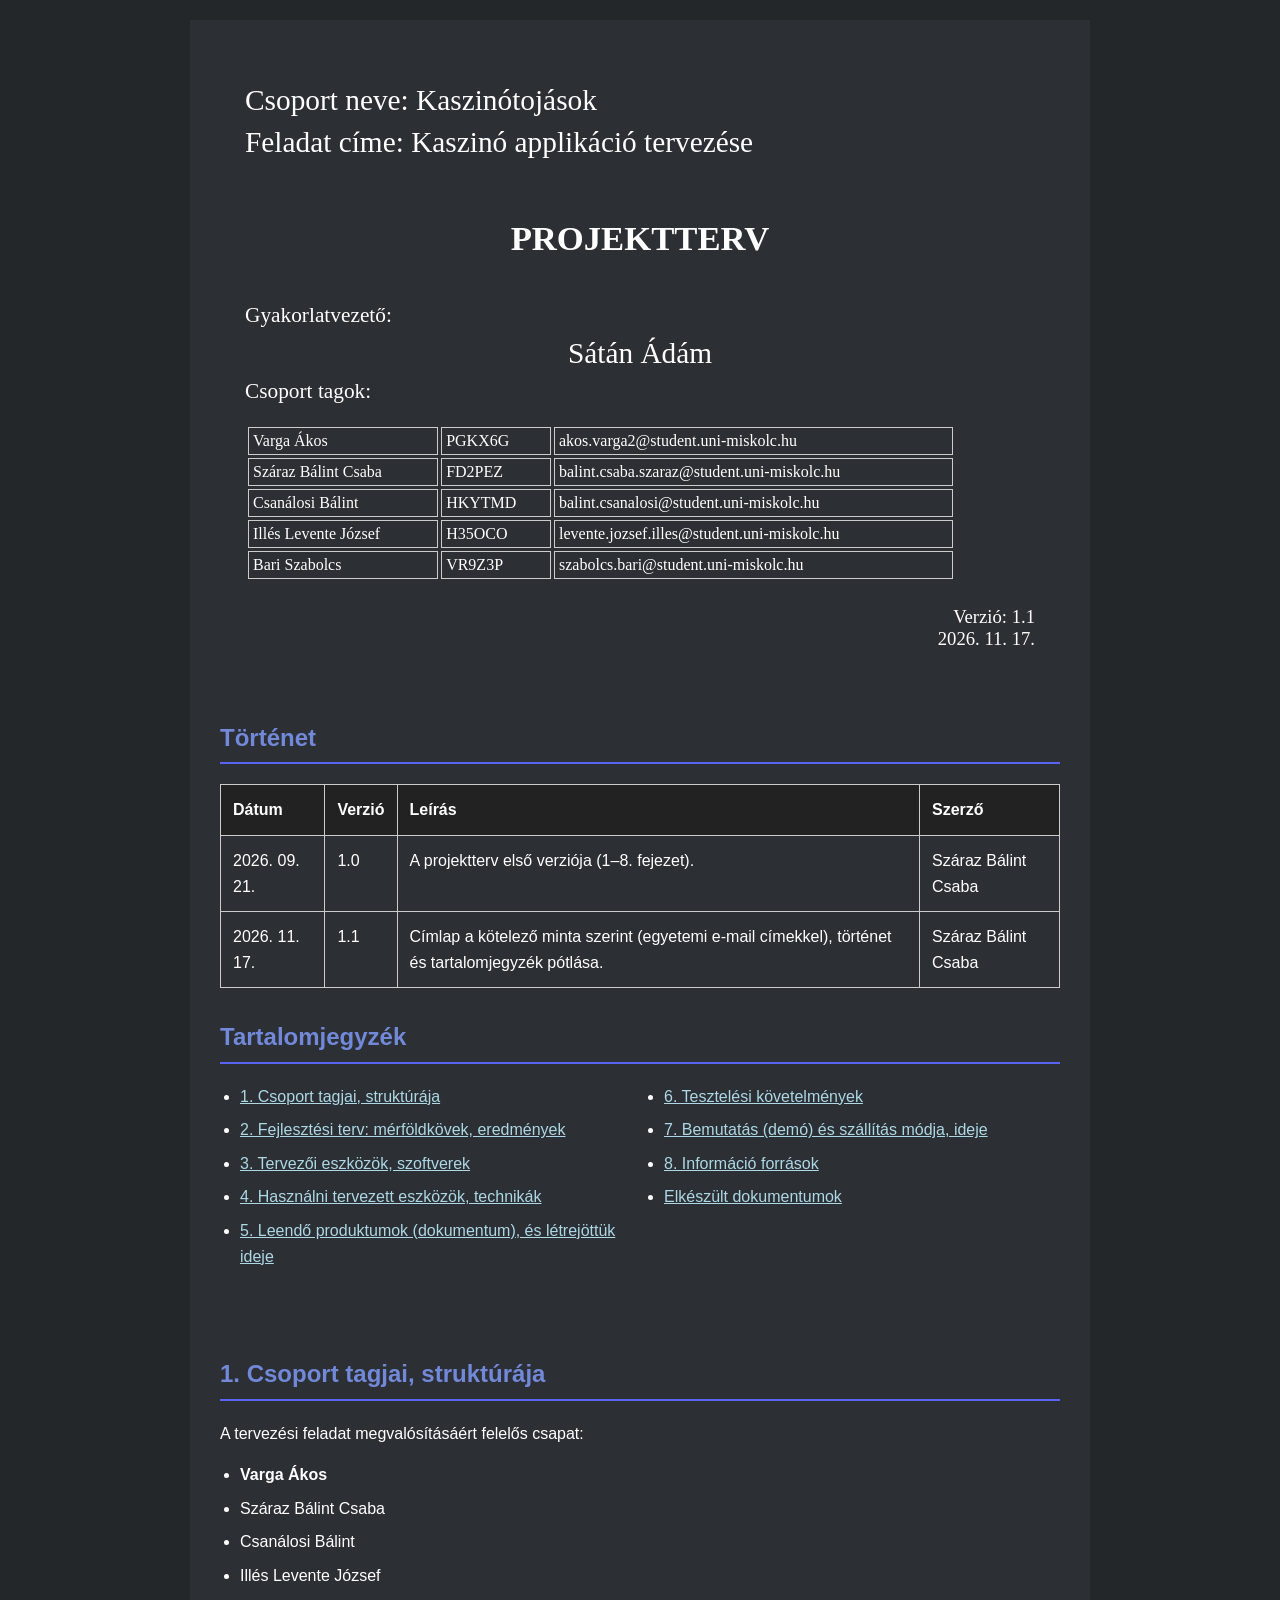
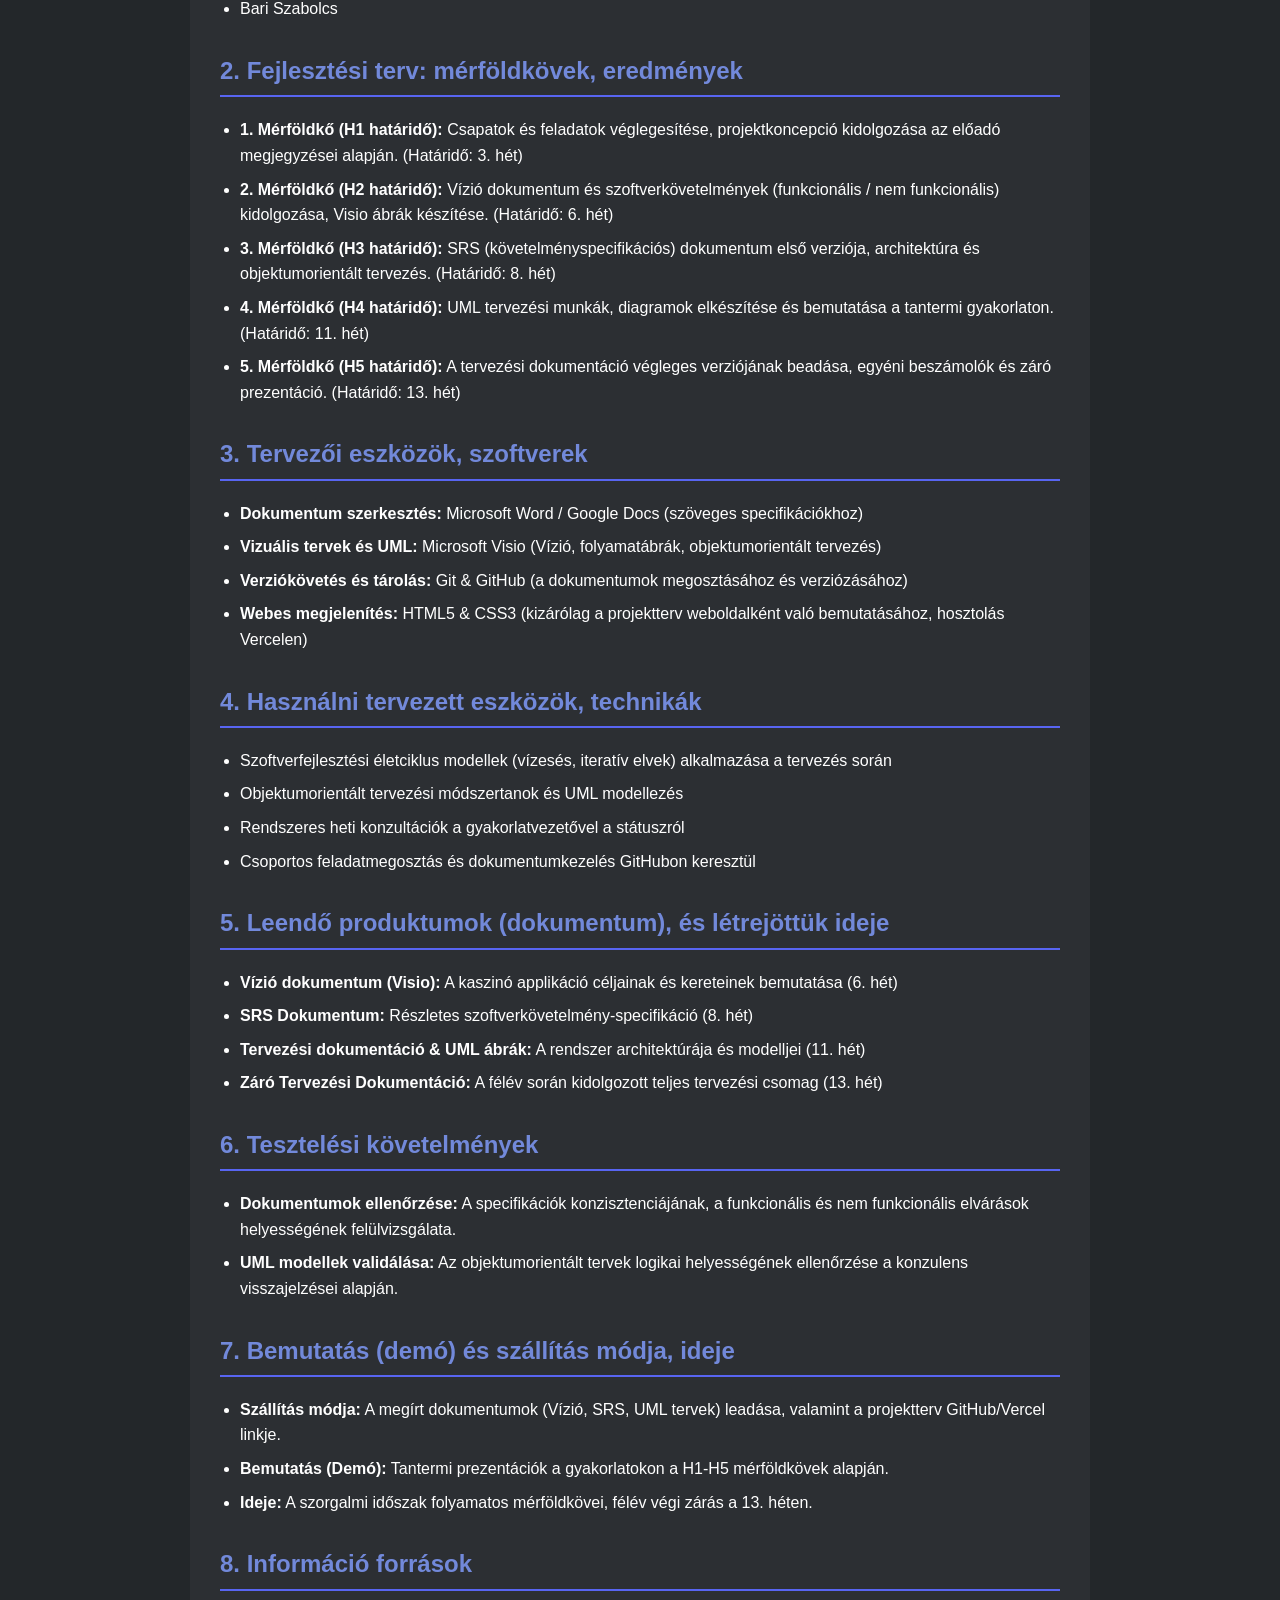
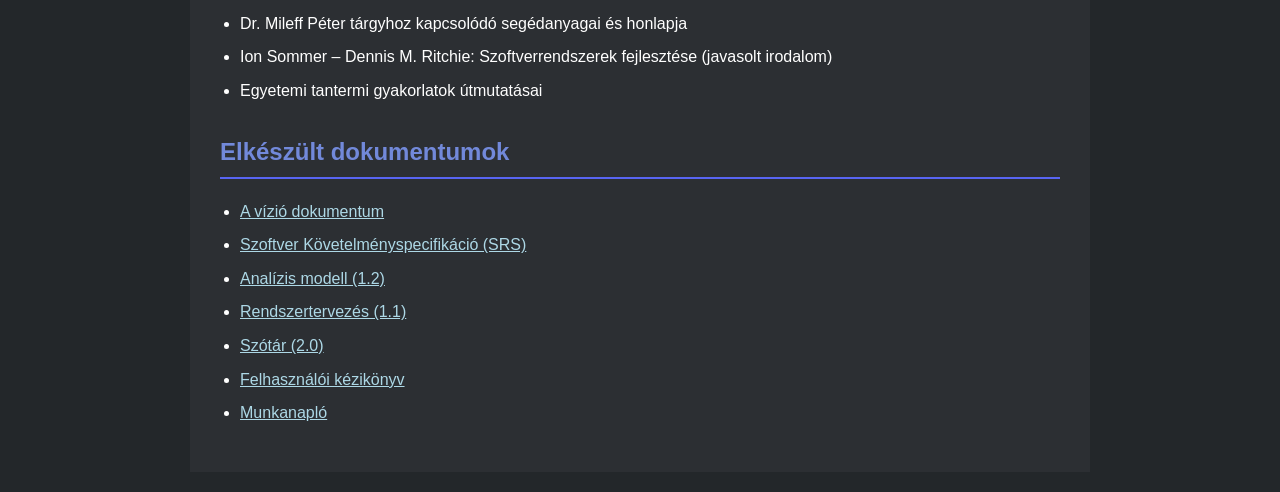
<file: index.html>
<!DOCTYPE html>
<html lang="hu">
<head>
    <meta charset="UTF-8">
    <meta name="viewport" content="width=device-width, initial-scale=1.0">
    <title>Kaszinótojások – Projektterv 1.1</title>
    <link rel="stylesheet" href="style.css">
</head>
<body>

    <main class="container">
    <section class="page cover" id="cimlap">
      <p class="meta">Csoport neve: Kaszinótojások</p>
      <p class="meta">Feladat címe: Kaszinó applikáció tervezése</p>
      <h1>PROJEKTTERV</h1>
      <p class="label">Gyakorlatvezető:</p>
      <p class="teacher">Sátán Ádám</p>
      <p class="label">Csoport tagok:</p>
      <table>
        <tr><td>Varga Ákos</td><td>PGKX6G</td><td>akos.varga2@student.uni-miskolc.hu</td></tr><tr><td>Száraz Bálint Csaba</td><td>FD2PEZ</td><td>balint.csaba.szaraz@student.uni-miskolc.hu</td></tr><tr><td>Csanálosi Bálint</td><td>HKYTMD</td><td>balint.csanalosi@student.uni-miskolc.hu</td></tr><tr><td>Illés Levente József</td><td>H35OCO</td><td>levente.jozsef.illes@student.uni-miskolc.hu</td></tr><tr><td>Bari Szabolcs</td><td>VR9Z3P</td><td>szabolcs.bari@student.uni-miskolc.hu</td></tr>
      </table>
      <p class="date">Verzió: 1.1<br>2026. 11. 17.</p>
    </section>
    <section class="page">
      <h2 id="tortenet">Történet</h2>
      <table>
        <thead><tr><th>Dátum</th><th>Verzió</th><th>Leírás</th><th>Szerző</th></tr></thead>
        <tbody><tr><td>2026. 09. 21.</td><td>1.0</td><td>A projektterv első verziója (1–8. fejezet).</td><td>Száraz Bálint Csaba</td></tr><tr><td>2026. 11. 17.</td><td>1.1</td><td>Címlap a kötelező minta szerint (egyetemi e-mail címekkel), történet és tartalomjegyzék pótlása.</td><td>Száraz Bálint Csaba</td></tr></tbody>
      </table>
      <h2 id="tartalom">Tartalomjegyzék</h2>
      <ul class="toc">
        <li><a href="#csapat">1. Csoport tagjai, struktúrája</a></li>
        <li><a href="#fejlesztesi-terv">2. Fejlesztési terv: mérföldkövek, eredmények</a></li>
        <li><a href="#eszkozok-nyelvek">3. Tervezői eszközök, szoftverek</a></li>
        <li><a href="#technikak">4. Használni tervezett eszközök, technikák</a></li>
        <li><a href="#produktumok">5. Leendő produktumok (dokumentum), és létrejöttük ideje</a></li>
        <li><a href="#teszteles">6. Tesztelési követelmények</a></li>
        <li><a href="#bemutatas">7. Bemutatás (demó) és szállítás módja, ideje</a></li>
        <li><a href="#forrasok">8. Információ források</a></li>
        <li><a href="#dokumentumok">Elkészült dokumentumok</a></li>
      </ul>
    </section>

<!-- 1. Csoport tagjai, struktúrája -->
        <section id="csapat">
            <h2>1. Csoport tagjai, struktúrája</h2>
            <p>A tervezési feladat megvalósításáért felelős csapat:</p>
            <ul>
                <li><strong>Varga Ákos</strong></li>
                <li>Száraz Bálint Csaba</li>
                <li>Csanálosi Bálint</li>
                <li>Illés Levente József</li>
                <li>Bari Szabolcs</li>
            </ul>
        </section>

        <!-- 2. Fejlesztési terv -->
        <section id="fejlesztesi-terv">
            <h2>2. Fejlesztési terv: mérföldkövek, eredmények</h2>
            <ul>
                <li><strong>1. Mérföldkő (H1 határidő):</strong> Csapatok és feladatok véglegesítése, projektkoncepció kidolgozása az előadó megjegyzései alapján. (Határidő: 3. hét)</li>
                <li><strong>2. Mérföldkő (H2 határidő):</strong> Vízió dokumentum és szoftverkövetelmények (funkcionális / nem funkcionális) kidolgozása, Visio ábrák készítése. (Határidő: 6. hét)</li>
                <li><strong>3. Mérföldkő (H3 határidő):</strong> SRS (követelményspecifikációs) dokumentum első verziója, architektúra és objektumorientált tervezés. (Határidő: 8. hét)</li>
                <li><strong>4. Mérföldkő (H4 határidő):</strong> UML tervezési munkák, diagramok elkészítése és bemutatása a tantermi gyakorlaton. (Határidő: 11. hét)</li>
                <li><strong>5. Mérföldkő (H5 határidő):</strong> A tervezési dokumentáció végleges verziójának beadása, egyéni beszámolók és záró prezentáció. (Határidő: 13. hét)</li>
            </ul>
        </section>

        <!-- 3. Programozói nyelvek, fejlesztő eszközök -->
        <section id="eszkozok-nyelvek">
            <h2>3. Tervezői eszközök, szoftverek</h2>
            <ul>
                <li><strong>Dokumentum szerkesztés:</strong> Microsoft Word / Google Docs (szöveges specifikációkhoz)</li>
                <li><strong>Vizuális tervek és UML:</strong> Microsoft Visio (Vízió, folyamatábrák, objektumorientált tervezés)</li>
                <li><strong>Verziókövetés és tárolás:</strong> Git & GitHub (a dokumentumok megosztásához és verziózásához)</li>
                <li><strong>Webes megjelenítés:</strong> HTML5 & CSS3 (kizárólag a projektterv weboldalként való bemutatásához, hosztolás Vercelen)</li>
            </ul>
        </section>

        <!-- 4. Használni tervezett eszközök, technikák -->
        <section id="technikak">
            <h2>4. Használni tervezett eszközök, technikák</h2>
            <ul>
                <li>Szoftverfejlesztési életciklus modellek (vízesés, iteratív elvek) alkalmazása a tervezés során</li>
                <li>Objektumorientált tervezési módszertanok és UML modellezés</li>
                <li>Rendszeres heti konzultációk a gyakorlatvezetővel a státuszról</li>
                <li>Csoportos feladatmegosztás és dokumentumkezelés GitHubon keresztül</li>
            </ul>
        </section>

        <!-- 5. Leendő produktumok -->
        <section id="produktumok">
            <h2>5. Leendő produktumok (dokumentum), és létrejöttük ideje</h2>
            <ul>
                <li><strong>Vízió dokumentum (Visio):</strong> A kaszinó applikáció céljainak és kereteinek bemutatása (6. hét)</li>
                <li><strong>SRS Dokumentum:</strong> Részletes szoftverkövetelmény-specifikáció (8. hét)</li>
                <li><strong>Tervezési dokumentáció & UML ábrák:</strong> A rendszer architektúrája és modelljei (11. hét)</li>
                <li><strong>Záró Tervezési Dokumentáció:</strong> A félév során kidolgozott teljes tervezési csomag (13. hét)</li>
            </ul>
        </section>

        <!-- 6. Tesztelési követelmények -->
        <section id="teszteles">
            <h2>6. Tesztelési követelmények</h2>
            <ul>
                <li><strong>Dokumentumok ellenőrzése:</strong> A specifikációk konzisztenciájának, a funkcionális és nem funkcionális elvárások helyességének felülvizsgálata.</li>
                <li><strong>UML modellek validálása:</strong> Az objektumorientált tervek logikai helyességének ellenőrzése a konzulens visszajelzései alapján.</li>
            </ul>
        </section>

        <!-- 7. Bemutatás és szállítás -->
        <section id="bemutatas">
            <h2>7. Bemutatás (demó) és szállítás módja, ideje</h2>
            <ul>
                <li><strong>Szállítás módja:</strong> A megírt dokumentumok (Vízió, SRS, UML tervek) leadása, valamint a projektterv GitHub/Vercel linkje.</li>
                <li><strong>Bemutatás (Demó):</strong> Tantermi prezentációk a gyakorlatokon a H1-H5 mérföldkövek alapján.</li>
                <li><strong>Ideje:</strong> A szorgalmi időszak folyamatos mérföldkövei, félév végi zárás a 13. héten.</li>
            </ul>
        </section>

        <!-- 8. Információ források -->
        <section id="forrasok">
            <h2>8. Információ források</h2>
            <ul>
                <li>Dr. Mileff Péter tárgyhoz kapcsolódó segédanyagai és honlapja</li>
                <li>Ion Sommer – Dennis M. Ritchie: Szoftverrendszerek fejlesztése (javasolt irodalom)</li>
                <li>Egyetemi tantermi gyakorlatok útmutatásai</li>
            </ul>
        </section>

        <!-- 9. Dokumentumok linkjei -->
        <section id="dokumentumok">
            <h2>Elkészült dokumentumok</h2>
            <ul>
                <li><a href="vizio.html">A vízió dokumentum</a></li>
                <li><a href="srs.html">Szoftver Követelményspecifikáció (SRS)</a></li>
                <li><a href="Kaszinotojasok_ANAL12.html">Analízis modell (1.2)</a></li>
                <li><a href="Kaszinotojasok_RTERV11.html">Rendszertervezés (1.1)</a></li>
                <li><a href="Kaszinotojasok_SZOTAR20.html">Szótár (2.0)</a></li>
                <li><a href="felhasznaloi_kezikonyv.html">Felhasználói kézikönyv</a></li>
                <li><a href="Munkanaplo261118.html">Munkanapló</a></li>
            </ul>
        </section>
        
    </main>

</body>
</html>
</file>
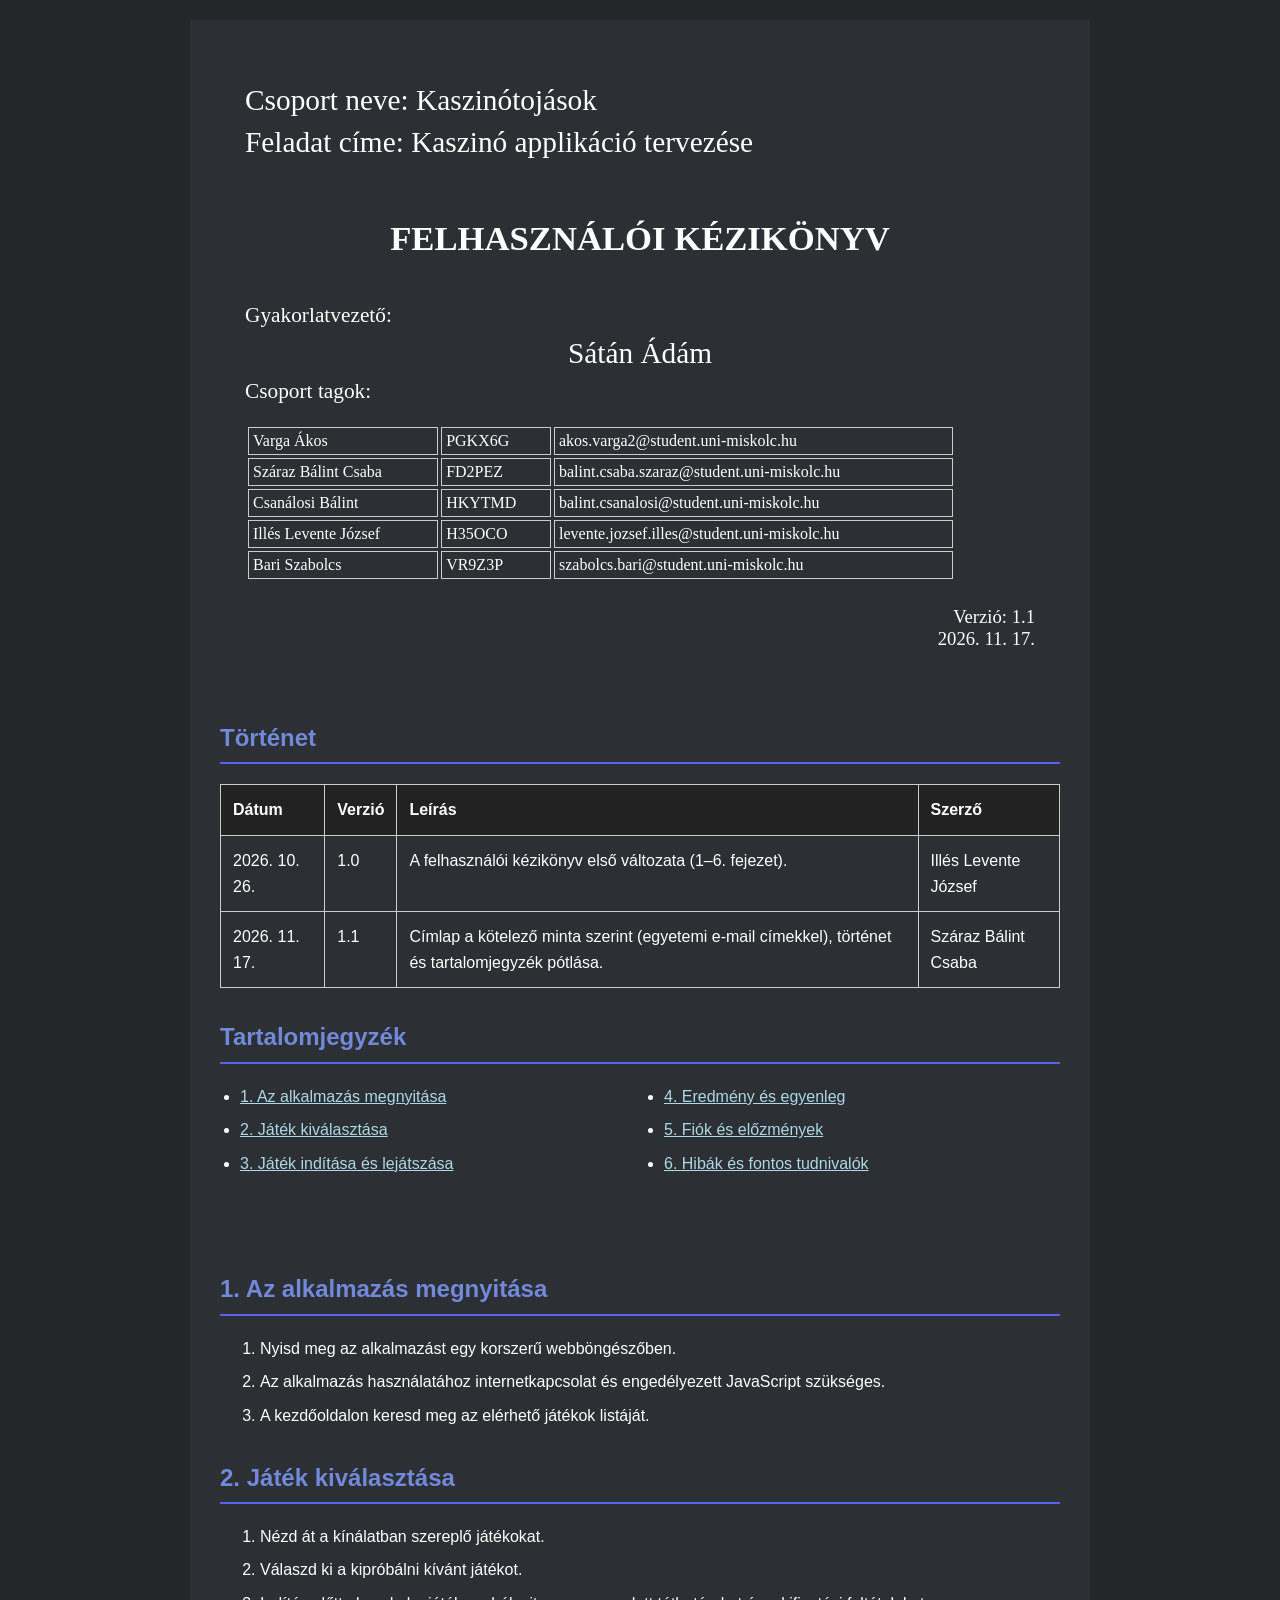
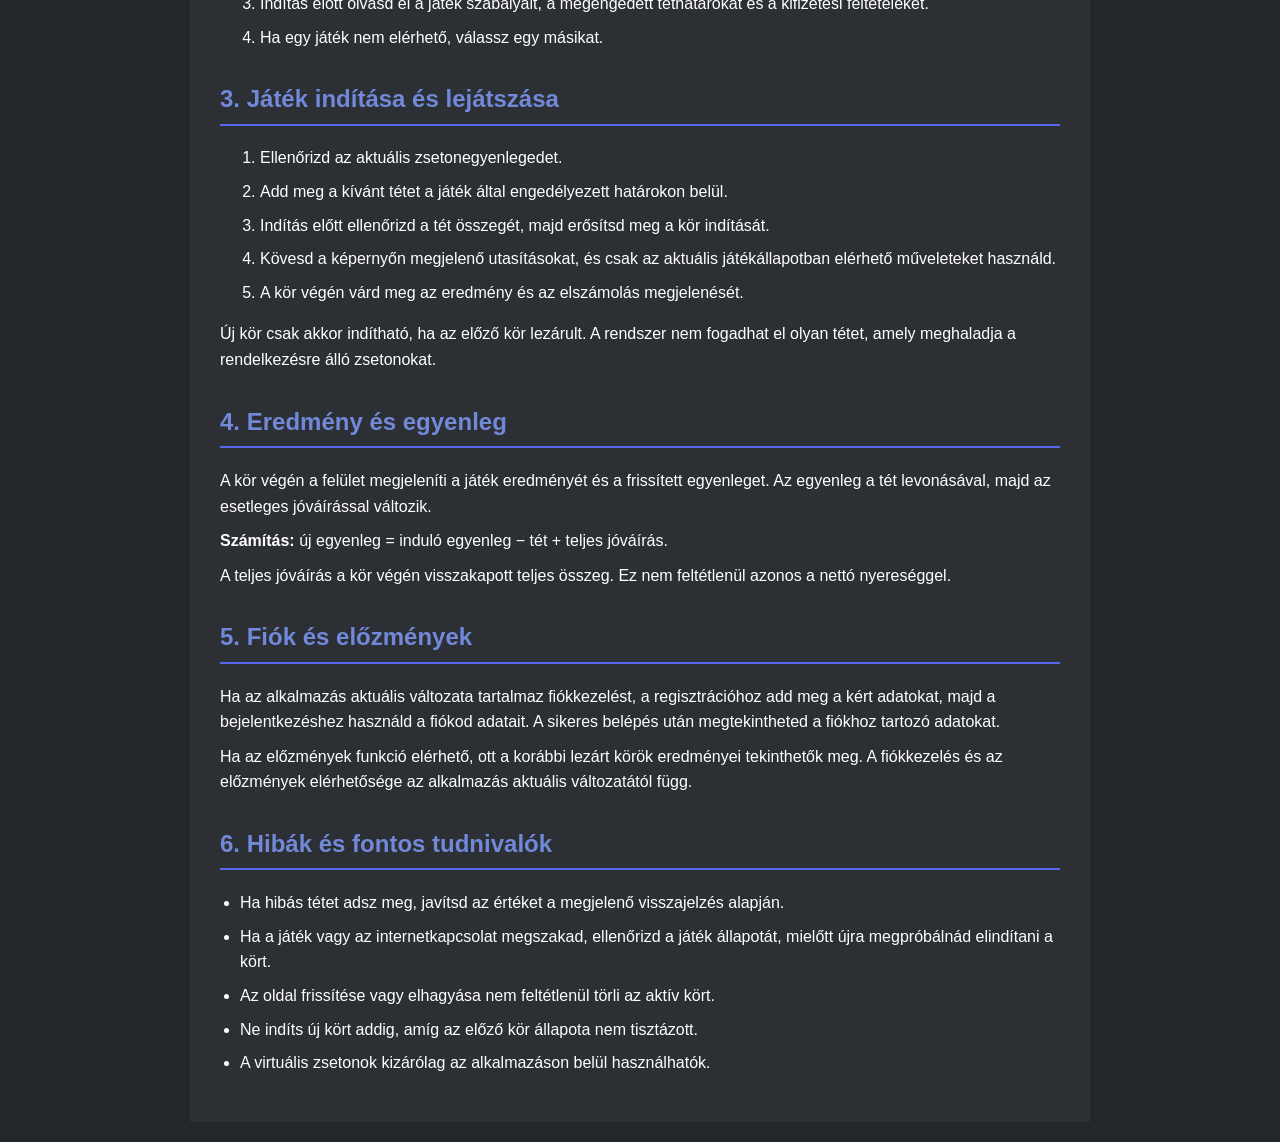
<file: felhasznaloi_kezikonyv.html>
<!DOCTYPE html>
<html lang="hu">

<head>
  <meta charset="UTF-8">
  <meta name="viewport" content="width=device-width, initial-scale=1.0">
  <title>Kaszinótojások – Felhasználói kézikönyv 1.1</title>
  <link rel="stylesheet" href="style.css">
</head>

<body>

  <main class="container">

    <section class="page cover" id="cimlap">
      <p class="meta">Csoport neve: Kaszinótojások</p>
      <p class="meta">Feladat címe: Kaszinó applikáció tervezése</p>
      <h1>FELHASZNÁLÓI KÉZIKÖNYV</h1>
      <p class="label">Gyakorlatvezető:</p>
      <p class="teacher">Sátán Ádám</p>
      <p class="label">Csoport tagok:</p>
      <table>
        <tr><td>Varga Ákos</td><td>PGKX6G</td><td>akos.varga2@student.uni-miskolc.hu</td></tr><tr><td>Száraz Bálint Csaba</td><td>FD2PEZ</td><td>balint.csaba.szaraz@student.uni-miskolc.hu</td></tr><tr><td>Csanálosi Bálint</td><td>HKYTMD</td><td>balint.csanalosi@student.uni-miskolc.hu</td></tr><tr><td>Illés Levente József</td><td>H35OCO</td><td>levente.jozsef.illes@student.uni-miskolc.hu</td></tr><tr><td>Bari Szabolcs</td><td>VR9Z3P</td><td>szabolcs.bari@student.uni-miskolc.hu</td></tr>
      </table>
      <p class="date">Verzió: 1.1<br>2026. 11. 17.</p>
    </section>
    <section class="page">
      <h2 id="tortenet">Történet</h2>
      <table>
        <thead><tr><th>Dátum</th><th>Verzió</th><th>Leírás</th><th>Szerző</th></tr></thead>
        <tbody><tr><td>2026. 10. 26.</td><td>1.0</td><td>A felhasználói kézikönyv első változata (1–6. fejezet).</td><td>Illés Levente József</td></tr><tr><td>2026. 11. 17.</td><td>1.1</td><td>Címlap a kötelező minta szerint (egyetemi e-mail címekkel), történet és tartalomjegyzék pótlása.</td><td>Száraz Bálint Csaba</td></tr></tbody>
      </table>
      <h2 id="tartalom">Tartalomjegyzék</h2>
      <ul class="toc">
        <li><a href="#kezdes">1. Az alkalmazás megnyitása</a></li>
        <li><a href="#valasztas">2. Játék kiválasztása</a></li>
        <li><a href="#jatek">3. Játék indítása és lejátszása</a></li>
        <li><a href="#eredmeny">4. Eredmény és egyenleg</a></li>
        <li><a href="#fiok">5. Fiók és előzmények</a></li>
        <li><a href="#hiba">6. Hibák és fontos tudnivalók</a></li>
      </ul>
    </section>

<section id="kezdes">
      <h2>1. Az alkalmazás megnyitása</h2>
      <ol>
        <li>Nyisd meg az alkalmazást egy korszerű webböngészőben.</li>
        <li>Az alkalmazás használatához internetkapcsolat és engedélyezett JavaScript szükséges.</li>
        <li>A kezdőoldalon keresd meg az elérhető játékok listáját.</li>
      </ol>
    </section>

    <section id="valasztas">
      <h2>2. Játék kiválasztása</h2>
      <ol>
        <li>Nézd át a kínálatban szereplő játékokat.</li>
        <li>Válaszd ki a kipróbálni kívánt játékot.</li>
        <li>Indítás előtt olvasd el a játék szabályait, a megengedett téthatárokat és a kifizetési feltételeket.</li>
        <li>Ha egy játék nem elérhető, válassz egy másikat.</li>
      </ol>
    </section>

    <section id="jatek">
      <h2>3. Játék indítása és lejátszása</h2>
      <ol>
        <li>Ellenőrizd az aktuális zsetonegyenlegedet.</li>
        <li>Add meg a kívánt tétet a játék által engedélyezett határokon belül.</li>
        <li>Indítás előtt ellenőrizd a tét összegét, majd erősítsd meg a kör indítását.</li>
        <li>Kövesd a képernyőn megjelenő utasításokat, és csak az aktuális játékállapotban elérhető műveleteket használd.</li>
        <li>A kör végén várd meg az eredmény és az elszámolás megjelenését.</li>
      </ol>
      <p>Új kör csak akkor indítható, ha az előző kör lezárult. A rendszer nem fogadhat el olyan tétet, amely meghaladja a rendelkezésre álló zsetonokat.</p>
    </section>

    <section id="eredmeny">
      <h2>4. Eredmény és egyenleg</h2>
      <p>A kör végén a felület megjeleníti a játék eredményét és a frissített egyenleget. Az egyenleg a tét levonásával, majd az esetleges jóváírással változik.</p>
      <p><strong>Számítás:</strong> új egyenleg = induló egyenleg − tét + teljes jóváírás.</p>
      <p>A teljes jóváírás a kör végén visszakapott teljes összeg. Ez nem feltétlenül azonos a nettó nyereséggel.</p>
    </section>

    <section id="fiok">
      <h2>5. Fiók és előzmények</h2>
      <p>Ha az alkalmazás aktuális változata tartalmaz fiókkezelést, a regisztrációhoz add meg a kért adatokat, majd a bejelentkezéshez használd a fiókod adatait. A sikeres belépés után megtekintheted a fiókhoz tartozó adatokat.</p>
      <p>Ha az előzmények funkció elérhető, ott a korábbi lezárt körök eredményei tekinthetők meg. A fiókkezelés és az előzmények elérhetősége az alkalmazás aktuális változatától függ.</p>
    </section>

    <section id="hiba">
      <h2>6. Hibák és fontos tudnivalók</h2>
      <ul>
        <li>Ha hibás tétet adsz meg, javítsd az értéket a megjelenő visszajelzés alapján.</li>
        <li>Ha a játék vagy az internetkapcsolat megszakad, ellenőrizd a játék állapotát, mielőtt újra megpróbálnád elindítani a kört.</li>
        <li>Az oldal frissítése vagy elhagyása nem feltétlenül törli az aktív kört.</li>
        <li>Ne indíts új kört addig, amíg az előző kör állapota nem tisztázott.</li>
        <li>A virtuális zsetonok kizárólag az alkalmazáson belül használhatók.</li>
      </ul>
    </section>
  </main>

</body>
</html>
</file>
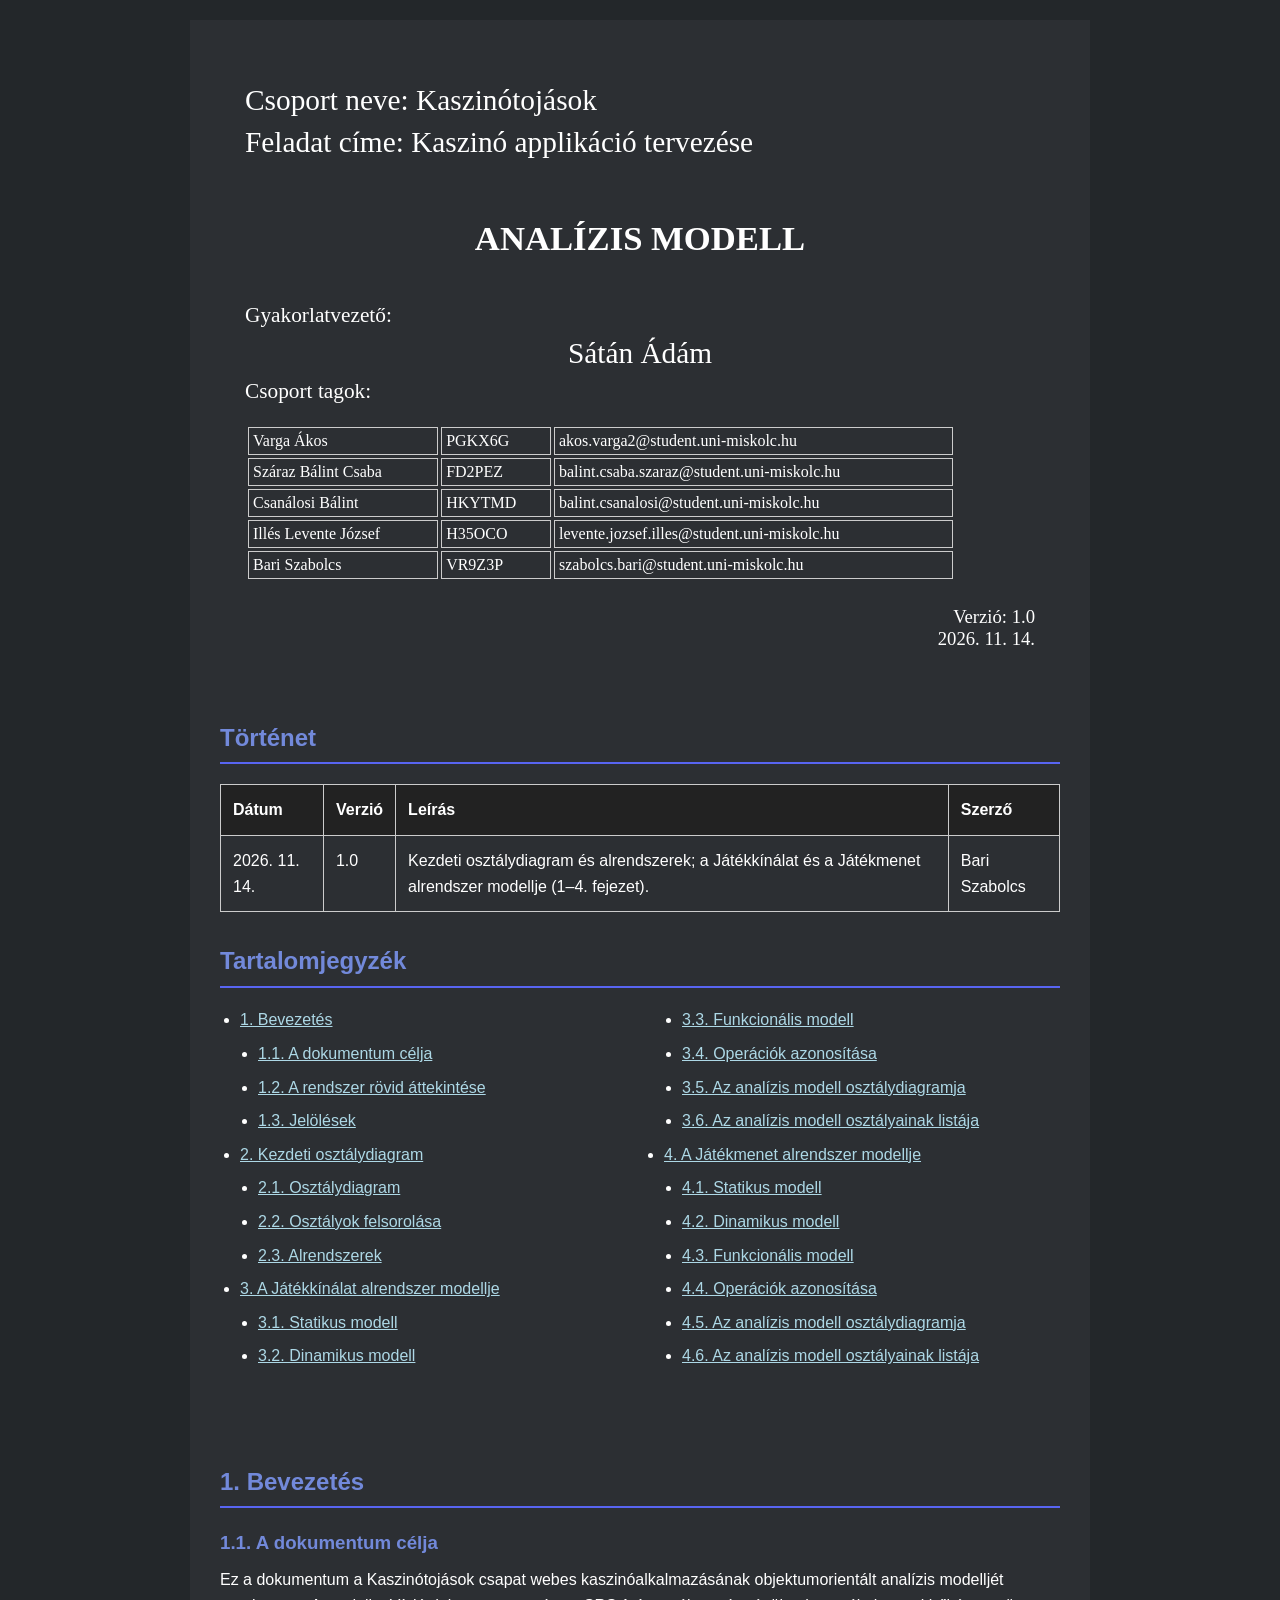
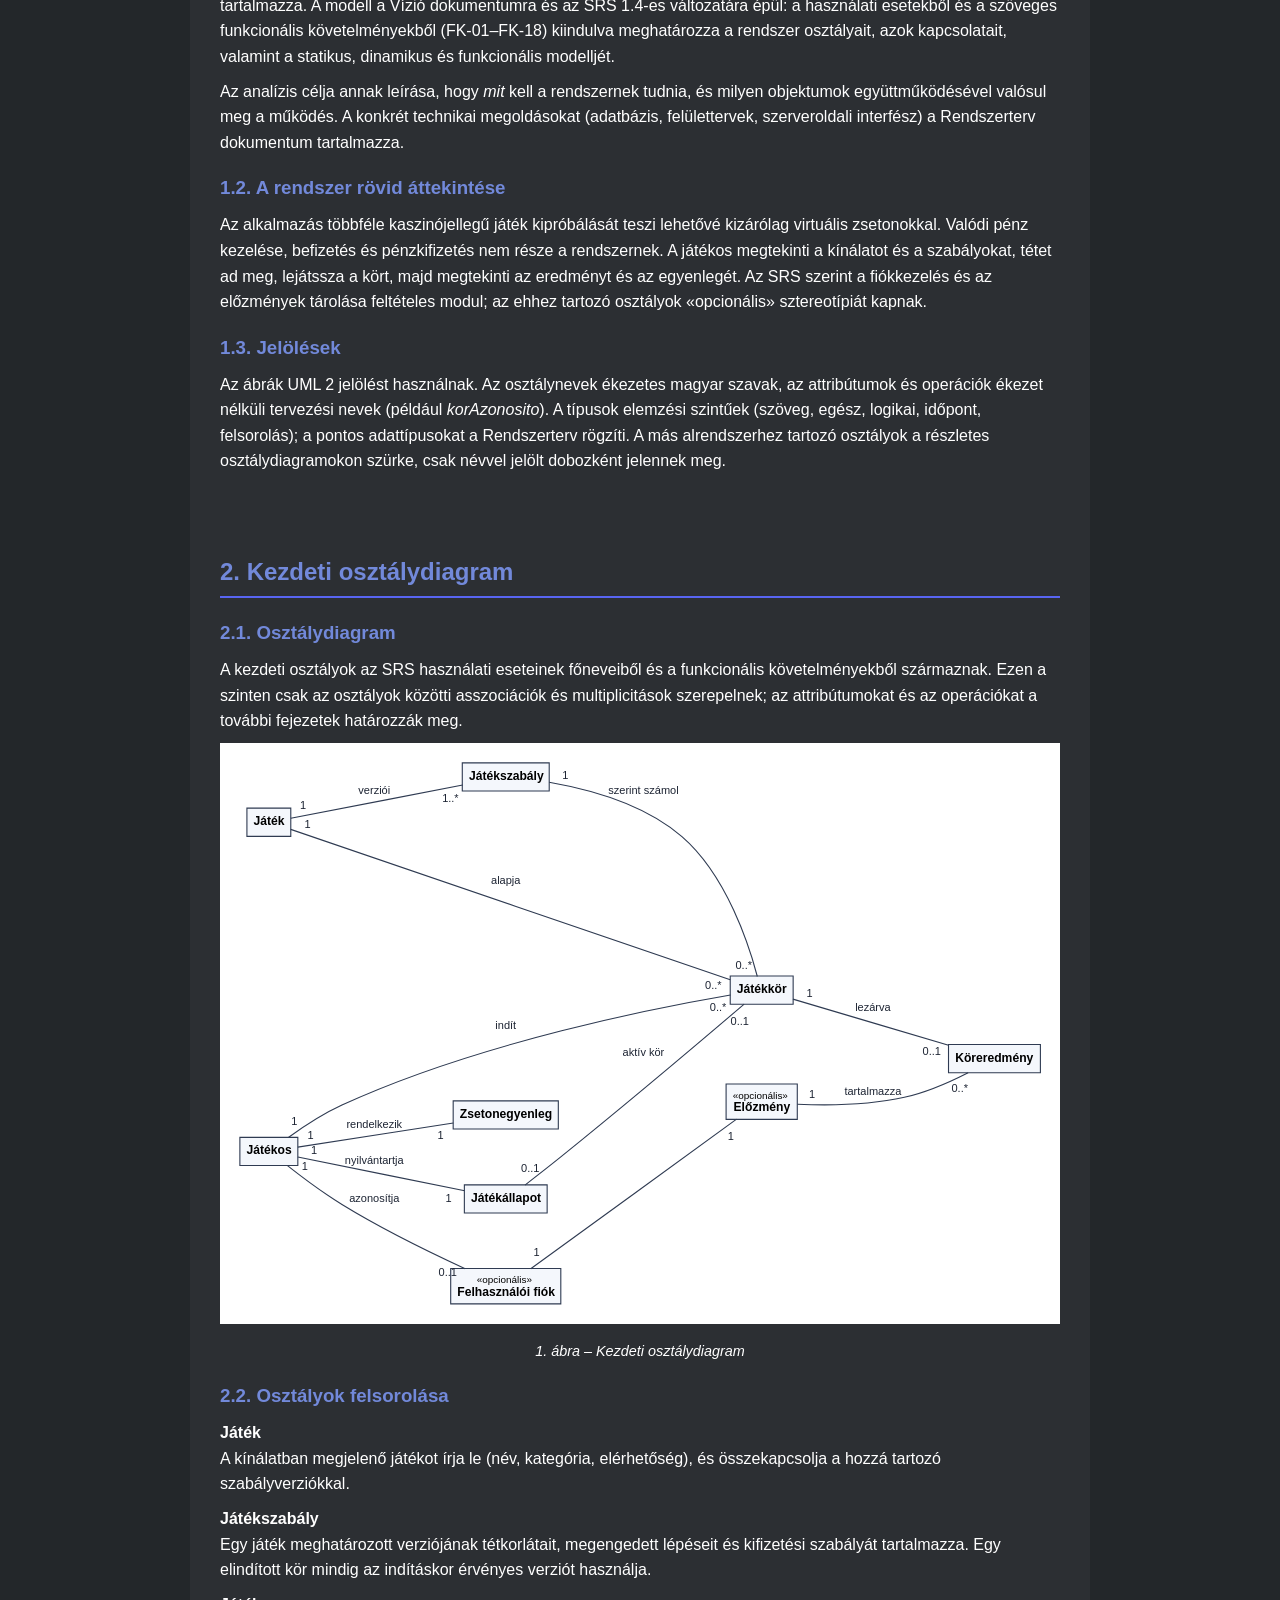
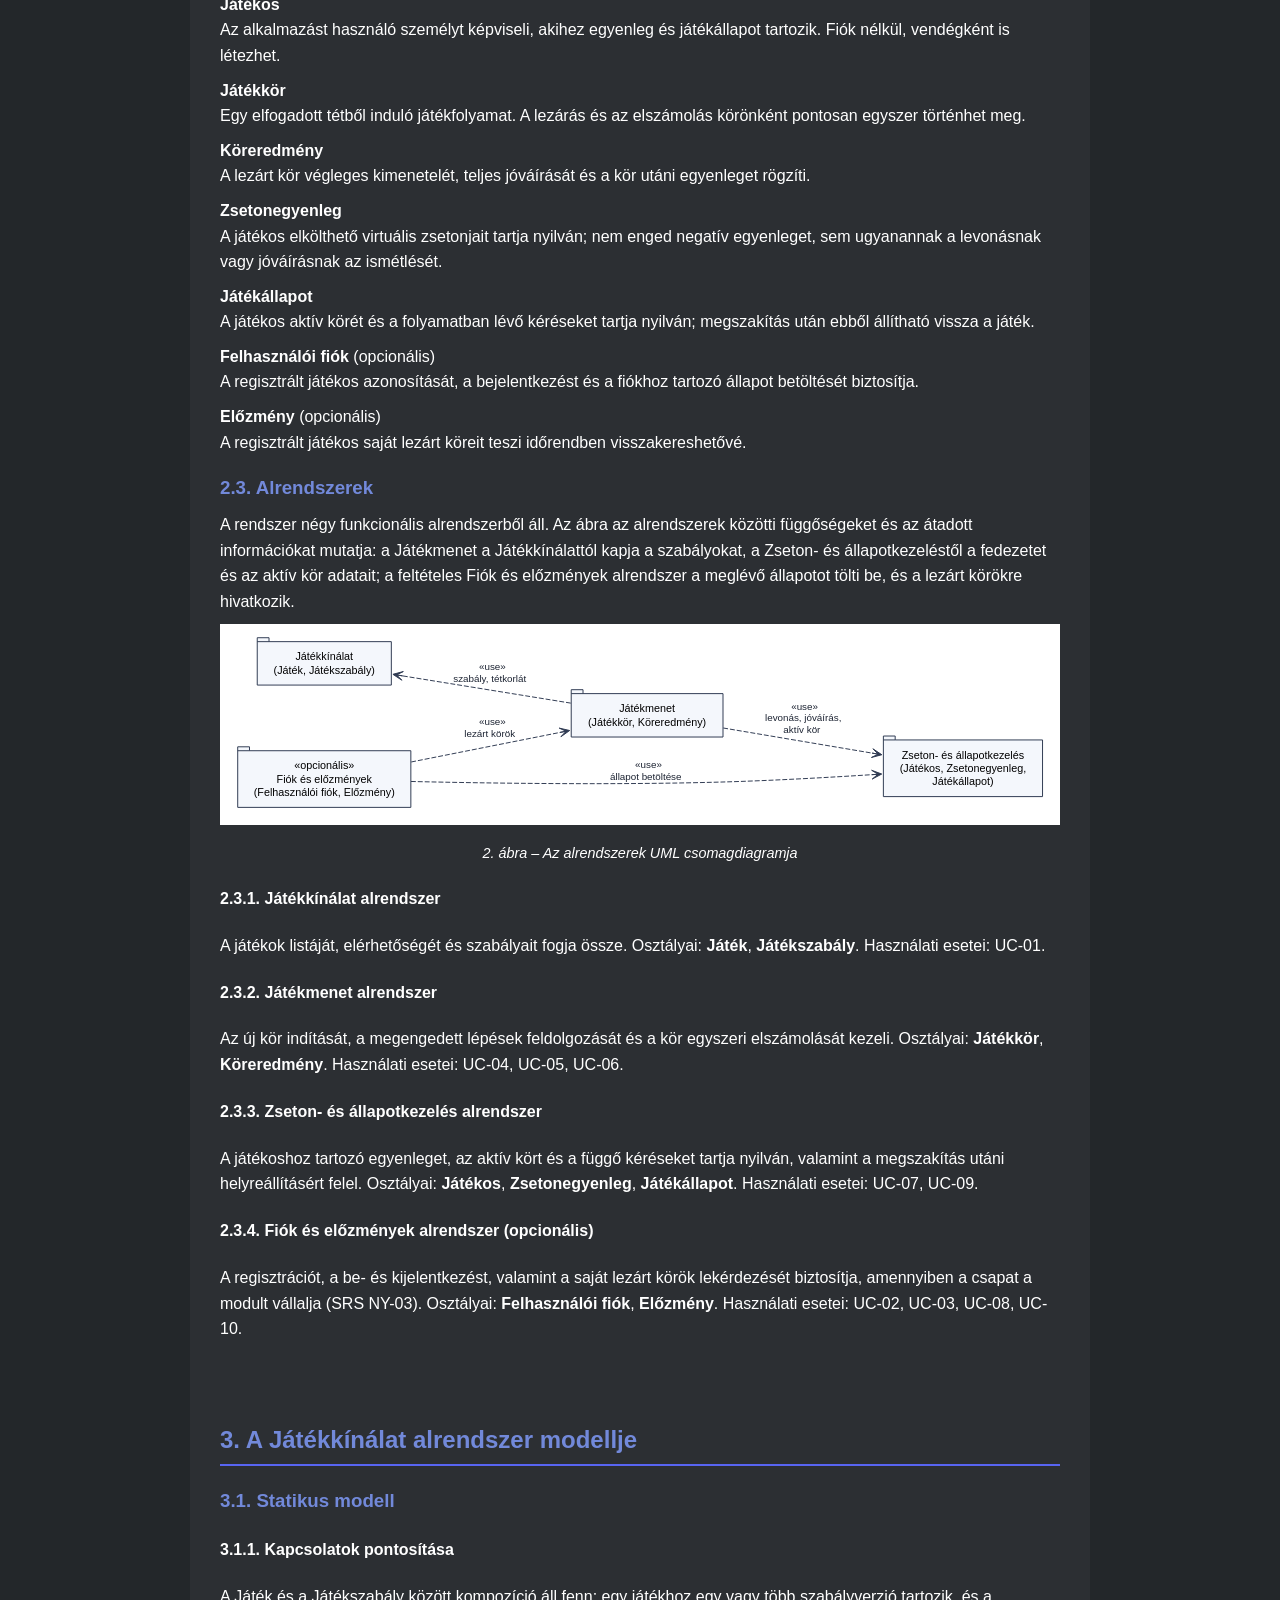
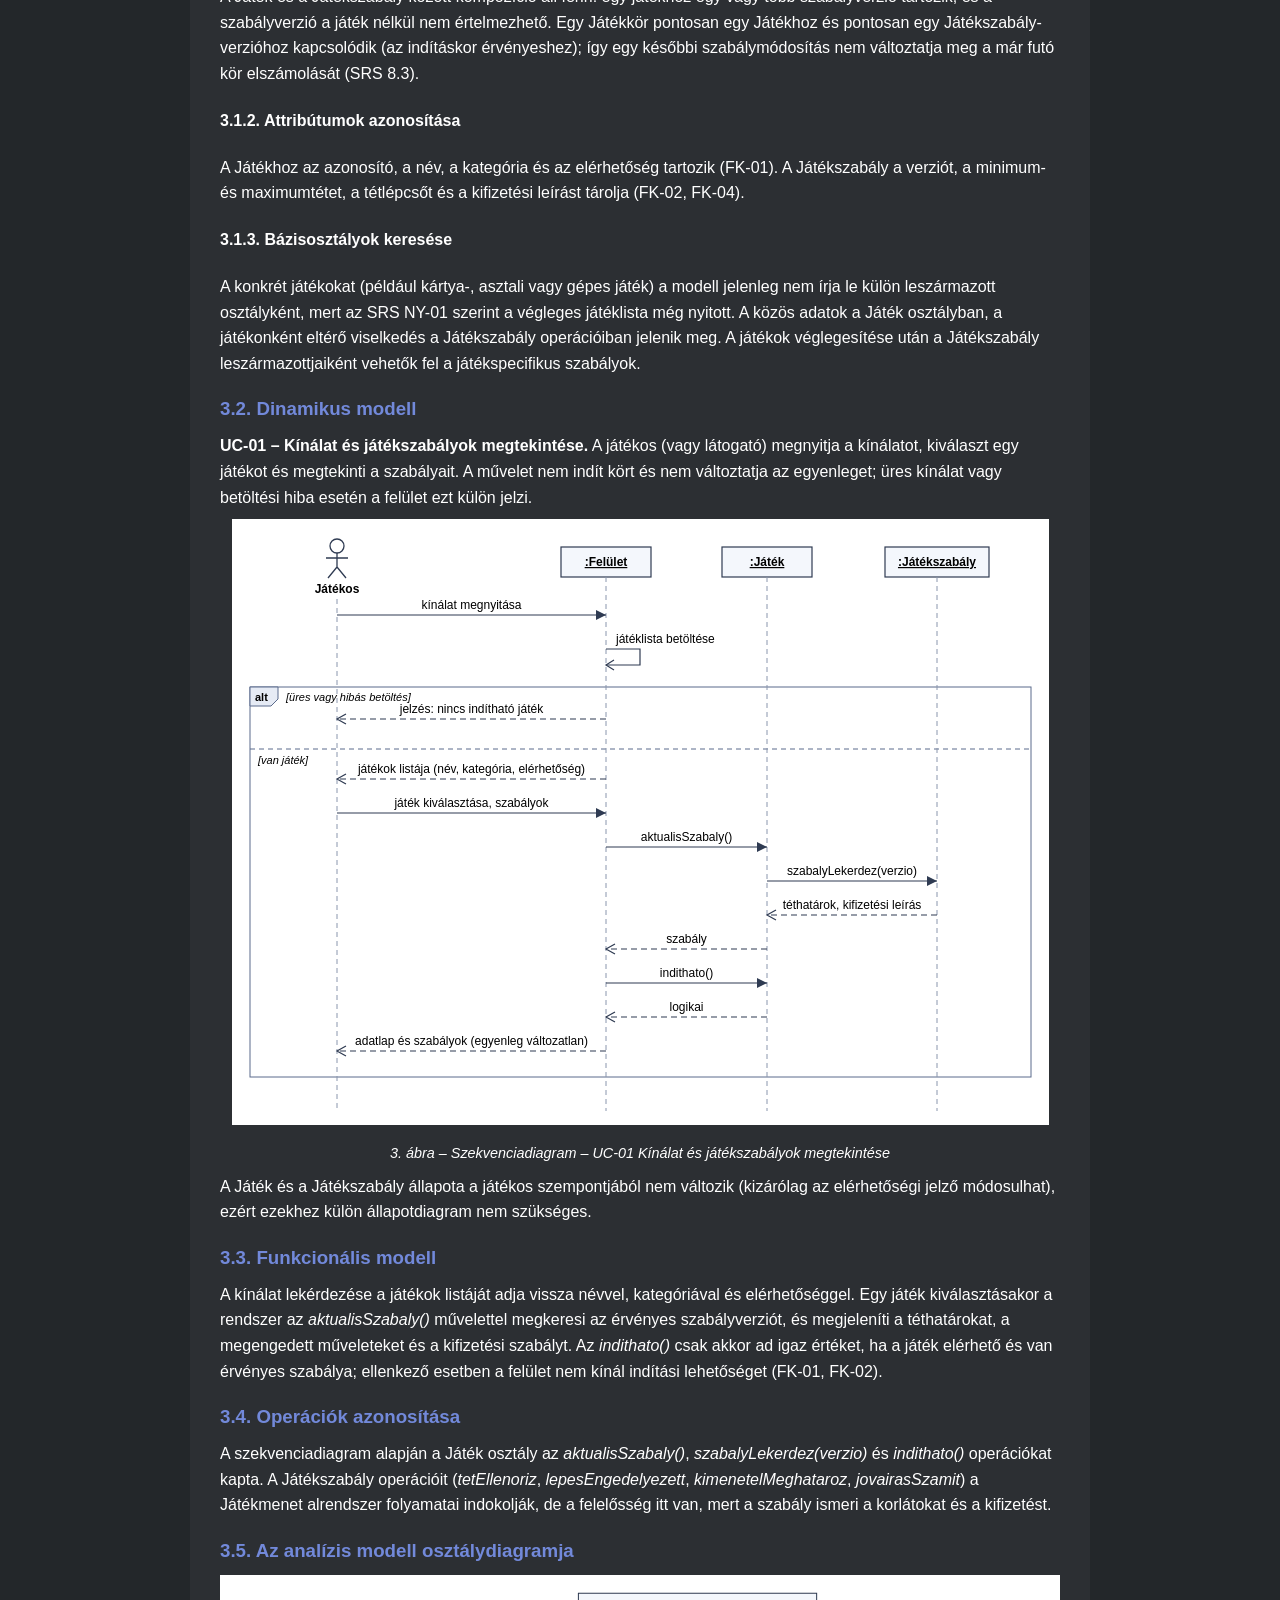
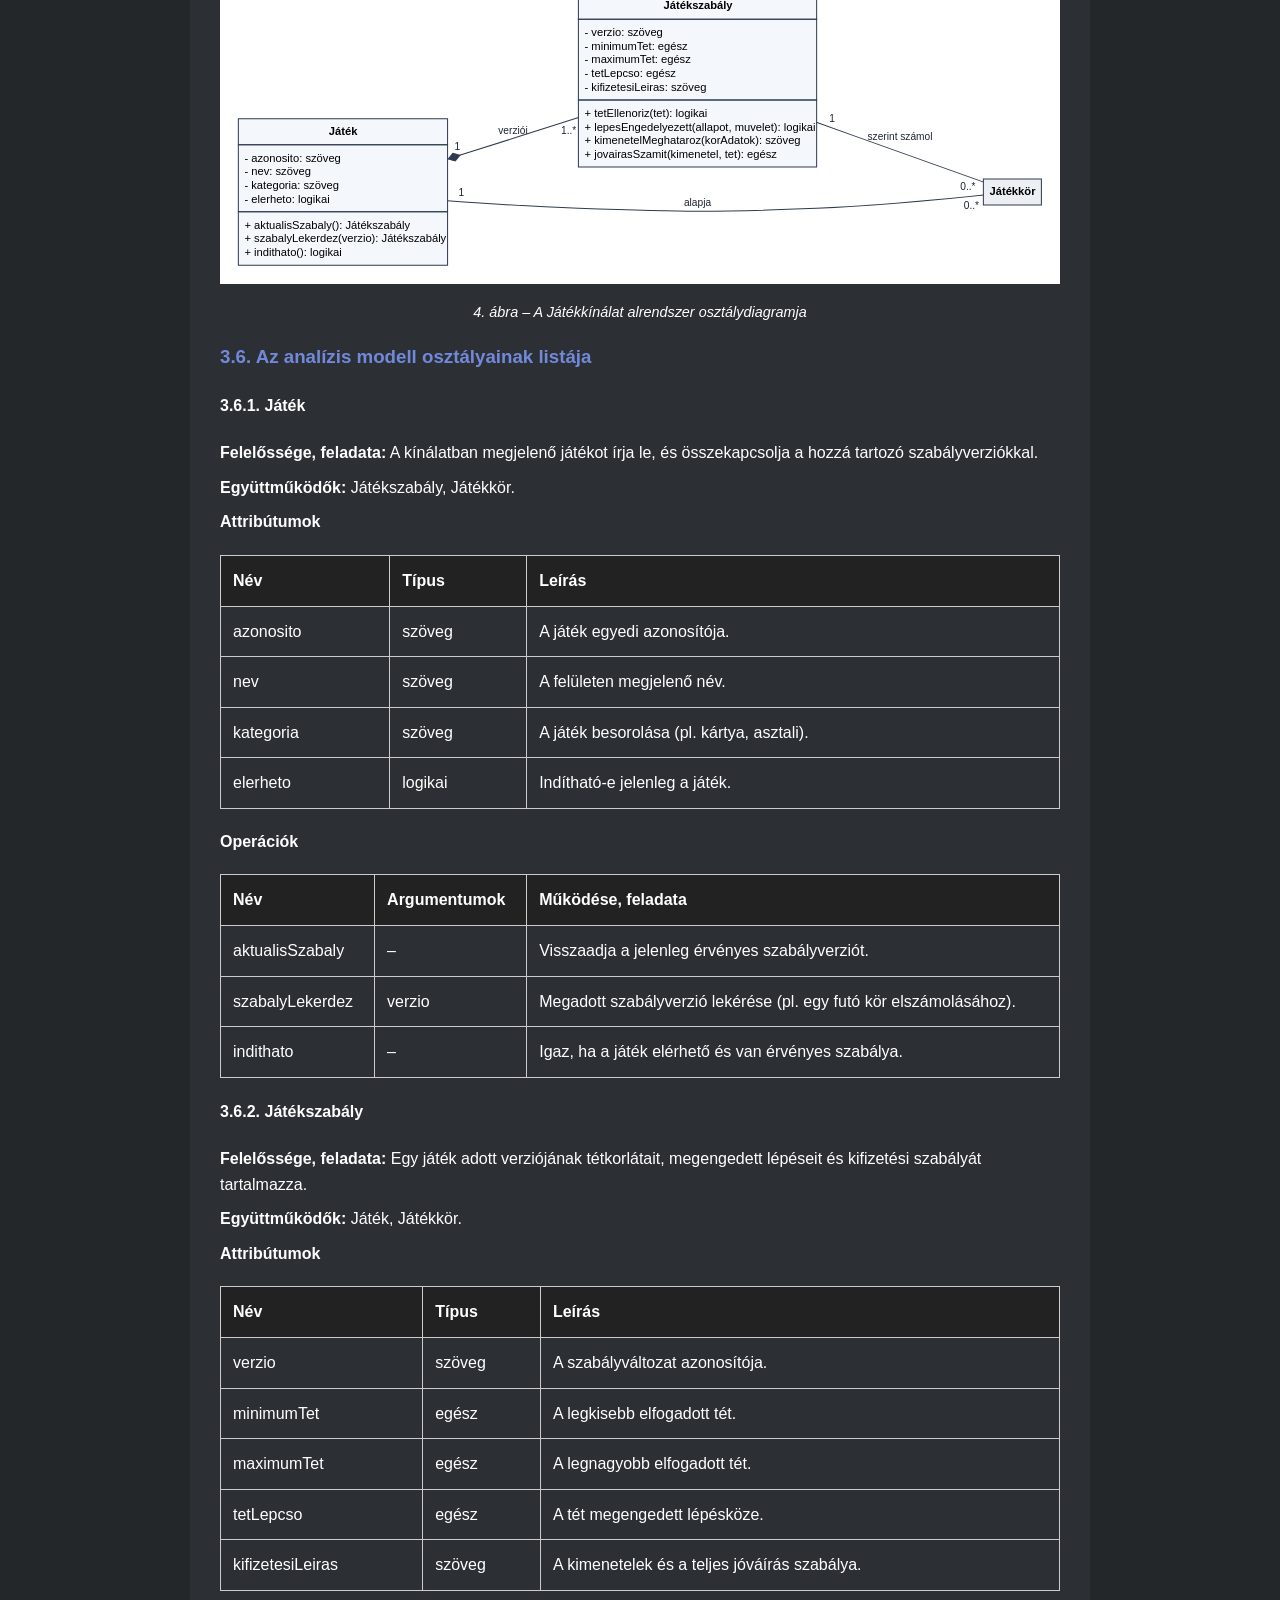
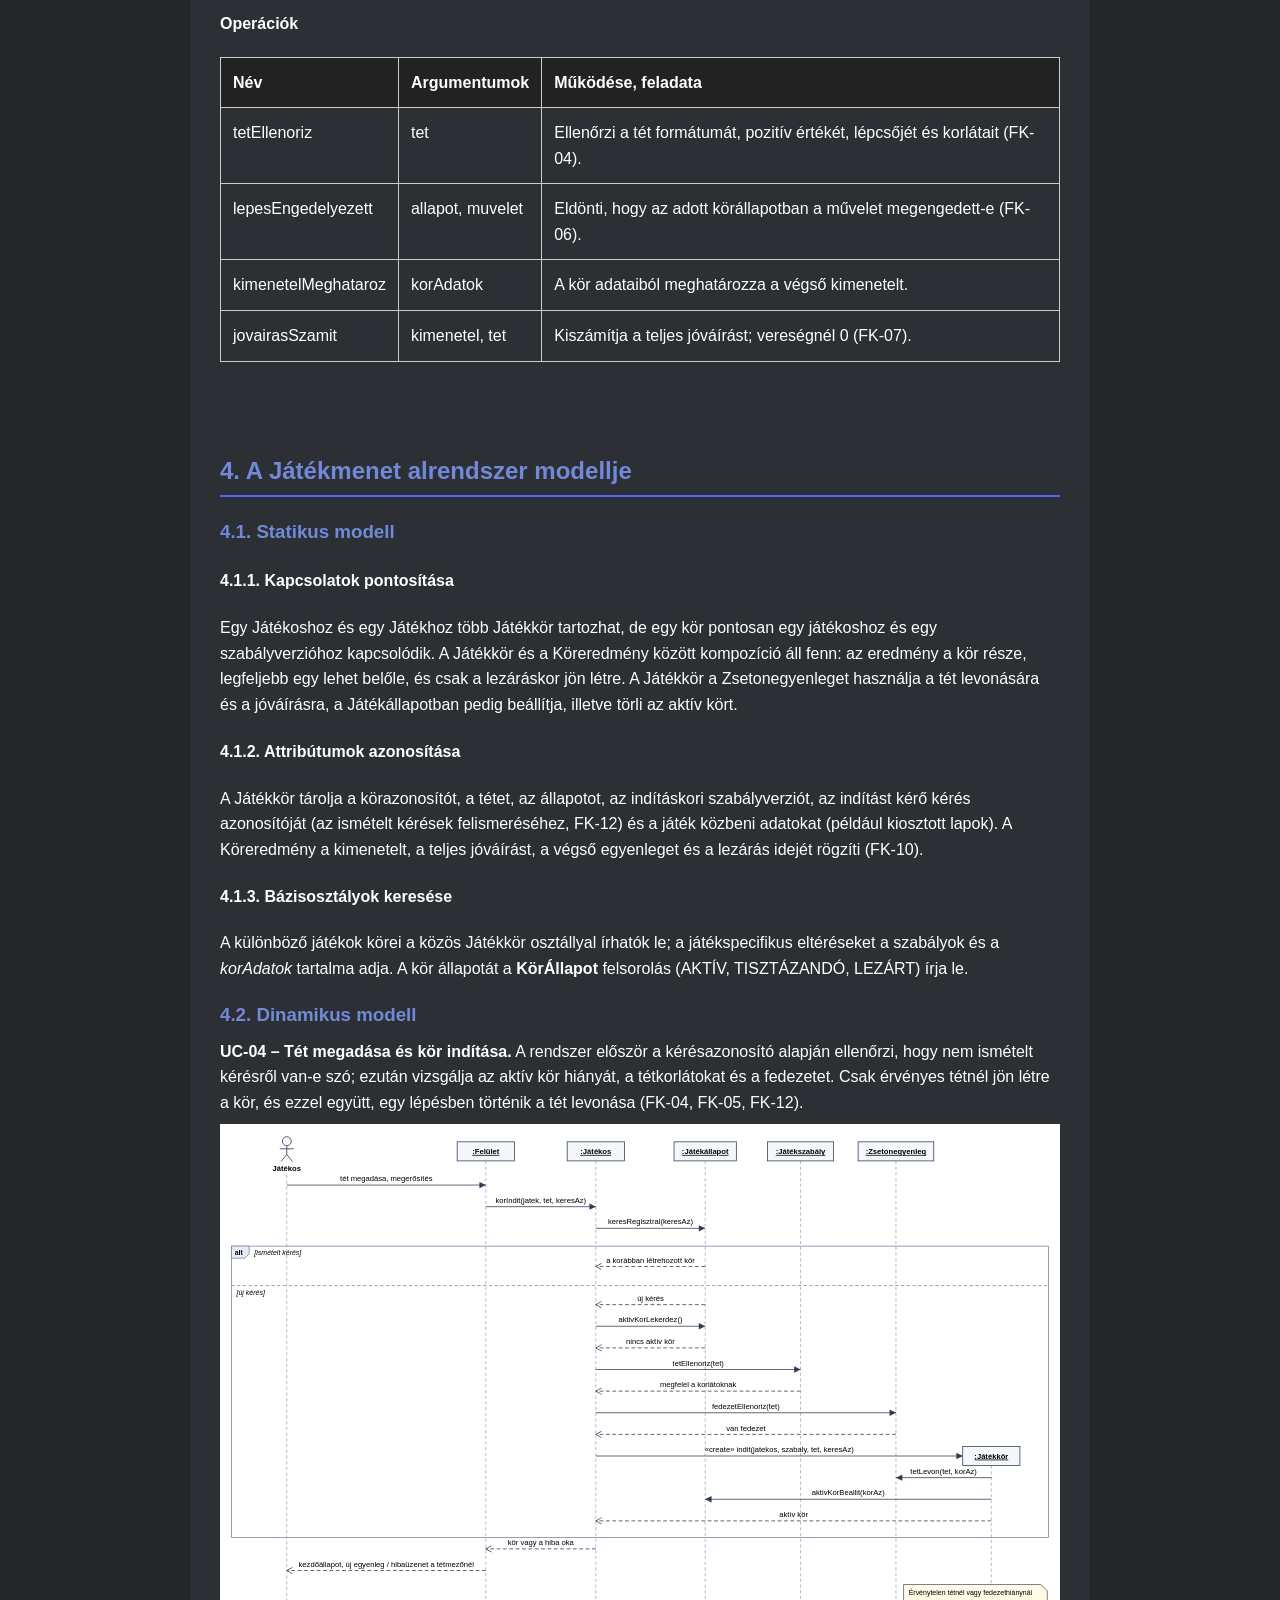
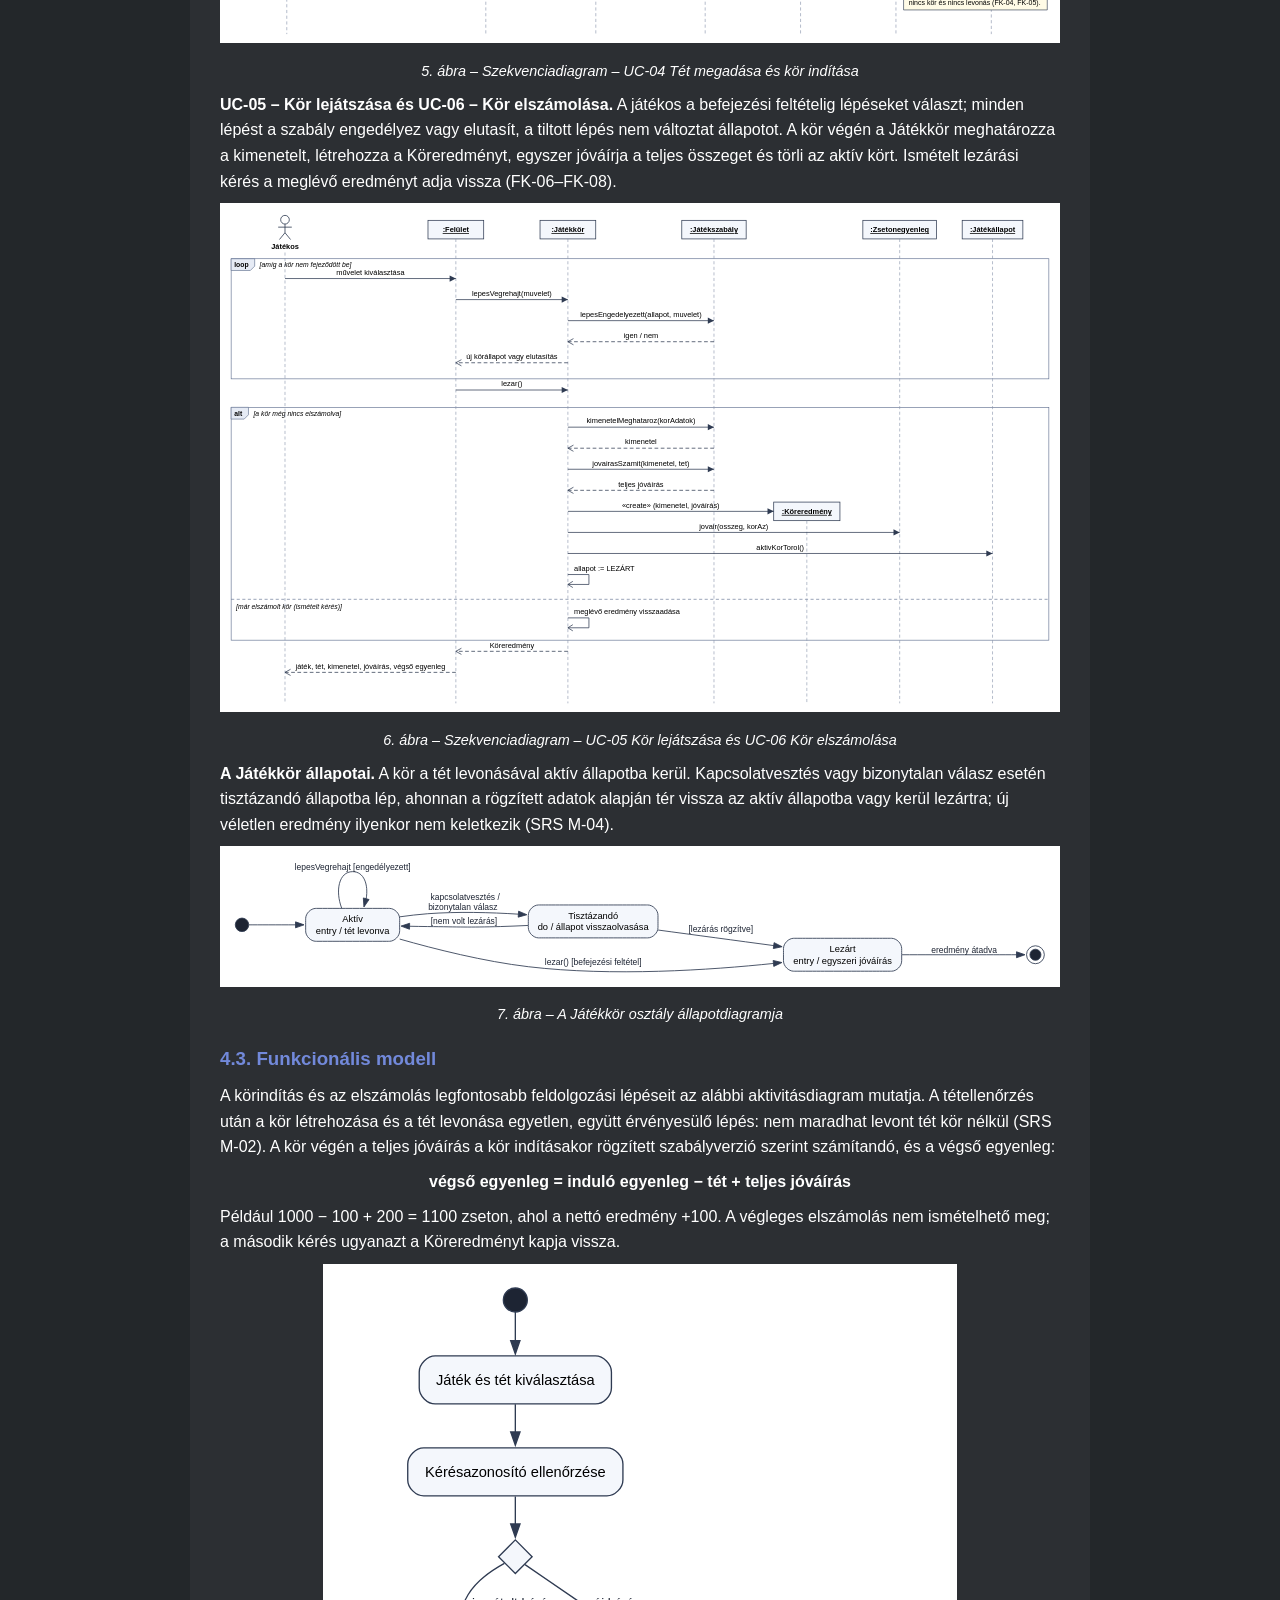
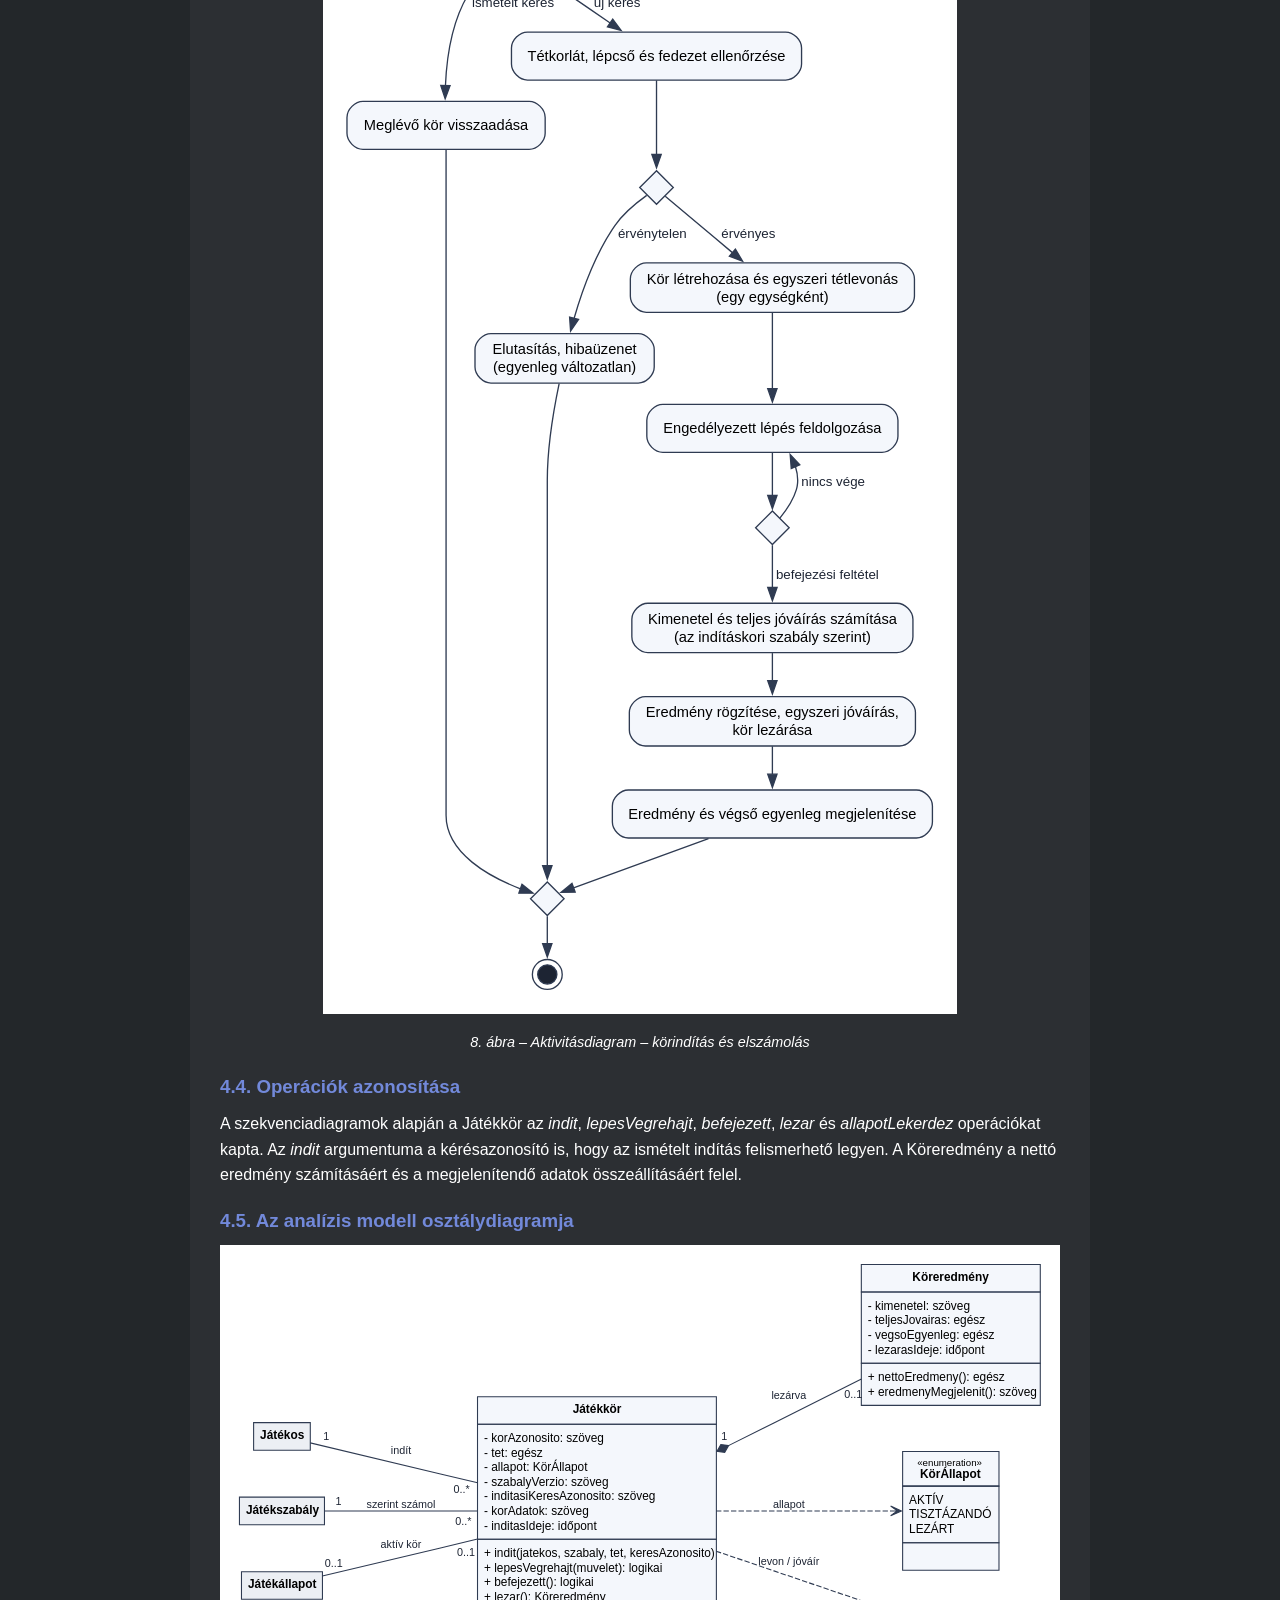
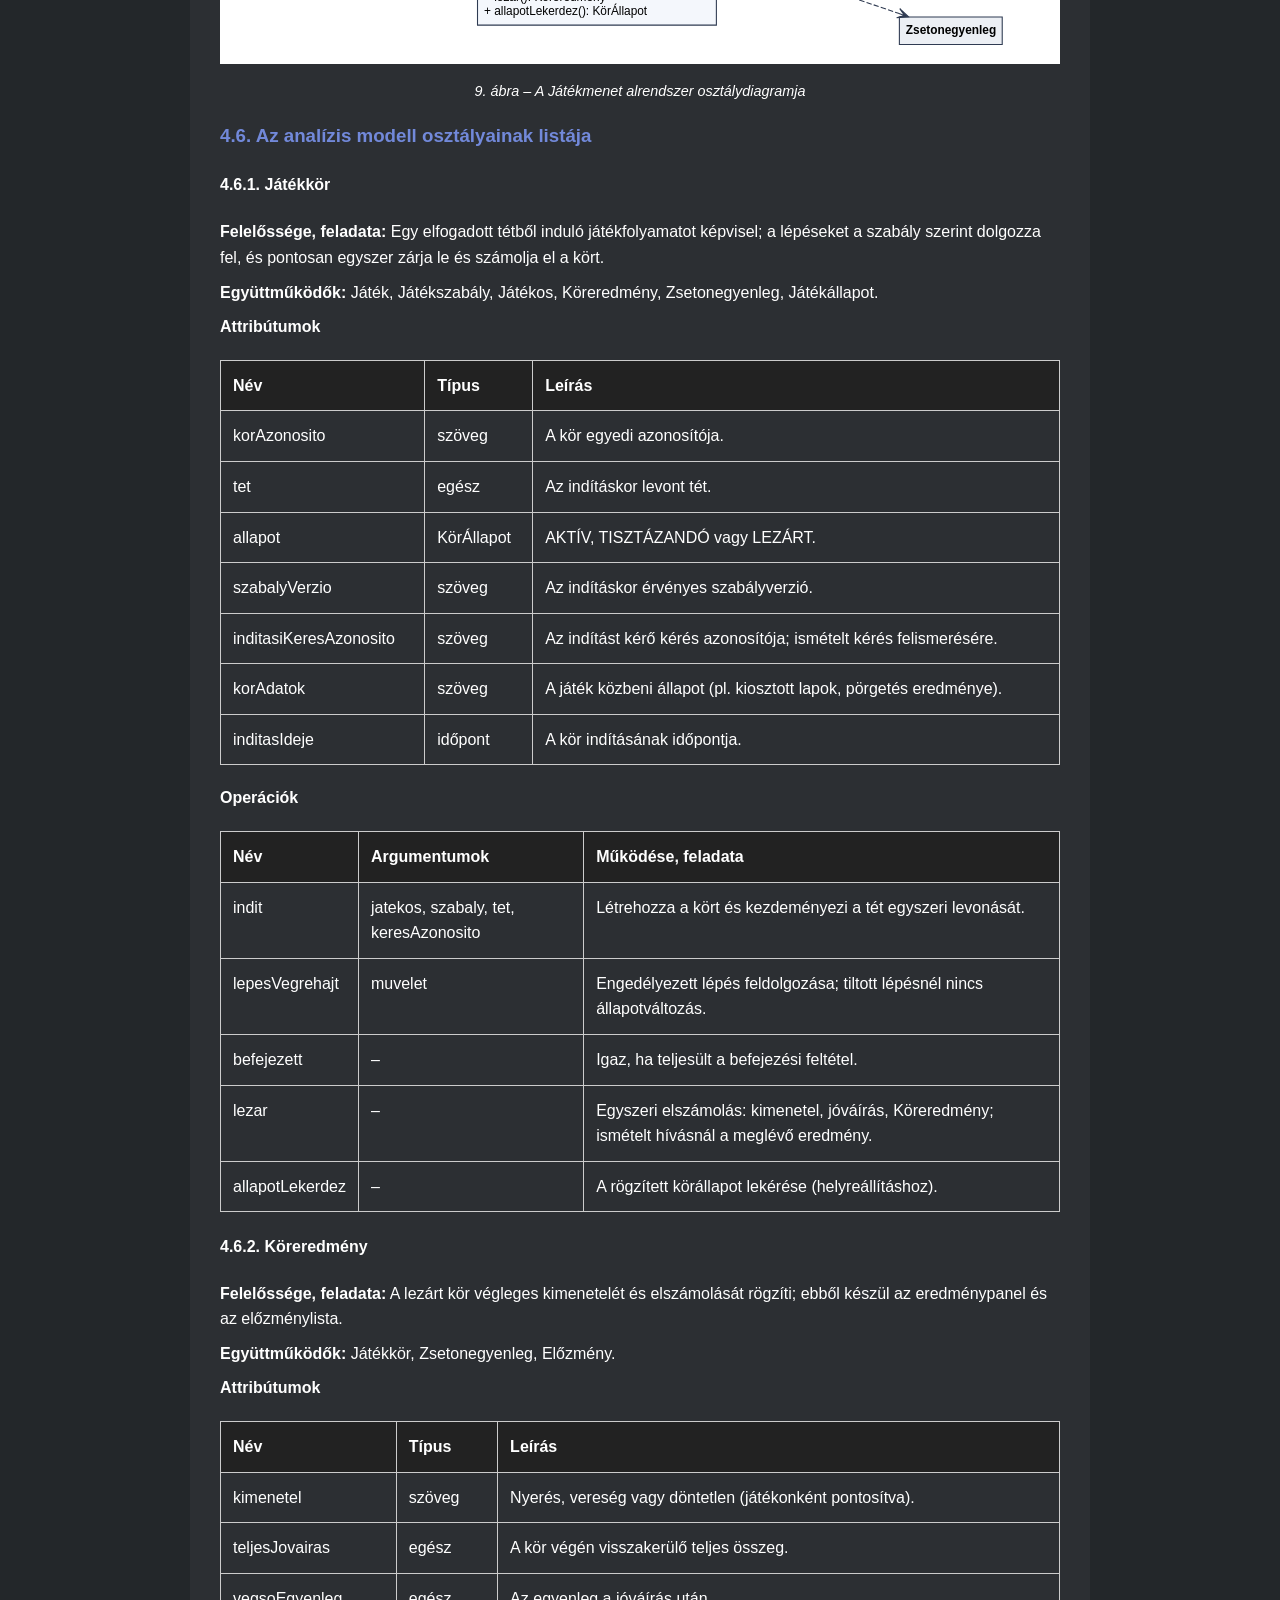
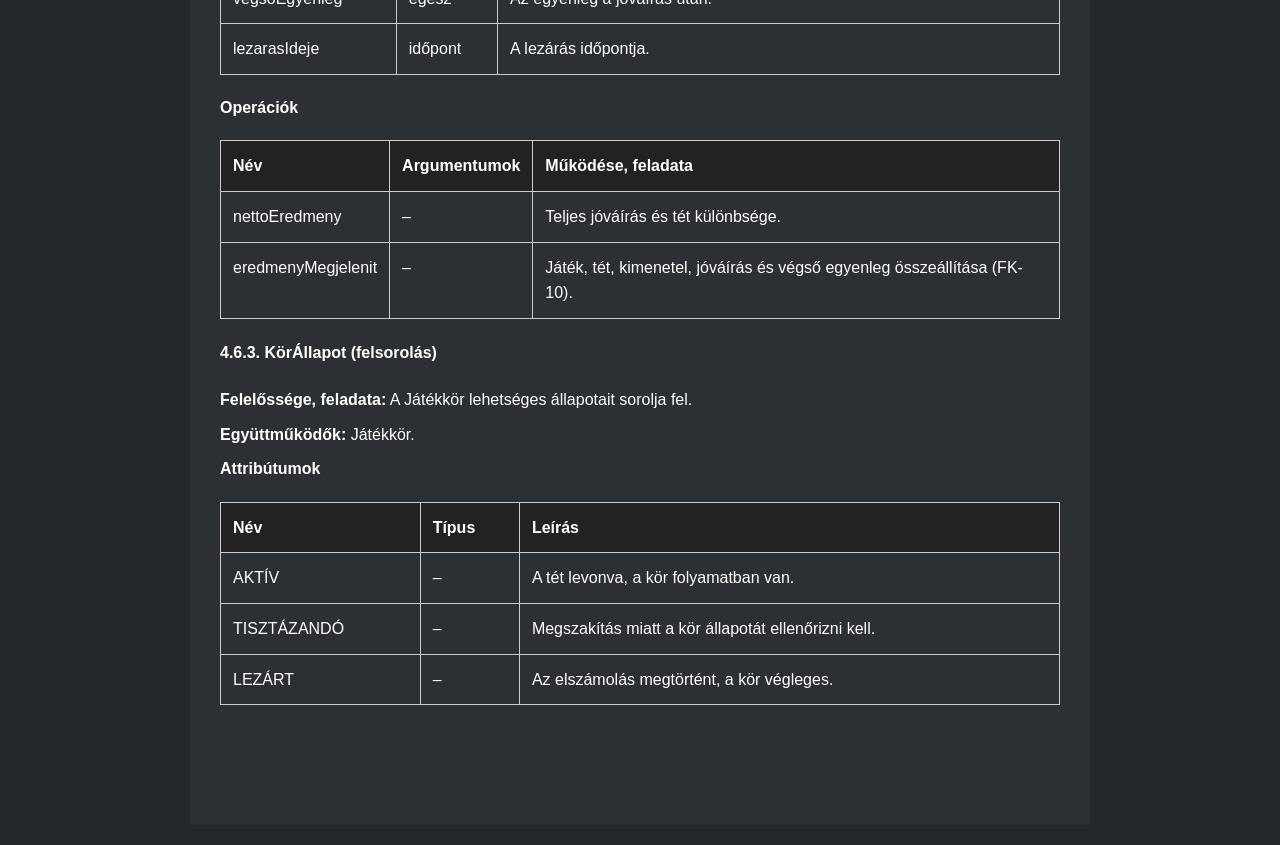
<file: Kaszinotojasok_ANAL10.html>
<!DOCTYPE html>
<html lang="hu">

<head>
  <meta charset="UTF-8">
  <meta name="viewport" content="width=device-width, initial-scale=1.0">
  <title>Kaszinótojások – Analízis modell 1.0</title>
  <link rel="stylesheet" href="style.css">
</head>

<body>
  <main class="container">
    <section class="page cover" id="cimlap">
      <p class="meta">Csoport neve: Kaszinótojások</p>
      <p class="meta">Feladat címe: Kaszinó applikáció tervezése</p>
      <h1>ANALÍZIS MODELL</h1>
      <p class="label">Gyakorlatvezető:</p>
      <p class="teacher">Sátán Ádám</p>
      <p class="label">Csoport tagok:</p>
      <table>
        <tr><td>Varga Ákos</td><td>PGKX6G</td><td>akos.varga2@student.uni-miskolc.hu</td></tr><tr><td>Száraz Bálint Csaba</td><td>FD2PEZ</td><td>balint.csaba.szaraz@student.uni-miskolc.hu</td></tr><tr><td>Csanálosi Bálint</td><td>HKYTMD</td><td>balint.csanalosi@student.uni-miskolc.hu</td></tr><tr><td>Illés Levente József</td><td>H35OCO</td><td>levente.jozsef.illes@student.uni-miskolc.hu</td></tr><tr><td>Bari Szabolcs</td><td>VR9Z3P</td><td>szabolcs.bari@student.uni-miskolc.hu</td></tr>
      </table>
      <p class="date">Verzió: 1.0<br>2026. 11. 14.</p>
    </section>
    <section class="page">
      <h2 id="tortenet">Történet</h2>
      <table>
        <thead><tr><th>Dátum</th><th>Verzió</th><th>Leírás</th><th>Szerző</th></tr></thead>
        <tbody><tr><td>2026. 11. 14.</td><td>1.0</td><td>Kezdeti osztálydiagram és alrendszerek; a Játékkínálat és a Játékmenet alrendszer modellje (1–4. fejezet).</td><td>Bari Szabolcs</td></tr></tbody>
      </table>
      <h2 id="tartalom">Tartalomjegyzék</h2>
      <ul class="toc">
        <li><a href="#s1">1. Bevezetés</a></li>
        <li style="margin-left:18px"><a href="#s1-1">1.1. A dokumentum célja</a></li>
        <li style="margin-left:18px"><a href="#s1-2">1.2. A rendszer rövid áttekintése</a></li>
        <li style="margin-left:18px"><a href="#s1-3">1.3. Jelölések</a></li>
        <li><a href="#s2">2. Kezdeti osztálydiagram</a></li>
        <li style="margin-left:18px"><a href="#s2-1">2.1. Osztálydiagram</a></li>
        <li style="margin-left:18px"><a href="#s2-2">2.2. Osztályok felsorolása</a></li>
        <li style="margin-left:18px"><a href="#s2-3">2.3. Alrendszerek</a></li>
        <li><a href="#s3">3. A Játékkínálat alrendszer modellje</a></li>
        <li style="margin-left:18px"><a href="#s3-1">3.1. Statikus modell</a></li>
        <li style="margin-left:18px"><a href="#s3-2">3.2. Dinamikus modell</a></li>
        <li style="margin-left:18px"><a href="#s3-3">3.3. Funkcionális modell</a></li>
        <li style="margin-left:18px"><a href="#s3-4">3.4. Operációk azonosítása</a></li>
        <li style="margin-left:18px"><a href="#s3-5">3.5. Az analízis modell osztálydiagramja</a></li>
        <li style="margin-left:18px"><a href="#s3-6">3.6. Az analízis modell osztályainak listája</a></li>
        <li><a href="#s4">4. A Játékmenet alrendszer modellje</a></li>
        <li style="margin-left:18px"><a href="#s4-1">4.1. Statikus modell</a></li>
        <li style="margin-left:18px"><a href="#s4-2">4.2. Dinamikus modell</a></li>
        <li style="margin-left:18px"><a href="#s4-3">4.3. Funkcionális modell</a></li>
        <li style="margin-left:18px"><a href="#s4-4">4.4. Operációk azonosítása</a></li>
        <li style="margin-left:18px"><a href="#s4-5">4.5. Az analízis modell osztálydiagramja</a></li>
        <li style="margin-left:18px"><a href="#s4-6">4.6. Az analízis modell osztályainak listája</a></li>
      </ul>
    </section>
    <section class="page">
      <h2 id="s1">1. Bevezetés</h2>
      <h3 id="s1-1">1.1. A dokumentum célja</h3>
      <p>Ez a dokumentum a Kaszinótojások csapat webes kaszinóalkalmazásának objektumorientált analízis modelljét tartalmazza. A modell a Vízió dokumentumra és az SRS 1.4-es változatára épül: a használati esetekből és a szöveges funkcionális követelményekből (FK-01–FK-18) kiindulva meghatározza a rendszer osztályait, azok kapcsolatait, valamint a statikus, dinamikus és funkcionális modelljét.</p>
      <p>Az analízis célja annak leírása, hogy <em>mit</em> kell a rendszernek tudnia, és milyen objektumok együttműködésével valósul meg a működés. A konkrét technikai megoldásokat (adatbázis, felülettervek, szerveroldali interfész) a Rendszerterv dokumentum tartalmazza.</p>
      <h3 id="s1-2">1.2. A rendszer rövid áttekintése</h3>
      <p>Az alkalmazás többféle kaszinójellegű játék kipróbálását teszi lehetővé kizárólag virtuális zsetonokkal. Valódi pénz kezelése, befizetés és pénzkifizetés nem része a rendszernek. A játékos megtekinti a kínálatot és a szabályokat, tétet ad meg, lejátssza a kört, majd megtekinti az eredményt és az egyenlegét. Az SRS szerint a fiókkezelés és az előzmények tárolása feltételes modul; az ehhez tartozó osztályok «opcionális» sztereotípiát kapnak.</p>
      <h3 id="s1-3">1.3. Jelölések</h3>
      <p>Az ábrák UML 2 jelölést használnak. Az osztálynevek ékezetes magyar szavak, az attribútumok és operációk ékezet nélküli tervezési nevek (például <em>korAzonosito</em>). A típusok elemzési szintűek (szöveg, egész, logikai, időpont, felsorolás); a pontos adattípusokat a Rendszerterv rögzíti. A más alrendszerhez tartozó osztályok a részletes osztálydiagramokon szürke, csak névvel jelölt dobozként jelennek meg.</p>

    </section>

    <section class="page">
      <h2 id="s2">2. Kezdeti osztálydiagram</h2>
      <h3 id="s2-1">2.1. Osztálydiagram</h3>
      <p>A kezdeti osztályok az SRS használati eseteinek főneveiből és a funkcionális követelményekből származnak. Ezen a szinten csak az osztályok közötti asszociációk és multiplicitások szerepelnek; az attribútumokat és az operációkat a további fejezetek határozzák meg.</p>
<p style="text-align:center"><a href="abra/anal_01_kezdeti_osztalydiagram.svg"><img src="abra/anal_01_kezdeti_osztalydiagram.svg" alt="Kezdeti osztálydiagram" style="max-width:100%;height:auto;background:#fff;"></a></p>
<p class="small" style="text-align:center"><em>1. ábra – Kezdeti osztálydiagram</em></p>

      <h3 id="s2-2">2.2. Osztályok felsorolása</h3>
      <p><strong>Játék</strong><br>A kínálatban megjelenő játékot írja le (név, kategória, elérhetőség), és összekapcsolja a hozzá tartozó szabályverziókkal.</p>
      <p><strong>Játékszabály</strong><br>Egy játék meghatározott verziójának tétkorlátait, megengedett lépéseit és kifizetési szabályát tartalmazza. Egy elindított kör mindig az indításkor érvényes verziót használja.</p>
      <p><strong>Játékos</strong><br>Az alkalmazást használó személyt képviseli, akihez egyenleg és játékállapot tartozik. Fiók nélkül, vendégként is létezhet.</p>
      <p><strong>Játékkör</strong><br>Egy elfogadott tétből induló játékfolyamat. A lezárás és az elszámolás körönként pontosan egyszer történhet meg.</p>
      <p><strong>Köreredmény</strong><br>A lezárt kör végleges kimenetelét, teljes jóváírását és a kör utáni egyenleget rögzíti.</p>
      <p><strong>Zsetonegyenleg</strong><br>A játékos elkölthető virtuális zsetonjait tartja nyilván; nem enged negatív egyenleget, sem ugyanannak a levonásnak vagy jóváírásnak az ismétlését.</p>
      <p><strong>Játékállapot</strong><br>A játékos aktív körét és a folyamatban lévő kéréseket tartja nyilván; megszakítás után ebből állítható vissza a játék.</p>
      <p><strong>Felhasználói fiók</strong> (opcionális)<br>A regisztrált játékos azonosítását, a bejelentkezést és a fiókhoz tartozó állapot betöltését biztosítja.</p>
      <p><strong>Előzmény</strong> (opcionális)<br>A regisztrált játékos saját lezárt köreit teszi időrendben visszakereshetővé.</p>
      <h3 id="s2-3">2.3. Alrendszerek</h3>
      <p>A rendszer négy funkcionális alrendszerből áll. Az ábra az alrendszerek közötti függőségeket és az átadott információkat mutatja: a Játékmenet a Játékkínálattól kapja a szabályokat, a Zseton- és állapotkezeléstől a fedezetet és az aktív kör adatait; a feltételes Fiók és előzmények alrendszer a meglévő állapotot tölti be, és a lezárt körökre hivatkozik.</p>
<p style="text-align:center"><a href="abra/anal_02_alrendszerek.svg"><img src="abra/anal_02_alrendszerek.svg" alt="Az alrendszerek UML csomagdiagramja" style="max-width:100%;height:auto;background:#fff;"></a></p>
<p class="small" style="text-align:center"><em>2. ábra – Az alrendszerek UML csomagdiagramja</em></p>

      <h4>2.3.1. Játékkínálat alrendszer</h4>
      <p>A játékok listáját, elérhetőségét és szabályait fogja össze. Osztályai: <strong>Játék</strong>, <strong>Játékszabály</strong>. Használati esetei: UC-01.</p>
      <h4>2.3.2. Játékmenet alrendszer</h4>
      <p>Az új kör indítását, a megengedett lépések feldolgozását és a kör egyszeri elszámolását kezeli. Osztályai: <strong>Játékkör</strong>, <strong>Köreredmény</strong>. Használati esetei: UC-04, UC-05, UC-06.</p>
      <h4>2.3.3. Zseton- és állapotkezelés alrendszer</h4>
      <p>A játékoshoz tartozó egyenleget, az aktív kört és a függő kéréseket tartja nyilván, valamint a megszakítás utáni helyreállításért felel. Osztályai: <strong>Játékos</strong>, <strong>Zsetonegyenleg</strong>, <strong>Játékállapot</strong>. Használati esetei: UC-07, UC-09.</p>
      <h4>2.3.4. Fiók és előzmények alrendszer (opcionális)</h4>
      <p>A regisztrációt, a be- és kijelentkezést, valamint a saját lezárt körök lekérdezését biztosítja, amennyiben a csapat a modult vállalja (SRS NY-03). Osztályai: <strong>Felhasználói fiók</strong>, <strong>Előzmény</strong>. Használati esetei: UC-02, UC-03, UC-08, UC-10.</p>

    </section>

    <section class="page">
      <h2 id="s3">3. A Játékkínálat alrendszer modellje</h2>
      <h3 id="s3-1">3.1. Statikus modell</h3>
      <h4>3.1.1. Kapcsolatok pontosítása</h4>
      <p>A Játék és a Játékszabály között kompozíció áll fenn: egy játékhoz egy vagy több szabályverzió tartozik, és a szabályverzió a játék nélkül nem értelmezhető. Egy Játékkör pontosan egy Játékhoz és pontosan egy Játékszabály-verzióhoz kapcsolódik (az indításkor érvényeshez); így egy későbbi szabálymódosítás nem változtatja meg a már futó kör elszámolását (SRS 8.3).</p>
      <h4>3.1.2. Attribútumok azonosítása</h4>
      <p>A Játékhoz az azonosító, a név, a kategória és az elérhetőség tartozik (FK-01). A Játékszabály a verziót, a minimum- és maximumtétet, a tétlépcsőt és a kifizetési leírást tárolja (FK-02, FK-04).</p>
      <h4>3.1.3. Bázisosztályok keresése</h4>
      <p>A konkrét játékokat (például kártya-, asztali vagy gépes játék) a modell jelenleg nem írja le külön leszármazott osztályként, mert az SRS NY-01 szerint a végleges játéklista még nyitott. A közös adatok a Játék osztályban, a játékonként eltérő viselkedés a Játékszabály operációiban jelenik meg. A játékok véglegesítése után a Játékszabály leszármazottjaiként vehetők fel a játékspecifikus szabályok.</p>
      <h3 id="s3-2">3.2. Dinamikus modell</h3>
      <p><strong>UC-01 – Kínálat és játékszabályok megtekintése.</strong> A játékos (vagy látogató) megnyitja a kínálatot, kiválaszt egy játékot és megtekinti a szabályait. A művelet nem indít kört és nem változtatja az egyenleget; üres kínálat vagy betöltési hiba esetén a felület ezt külön jelzi.</p>
<p style="text-align:center"><a href="abra/anal_04_szekv_uc01.svg"><img src="abra/anal_04_szekv_uc01.svg" alt="Szekvenciadiagram – UC-01 Kínálat és játékszabályok megtekintése" style="max-width:100%;height:auto;background:#fff;"></a></p>
<p class="small" style="text-align:center"><em>3. ábra – Szekvenciadiagram – UC-01 Kínálat és játékszabályok megtekintése</em></p>

      <p>A Játék és a Játékszabály állapota a játékos szempontjából nem változik (kizárólag az elérhetőségi jelző módosulhat), ezért ezekhez külön állapotdiagram nem szükséges.</p>
      <h3 id="s3-3">3.3. Funkcionális modell</h3>
      <p>A kínálat lekérdezése a játékok listáját adja vissza névvel, kategóriával és elérhetőséggel. Egy játék kiválasztásakor a rendszer az <em>aktualisSzabaly()</em> művelettel megkeresi az érvényes szabályverziót, és megjeleníti a téthatárokat, a megengedett műveleteket és a kifizetési szabályt. Az <em>indithato()</em> csak akkor ad igaz értéket, ha a játék elérhető és van érvényes szabálya; ellenkező esetben a felület nem kínál indítási lehetőséget (FK-01, FK-02).</p>
      <h3 id="s3-4">3.4. Operációk azonosítása</h3>
      <p>A szekvenciadiagram alapján a Játék osztály az <em>aktualisSzabaly()</em>, <em>szabalyLekerdez(verzio)</em> és <em>indithato()</em> operációkat kapta. A Játékszabály operációit (<em>tetEllenoriz</em>, <em>lepesEngedelyezett</em>, <em>kimenetelMeghataroz</em>, <em>jovairasSzamit</em>) a Játékmenet alrendszer folyamatai indokolják, de a felelősség itt van, mert a szabály ismeri a korlátokat és a kifizetést.</p>
      <h3 id="s3-5">3.5. Az analízis modell osztálydiagramja</h3>
<p style="text-align:center"><a href="abra/anal_03_kinalat_osztalydiagram.svg"><img src="abra/anal_03_kinalat_osztalydiagram.svg" alt="A Játékkínálat alrendszer osztálydiagramja" style="max-width:100%;height:auto;background:#fff;"></a></p>
<p class="small" style="text-align:center"><em>4. ábra – A Játékkínálat alrendszer osztálydiagramja</em></p>

      <h3 id="s3-6">3.6. Az analízis modell osztályainak listája</h3>
<h4 id="c-jatek">3.6.1. Játék</h4>
<p><strong>Felelőssége, feladata:</strong> A kínálatban megjelenő játékot írja le, és összekapcsolja a hozzá tartozó szabályverziókkal.</p>
<p><strong>Együttműködők:</strong> Játékszabály, Játékkör.</p>
<p><strong>Attribútumok</strong></p>
<table><thead><tr><th>Név</th><th>Típus</th><th>Leírás</th></tr></thead><tbody><tr><td>azonosito</td><td>szöveg</td><td>A játék egyedi azonosítója.</td></tr><tr><td>nev</td><td>szöveg</td><td>A felületen megjelenő név.</td></tr><tr><td>kategoria</td><td>szöveg</td><td>A játék besorolása (pl. kártya, asztali).</td></tr><tr><td>elerheto</td><td>logikai</td><td>Indítható-e jelenleg a játék.</td></tr></tbody></table>
<p><strong>Operációk</strong></p>
<table><thead><tr><th>Név</th><th>Argumentumok</th><th>Működése, feladata</th></tr></thead><tbody><tr><td>aktualisSzabaly</td><td>–</td><td>Visszaadja a jelenleg érvényes szabályverziót.</td></tr><tr><td>szabalyLekerdez</td><td>verzio</td><td>Megadott szabályverzió lekérése (pl. egy futó kör elszámolásához).</td></tr><tr><td>indithato</td><td>–</td><td>Igaz, ha a játék elérhető és van érvényes szabálya.</td></tr></tbody></table>
<h4 id="c-szabaly">3.6.2. Játékszabály</h4>
<p><strong>Felelőssége, feladata:</strong> Egy játék adott verziójának tétkorlátait, megengedett lépéseit és kifizetési szabályát tartalmazza.</p>
<p><strong>Együttműködők:</strong> Játék, Játékkör.</p>
<p><strong>Attribútumok</strong></p>
<table><thead><tr><th>Név</th><th>Típus</th><th>Leírás</th></tr></thead><tbody><tr><td>verzio</td><td>szöveg</td><td>A szabályváltozat azonosítója.</td></tr><tr><td>minimumTet</td><td>egész</td><td>A legkisebb elfogadott tét.</td></tr><tr><td>maximumTet</td><td>egész</td><td>A legnagyobb elfogadott tét.</td></tr><tr><td>tetLepcso</td><td>egész</td><td>A tét megengedett lépésköze.</td></tr><tr><td>kifizetesiLeiras</td><td>szöveg</td><td>A kimenetelek és a teljes jóváírás szabálya.</td></tr></tbody></table>
<p><strong>Operációk</strong></p>
<table><thead><tr><th>Név</th><th>Argumentumok</th><th>Működése, feladata</th></tr></thead><tbody><tr><td>tetEllenoriz</td><td>tet</td><td>Ellenőrzi a tét formátumát, pozitív értékét, lépcsőjét és korlátait (FK-04).</td></tr><tr><td>lepesEngedelyezett</td><td>allapot, muvelet</td><td>Eldönti, hogy az adott körállapotban a művelet megengedett-e (FK-06).</td></tr><tr><td>kimenetelMeghataroz</td><td>korAdatok</td><td>A kör adataiból meghatározza a végső kimenetelt.</td></tr><tr><td>jovairasSzamit</td><td>kimenetel, tet</td><td>Kiszámítja a teljes jóváírást; vereségnél 0 (FK-07).</td></tr></tbody></table>

    </section>

    <section class="page">
      <h2 id="s4">4. A Játékmenet alrendszer modellje</h2>
      <h3 id="s4-1">4.1. Statikus modell</h3>
      <h4>4.1.1. Kapcsolatok pontosítása</h4>
      <p>Egy Játékoshoz és egy Játékhoz több Játékkör tartozhat, de egy kör pontosan egy játékoshoz és egy szabályverzióhoz kapcsolódik. A Játékkör és a Köreredmény között kompozíció áll fenn: az eredmény a kör része, legfeljebb egy lehet belőle, és csak a lezáráskor jön létre. A Játékkör a Zsetonegyenleget használja a tét levonására és a jóváírásra, a Játékállapotban pedig beállítja, illetve törli az aktív kört.</p>
      <h4>4.1.2. Attribútumok azonosítása</h4>
      <p>A Játékkör tárolja a körazonosítót, a tétet, az állapotot, az indításkori szabályverziót, az indítást kérő kérés azonosítóját (az ismételt kérések felismeréséhez, FK-12) és a játék közbeni adatokat (például kiosztott lapok). A Köreredmény a kimenetelt, a teljes jóváírást, a végső egyenleget és a lezárás idejét rögzíti (FK-10).</p>
      <h4>4.1.3. Bázisosztályok keresése</h4>
      <p>A különböző játékok körei a közös Játékkör osztállyal írhatók le; a játékspecifikus eltéréseket a szabályok és a <em>korAdatok</em> tartalma adja. A kör állapotát a <strong>KörÁllapot</strong> felsorolás (AKTÍV, TISZTÁZANDÓ, LEZÁRT) írja le.</p>
      <h3 id="s4-2">4.2. Dinamikus modell</h3>
      <p><strong>UC-04 – Tét megadása és kör indítása.</strong> A rendszer először a kérésazonosító alapján ellenőrzi, hogy nem ismételt kérésről van-e szó; ezután vizsgálja az aktív kör hiányát, a tétkorlátokat és a fedezetet. Csak érvényes tétnél jön létre a kör, és ezzel együtt, egy lépésben történik a tét levonása (FK-04, FK-05, FK-12).</p>
<p style="text-align:center"><a href="abra/anal_06_szekv_uc04.svg"><img src="abra/anal_06_szekv_uc04.svg" alt="Szekvenciadiagram – UC-04 Tét megadása és kör indítása" style="max-width:100%;height:auto;background:#fff;"></a></p>
<p class="small" style="text-align:center"><em>5. ábra – Szekvenciadiagram – UC-04 Tét megadása és kör indítása</em></p>

      <p><strong>UC-05 – Kör lejátszása és UC-06 – Kör elszámolása.</strong> A játékos a befejezési feltételig lépéseket választ; minden lépést a szabály engedélyez vagy elutasít, a tiltott lépés nem változtat állapotot. A kör végén a Játékkör meghatározza a kimenetelt, létrehozza a Köreredményt, egyszer jóváírja a teljes összeget és törli az aktív kört. Ismételt lezárási kérés a meglévő eredményt adja vissza (FK-06–FK-08).</p>
<p style="text-align:center"><a href="abra/anal_07_szekv_uc05_uc06.svg"><img src="abra/anal_07_szekv_uc05_uc06.svg" alt="Szekvenciadiagram – UC-05 Kör lejátszása és UC-06 Kör elszámolása" style="max-width:100%;height:auto;background:#fff;"></a></p>
<p class="small" style="text-align:center"><em>6. ábra – Szekvenciadiagram – UC-05 Kör lejátszása és UC-06 Kör elszámolása</em></p>

      <p><strong>A Játékkör állapotai.</strong> A kör a tét levonásával aktív állapotba kerül. Kapcsolatvesztés vagy bizonytalan válasz esetén tisztázandó állapotba lép, ahonnan a rögzített adatok alapján tér vissza az aktív állapotba vagy kerül lezártra; új véletlen eredmény ilyenkor nem keletkezik (SRS M-04).</p>
<p style="text-align:center"><a href="abra/anal_08_allapot_jatekkor.svg"><img src="abra/anal_08_allapot_jatekkor.svg" alt="A Játékkör osztály állapotdiagramja" style="max-width:100%;height:auto;background:#fff;"></a></p>
<p class="small" style="text-align:center"><em>7. ábra – A Játékkör osztály állapotdiagramja</em></p>

      <h3 id="s4-3">4.3. Funkcionális modell</h3>
      <p>A körindítás és az elszámolás legfontosabb feldolgozási lépéseit az alábbi aktivitásdiagram mutatja. A tétellenőrzés után a kör létrehozása és a tét levonása egyetlen, együtt érvényesülő lépés: nem maradhat levont tét kör nélkül (SRS M-02). A kör végén a teljes jóváírás a kör indításakor rögzített szabályverzió szerint számítandó, és a végső egyenleg:</p>
      <p style="text-align:center"><strong>végső egyenleg = induló egyenleg − tét + teljes jóváírás</strong></p>
      <p>Például 1000 − 100 + 200 = 1100 zseton, ahol a nettó eredmény +100. A végleges elszámolás nem ismételhető meg; a második kérés ugyanazt a Köreredményt kapja vissza.</p>
<p style="text-align:center"><a href="abra/anal_09_aktivitas_kor.svg"><img src="abra/anal_09_aktivitas_kor.svg" alt="Aktivitásdiagram – körindítás és elszámolás" style="max-width:100%;height:auto;background:#fff;"></a></p>
<p class="small" style="text-align:center"><em>8. ábra – Aktivitásdiagram – körindítás és elszámolás</em></p>

      <h3 id="s4-4">4.4. Operációk azonosítása</h3>
      <p>A szekvenciadiagramok alapján a Játékkör az <em>indit</em>, <em>lepesVegrehajt</em>, <em>befejezett</em>, <em>lezar</em> és <em>allapotLekerdez</em> operációkat kapta. Az <em>indit</em> argumentuma a kérésazonosító is, hogy az ismételt indítás felismerhető legyen. A Köreredmény a nettó eredmény számításáért és a megjelenítendő adatok összeállításáért felel.</p>
      <h3 id="s4-5">4.5. Az analízis modell osztálydiagramja</h3>
<p style="text-align:center"><a href="abra/anal_05_jatekmenet_osztalydiagram.svg"><img src="abra/anal_05_jatekmenet_osztalydiagram.svg" alt="A Játékmenet alrendszer osztálydiagramja" style="max-width:100%;height:auto;background:#fff;"></a></p>
<p class="small" style="text-align:center"><em>9. ábra – A Játékmenet alrendszer osztálydiagramja</em></p>

      <h3 id="s4-6">4.6. Az analízis modell osztályainak listája</h3>
<h4 id="c-kor">4.6.1. Játékkör</h4>
<p><strong>Felelőssége, feladata:</strong> Egy elfogadott tétből induló játékfolyamatot képvisel; a lépéseket a szabály szerint dolgozza fel, és pontosan egyszer zárja le és számolja el a kört.</p>
<p><strong>Együttműködők:</strong> Játék, Játékszabály, Játékos, Köreredmény, Zsetonegyenleg, Játékállapot.</p>
<p><strong>Attribútumok</strong></p>
<table><thead><tr><th>Név</th><th>Típus</th><th>Leírás</th></tr></thead><tbody><tr><td>korAzonosito</td><td>szöveg</td><td>A kör egyedi azonosítója.</td></tr><tr><td>tet</td><td>egész</td><td>Az indításkor levont tét.</td></tr><tr><td>allapot</td><td>KörÁllapot</td><td>AKTÍV, TISZTÁZANDÓ vagy LEZÁRT.</td></tr><tr><td>szabalyVerzio</td><td>szöveg</td><td>Az indításkor érvényes szabályverzió.</td></tr><tr><td>inditasiKeresAzonosito</td><td>szöveg</td><td>Az indítást kérő kérés azonosítója; ismételt kérés felismerésére.</td></tr><tr><td>korAdatok</td><td>szöveg</td><td>A játék közbeni állapot (pl. kiosztott lapok, pörgetés eredménye).</td></tr><tr><td>inditasIdeje</td><td>időpont</td><td>A kör indításának időpontja.</td></tr></tbody></table>
<p><strong>Operációk</strong></p>
<table><thead><tr><th>Név</th><th>Argumentumok</th><th>Működése, feladata</th></tr></thead><tbody><tr><td>indit</td><td>jatekos, szabaly, tet, keresAzonosito</td><td>Létrehozza a kört és kezdeményezi a tét egyszeri levonását.</td></tr><tr><td>lepesVegrehajt</td><td>muvelet</td><td>Engedélyezett lépés feldolgozása; tiltott lépésnél nincs állapotváltozás.</td></tr><tr><td>befejezett</td><td>–</td><td>Igaz, ha teljesült a befejezési feltétel.</td></tr><tr><td>lezar</td><td>–</td><td>Egyszeri elszámolás: kimenetel, jóváírás, Köreredmény; ismételt hívásnál a meglévő eredmény.</td></tr><tr><td>allapotLekerdez</td><td>–</td><td>A rögzített körállapot lekérése (helyreállításhoz).</td></tr></tbody></table>
<h4 id="c-ered">4.6.2. Köreredmény</h4>
<p><strong>Felelőssége, feladata:</strong> A lezárt kör végleges kimenetelét és elszámolását rögzíti; ebből készül az eredménypanel és az előzménylista.</p>
<p><strong>Együttműködők:</strong> Játékkör, Zsetonegyenleg, Előzmény.</p>
<p><strong>Attribútumok</strong></p>
<table><thead><tr><th>Név</th><th>Típus</th><th>Leírás</th></tr></thead><tbody><tr><td>kimenetel</td><td>szöveg</td><td>Nyerés, vereség vagy döntetlen (játékonként pontosítva).</td></tr><tr><td>teljesJovairas</td><td>egész</td><td>A kör végén visszakerülő teljes összeg.</td></tr><tr><td>vegsoEgyenleg</td><td>egész</td><td>Az egyenleg a jóváírás után.</td></tr><tr><td>lezarasIdeje</td><td>időpont</td><td>A lezárás időpontja.</td></tr></tbody></table>
<p><strong>Operációk</strong></p>
<table><thead><tr><th>Név</th><th>Argumentumok</th><th>Működése, feladata</th></tr></thead><tbody><tr><td>nettoEredmeny</td><td>–</td><td>Teljes jóváírás és tét különbsége.</td></tr><tr><td>eredmenyMegjelenit</td><td>–</td><td>Játék, tét, kimenetel, jóváírás és végső egyenleg összeállítása (FK-10).</td></tr></tbody></table>
<h4 id="c-korall">4.6.3. KörÁllapot (felsorolás)</h4>
<p><strong>Felelőssége, feladata:</strong> A Játékkör lehetséges állapotait sorolja fel.</p>
<p><strong>Együttműködők:</strong> Játékkör.</p>
<p><strong>Attribútumok</strong></p>
<table><thead><tr><th>Név</th><th>Típus</th><th>Leírás</th></tr></thead><tbody><tr><td>AKTÍV</td><td>–</td><td>A tét levonva, a kör folyamatban van.</td></tr><tr><td>TISZTÁZANDÓ</td><td>–</td><td>Megszakítás miatt a kör állapotát ellenőrizni kell.</td></tr><tr><td>LEZÁRT</td><td>–</td><td>Az elszámolás megtörtént, a kör végleges.</td></tr></tbody></table>

    </section>

  </main>
</body>

</html>
</file>
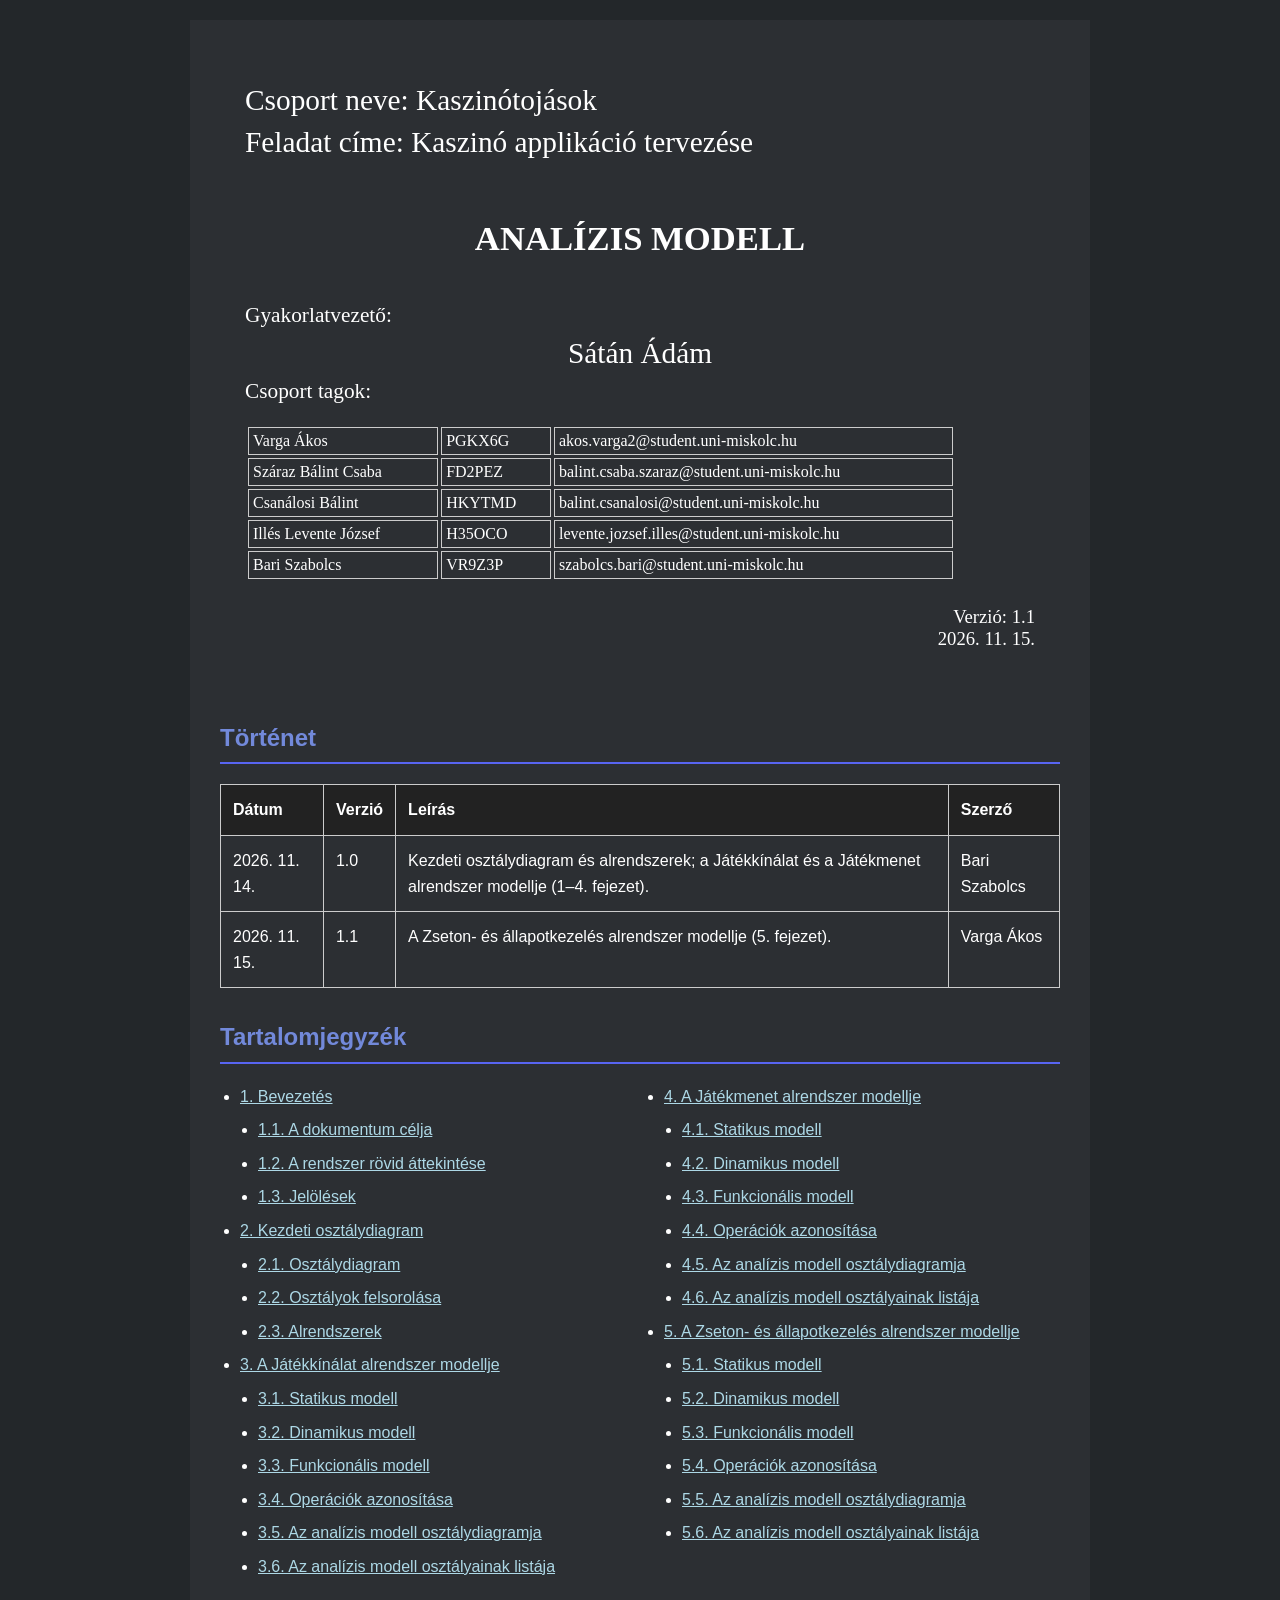
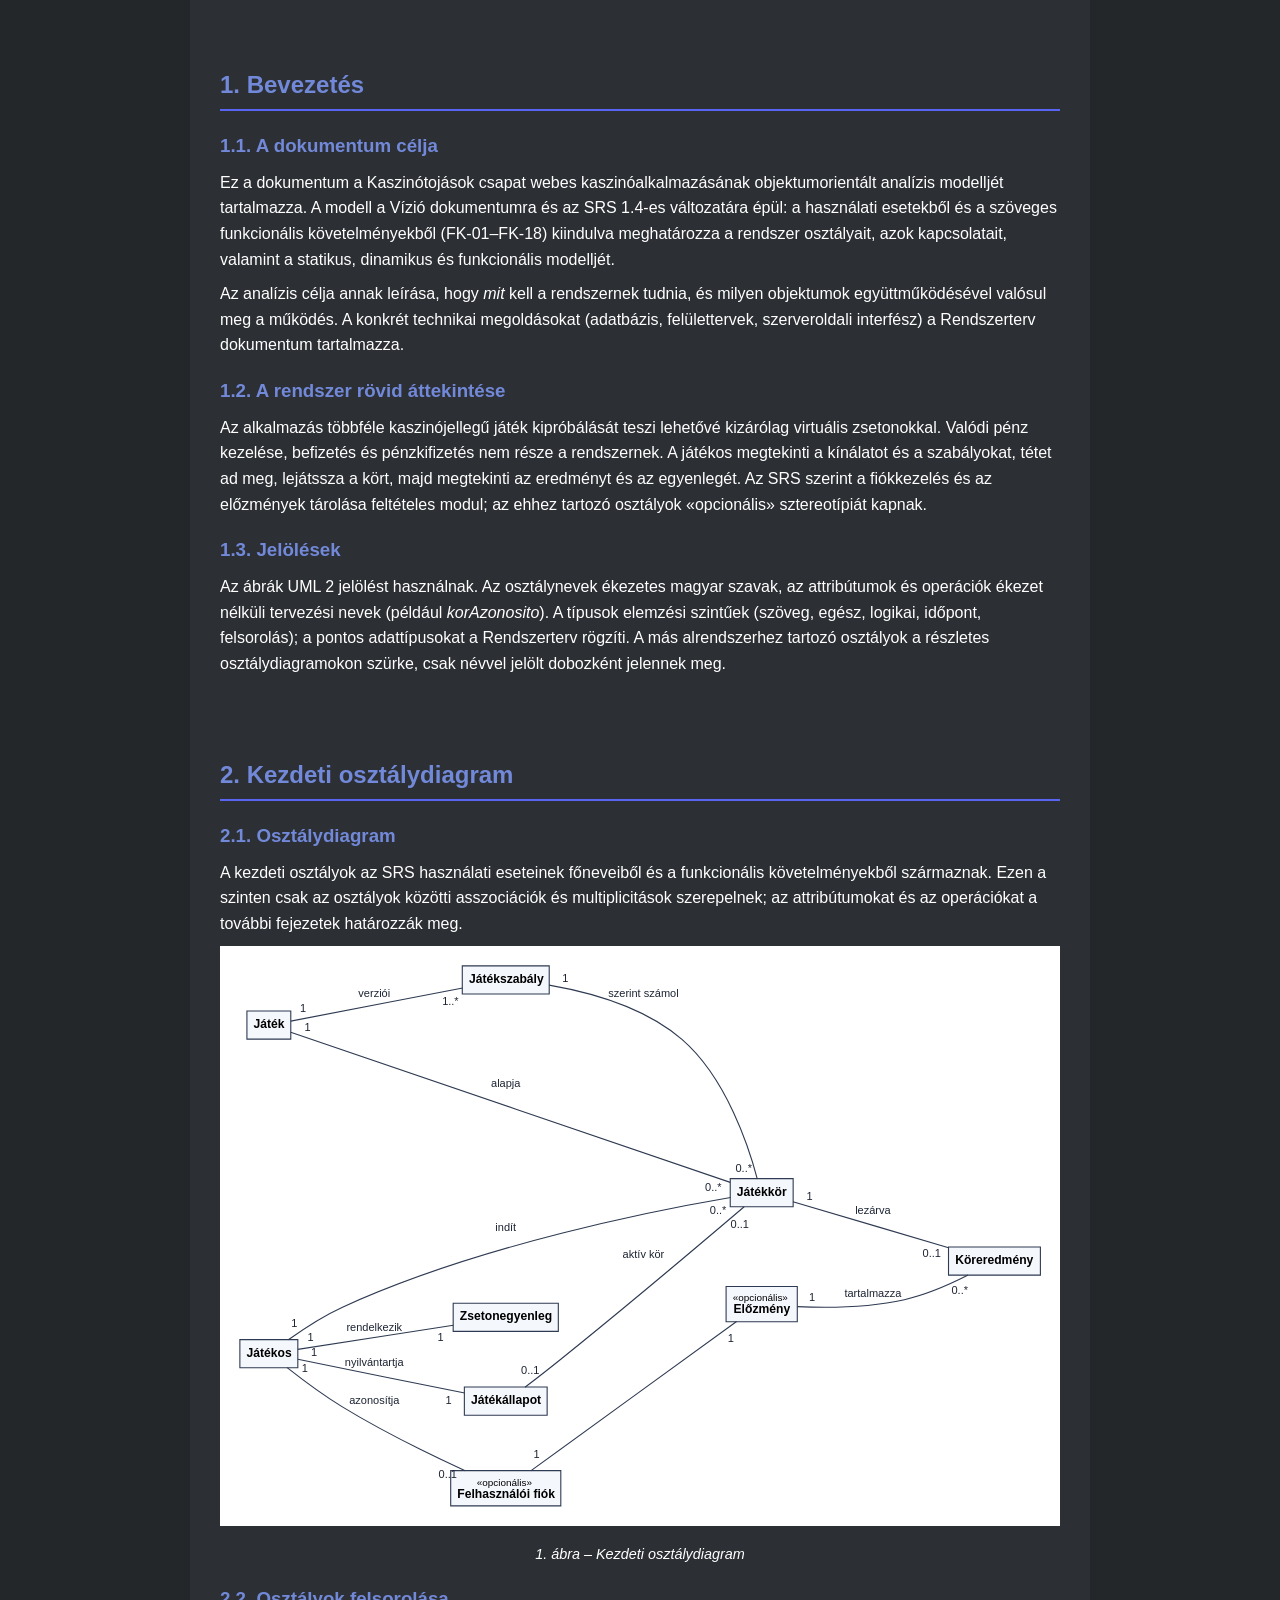
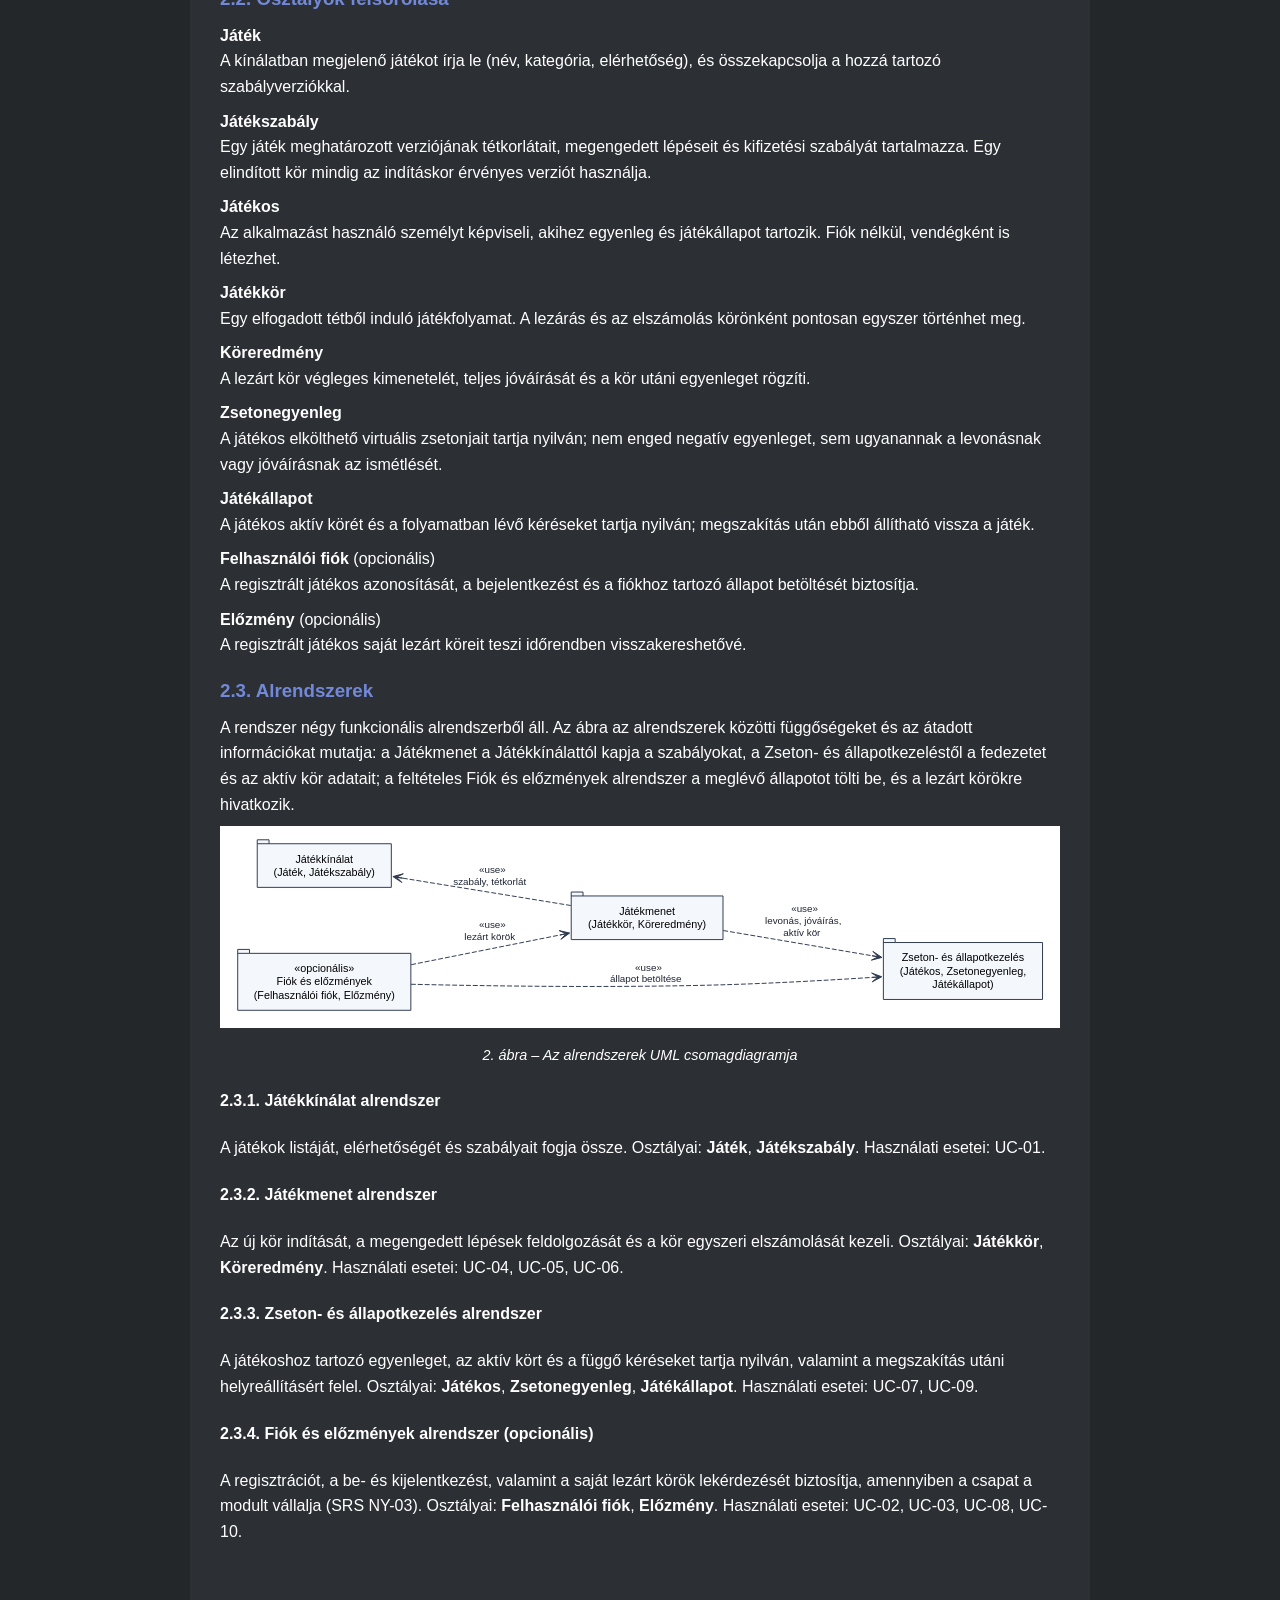
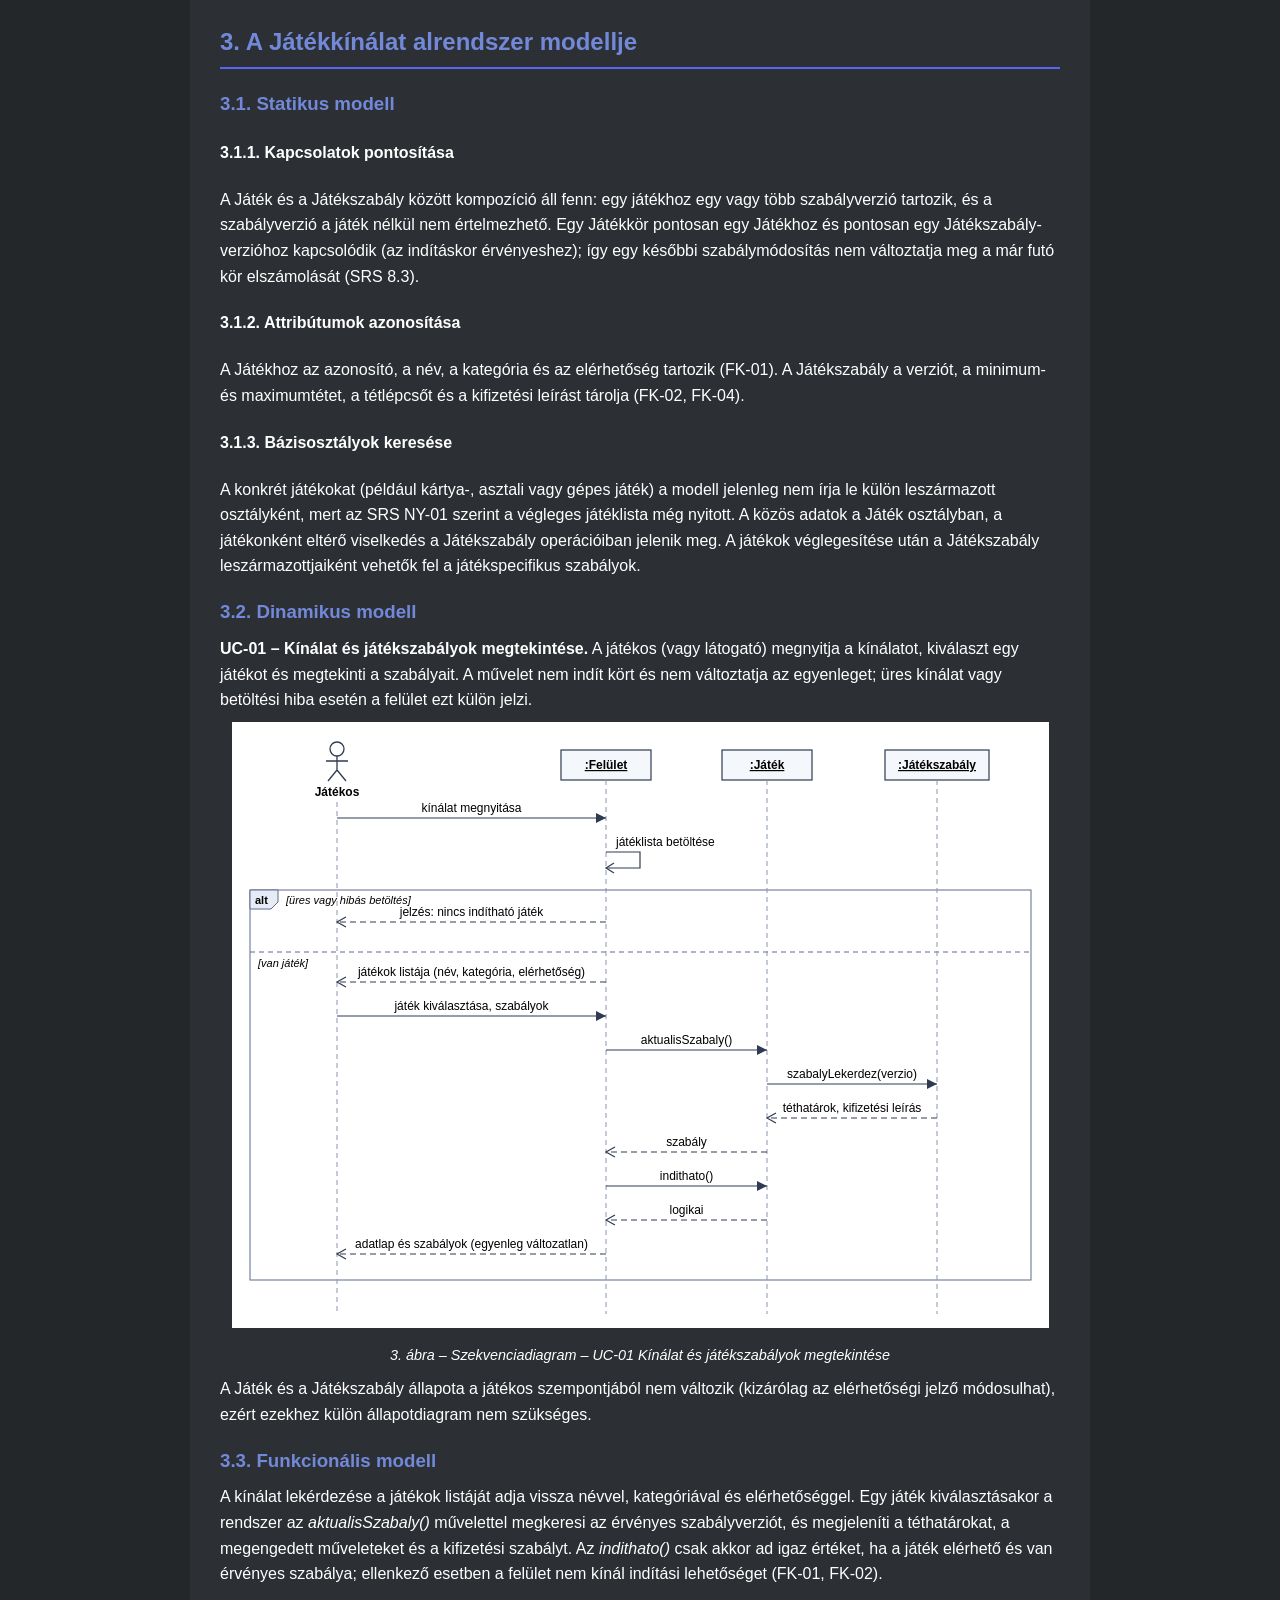
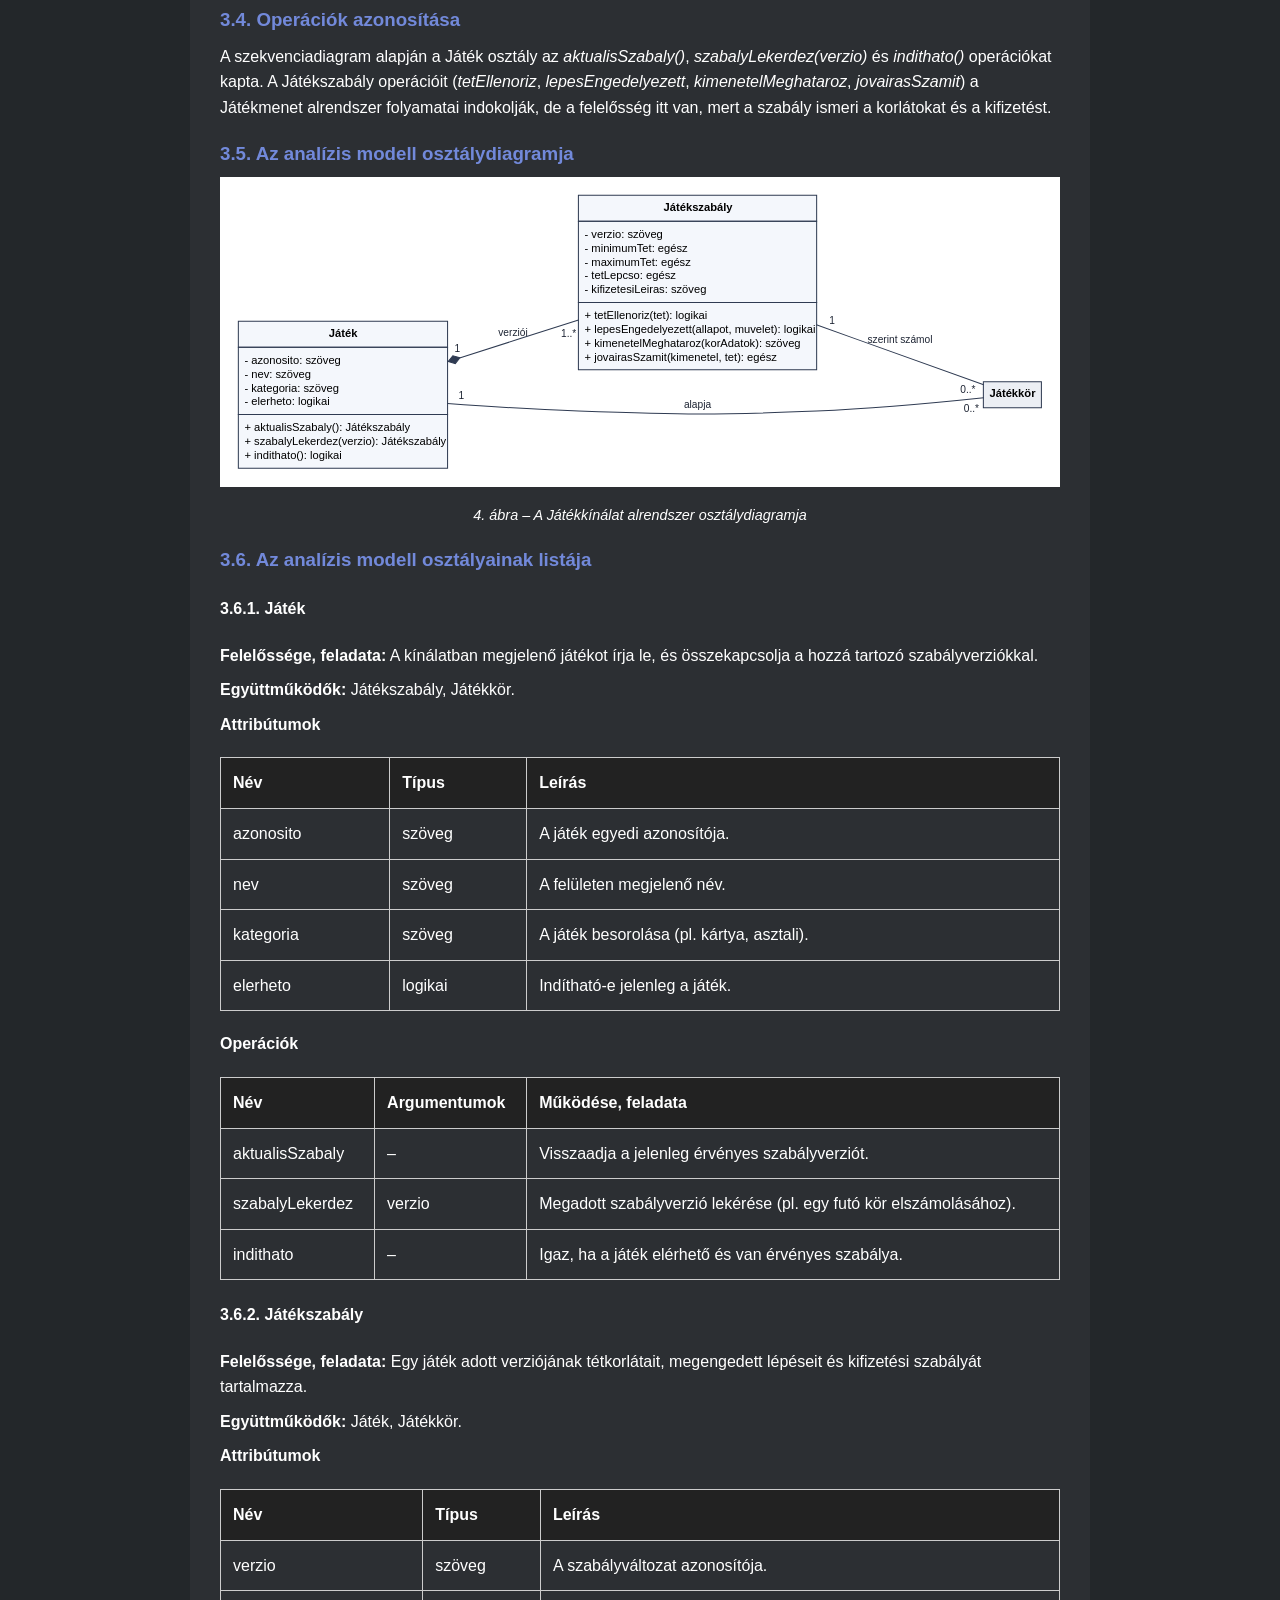
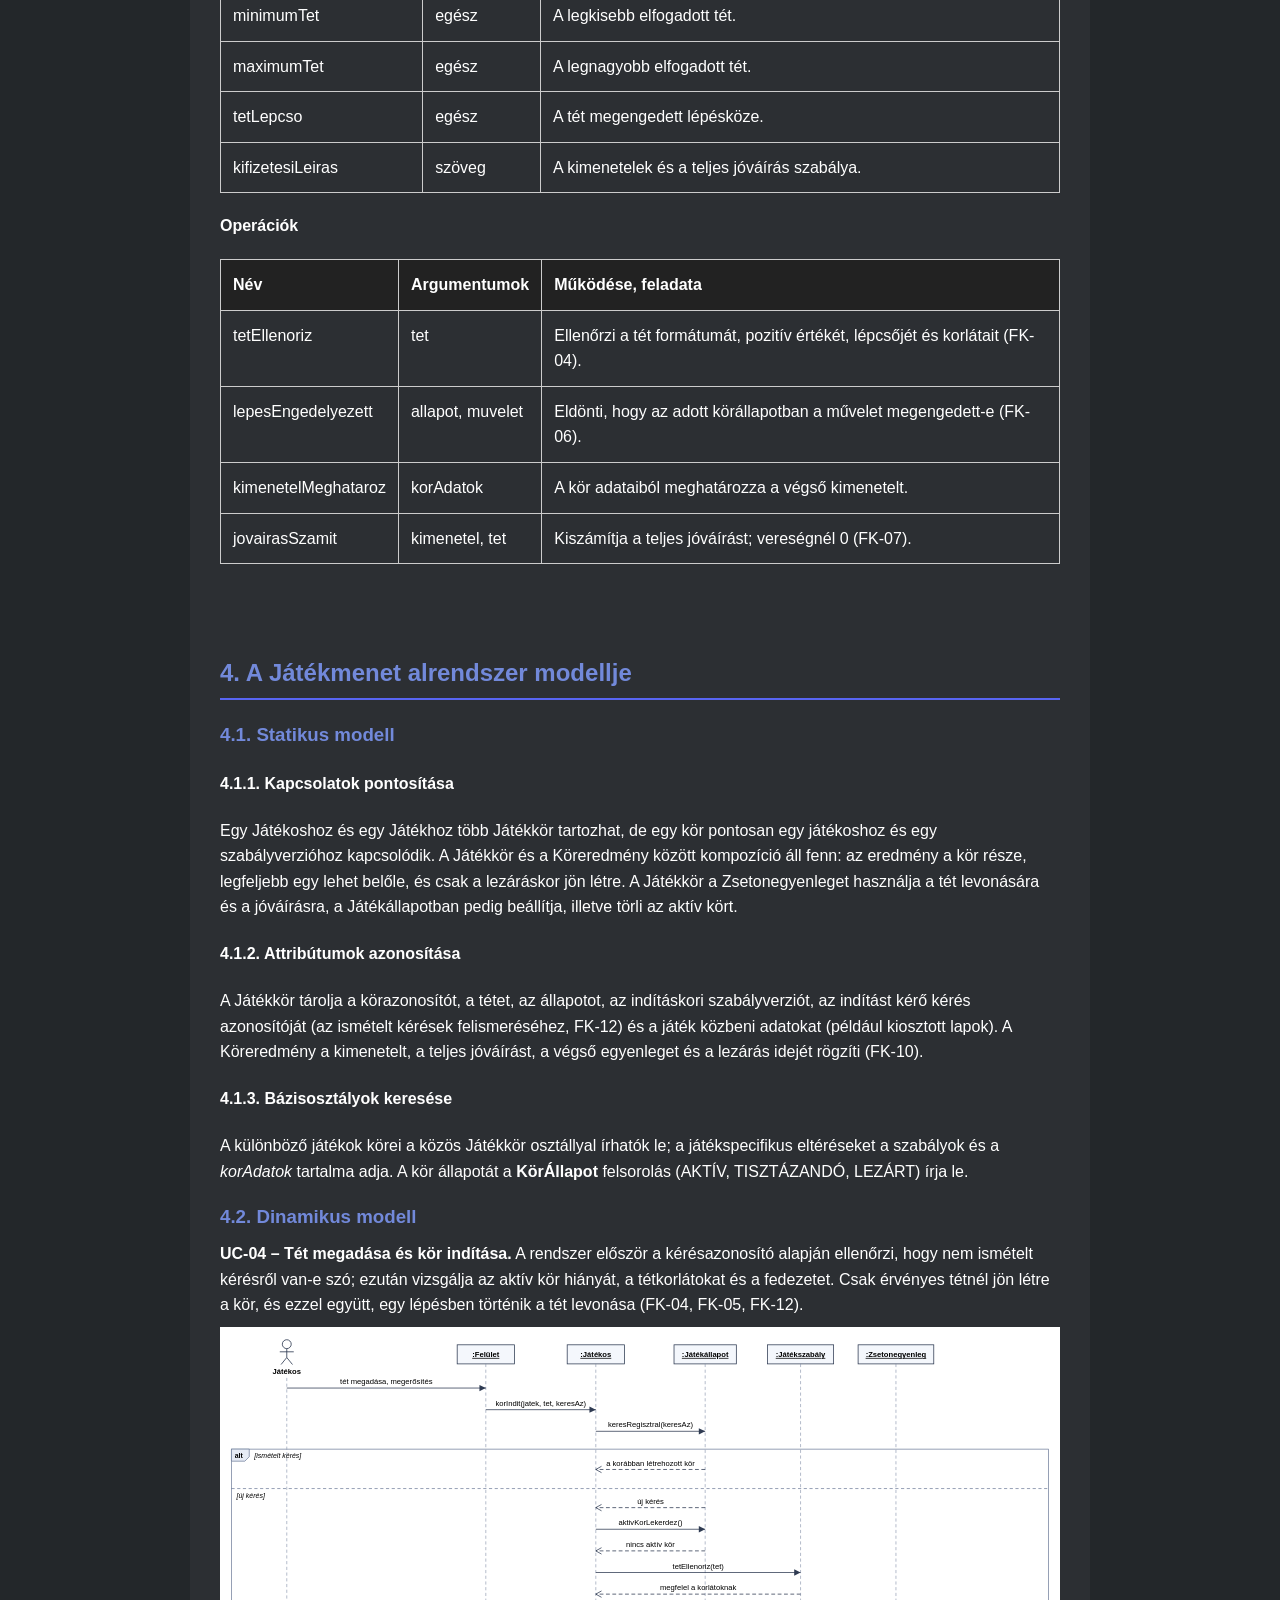
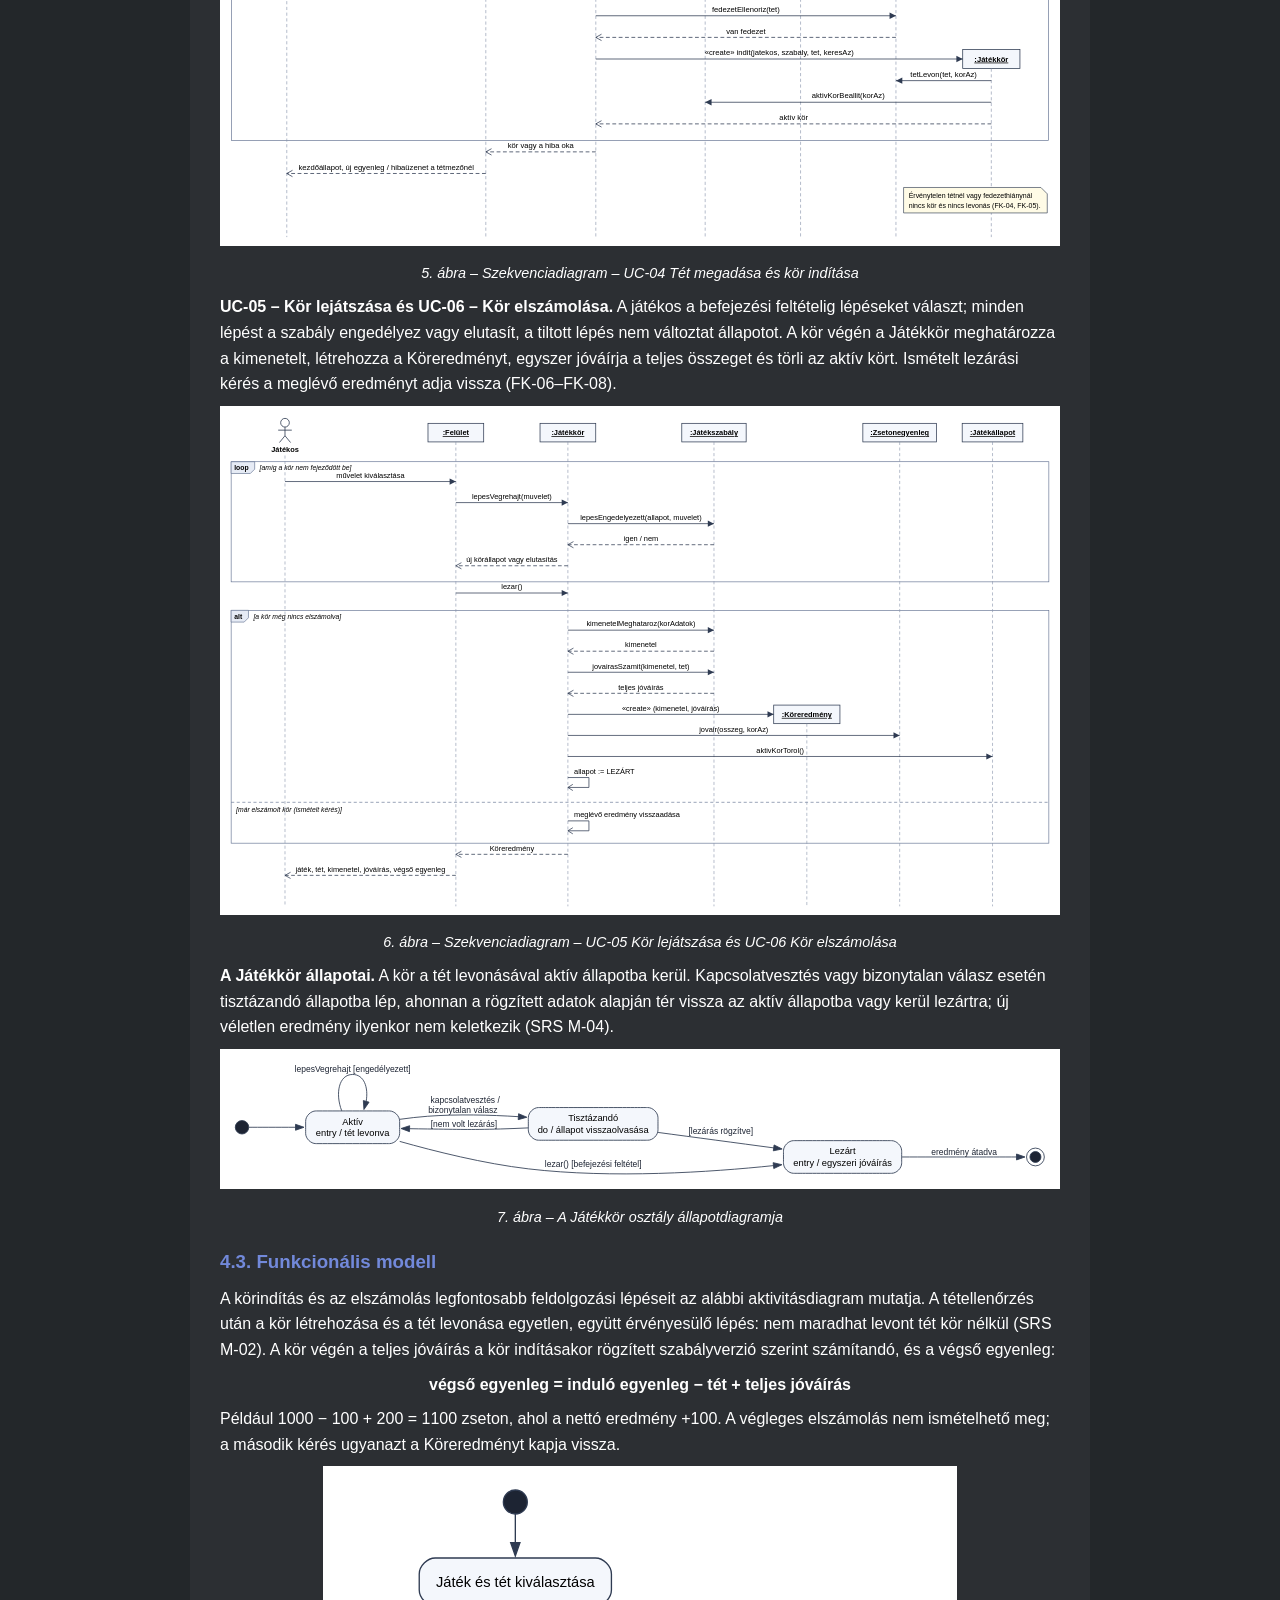
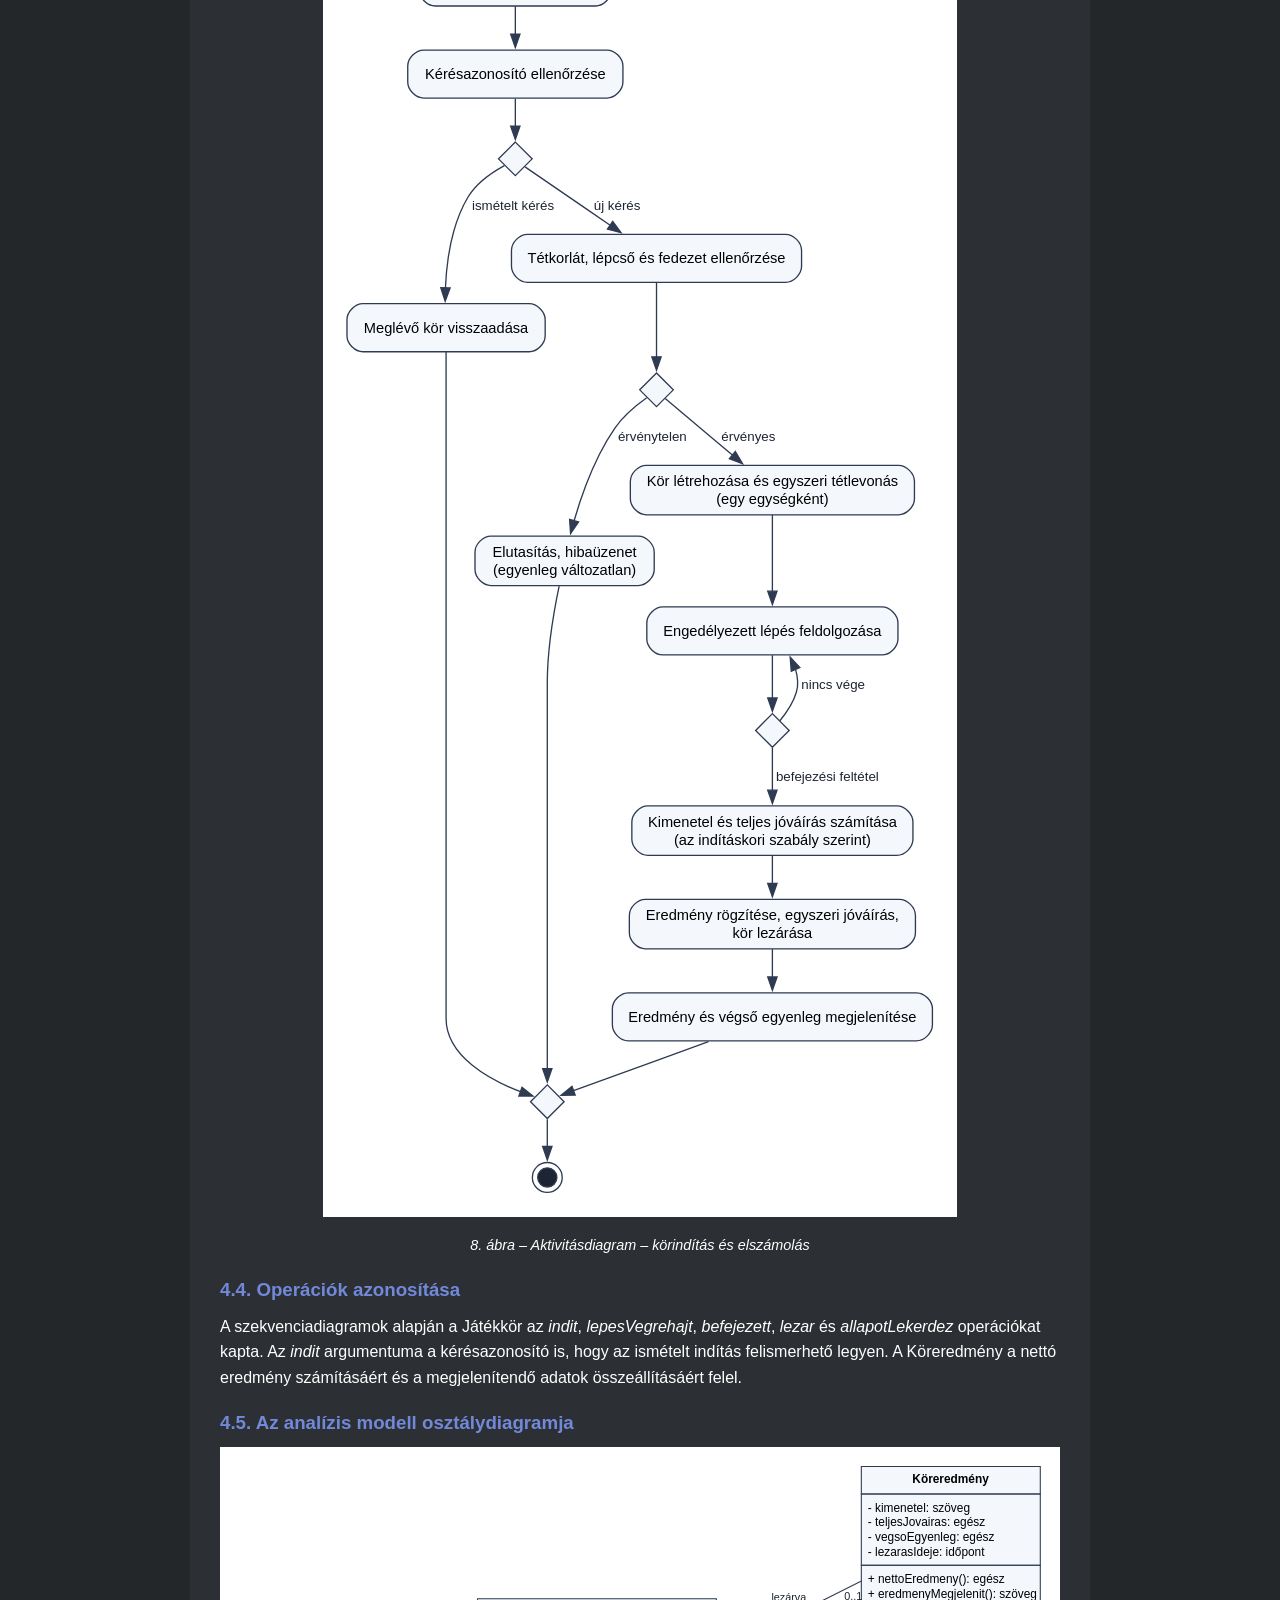
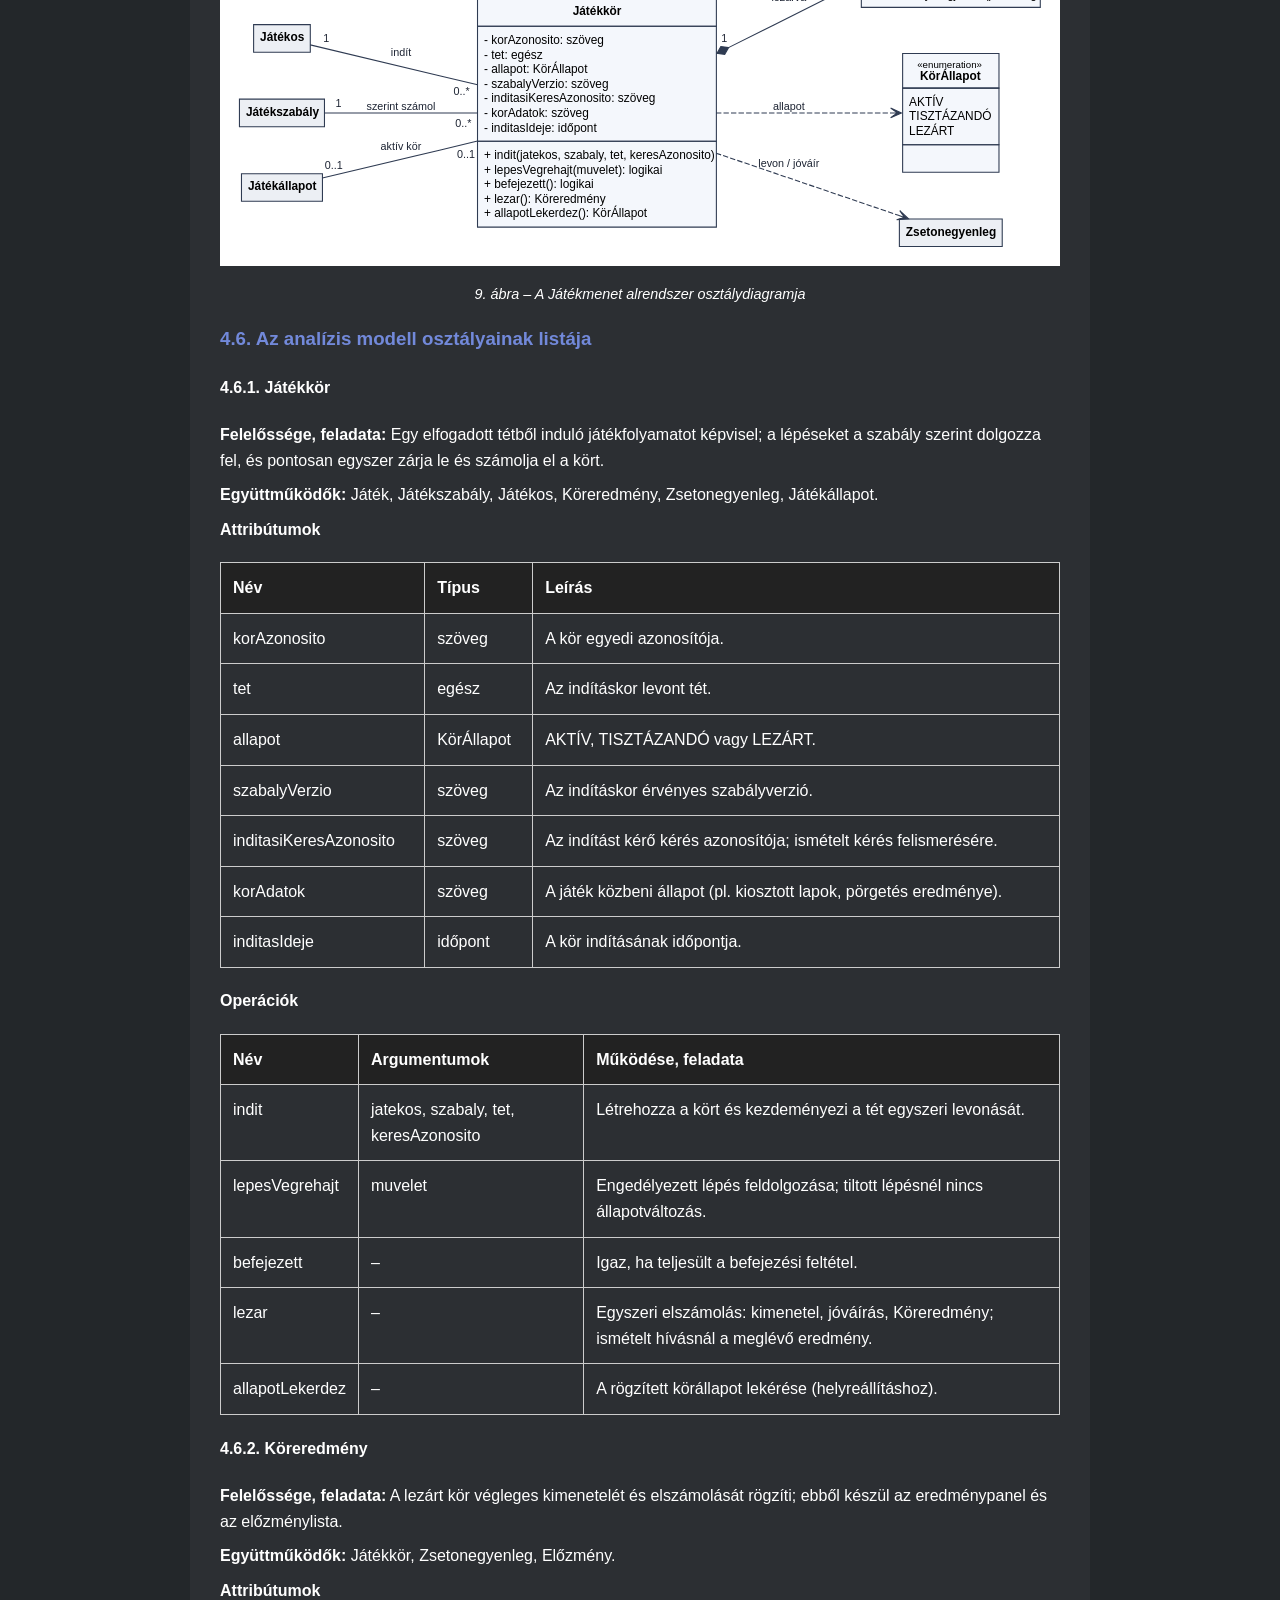
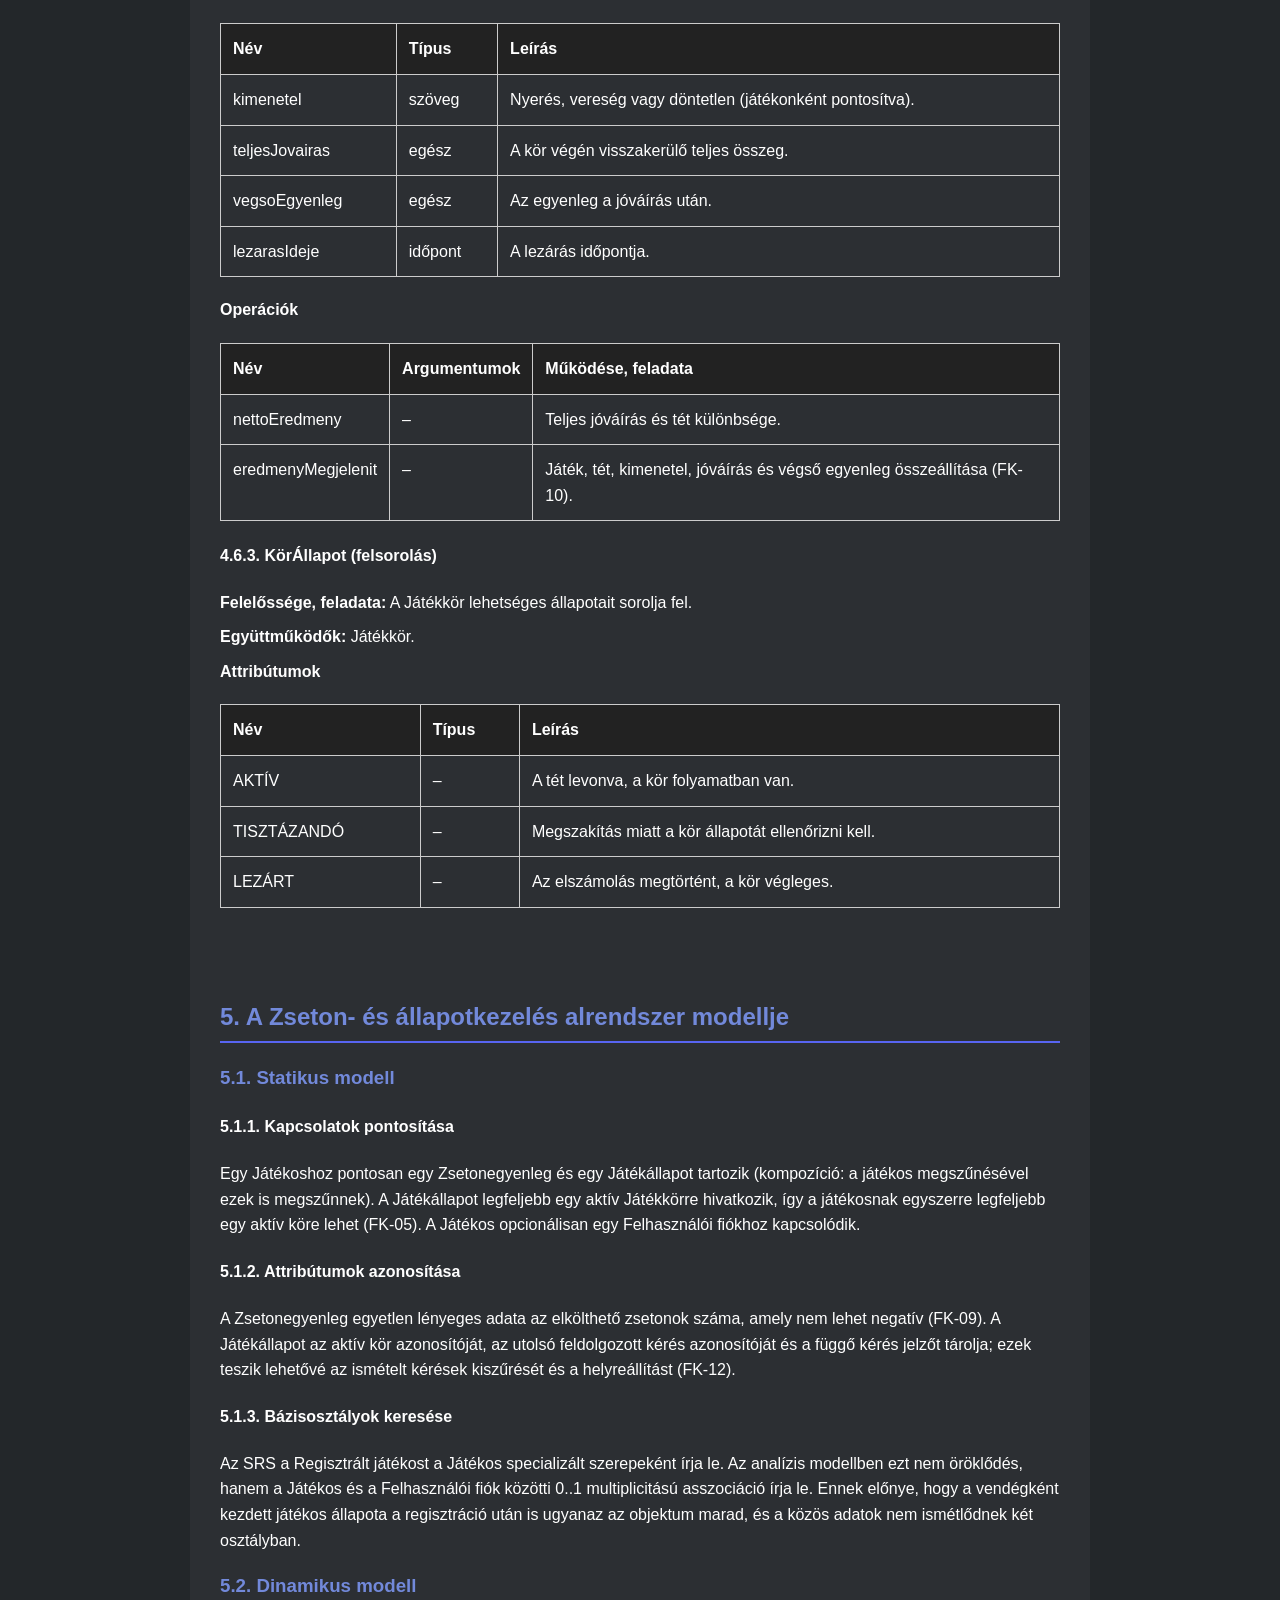
<file: Kaszinotojasok_ANAL11.html>
<!DOCTYPE html>
<html lang="hu">

<head>
  <meta charset="UTF-8">
  <meta name="viewport" content="width=device-width, initial-scale=1.0">
  <title>Kaszinótojások – Analízis modell 1.1</title>
  <link rel="stylesheet" href="style.css">
</head>

<body>
  <main class="container">
    <section class="page cover" id="cimlap">
      <p class="meta">Csoport neve: Kaszinótojások</p>
      <p class="meta">Feladat címe: Kaszinó applikáció tervezése</p>
      <h1>ANALÍZIS MODELL</h1>
      <p class="label">Gyakorlatvezető:</p>
      <p class="teacher">Sátán Ádám</p>
      <p class="label">Csoport tagok:</p>
      <table>
        <tr><td>Varga Ákos</td><td>PGKX6G</td><td>akos.varga2@student.uni-miskolc.hu</td></tr><tr><td>Száraz Bálint Csaba</td><td>FD2PEZ</td><td>balint.csaba.szaraz@student.uni-miskolc.hu</td></tr><tr><td>Csanálosi Bálint</td><td>HKYTMD</td><td>balint.csanalosi@student.uni-miskolc.hu</td></tr><tr><td>Illés Levente József</td><td>H35OCO</td><td>levente.jozsef.illes@student.uni-miskolc.hu</td></tr><tr><td>Bari Szabolcs</td><td>VR9Z3P</td><td>szabolcs.bari@student.uni-miskolc.hu</td></tr>
      </table>
      <p class="date">Verzió: 1.1<br>2026. 11. 15.</p>
    </section>
    <section class="page">
      <h2 id="tortenet">Történet</h2>
      <table>
        <thead><tr><th>Dátum</th><th>Verzió</th><th>Leírás</th><th>Szerző</th></tr></thead>
        <tbody><tr><td>2026. 11. 14.</td><td>1.0</td><td>Kezdeti osztálydiagram és alrendszerek; a Játékkínálat és a Játékmenet alrendszer modellje (1–4. fejezet).</td><td>Bari Szabolcs</td></tr><tr><td>2026. 11. 15.</td><td>1.1</td><td>A Zseton- és állapotkezelés alrendszer modellje (5. fejezet).</td><td>Varga Ákos</td></tr></tbody>
      </table>
      <h2 id="tartalom">Tartalomjegyzék</h2>
      <ul class="toc">
        <li><a href="#s1">1. Bevezetés</a></li>
        <li style="margin-left:18px"><a href="#s1-1">1.1. A dokumentum célja</a></li>
        <li style="margin-left:18px"><a href="#s1-2">1.2. A rendszer rövid áttekintése</a></li>
        <li style="margin-left:18px"><a href="#s1-3">1.3. Jelölések</a></li>
        <li><a href="#s2">2. Kezdeti osztálydiagram</a></li>
        <li style="margin-left:18px"><a href="#s2-1">2.1. Osztálydiagram</a></li>
        <li style="margin-left:18px"><a href="#s2-2">2.2. Osztályok felsorolása</a></li>
        <li style="margin-left:18px"><a href="#s2-3">2.3. Alrendszerek</a></li>
        <li><a href="#s3">3. A Játékkínálat alrendszer modellje</a></li>
        <li style="margin-left:18px"><a href="#s3-1">3.1. Statikus modell</a></li>
        <li style="margin-left:18px"><a href="#s3-2">3.2. Dinamikus modell</a></li>
        <li style="margin-left:18px"><a href="#s3-3">3.3. Funkcionális modell</a></li>
        <li style="margin-left:18px"><a href="#s3-4">3.4. Operációk azonosítása</a></li>
        <li style="margin-left:18px"><a href="#s3-5">3.5. Az analízis modell osztálydiagramja</a></li>
        <li style="margin-left:18px"><a href="#s3-6">3.6. Az analízis modell osztályainak listája</a></li>
        <li><a href="#s4">4. A Játékmenet alrendszer modellje</a></li>
        <li style="margin-left:18px"><a href="#s4-1">4.1. Statikus modell</a></li>
        <li style="margin-left:18px"><a href="#s4-2">4.2. Dinamikus modell</a></li>
        <li style="margin-left:18px"><a href="#s4-3">4.3. Funkcionális modell</a></li>
        <li style="margin-left:18px"><a href="#s4-4">4.4. Operációk azonosítása</a></li>
        <li style="margin-left:18px"><a href="#s4-5">4.5. Az analízis modell osztálydiagramja</a></li>
        <li style="margin-left:18px"><a href="#s4-6">4.6. Az analízis modell osztályainak listája</a></li>
        <li><a href="#s5">5. A Zseton- és állapotkezelés alrendszer modellje</a></li>
        <li style="margin-left:18px"><a href="#s5-1">5.1. Statikus modell</a></li>
        <li style="margin-left:18px"><a href="#s5-2">5.2. Dinamikus modell</a></li>
        <li style="margin-left:18px"><a href="#s5-3">5.3. Funkcionális modell</a></li>
        <li style="margin-left:18px"><a href="#s5-4">5.4. Operációk azonosítása</a></li>
        <li style="margin-left:18px"><a href="#s5-5">5.5. Az analízis modell osztálydiagramja</a></li>
        <li style="margin-left:18px"><a href="#s5-6">5.6. Az analízis modell osztályainak listája</a></li>
      </ul>
    </section>
    <section class="page">
      <h2 id="s1">1. Bevezetés</h2>
      <h3 id="s1-1">1.1. A dokumentum célja</h3>
      <p>Ez a dokumentum a Kaszinótojások csapat webes kaszinóalkalmazásának objektumorientált analízis modelljét tartalmazza. A modell a Vízió dokumentumra és az SRS 1.4-es változatára épül: a használati esetekből és a szöveges funkcionális követelményekből (FK-01–FK-18) kiindulva meghatározza a rendszer osztályait, azok kapcsolatait, valamint a statikus, dinamikus és funkcionális modelljét.</p>
      <p>Az analízis célja annak leírása, hogy <em>mit</em> kell a rendszernek tudnia, és milyen objektumok együttműködésével valósul meg a működés. A konkrét technikai megoldásokat (adatbázis, felülettervek, szerveroldali interfész) a Rendszerterv dokumentum tartalmazza.</p>
      <h3 id="s1-2">1.2. A rendszer rövid áttekintése</h3>
      <p>Az alkalmazás többféle kaszinójellegű játék kipróbálását teszi lehetővé kizárólag virtuális zsetonokkal. Valódi pénz kezelése, befizetés és pénzkifizetés nem része a rendszernek. A játékos megtekinti a kínálatot és a szabályokat, tétet ad meg, lejátssza a kört, majd megtekinti az eredményt és az egyenlegét. Az SRS szerint a fiókkezelés és az előzmények tárolása feltételes modul; az ehhez tartozó osztályok «opcionális» sztereotípiát kapnak.</p>
      <h3 id="s1-3">1.3. Jelölések</h3>
      <p>Az ábrák UML 2 jelölést használnak. Az osztálynevek ékezetes magyar szavak, az attribútumok és operációk ékezet nélküli tervezési nevek (például <em>korAzonosito</em>). A típusok elemzési szintűek (szöveg, egész, logikai, időpont, felsorolás); a pontos adattípusokat a Rendszerterv rögzíti. A más alrendszerhez tartozó osztályok a részletes osztálydiagramokon szürke, csak névvel jelölt dobozként jelennek meg.</p>

    </section>

    <section class="page">
      <h2 id="s2">2. Kezdeti osztálydiagram</h2>
      <h3 id="s2-1">2.1. Osztálydiagram</h3>
      <p>A kezdeti osztályok az SRS használati eseteinek főneveiből és a funkcionális követelményekből származnak. Ezen a szinten csak az osztályok közötti asszociációk és multiplicitások szerepelnek; az attribútumokat és az operációkat a további fejezetek határozzák meg.</p>
<p style="text-align:center"><a href="abra/anal_01_kezdeti_osztalydiagram.svg"><img src="abra/anal_01_kezdeti_osztalydiagram.svg" alt="Kezdeti osztálydiagram" style="max-width:100%;height:auto;background:#fff;"></a></p>
<p class="small" style="text-align:center"><em>1. ábra – Kezdeti osztálydiagram</em></p>

      <h3 id="s2-2">2.2. Osztályok felsorolása</h3>
      <p><strong>Játék</strong><br>A kínálatban megjelenő játékot írja le (név, kategória, elérhetőség), és összekapcsolja a hozzá tartozó szabályverziókkal.</p>
      <p><strong>Játékszabály</strong><br>Egy játék meghatározott verziójának tétkorlátait, megengedett lépéseit és kifizetési szabályát tartalmazza. Egy elindított kör mindig az indításkor érvényes verziót használja.</p>
      <p><strong>Játékos</strong><br>Az alkalmazást használó személyt képviseli, akihez egyenleg és játékállapot tartozik. Fiók nélkül, vendégként is létezhet.</p>
      <p><strong>Játékkör</strong><br>Egy elfogadott tétből induló játékfolyamat. A lezárás és az elszámolás körönként pontosan egyszer történhet meg.</p>
      <p><strong>Köreredmény</strong><br>A lezárt kör végleges kimenetelét, teljes jóváírását és a kör utáni egyenleget rögzíti.</p>
      <p><strong>Zsetonegyenleg</strong><br>A játékos elkölthető virtuális zsetonjait tartja nyilván; nem enged negatív egyenleget, sem ugyanannak a levonásnak vagy jóváírásnak az ismétlését.</p>
      <p><strong>Játékállapot</strong><br>A játékos aktív körét és a folyamatban lévő kéréseket tartja nyilván; megszakítás után ebből állítható vissza a játék.</p>
      <p><strong>Felhasználói fiók</strong> (opcionális)<br>A regisztrált játékos azonosítását, a bejelentkezést és a fiókhoz tartozó állapot betöltését biztosítja.</p>
      <p><strong>Előzmény</strong> (opcionális)<br>A regisztrált játékos saját lezárt köreit teszi időrendben visszakereshetővé.</p>
      <h3 id="s2-3">2.3. Alrendszerek</h3>
      <p>A rendszer négy funkcionális alrendszerből áll. Az ábra az alrendszerek közötti függőségeket és az átadott információkat mutatja: a Játékmenet a Játékkínálattól kapja a szabályokat, a Zseton- és állapotkezeléstől a fedezetet és az aktív kör adatait; a feltételes Fiók és előzmények alrendszer a meglévő állapotot tölti be, és a lezárt körökre hivatkozik.</p>
<p style="text-align:center"><a href="abra/anal_02_alrendszerek.svg"><img src="abra/anal_02_alrendszerek.svg" alt="Az alrendszerek UML csomagdiagramja" style="max-width:100%;height:auto;background:#fff;"></a></p>
<p class="small" style="text-align:center"><em>2. ábra – Az alrendszerek UML csomagdiagramja</em></p>

      <h4>2.3.1. Játékkínálat alrendszer</h4>
      <p>A játékok listáját, elérhetőségét és szabályait fogja össze. Osztályai: <strong>Játék</strong>, <strong>Játékszabály</strong>. Használati esetei: UC-01.</p>
      <h4>2.3.2. Játékmenet alrendszer</h4>
      <p>Az új kör indítását, a megengedett lépések feldolgozását és a kör egyszeri elszámolását kezeli. Osztályai: <strong>Játékkör</strong>, <strong>Köreredmény</strong>. Használati esetei: UC-04, UC-05, UC-06.</p>
      <h4>2.3.3. Zseton- és állapotkezelés alrendszer</h4>
      <p>A játékoshoz tartozó egyenleget, az aktív kört és a függő kéréseket tartja nyilván, valamint a megszakítás utáni helyreállításért felel. Osztályai: <strong>Játékos</strong>, <strong>Zsetonegyenleg</strong>, <strong>Játékállapot</strong>. Használati esetei: UC-07, UC-09.</p>
      <h4>2.3.4. Fiók és előzmények alrendszer (opcionális)</h4>
      <p>A regisztrációt, a be- és kijelentkezést, valamint a saját lezárt körök lekérdezését biztosítja, amennyiben a csapat a modult vállalja (SRS NY-03). Osztályai: <strong>Felhasználói fiók</strong>, <strong>Előzmény</strong>. Használati esetei: UC-02, UC-03, UC-08, UC-10.</p>

    </section>

    <section class="page">
      <h2 id="s3">3. A Játékkínálat alrendszer modellje</h2>
      <h3 id="s3-1">3.1. Statikus modell</h3>
      <h4>3.1.1. Kapcsolatok pontosítása</h4>
      <p>A Játék és a Játékszabály között kompozíció áll fenn: egy játékhoz egy vagy több szabályverzió tartozik, és a szabályverzió a játék nélkül nem értelmezhető. Egy Játékkör pontosan egy Játékhoz és pontosan egy Játékszabály-verzióhoz kapcsolódik (az indításkor érvényeshez); így egy későbbi szabálymódosítás nem változtatja meg a már futó kör elszámolását (SRS 8.3).</p>
      <h4>3.1.2. Attribútumok azonosítása</h4>
      <p>A Játékhoz az azonosító, a név, a kategória és az elérhetőség tartozik (FK-01). A Játékszabály a verziót, a minimum- és maximumtétet, a tétlépcsőt és a kifizetési leírást tárolja (FK-02, FK-04).</p>
      <h4>3.1.3. Bázisosztályok keresése</h4>
      <p>A konkrét játékokat (például kártya-, asztali vagy gépes játék) a modell jelenleg nem írja le külön leszármazott osztályként, mert az SRS NY-01 szerint a végleges játéklista még nyitott. A közös adatok a Játék osztályban, a játékonként eltérő viselkedés a Játékszabály operációiban jelenik meg. A játékok véglegesítése után a Játékszabály leszármazottjaiként vehetők fel a játékspecifikus szabályok.</p>
      <h3 id="s3-2">3.2. Dinamikus modell</h3>
      <p><strong>UC-01 – Kínálat és játékszabályok megtekintése.</strong> A játékos (vagy látogató) megnyitja a kínálatot, kiválaszt egy játékot és megtekinti a szabályait. A művelet nem indít kört és nem változtatja az egyenleget; üres kínálat vagy betöltési hiba esetén a felület ezt külön jelzi.</p>
<p style="text-align:center"><a href="abra/anal_04_szekv_uc01.svg"><img src="abra/anal_04_szekv_uc01.svg" alt="Szekvenciadiagram – UC-01 Kínálat és játékszabályok megtekintése" style="max-width:100%;height:auto;background:#fff;"></a></p>
<p class="small" style="text-align:center"><em>3. ábra – Szekvenciadiagram – UC-01 Kínálat és játékszabályok megtekintése</em></p>

      <p>A Játék és a Játékszabály állapota a játékos szempontjából nem változik (kizárólag az elérhetőségi jelző módosulhat), ezért ezekhez külön állapotdiagram nem szükséges.</p>
      <h3 id="s3-3">3.3. Funkcionális modell</h3>
      <p>A kínálat lekérdezése a játékok listáját adja vissza névvel, kategóriával és elérhetőséggel. Egy játék kiválasztásakor a rendszer az <em>aktualisSzabaly()</em> művelettel megkeresi az érvényes szabályverziót, és megjeleníti a téthatárokat, a megengedett műveleteket és a kifizetési szabályt. Az <em>indithato()</em> csak akkor ad igaz értéket, ha a játék elérhető és van érvényes szabálya; ellenkező esetben a felület nem kínál indítási lehetőséget (FK-01, FK-02).</p>
      <h3 id="s3-4">3.4. Operációk azonosítása</h3>
      <p>A szekvenciadiagram alapján a Játék osztály az <em>aktualisSzabaly()</em>, <em>szabalyLekerdez(verzio)</em> és <em>indithato()</em> operációkat kapta. A Játékszabály operációit (<em>tetEllenoriz</em>, <em>lepesEngedelyezett</em>, <em>kimenetelMeghataroz</em>, <em>jovairasSzamit</em>) a Játékmenet alrendszer folyamatai indokolják, de a felelősség itt van, mert a szabály ismeri a korlátokat és a kifizetést.</p>
      <h3 id="s3-5">3.5. Az analízis modell osztálydiagramja</h3>
<p style="text-align:center"><a href="abra/anal_03_kinalat_osztalydiagram.svg"><img src="abra/anal_03_kinalat_osztalydiagram.svg" alt="A Játékkínálat alrendszer osztálydiagramja" style="max-width:100%;height:auto;background:#fff;"></a></p>
<p class="small" style="text-align:center"><em>4. ábra – A Játékkínálat alrendszer osztálydiagramja</em></p>

      <h3 id="s3-6">3.6. Az analízis modell osztályainak listája</h3>
<h4 id="c-jatek">3.6.1. Játék</h4>
<p><strong>Felelőssége, feladata:</strong> A kínálatban megjelenő játékot írja le, és összekapcsolja a hozzá tartozó szabályverziókkal.</p>
<p><strong>Együttműködők:</strong> Játékszabály, Játékkör.</p>
<p><strong>Attribútumok</strong></p>
<table><thead><tr><th>Név</th><th>Típus</th><th>Leírás</th></tr></thead><tbody><tr><td>azonosito</td><td>szöveg</td><td>A játék egyedi azonosítója.</td></tr><tr><td>nev</td><td>szöveg</td><td>A felületen megjelenő név.</td></tr><tr><td>kategoria</td><td>szöveg</td><td>A játék besorolása (pl. kártya, asztali).</td></tr><tr><td>elerheto</td><td>logikai</td><td>Indítható-e jelenleg a játék.</td></tr></tbody></table>
<p><strong>Operációk</strong></p>
<table><thead><tr><th>Név</th><th>Argumentumok</th><th>Működése, feladata</th></tr></thead><tbody><tr><td>aktualisSzabaly</td><td>–</td><td>Visszaadja a jelenleg érvényes szabályverziót.</td></tr><tr><td>szabalyLekerdez</td><td>verzio</td><td>Megadott szabályverzió lekérése (pl. egy futó kör elszámolásához).</td></tr><tr><td>indithato</td><td>–</td><td>Igaz, ha a játék elérhető és van érvényes szabálya.</td></tr></tbody></table>
<h4 id="c-szabaly">3.6.2. Játékszabály</h4>
<p><strong>Felelőssége, feladata:</strong> Egy játék adott verziójának tétkorlátait, megengedett lépéseit és kifizetési szabályát tartalmazza.</p>
<p><strong>Együttműködők:</strong> Játék, Játékkör.</p>
<p><strong>Attribútumok</strong></p>
<table><thead><tr><th>Név</th><th>Típus</th><th>Leírás</th></tr></thead><tbody><tr><td>verzio</td><td>szöveg</td><td>A szabályváltozat azonosítója.</td></tr><tr><td>minimumTet</td><td>egész</td><td>A legkisebb elfogadott tét.</td></tr><tr><td>maximumTet</td><td>egész</td><td>A legnagyobb elfogadott tét.</td></tr><tr><td>tetLepcso</td><td>egész</td><td>A tét megengedett lépésköze.</td></tr><tr><td>kifizetesiLeiras</td><td>szöveg</td><td>A kimenetelek és a teljes jóváírás szabálya.</td></tr></tbody></table>
<p><strong>Operációk</strong></p>
<table><thead><tr><th>Név</th><th>Argumentumok</th><th>Működése, feladata</th></tr></thead><tbody><tr><td>tetEllenoriz</td><td>tet</td><td>Ellenőrzi a tét formátumát, pozitív értékét, lépcsőjét és korlátait (FK-04).</td></tr><tr><td>lepesEngedelyezett</td><td>allapot, muvelet</td><td>Eldönti, hogy az adott körállapotban a művelet megengedett-e (FK-06).</td></tr><tr><td>kimenetelMeghataroz</td><td>korAdatok</td><td>A kör adataiból meghatározza a végső kimenetelt.</td></tr><tr><td>jovairasSzamit</td><td>kimenetel, tet</td><td>Kiszámítja a teljes jóváírást; vereségnél 0 (FK-07).</td></tr></tbody></table>

    </section>

    <section class="page">
      <h2 id="s4">4. A Játékmenet alrendszer modellje</h2>
      <h3 id="s4-1">4.1. Statikus modell</h3>
      <h4>4.1.1. Kapcsolatok pontosítása</h4>
      <p>Egy Játékoshoz és egy Játékhoz több Játékkör tartozhat, de egy kör pontosan egy játékoshoz és egy szabályverzióhoz kapcsolódik. A Játékkör és a Köreredmény között kompozíció áll fenn: az eredmény a kör része, legfeljebb egy lehet belőle, és csak a lezáráskor jön létre. A Játékkör a Zsetonegyenleget használja a tét levonására és a jóváírásra, a Játékállapotban pedig beállítja, illetve törli az aktív kört.</p>
      <h4>4.1.2. Attribútumok azonosítása</h4>
      <p>A Játékkör tárolja a körazonosítót, a tétet, az állapotot, az indításkori szabályverziót, az indítást kérő kérés azonosítóját (az ismételt kérések felismeréséhez, FK-12) és a játék közbeni adatokat (például kiosztott lapok). A Köreredmény a kimenetelt, a teljes jóváírást, a végső egyenleget és a lezárás idejét rögzíti (FK-10).</p>
      <h4>4.1.3. Bázisosztályok keresése</h4>
      <p>A különböző játékok körei a közös Játékkör osztállyal írhatók le; a játékspecifikus eltéréseket a szabályok és a <em>korAdatok</em> tartalma adja. A kör állapotát a <strong>KörÁllapot</strong> felsorolás (AKTÍV, TISZTÁZANDÓ, LEZÁRT) írja le.</p>
      <h3 id="s4-2">4.2. Dinamikus modell</h3>
      <p><strong>UC-04 – Tét megadása és kör indítása.</strong> A rendszer először a kérésazonosító alapján ellenőrzi, hogy nem ismételt kérésről van-e szó; ezután vizsgálja az aktív kör hiányát, a tétkorlátokat és a fedezetet. Csak érvényes tétnél jön létre a kör, és ezzel együtt, egy lépésben történik a tét levonása (FK-04, FK-05, FK-12).</p>
<p style="text-align:center"><a href="abra/anal_06_szekv_uc04.svg"><img src="abra/anal_06_szekv_uc04.svg" alt="Szekvenciadiagram – UC-04 Tét megadása és kör indítása" style="max-width:100%;height:auto;background:#fff;"></a></p>
<p class="small" style="text-align:center"><em>5. ábra – Szekvenciadiagram – UC-04 Tét megadása és kör indítása</em></p>

      <p><strong>UC-05 – Kör lejátszása és UC-06 – Kör elszámolása.</strong> A játékos a befejezési feltételig lépéseket választ; minden lépést a szabály engedélyez vagy elutasít, a tiltott lépés nem változtat állapotot. A kör végén a Játékkör meghatározza a kimenetelt, létrehozza a Köreredményt, egyszer jóváírja a teljes összeget és törli az aktív kört. Ismételt lezárási kérés a meglévő eredményt adja vissza (FK-06–FK-08).</p>
<p style="text-align:center"><a href="abra/anal_07_szekv_uc05_uc06.svg"><img src="abra/anal_07_szekv_uc05_uc06.svg" alt="Szekvenciadiagram – UC-05 Kör lejátszása és UC-06 Kör elszámolása" style="max-width:100%;height:auto;background:#fff;"></a></p>
<p class="small" style="text-align:center"><em>6. ábra – Szekvenciadiagram – UC-05 Kör lejátszása és UC-06 Kör elszámolása</em></p>

      <p><strong>A Játékkör állapotai.</strong> A kör a tét levonásával aktív állapotba kerül. Kapcsolatvesztés vagy bizonytalan válasz esetén tisztázandó állapotba lép, ahonnan a rögzített adatok alapján tér vissza az aktív állapotba vagy kerül lezártra; új véletlen eredmény ilyenkor nem keletkezik (SRS M-04).</p>
<p style="text-align:center"><a href="abra/anal_08_allapot_jatekkor.svg"><img src="abra/anal_08_allapot_jatekkor.svg" alt="A Játékkör osztály állapotdiagramja" style="max-width:100%;height:auto;background:#fff;"></a></p>
<p class="small" style="text-align:center"><em>7. ábra – A Játékkör osztály állapotdiagramja</em></p>

      <h3 id="s4-3">4.3. Funkcionális modell</h3>
      <p>A körindítás és az elszámolás legfontosabb feldolgozási lépéseit az alábbi aktivitásdiagram mutatja. A tétellenőrzés után a kör létrehozása és a tét levonása egyetlen, együtt érvényesülő lépés: nem maradhat levont tét kör nélkül (SRS M-02). A kör végén a teljes jóváírás a kör indításakor rögzített szabályverzió szerint számítandó, és a végső egyenleg:</p>
      <p style="text-align:center"><strong>végső egyenleg = induló egyenleg − tét + teljes jóváírás</strong></p>
      <p>Például 1000 − 100 + 200 = 1100 zseton, ahol a nettó eredmény +100. A végleges elszámolás nem ismételhető meg; a második kérés ugyanazt a Köreredményt kapja vissza.</p>
<p style="text-align:center"><a href="abra/anal_09_aktivitas_kor.svg"><img src="abra/anal_09_aktivitas_kor.svg" alt="Aktivitásdiagram – körindítás és elszámolás" style="max-width:100%;height:auto;background:#fff;"></a></p>
<p class="small" style="text-align:center"><em>8. ábra – Aktivitásdiagram – körindítás és elszámolás</em></p>

      <h3 id="s4-4">4.4. Operációk azonosítása</h3>
      <p>A szekvenciadiagramok alapján a Játékkör az <em>indit</em>, <em>lepesVegrehajt</em>, <em>befejezett</em>, <em>lezar</em> és <em>allapotLekerdez</em> operációkat kapta. Az <em>indit</em> argumentuma a kérésazonosító is, hogy az ismételt indítás felismerhető legyen. A Köreredmény a nettó eredmény számításáért és a megjelenítendő adatok összeállításáért felel.</p>
      <h3 id="s4-5">4.5. Az analízis modell osztálydiagramja</h3>
<p style="text-align:center"><a href="abra/anal_05_jatekmenet_osztalydiagram.svg"><img src="abra/anal_05_jatekmenet_osztalydiagram.svg" alt="A Játékmenet alrendszer osztálydiagramja" style="max-width:100%;height:auto;background:#fff;"></a></p>
<p class="small" style="text-align:center"><em>9. ábra – A Játékmenet alrendszer osztálydiagramja</em></p>

      <h3 id="s4-6">4.6. Az analízis modell osztályainak listája</h3>
<h4 id="c-kor">4.6.1. Játékkör</h4>
<p><strong>Felelőssége, feladata:</strong> Egy elfogadott tétből induló játékfolyamatot képvisel; a lépéseket a szabály szerint dolgozza fel, és pontosan egyszer zárja le és számolja el a kört.</p>
<p><strong>Együttműködők:</strong> Játék, Játékszabály, Játékos, Köreredmény, Zsetonegyenleg, Játékállapot.</p>
<p><strong>Attribútumok</strong></p>
<table><thead><tr><th>Név</th><th>Típus</th><th>Leírás</th></tr></thead><tbody><tr><td>korAzonosito</td><td>szöveg</td><td>A kör egyedi azonosítója.</td></tr><tr><td>tet</td><td>egész</td><td>Az indításkor levont tét.</td></tr><tr><td>allapot</td><td>KörÁllapot</td><td>AKTÍV, TISZTÁZANDÓ vagy LEZÁRT.</td></tr><tr><td>szabalyVerzio</td><td>szöveg</td><td>Az indításkor érvényes szabályverzió.</td></tr><tr><td>inditasiKeresAzonosito</td><td>szöveg</td><td>Az indítást kérő kérés azonosítója; ismételt kérés felismerésére.</td></tr><tr><td>korAdatok</td><td>szöveg</td><td>A játék közbeni állapot (pl. kiosztott lapok, pörgetés eredménye).</td></tr><tr><td>inditasIdeje</td><td>időpont</td><td>A kör indításának időpontja.</td></tr></tbody></table>
<p><strong>Operációk</strong></p>
<table><thead><tr><th>Név</th><th>Argumentumok</th><th>Működése, feladata</th></tr></thead><tbody><tr><td>indit</td><td>jatekos, szabaly, tet, keresAzonosito</td><td>Létrehozza a kört és kezdeményezi a tét egyszeri levonását.</td></tr><tr><td>lepesVegrehajt</td><td>muvelet</td><td>Engedélyezett lépés feldolgozása; tiltott lépésnél nincs állapotváltozás.</td></tr><tr><td>befejezett</td><td>–</td><td>Igaz, ha teljesült a befejezési feltétel.</td></tr><tr><td>lezar</td><td>–</td><td>Egyszeri elszámolás: kimenetel, jóváírás, Köreredmény; ismételt hívásnál a meglévő eredmény.</td></tr><tr><td>allapotLekerdez</td><td>–</td><td>A rögzített körállapot lekérése (helyreállításhoz).</td></tr></tbody></table>
<h4 id="c-ered">4.6.2. Köreredmény</h4>
<p><strong>Felelőssége, feladata:</strong> A lezárt kör végleges kimenetelét és elszámolását rögzíti; ebből készül az eredménypanel és az előzménylista.</p>
<p><strong>Együttműködők:</strong> Játékkör, Zsetonegyenleg, Előzmény.</p>
<p><strong>Attribútumok</strong></p>
<table><thead><tr><th>Név</th><th>Típus</th><th>Leírás</th></tr></thead><tbody><tr><td>kimenetel</td><td>szöveg</td><td>Nyerés, vereség vagy döntetlen (játékonként pontosítva).</td></tr><tr><td>teljesJovairas</td><td>egész</td><td>A kör végén visszakerülő teljes összeg.</td></tr><tr><td>vegsoEgyenleg</td><td>egész</td><td>Az egyenleg a jóváírás után.</td></tr><tr><td>lezarasIdeje</td><td>időpont</td><td>A lezárás időpontja.</td></tr></tbody></table>
<p><strong>Operációk</strong></p>
<table><thead><tr><th>Név</th><th>Argumentumok</th><th>Működése, feladata</th></tr></thead><tbody><tr><td>nettoEredmeny</td><td>–</td><td>Teljes jóváírás és tét különbsége.</td></tr><tr><td>eredmenyMegjelenit</td><td>–</td><td>Játék, tét, kimenetel, jóváírás és végső egyenleg összeállítása (FK-10).</td></tr></tbody></table>
<h4 id="c-korall">4.6.3. KörÁllapot (felsorolás)</h4>
<p><strong>Felelőssége, feladata:</strong> A Játékkör lehetséges állapotait sorolja fel.</p>
<p><strong>Együttműködők:</strong> Játékkör.</p>
<p><strong>Attribútumok</strong></p>
<table><thead><tr><th>Név</th><th>Típus</th><th>Leírás</th></tr></thead><tbody><tr><td>AKTÍV</td><td>–</td><td>A tét levonva, a kör folyamatban van.</td></tr><tr><td>TISZTÁZANDÓ</td><td>–</td><td>Megszakítás miatt a kör állapotát ellenőrizni kell.</td></tr><tr><td>LEZÁRT</td><td>–</td><td>Az elszámolás megtörtént, a kör végleges.</td></tr></tbody></table>

    </section>

    <section class="page">
      <h2 id="s5">5. A Zseton- és állapotkezelés alrendszer modellje</h2>
      <h3 id="s5-1">5.1. Statikus modell</h3>
      <h4>5.1.1. Kapcsolatok pontosítása</h4>
      <p>Egy Játékoshoz pontosan egy Zsetonegyenleg és egy Játékállapot tartozik (kompozíció: a játékos megszűnésével ezek is megszűnnek). A Játékállapot legfeljebb egy aktív Játékkörre hivatkozik, így a játékosnak egyszerre legfeljebb egy aktív köre lehet (FK-05). A Játékos opcionálisan egy Felhasználói fiókhoz kapcsolódik.</p>
      <h4>5.1.2. Attribútumok azonosítása</h4>
      <p>A Zsetonegyenleg egyetlen lényeges adata az elkölthető zsetonok száma, amely nem lehet negatív (FK-09). A Játékállapot az aktív kör azonosítóját, az utolsó feldolgozott kérés azonosítóját és a függő kérés jelzőt tárolja; ezek teszik lehetővé az ismételt kérések kiszűrését és a helyreállítást (FK-12).</p>
      <h4>5.1.3. Bázisosztályok keresése</h4>
      <p>Az SRS a Regisztrált játékost a Játékos specializált szerepeként írja le. Az analízis modellben ezt nem öröklődés, hanem a Játékos és a Felhasználói fiók közötti 0..1 multiplicitású asszociáció írja le. Ennek előnye, hogy a vendégként kezdett játékos állapota a regisztráció után is ugyanaz az objektum marad, és a közös adatok nem ismétlődnek két osztályban.</p>
      <h3 id="s5-2">5.2. Dinamikus modell</h3>
      <p><strong>UC-07 – Egyenleg és saját adatok megtekintése.</strong> A lekérdezés nem módosít adatot. Lekérdezési hiba esetén a felület hibaüzenetet ad, és nem jelenít meg helyettesítő nulla egyenleget.</p>
<p style="text-align:center"><a href="abra/anal_11_szekv_uc07.svg"><img src="abra/anal_11_szekv_uc07.svg" alt="Szekvenciadiagram – UC-07 Egyenleg és saját adatok megtekintése" style="max-width:100%;height:auto;background:#fff;"></a></p>
<p class="small" style="text-align:center"><em>10. ábra – Szekvenciadiagram – UC-07 Egyenleg és saját adatok megtekintése</em></p>

      <p><strong>UC-09 – Játék elhagyása és helyreállítás.</strong> Aktív kör esetén a rendszer figyelmeztet, hogy a kör és a tét megmarad. Visszatéréskor vagy megszakítás után a Játékállapot a kör- vagy kérésazonosító alapján a rögzített körállapotot olvassa vissza; új kör pusztán a kérés ismétlése miatt nem jön létre.</p>
<p style="text-align:center"><a href="abra/anal_12_szekv_uc09.svg"><img src="abra/anal_12_szekv_uc09.svg" alt="Szekvenciadiagram – UC-09 Játék elhagyása és az állapot helyreállítása" style="max-width:100%;height:auto;background:#fff;"></a></p>
<p class="small" style="text-align:center"><em>11. ábra – Szekvenciadiagram – UC-09 Játék elhagyása és az állapot helyreállítása</em></p>

      <p><strong>A Játékállapot állapotai.</strong> A Játékállapot objektum állapota attól függ, hogy van-e függő indítási kérés vagy aktív kör. Az ismételt, azonos kérésazonosítójú kérés nem okoz állapotváltozást.</p>
<p style="text-align:center"><a href="abra/anal_13_allapot_jatekallapot.svg"><img src="abra/anal_13_allapot_jatekallapot.svg" alt="A Játékállapot osztály állapotdiagramja" style="max-width:100%;height:auto;background:#fff;"></a></p>
<p class="small" style="text-align:center"><em>12. ábra – A Játékállapot osztály állapotdiagramja</em></p>

      <h3 id="s5-3">5.3. Funkcionális modell</h3>
      <p>Az egyenlegkezelés két művelete a tét levonása és a teljes jóváírás. Mindkettő körazonosítóhoz kötött, ezért ugyanahhoz a körhöz legfeljebb egy levonás és egy jóváírás tartozhat; a már rögzített művelet ismétlése a korábbi eredményt adja vissza. Levonás előtt a fedezet ellenőrzése kötelező, az egyenleg nem lehet negatív. A helyreállítás mindig a rögzített adatokból történik, nem új eredmény előállításával (SRS M-03, M-04).</p>
<p style="text-align:center"><a href="abra/anal_14_aktivitas_egyenleg.svg"><img src="abra/anal_14_aktivitas_egyenleg.svg" alt="Aktivitásdiagram – egyenlegmódosítás (levonás, jóváírás)" style="max-width:100%;height:auto;background:#fff;"></a></p>
<p class="small" style="text-align:center"><em>13. ábra – Aktivitásdiagram – egyenlegmódosítás (levonás, jóváírás)</em></p>

      <h3 id="s5-4">5.4. Operációk azonosítása</h3>
      <p>A Zsetonegyenleg a <em>lekerdez</em>, <em>fedezetEllenoriz</em>, <em>tetLevon</em> és <em>jovair</em> operációkat kapta; az utóbbi kettő a körazonosítót is átveszi az ismétlés felismeréséhez. A Játékállapot a kérésnyilvántartás (<em>keresRegisztral</em>), az aktív kör kezelése (<em>aktivKorLekerdez</em>, <em>aktivKorBeallit</em>, <em>aktivKorTorol</em>) és a helyreállítás (<em>allapotHelyreallit</em>) műveleteit kapta. A Játékos a felület felé egységes belépési pontot ad (<em>allapotMegtekint</em>, <em>korIndit</em>, <em>jatekElhagy</em>).</p>
      <h3 id="s5-5">5.5. Az analízis modell osztálydiagramja</h3>
<p style="text-align:center"><a href="abra/anal_10_zseton_osztalydiagram.svg"><img src="abra/anal_10_zseton_osztalydiagram.svg" alt="A Zseton- és állapotkezelés alrendszer osztálydiagramja" style="max-width:100%;height:auto;background:#fff;"></a></p>
<p class="small" style="text-align:center"><em>14. ábra – A Zseton- és állapotkezelés alrendszer osztálydiagramja</em></p>

      <h3 id="s5-6">5.6. Az analízis modell osztályainak listája</h3>
<h4 id="c-jatekos">5.6.1. Játékos</h4>
<p><strong>Felelőssége, feladata:</strong> Az alkalmazást használó személyhez tartozó állapotot fogja össze; vendégként fiók nélkül is létezhet.</p>
<p><strong>Együttműködők:</strong> Játékkör, Zsetonegyenleg, Játékállapot, Felhasználói fiók.</p>
<p><strong>Attribútumok</strong></p>
<table><thead><tr><th>Név</th><th>Típus</th><th>Leírás</th></tr></thead><tbody><tr><td>jatekosAzonosito</td><td>szöveg</td><td>A játékos egyedi azonosítója.</td></tr><tr><td>vendeg</td><td>logikai</td><td>Igaz, ha nincs hozzá fiók.</td></tr></tbody></table>
<p><strong>Operációk</strong></p>
<table><thead><tr><th>Név</th><th>Argumentumok</th><th>Működése, feladata</th></tr></thead><tbody><tr><td>allapotMegtekint</td><td>–</td><td>Egyenleg, aktív tét és (fiók esetén) felhasználónév lekérése (UC-07).</td></tr><tr><td>korIndit</td><td>jatek, tet, keresAzonosito</td><td>Ellenőrzések után új kör indítása (UC-04).</td></tr><tr><td>jatekElhagy</td><td>–</td><td>Visszatérés a kínálatba; aktív kör esetén figyelmeztetés (UC-09).</td></tr></tbody></table>
<h4 id="c-egyenleg">5.6.2. Zsetonegyenleg</h4>
<p><strong>Felelőssége, feladata:</strong> A játékos elkölthető virtuális zsetonjait tartja nyilván; nem enged negatív egyenleget, sem ismételt levonást vagy jóváírást.</p>
<p><strong>Együttműködők:</strong> Játékos, Játékkör, Köreredmény.</p>
<p><strong>Attribútumok</strong></p>
<table><thead><tr><th>Név</th><th>Típus</th><th>Leírás</th></tr></thead><tbody><tr><td>elerhetoZseton</td><td>egész</td><td>Az elkölthető zsetonok száma (≥ 0).</td></tr></tbody></table>
<p><strong>Operációk</strong></p>
<table><thead><tr><th>Név</th><th>Argumentumok</th><th>Működése, feladata</th></tr></thead><tbody><tr><td>lekerdez</td><td>–</td><td>Az aktuális egyenleg.</td></tr><tr><td>fedezetEllenoriz</td><td>tet</td><td>Igaz, ha a tét nem nagyobb az egyenlegnél.</td></tr><tr><td>tetLevon</td><td>tet, korAzonosito</td><td>Egyszeri, ellenőrzött tétlevonás a körhöz.</td></tr><tr><td>jovair</td><td>osszeg, korAzonosito</td><td>Egyszeri jóváírás a kör lezárásakor.</td></tr></tbody></table>
<h4 id="c-allapot">5.6.3. Játékállapot</h4>
<p><strong>Felelőssége, feladata:</strong> A játékos aktív körét és a folyamatban lévő kéréseket tartja nyilván; megszakítás után ebből történik a helyreállítás.</p>
<p><strong>Együttműködők:</strong> Játékos, Játékkör, Zsetonegyenleg.</p>
<p><strong>Attribútumok</strong></p>
<table><thead><tr><th>Név</th><th>Típus</th><th>Leírás</th></tr></thead><tbody><tr><td>aktivKorAzonosito</td><td>szöveg [0..1]</td><td>A folyamatban lévő kör azonosítója vagy üres.</td></tr><tr><td>utolsoKeresAzonosito</td><td>szöveg [0..1]</td><td>Az utoljára feldolgozott kérés azonosítója.</td></tr><tr><td>fuggoKeres</td><td>logikai</td><td>Van-e még nem tisztázott kimenetelű kérés.</td></tr></tbody></table>
<p><strong>Operációk</strong></p>
<table><thead><tr><th>Név</th><th>Argumentumok</th><th>Működése, feladata</th></tr></thead><tbody><tr><td>aktivKorLekerdez</td><td>–</td><td>A folyamatban lévő kör megkeresése.</td></tr><tr><td>keresRegisztral</td><td>keresAzonosito</td><td>Új kérés rögzítése; ismételt kérésnél hamis.</td></tr><tr><td>aktivKorBeallit</td><td>korAzonosito</td><td>Az új kör aktívvá tétele.</td></tr><tr><td>aktivKorTorol</td><td>–</td><td>Lezáráskor az aktív kör törlése.</td></tr><tr><td>allapotHelyreallit</td><td>azonosito</td><td>Megszakítás utáni állapottisztázás a rögzített adatokból.</td></tr></tbody></table>

    </section>

  </main>
</body>

</html>
</file>
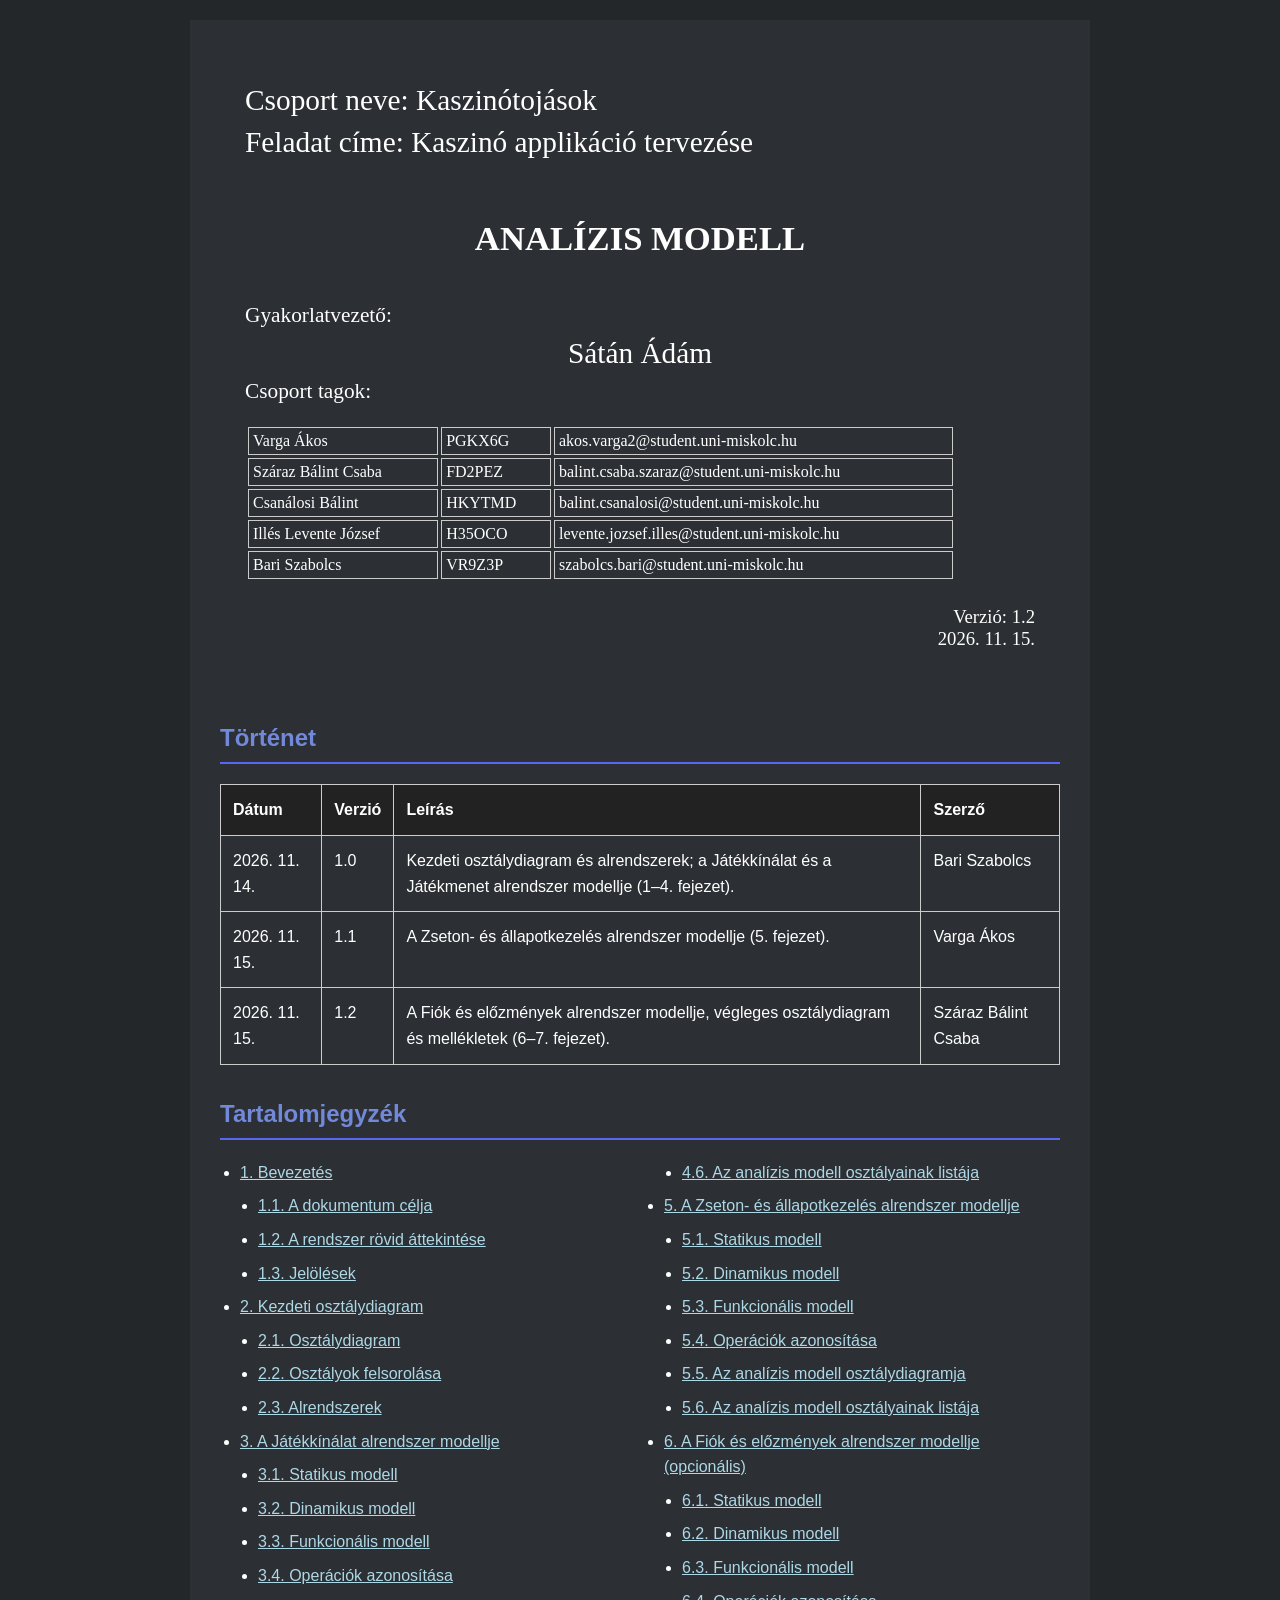
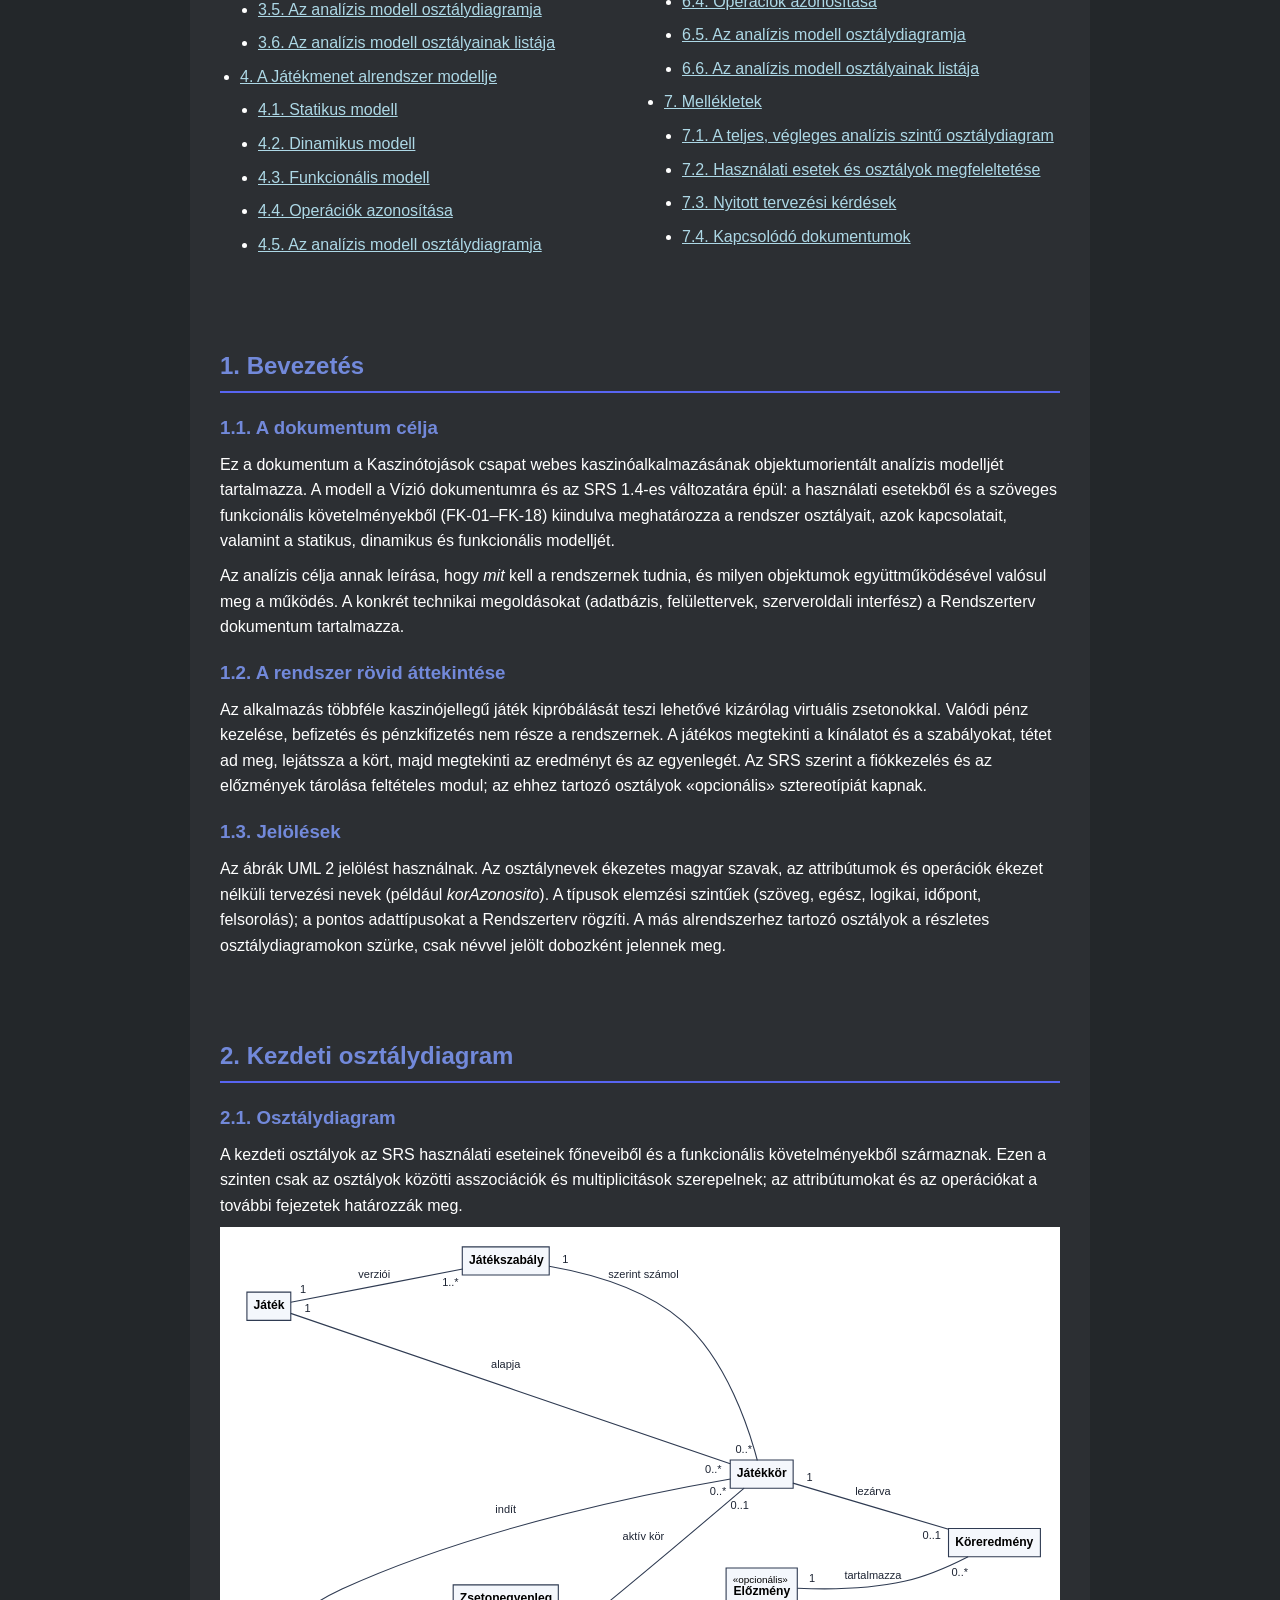
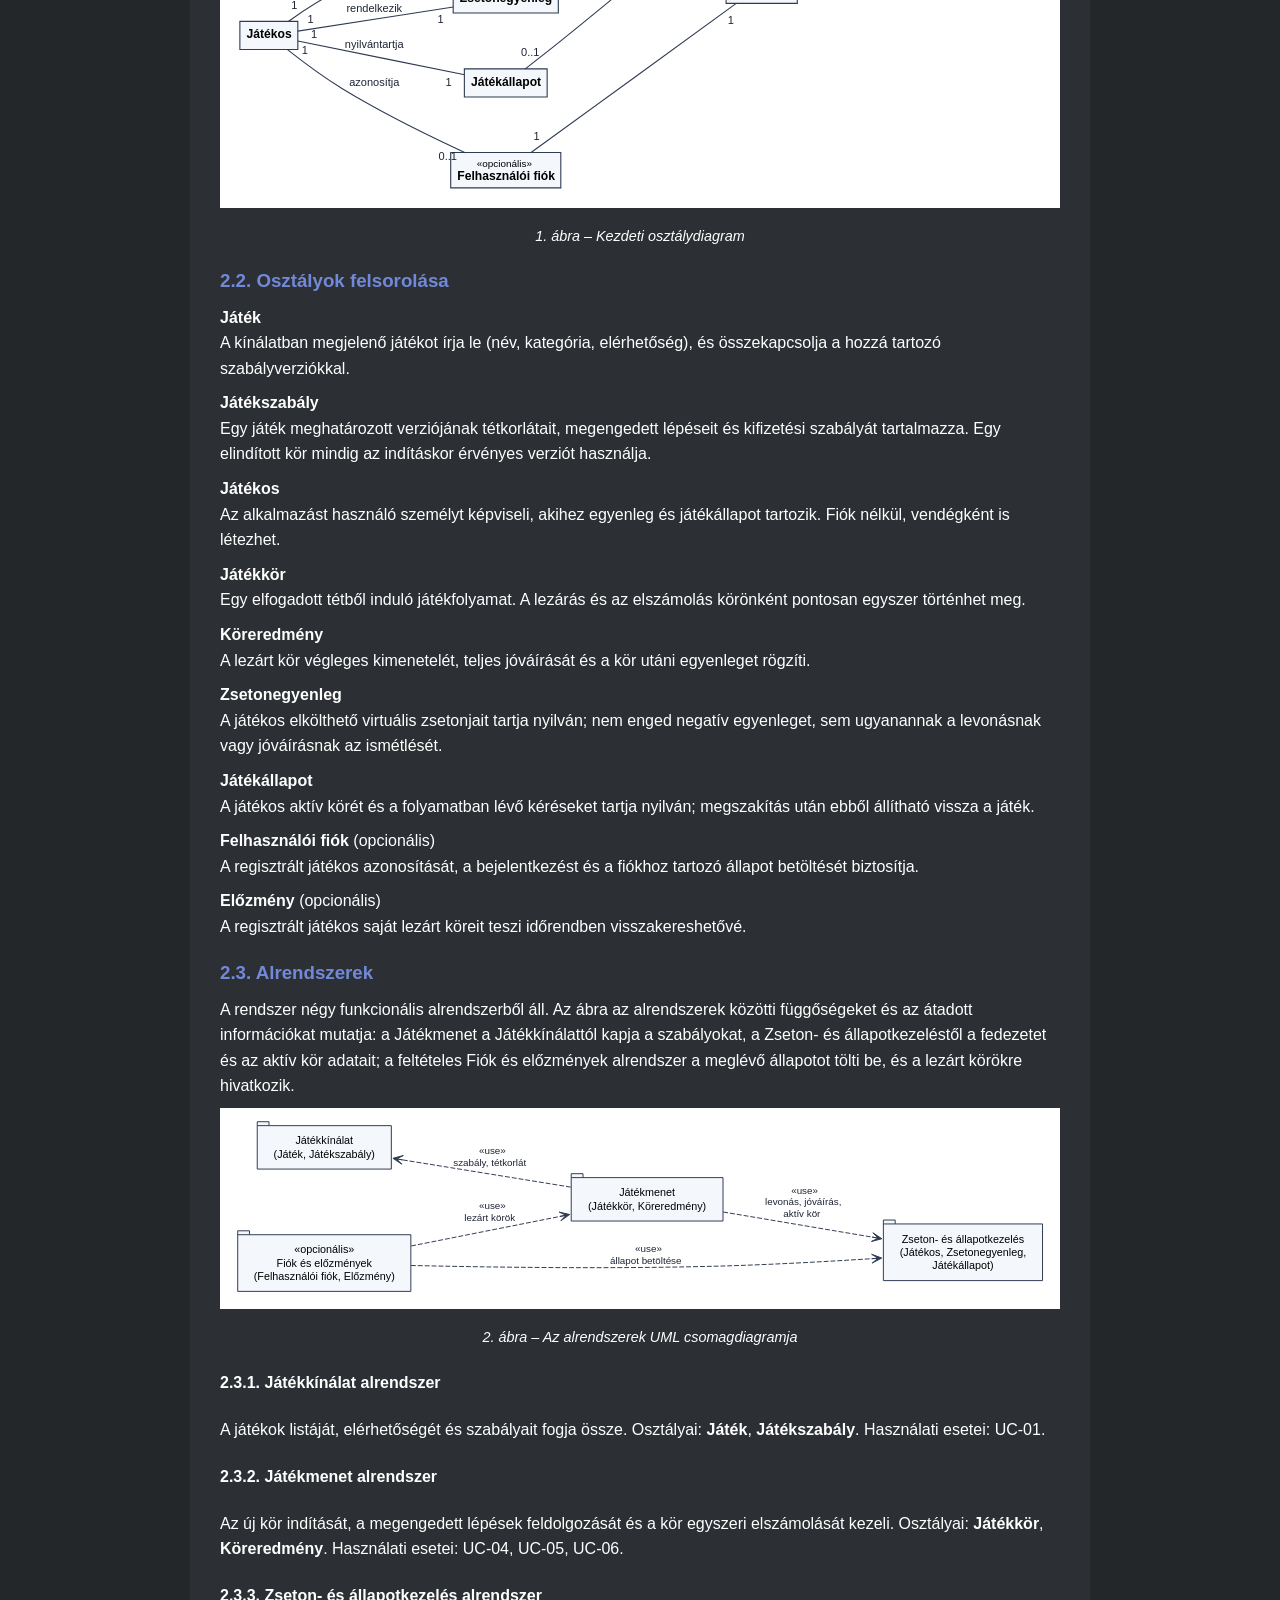
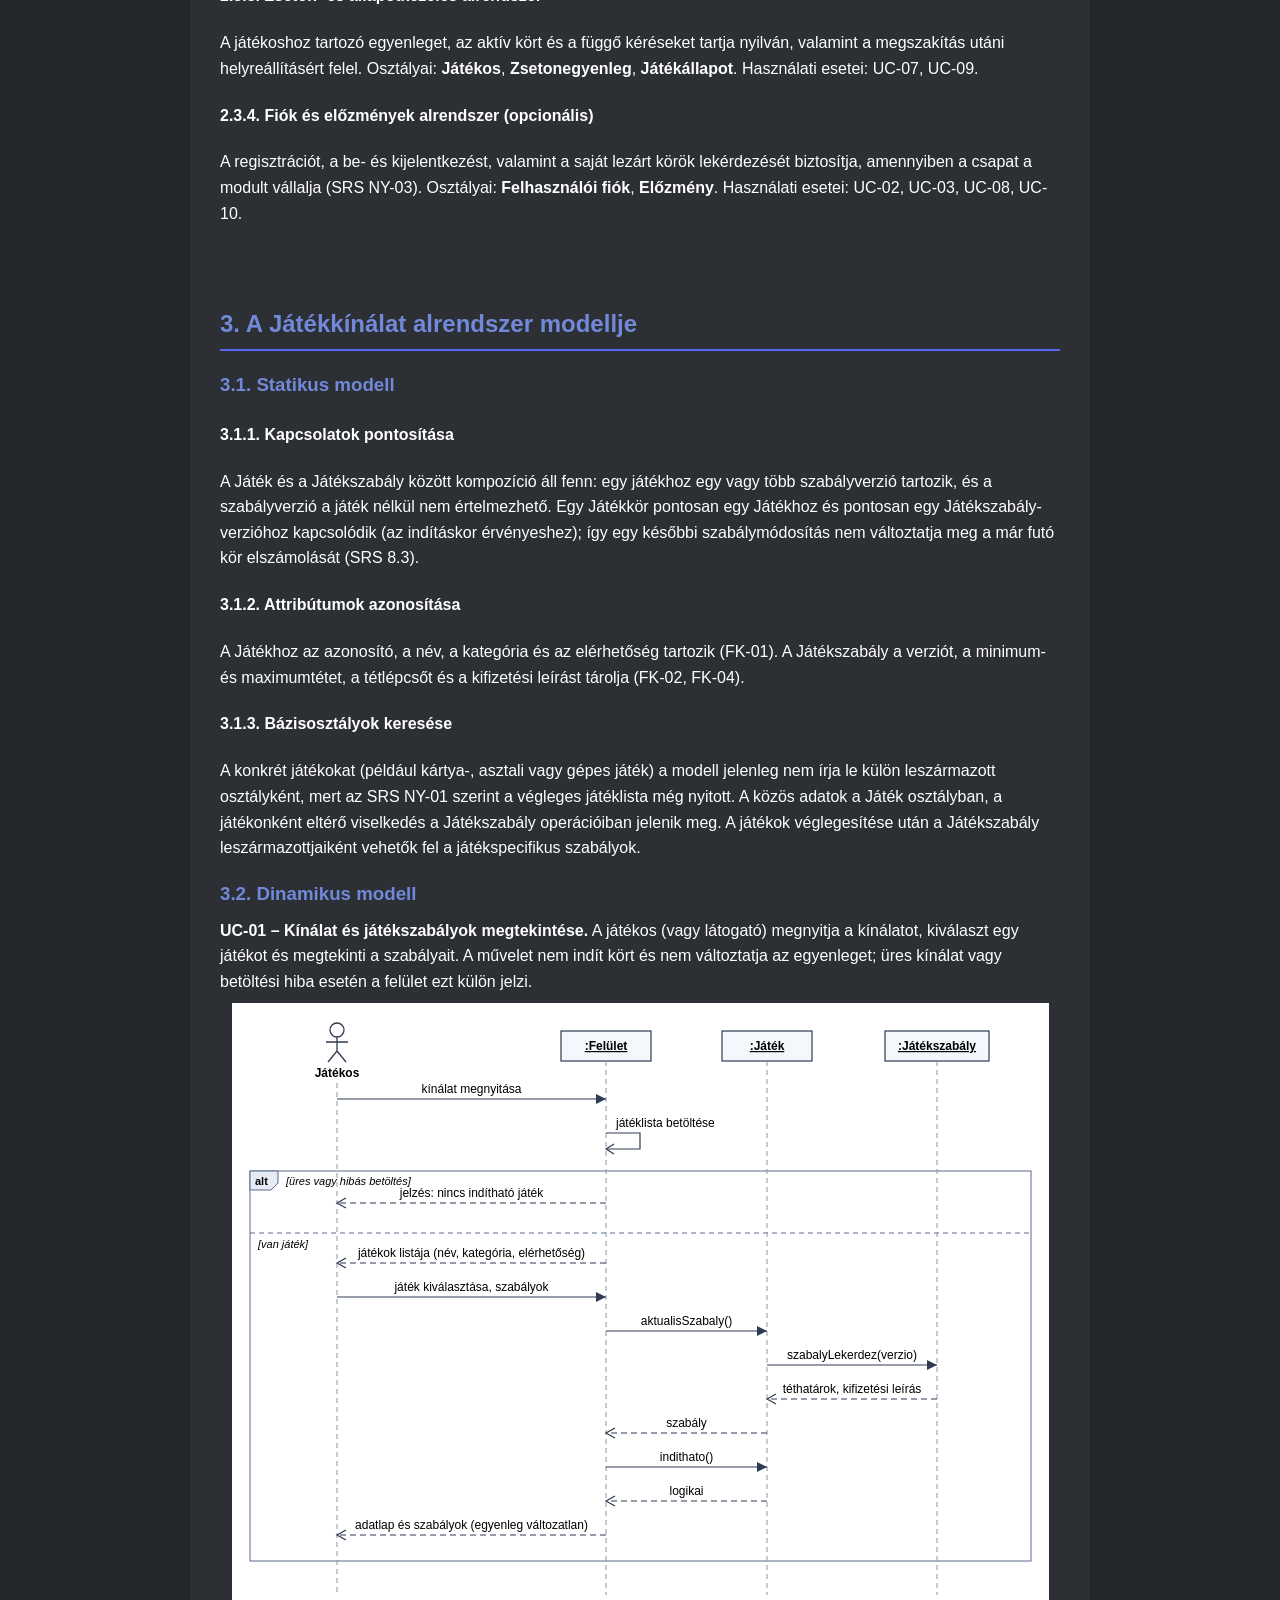
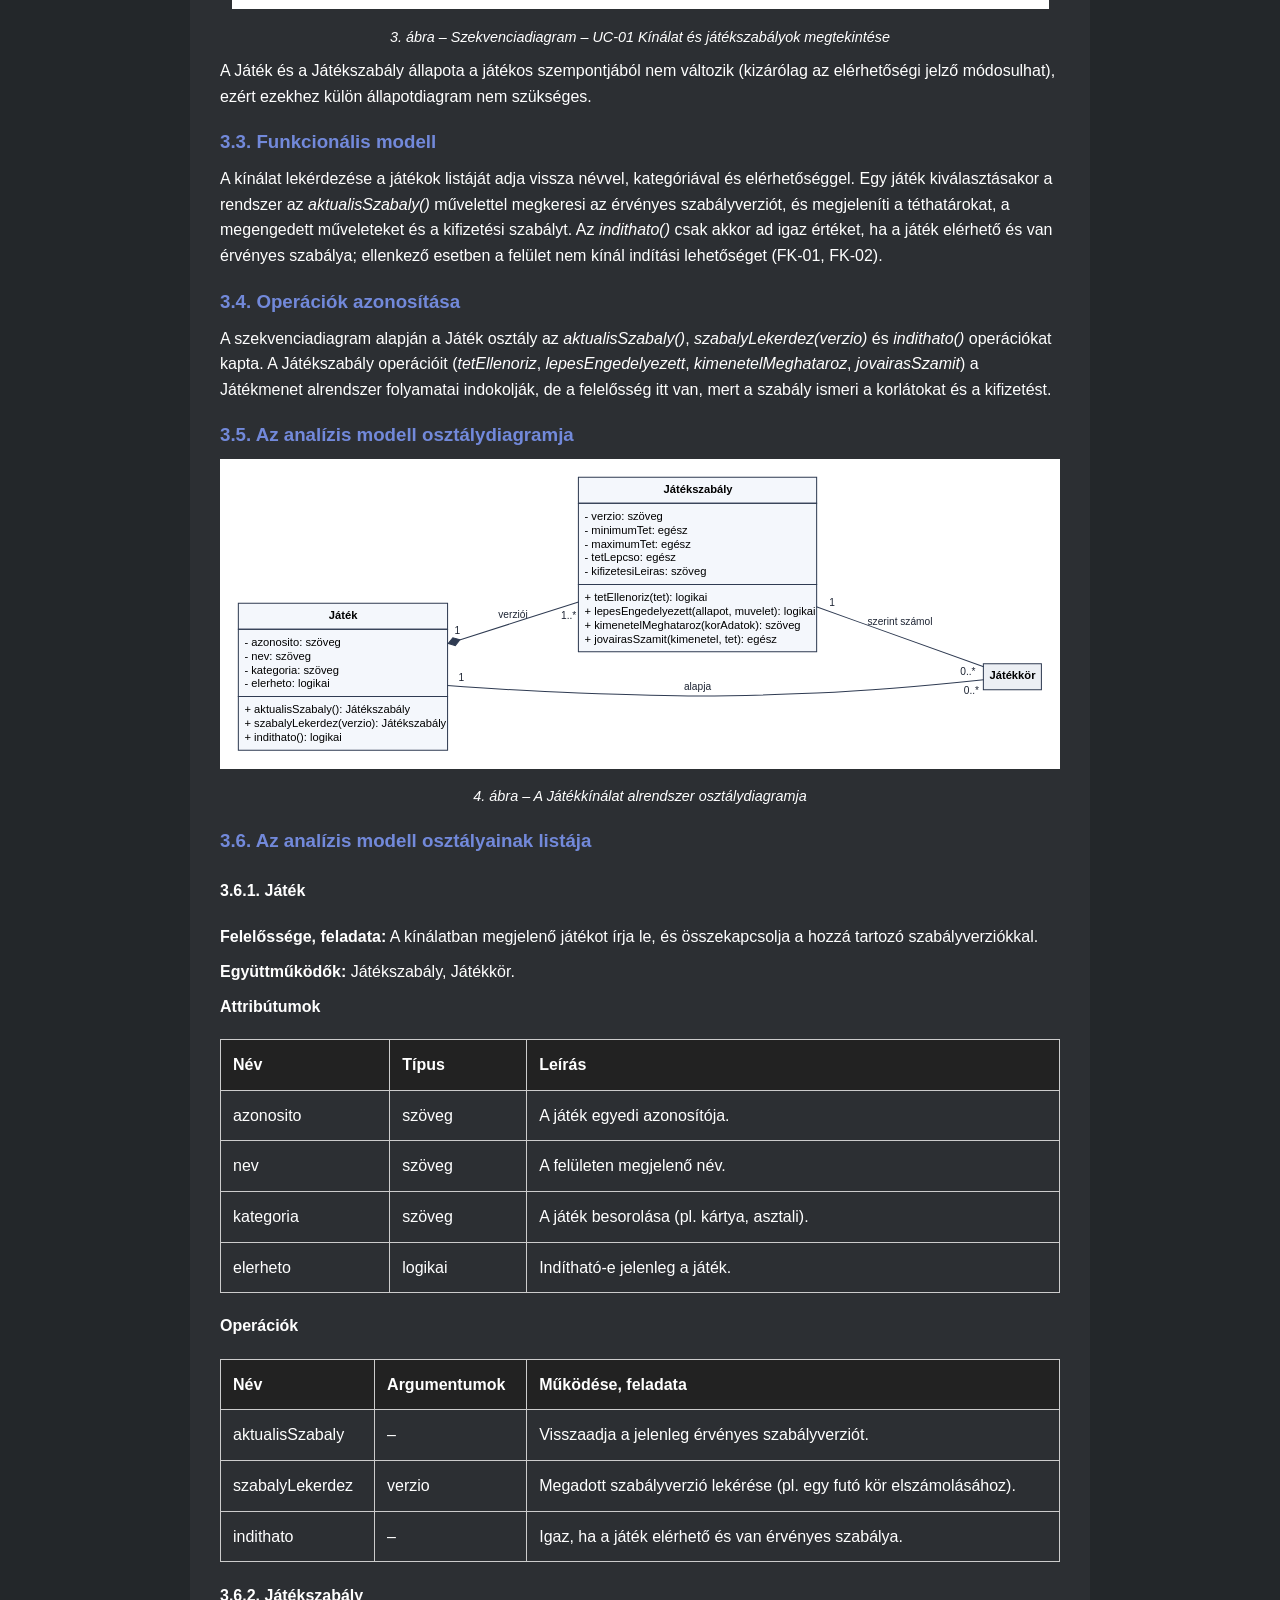
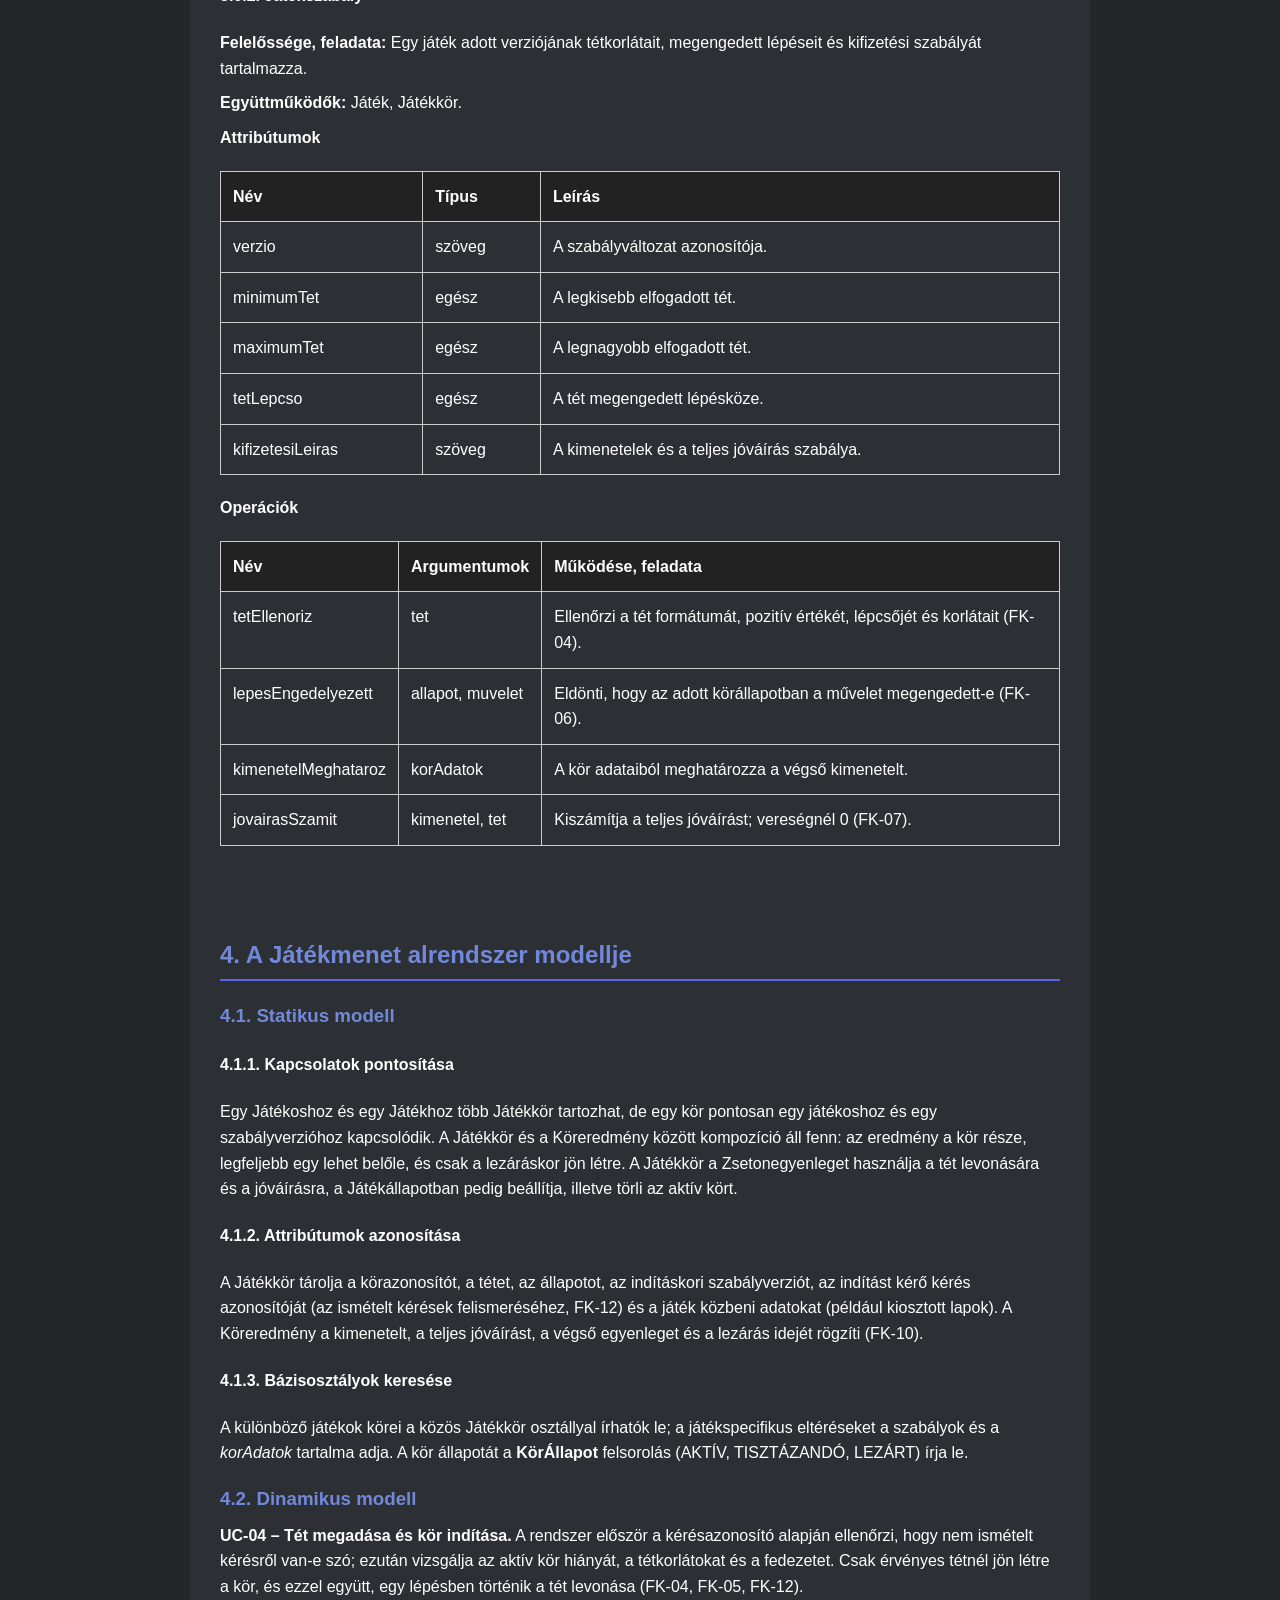
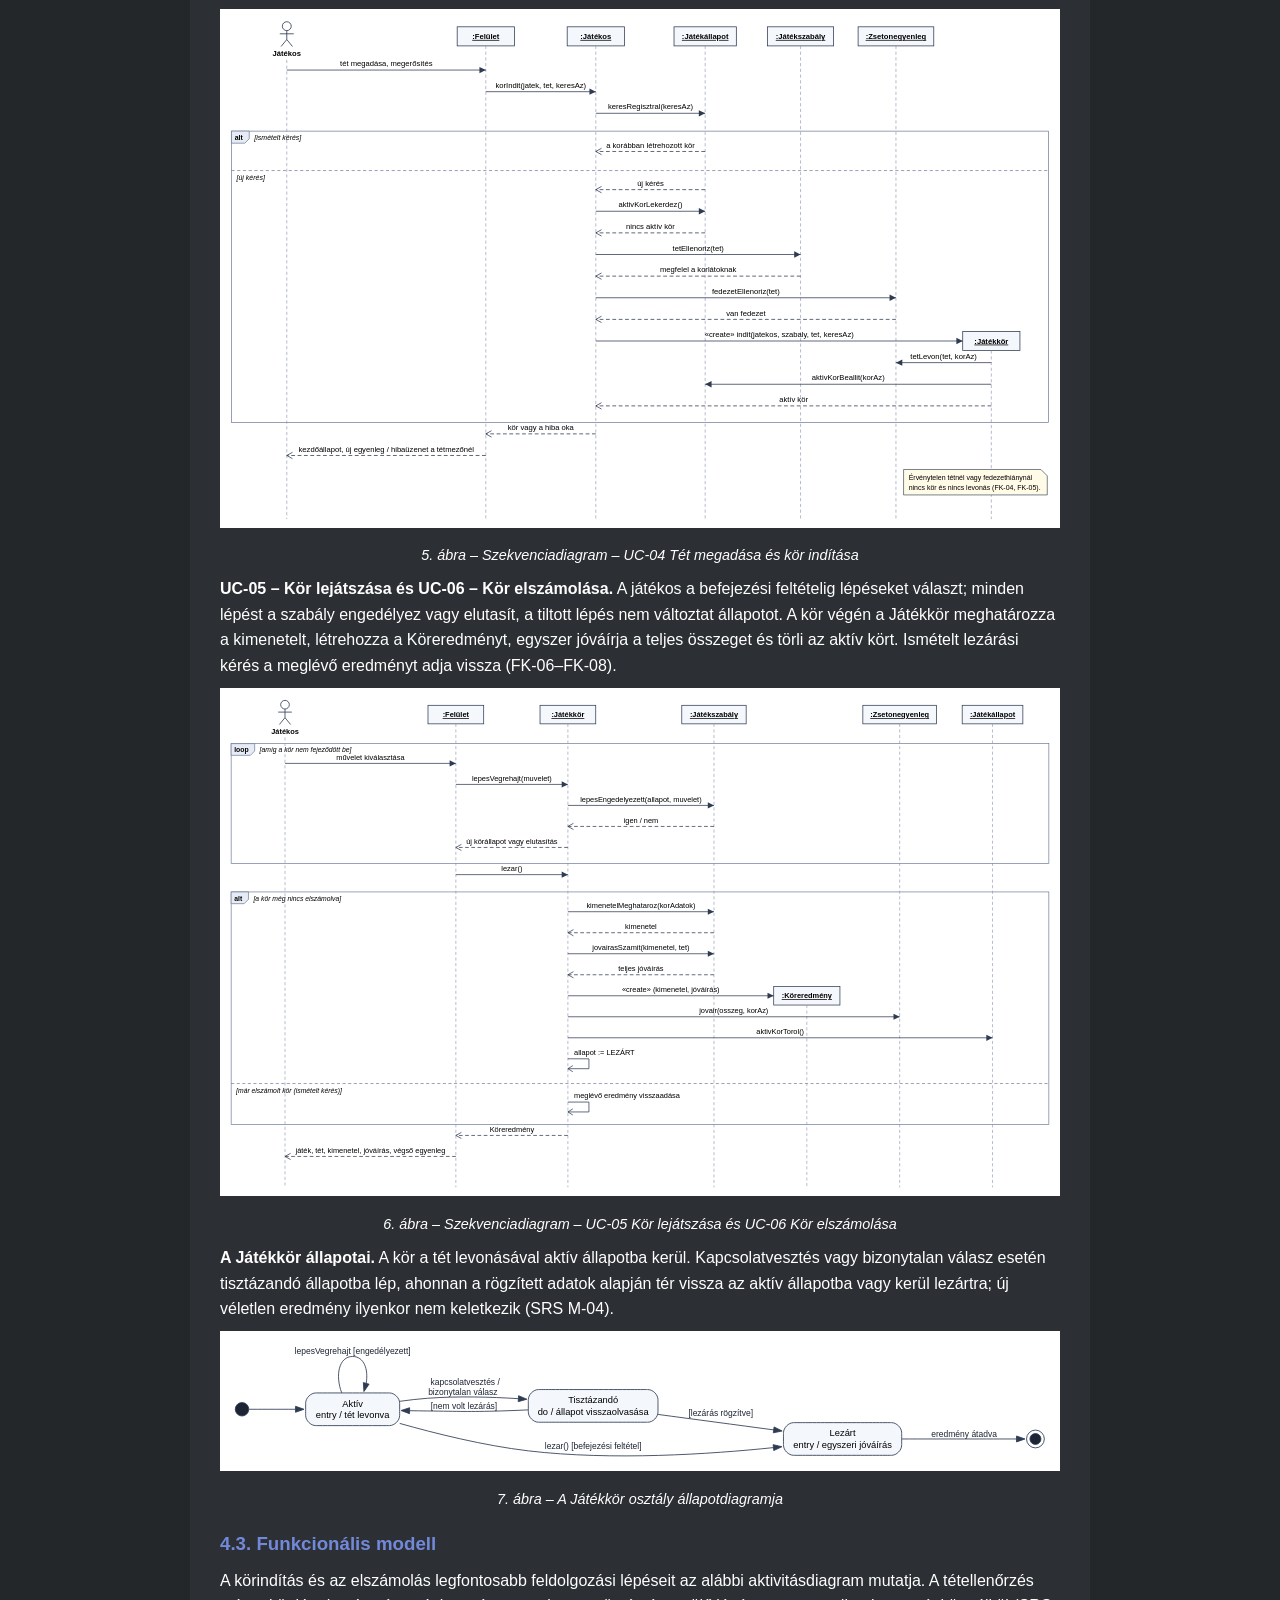
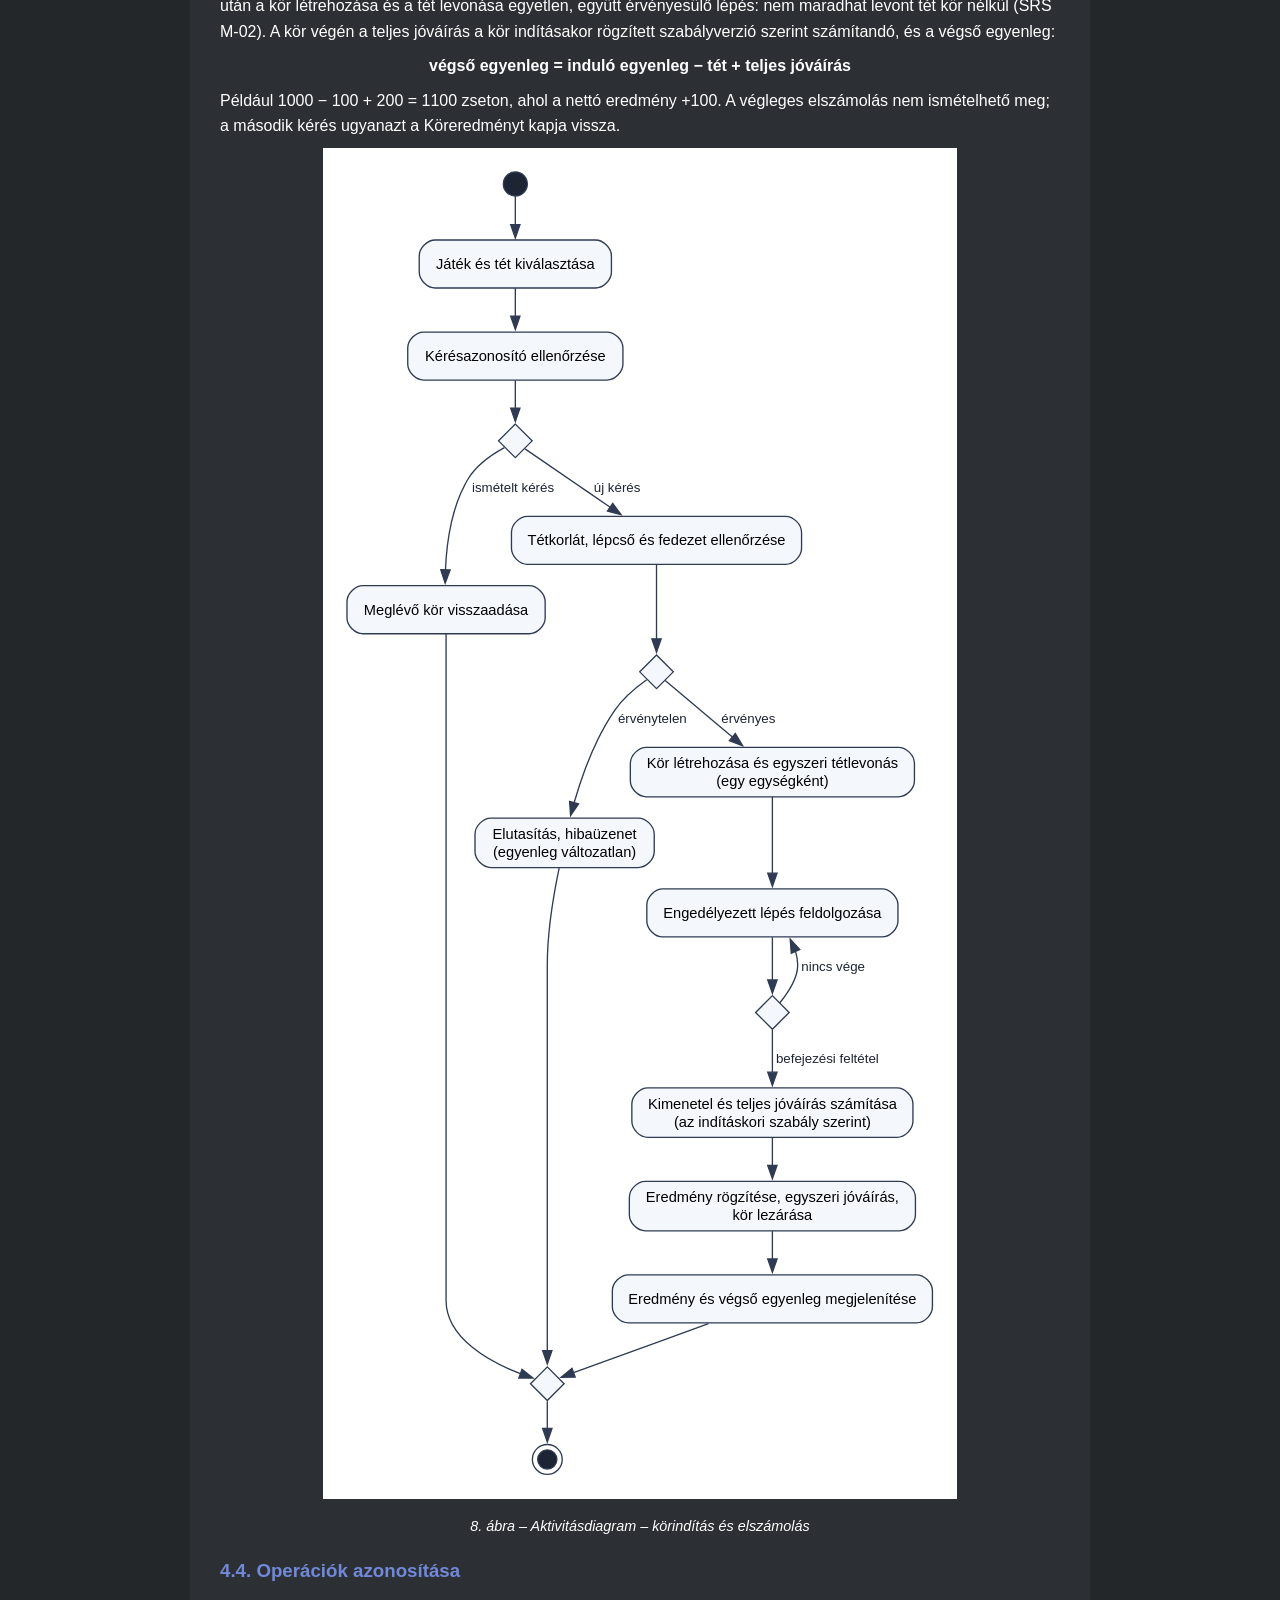
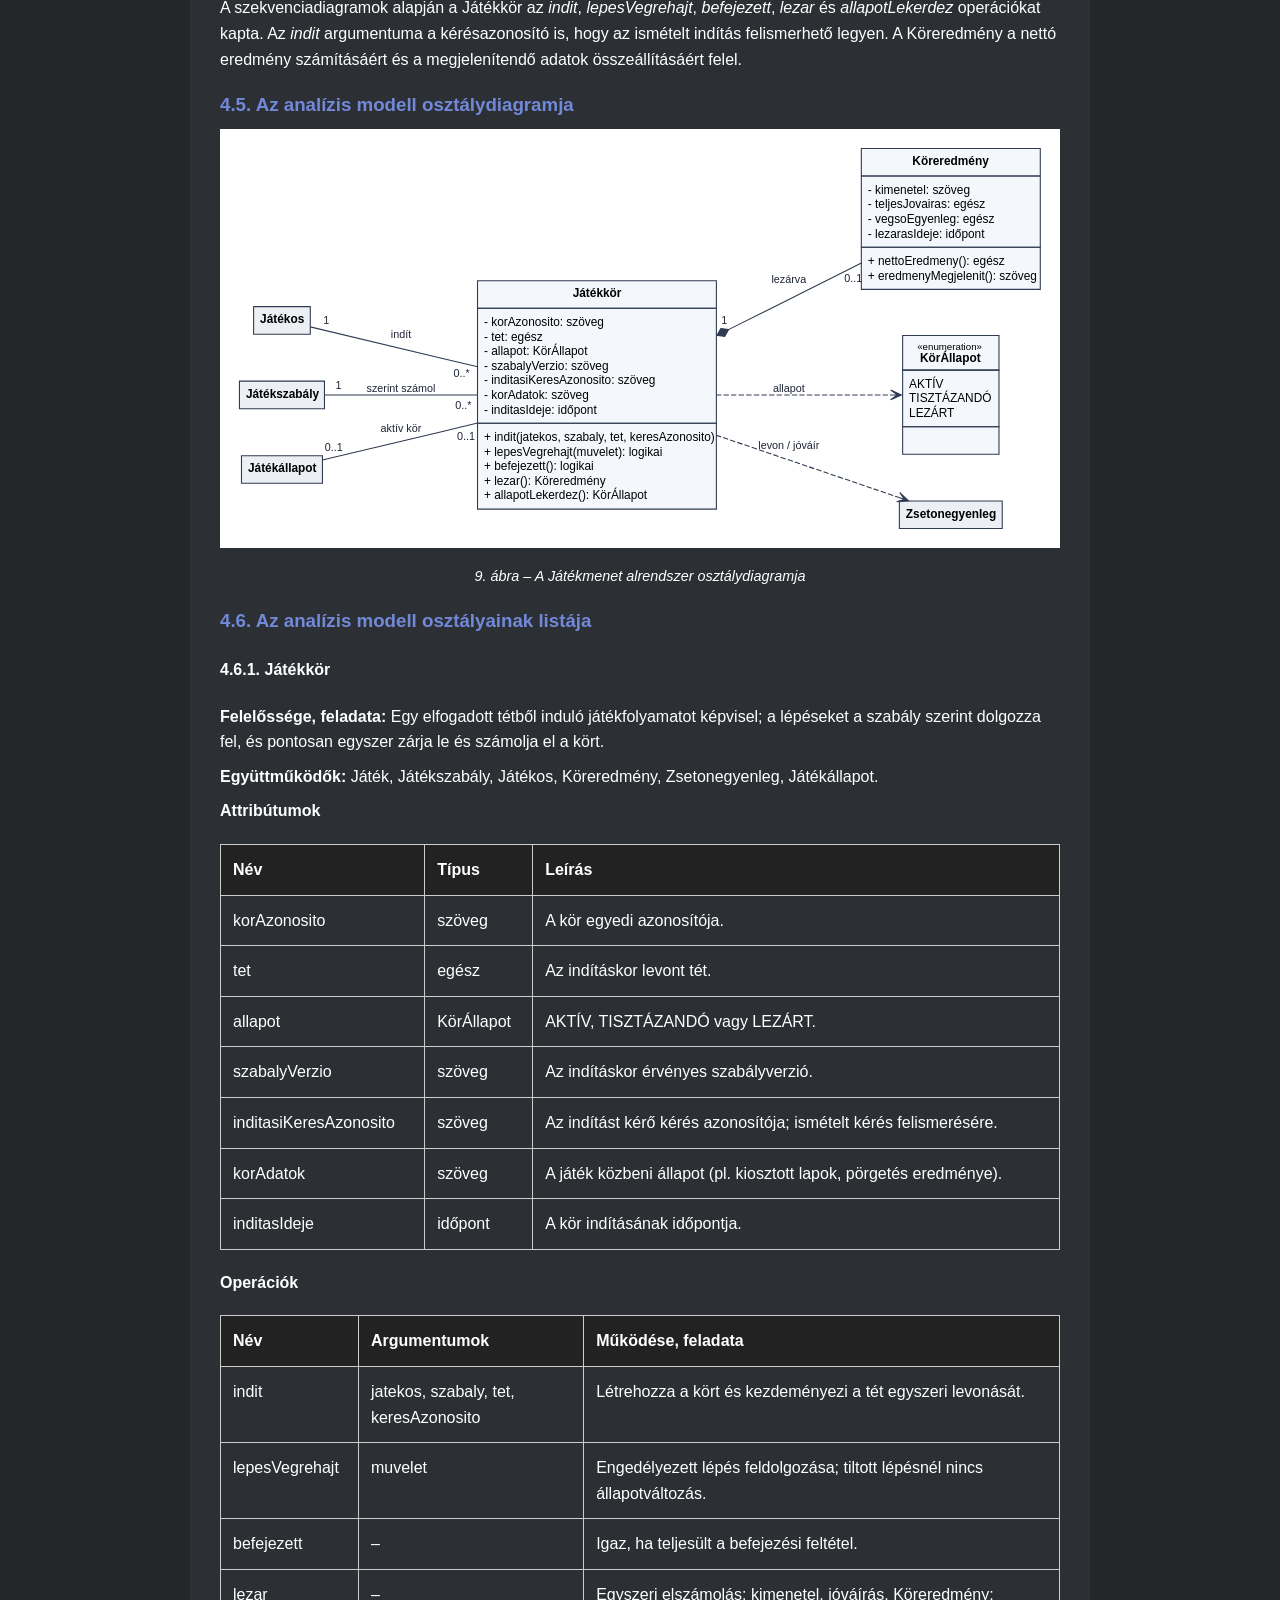
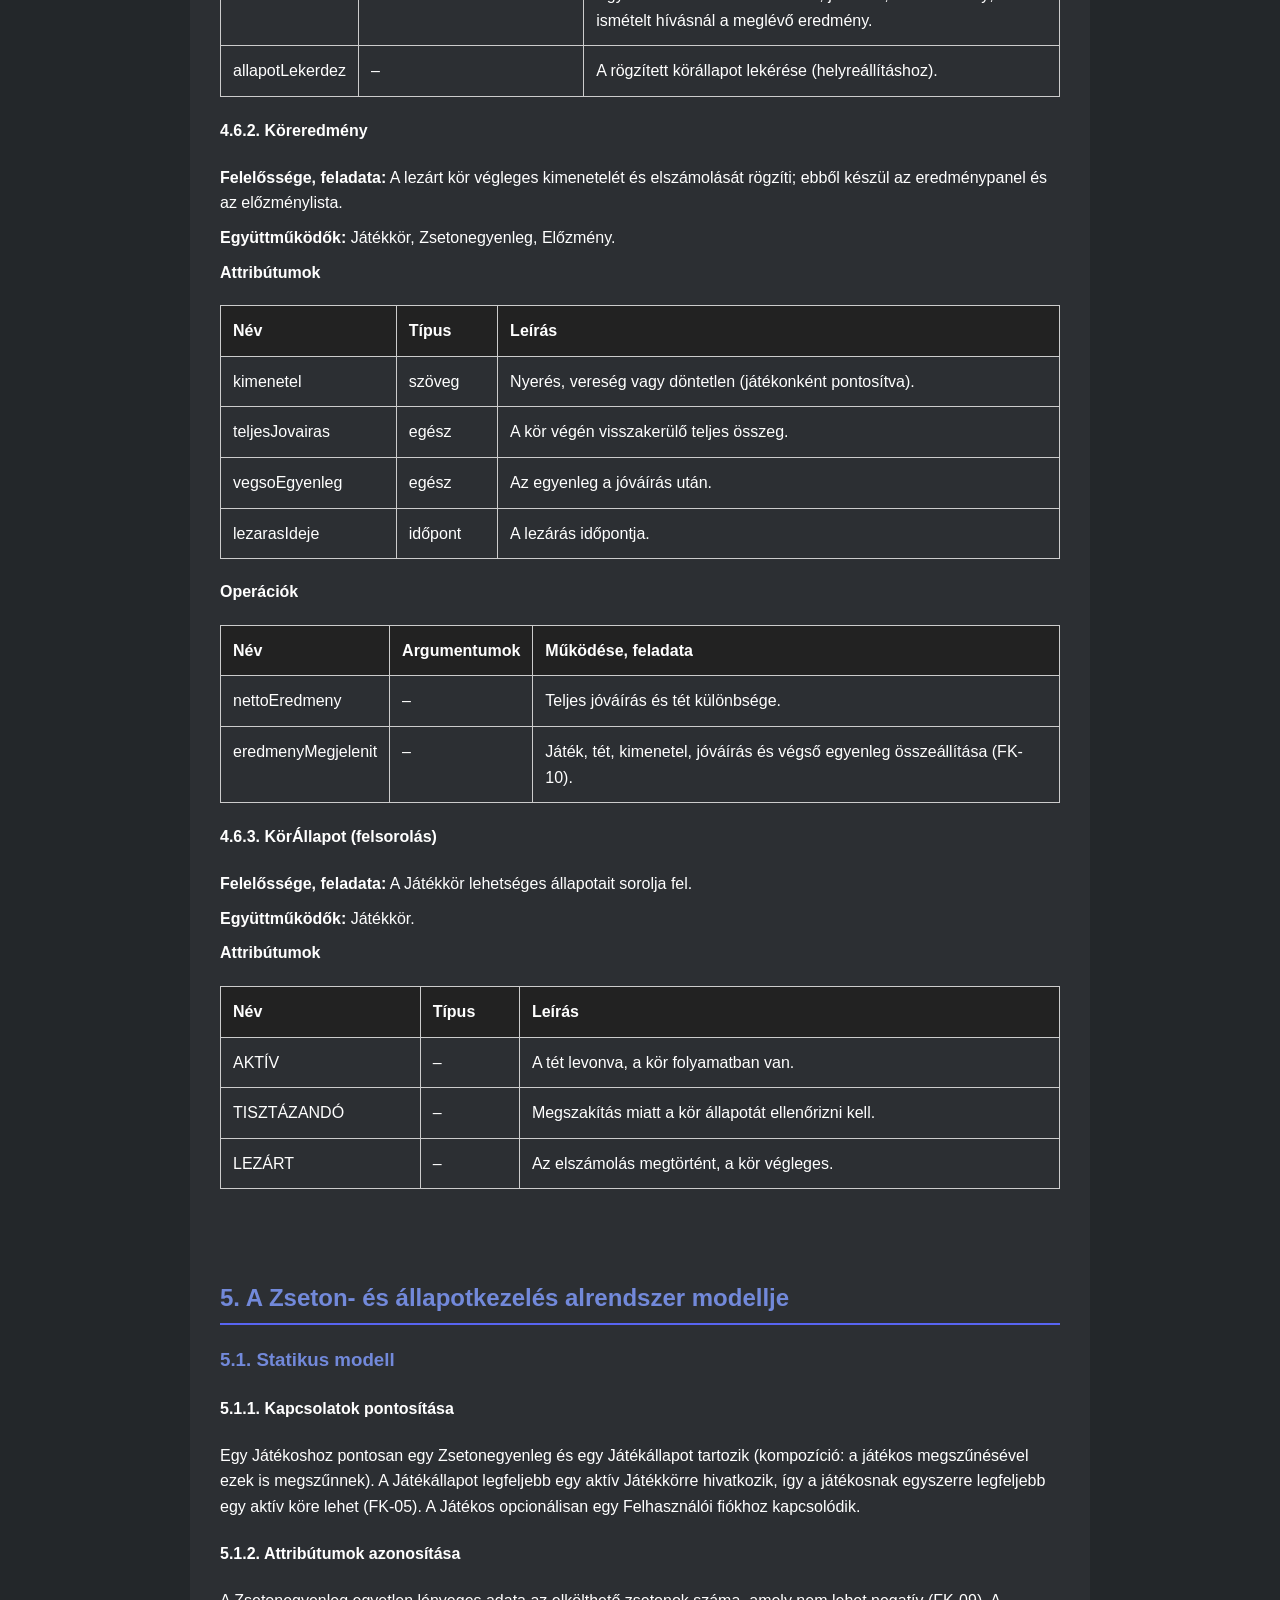
<file: Kaszinotojasok_ANAL12.html>
<!DOCTYPE html>
<html lang="hu">

<head>
  <meta charset="UTF-8">
  <meta name="viewport" content="width=device-width, initial-scale=1.0">
  <title>Kaszinótojások – Analízis modell 1.2</title>
  <link rel="stylesheet" href="style.css">
</head>

<body>
  <main class="container">
    <section class="page cover" id="cimlap">
      <p class="meta">Csoport neve: Kaszinótojások</p>
      <p class="meta">Feladat címe: Kaszinó applikáció tervezése</p>
      <h1>ANALÍZIS MODELL</h1>
      <p class="label">Gyakorlatvezető:</p>
      <p class="teacher">Sátán Ádám</p>
      <p class="label">Csoport tagok:</p>
      <table>
        <tr><td>Varga Ákos</td><td>PGKX6G</td><td>akos.varga2@student.uni-miskolc.hu</td></tr><tr><td>Száraz Bálint Csaba</td><td>FD2PEZ</td><td>balint.csaba.szaraz@student.uni-miskolc.hu</td></tr><tr><td>Csanálosi Bálint</td><td>HKYTMD</td><td>balint.csanalosi@student.uni-miskolc.hu</td></tr><tr><td>Illés Levente József</td><td>H35OCO</td><td>levente.jozsef.illes@student.uni-miskolc.hu</td></tr><tr><td>Bari Szabolcs</td><td>VR9Z3P</td><td>szabolcs.bari@student.uni-miskolc.hu</td></tr>
      </table>
      <p class="date">Verzió: 1.2<br>2026. 11. 15.</p>
    </section>
    <section class="page">
      <h2 id="tortenet">Történet</h2>
      <table>
        <thead><tr><th>Dátum</th><th>Verzió</th><th>Leírás</th><th>Szerző</th></tr></thead>
        <tbody><tr><td>2026. 11. 14.</td><td>1.0</td><td>Kezdeti osztálydiagram és alrendszerek; a Játékkínálat és a Játékmenet alrendszer modellje (1–4. fejezet).</td><td>Bari Szabolcs</td></tr><tr><td>2026. 11. 15.</td><td>1.1</td><td>A Zseton- és állapotkezelés alrendszer modellje (5. fejezet).</td><td>Varga Ákos</td></tr><tr><td>2026. 11. 15.</td><td>1.2</td><td>A Fiók és előzmények alrendszer modellje, végleges osztálydiagram és mellékletek (6–7. fejezet).</td><td>Száraz Bálint Csaba</td></tr></tbody>
      </table>
      <h2 id="tartalom">Tartalomjegyzék</h2>
      <ul class="toc">
        <li><a href="#s1">1. Bevezetés</a></li>
        <li style="margin-left:18px"><a href="#s1-1">1.1. A dokumentum célja</a></li>
        <li style="margin-left:18px"><a href="#s1-2">1.2. A rendszer rövid áttekintése</a></li>
        <li style="margin-left:18px"><a href="#s1-3">1.3. Jelölések</a></li>
        <li><a href="#s2">2. Kezdeti osztálydiagram</a></li>
        <li style="margin-left:18px"><a href="#s2-1">2.1. Osztálydiagram</a></li>
        <li style="margin-left:18px"><a href="#s2-2">2.2. Osztályok felsorolása</a></li>
        <li style="margin-left:18px"><a href="#s2-3">2.3. Alrendszerek</a></li>
        <li><a href="#s3">3. A Játékkínálat alrendszer modellje</a></li>
        <li style="margin-left:18px"><a href="#s3-1">3.1. Statikus modell</a></li>
        <li style="margin-left:18px"><a href="#s3-2">3.2. Dinamikus modell</a></li>
        <li style="margin-left:18px"><a href="#s3-3">3.3. Funkcionális modell</a></li>
        <li style="margin-left:18px"><a href="#s3-4">3.4. Operációk azonosítása</a></li>
        <li style="margin-left:18px"><a href="#s3-5">3.5. Az analízis modell osztálydiagramja</a></li>
        <li style="margin-left:18px"><a href="#s3-6">3.6. Az analízis modell osztályainak listája</a></li>
        <li><a href="#s4">4. A Játékmenet alrendszer modellje</a></li>
        <li style="margin-left:18px"><a href="#s4-1">4.1. Statikus modell</a></li>
        <li style="margin-left:18px"><a href="#s4-2">4.2. Dinamikus modell</a></li>
        <li style="margin-left:18px"><a href="#s4-3">4.3. Funkcionális modell</a></li>
        <li style="margin-left:18px"><a href="#s4-4">4.4. Operációk azonosítása</a></li>
        <li style="margin-left:18px"><a href="#s4-5">4.5. Az analízis modell osztálydiagramja</a></li>
        <li style="margin-left:18px"><a href="#s4-6">4.6. Az analízis modell osztályainak listája</a></li>
        <li><a href="#s5">5. A Zseton- és állapotkezelés alrendszer modellje</a></li>
        <li style="margin-left:18px"><a href="#s5-1">5.1. Statikus modell</a></li>
        <li style="margin-left:18px"><a href="#s5-2">5.2. Dinamikus modell</a></li>
        <li style="margin-left:18px"><a href="#s5-3">5.3. Funkcionális modell</a></li>
        <li style="margin-left:18px"><a href="#s5-4">5.4. Operációk azonosítása</a></li>
        <li style="margin-left:18px"><a href="#s5-5">5.5. Az analízis modell osztálydiagramja</a></li>
        <li style="margin-left:18px"><a href="#s5-6">5.6. Az analízis modell osztályainak listája</a></li>
        <li><a href="#s6">6. A Fiók és előzmények alrendszer modellje (opcionális)</a></li>
        <li style="margin-left:18px"><a href="#s6-1">6.1. Statikus modell</a></li>
        <li style="margin-left:18px"><a href="#s6-2">6.2. Dinamikus modell</a></li>
        <li style="margin-left:18px"><a href="#s6-3">6.3. Funkcionális modell</a></li>
        <li style="margin-left:18px"><a href="#s6-4">6.4. Operációk azonosítása</a></li>
        <li style="margin-left:18px"><a href="#s6-5">6.5. Az analízis modell osztálydiagramja</a></li>
        <li style="margin-left:18px"><a href="#s6-6">6.6. Az analízis modell osztályainak listája</a></li>
        <li><a href="#s7">7. Mellékletek</a></li>
        <li style="margin-left:18px"><a href="#s7-1">7.1. A teljes, végleges analízis szintű osztálydiagram</a></li>
        <li style="margin-left:18px"><a href="#s7-2">7.2. Használati esetek és osztályok megfeleltetése</a></li>
        <li style="margin-left:18px"><a href="#s7-3">7.3. Nyitott tervezési kérdések</a></li>
        <li style="margin-left:18px"><a href="#s7-4">7.4. Kapcsolódó dokumentumok</a></li>
      </ul>
    </section>
    <section class="page">
      <h2 id="s1">1. Bevezetés</h2>
      <h3 id="s1-1">1.1. A dokumentum célja</h3>
      <p>Ez a dokumentum a Kaszinótojások csapat webes kaszinóalkalmazásának objektumorientált analízis modelljét tartalmazza. A modell a Vízió dokumentumra és az SRS 1.4-es változatára épül: a használati esetekből és a szöveges funkcionális követelményekből (FK-01–FK-18) kiindulva meghatározza a rendszer osztályait, azok kapcsolatait, valamint a statikus, dinamikus és funkcionális modelljét.</p>
      <p>Az analízis célja annak leírása, hogy <em>mit</em> kell a rendszernek tudnia, és milyen objektumok együttműködésével valósul meg a működés. A konkrét technikai megoldásokat (adatbázis, felülettervek, szerveroldali interfész) a Rendszerterv dokumentum tartalmazza.</p>
      <h3 id="s1-2">1.2. A rendszer rövid áttekintése</h3>
      <p>Az alkalmazás többféle kaszinójellegű játék kipróbálását teszi lehetővé kizárólag virtuális zsetonokkal. Valódi pénz kezelése, befizetés és pénzkifizetés nem része a rendszernek. A játékos megtekinti a kínálatot és a szabályokat, tétet ad meg, lejátssza a kört, majd megtekinti az eredményt és az egyenlegét. Az SRS szerint a fiókkezelés és az előzmények tárolása feltételes modul; az ehhez tartozó osztályok «opcionális» sztereotípiát kapnak.</p>
      <h3 id="s1-3">1.3. Jelölések</h3>
      <p>Az ábrák UML 2 jelölést használnak. Az osztálynevek ékezetes magyar szavak, az attribútumok és operációk ékezet nélküli tervezési nevek (például <em>korAzonosito</em>). A típusok elemzési szintűek (szöveg, egész, logikai, időpont, felsorolás); a pontos adattípusokat a Rendszerterv rögzíti. A más alrendszerhez tartozó osztályok a részletes osztálydiagramokon szürke, csak névvel jelölt dobozként jelennek meg.</p>

    </section>

    <section class="page">
      <h2 id="s2">2. Kezdeti osztálydiagram</h2>
      <h3 id="s2-1">2.1. Osztálydiagram</h3>
      <p>A kezdeti osztályok az SRS használati eseteinek főneveiből és a funkcionális követelményekből származnak. Ezen a szinten csak az osztályok közötti asszociációk és multiplicitások szerepelnek; az attribútumokat és az operációkat a további fejezetek határozzák meg.</p>
<p style="text-align:center"><a href="abra/anal_01_kezdeti_osztalydiagram.svg"><img src="abra/anal_01_kezdeti_osztalydiagram.svg" alt="Kezdeti osztálydiagram" style="max-width:100%;height:auto;background:#fff;"></a></p>
<p class="small" style="text-align:center"><em>1. ábra – Kezdeti osztálydiagram</em></p>

      <h3 id="s2-2">2.2. Osztályok felsorolása</h3>
      <p><strong>Játék</strong><br>A kínálatban megjelenő játékot írja le (név, kategória, elérhetőség), és összekapcsolja a hozzá tartozó szabályverziókkal.</p>
      <p><strong>Játékszabály</strong><br>Egy játék meghatározott verziójának tétkorlátait, megengedett lépéseit és kifizetési szabályát tartalmazza. Egy elindított kör mindig az indításkor érvényes verziót használja.</p>
      <p><strong>Játékos</strong><br>Az alkalmazást használó személyt képviseli, akihez egyenleg és játékállapot tartozik. Fiók nélkül, vendégként is létezhet.</p>
      <p><strong>Játékkör</strong><br>Egy elfogadott tétből induló játékfolyamat. A lezárás és az elszámolás körönként pontosan egyszer történhet meg.</p>
      <p><strong>Köreredmény</strong><br>A lezárt kör végleges kimenetelét, teljes jóváírását és a kör utáni egyenleget rögzíti.</p>
      <p><strong>Zsetonegyenleg</strong><br>A játékos elkölthető virtuális zsetonjait tartja nyilván; nem enged negatív egyenleget, sem ugyanannak a levonásnak vagy jóváírásnak az ismétlését.</p>
      <p><strong>Játékállapot</strong><br>A játékos aktív körét és a folyamatban lévő kéréseket tartja nyilván; megszakítás után ebből állítható vissza a játék.</p>
      <p><strong>Felhasználói fiók</strong> (opcionális)<br>A regisztrált játékos azonosítását, a bejelentkezést és a fiókhoz tartozó állapot betöltését biztosítja.</p>
      <p><strong>Előzmény</strong> (opcionális)<br>A regisztrált játékos saját lezárt köreit teszi időrendben visszakereshetővé.</p>
      <h3 id="s2-3">2.3. Alrendszerek</h3>
      <p>A rendszer négy funkcionális alrendszerből áll. Az ábra az alrendszerek közötti függőségeket és az átadott információkat mutatja: a Játékmenet a Játékkínálattól kapja a szabályokat, a Zseton- és állapotkezeléstől a fedezetet és az aktív kör adatait; a feltételes Fiók és előzmények alrendszer a meglévő állapotot tölti be, és a lezárt körökre hivatkozik.</p>
<p style="text-align:center"><a href="abra/anal_02_alrendszerek.svg"><img src="abra/anal_02_alrendszerek.svg" alt="Az alrendszerek UML csomagdiagramja" style="max-width:100%;height:auto;background:#fff;"></a></p>
<p class="small" style="text-align:center"><em>2. ábra – Az alrendszerek UML csomagdiagramja</em></p>

      <h4>2.3.1. Játékkínálat alrendszer</h4>
      <p>A játékok listáját, elérhetőségét és szabályait fogja össze. Osztályai: <strong>Játék</strong>, <strong>Játékszabály</strong>. Használati esetei: UC-01.</p>
      <h4>2.3.2. Játékmenet alrendszer</h4>
      <p>Az új kör indítását, a megengedett lépések feldolgozását és a kör egyszeri elszámolását kezeli. Osztályai: <strong>Játékkör</strong>, <strong>Köreredmény</strong>. Használati esetei: UC-04, UC-05, UC-06.</p>
      <h4>2.3.3. Zseton- és állapotkezelés alrendszer</h4>
      <p>A játékoshoz tartozó egyenleget, az aktív kört és a függő kéréseket tartja nyilván, valamint a megszakítás utáni helyreállításért felel. Osztályai: <strong>Játékos</strong>, <strong>Zsetonegyenleg</strong>, <strong>Játékállapot</strong>. Használati esetei: UC-07, UC-09.</p>
      <h4>2.3.4. Fiók és előzmények alrendszer (opcionális)</h4>
      <p>A regisztrációt, a be- és kijelentkezést, valamint a saját lezárt körök lekérdezését biztosítja, amennyiben a csapat a modult vállalja (SRS NY-03). Osztályai: <strong>Felhasználói fiók</strong>, <strong>Előzmény</strong>. Használati esetei: UC-02, UC-03, UC-08, UC-10.</p>

    </section>

    <section class="page">
      <h2 id="s3">3. A Játékkínálat alrendszer modellje</h2>
      <h3 id="s3-1">3.1. Statikus modell</h3>
      <h4>3.1.1. Kapcsolatok pontosítása</h4>
      <p>A Játék és a Játékszabály között kompozíció áll fenn: egy játékhoz egy vagy több szabályverzió tartozik, és a szabályverzió a játék nélkül nem értelmezhető. Egy Játékkör pontosan egy Játékhoz és pontosan egy Játékszabály-verzióhoz kapcsolódik (az indításkor érvényeshez); így egy későbbi szabálymódosítás nem változtatja meg a már futó kör elszámolását (SRS 8.3).</p>
      <h4>3.1.2. Attribútumok azonosítása</h4>
      <p>A Játékhoz az azonosító, a név, a kategória és az elérhetőség tartozik (FK-01). A Játékszabály a verziót, a minimum- és maximumtétet, a tétlépcsőt és a kifizetési leírást tárolja (FK-02, FK-04).</p>
      <h4>3.1.3. Bázisosztályok keresése</h4>
      <p>A konkrét játékokat (például kártya-, asztali vagy gépes játék) a modell jelenleg nem írja le külön leszármazott osztályként, mert az SRS NY-01 szerint a végleges játéklista még nyitott. A közös adatok a Játék osztályban, a játékonként eltérő viselkedés a Játékszabály operációiban jelenik meg. A játékok véglegesítése után a Játékszabály leszármazottjaiként vehetők fel a játékspecifikus szabályok.</p>
      <h3 id="s3-2">3.2. Dinamikus modell</h3>
      <p><strong>UC-01 – Kínálat és játékszabályok megtekintése.</strong> A játékos (vagy látogató) megnyitja a kínálatot, kiválaszt egy játékot és megtekinti a szabályait. A művelet nem indít kört és nem változtatja az egyenleget; üres kínálat vagy betöltési hiba esetén a felület ezt külön jelzi.</p>
<p style="text-align:center"><a href="abra/anal_04_szekv_uc01.svg"><img src="abra/anal_04_szekv_uc01.svg" alt="Szekvenciadiagram – UC-01 Kínálat és játékszabályok megtekintése" style="max-width:100%;height:auto;background:#fff;"></a></p>
<p class="small" style="text-align:center"><em>3. ábra – Szekvenciadiagram – UC-01 Kínálat és játékszabályok megtekintése</em></p>

      <p>A Játék és a Játékszabály állapota a játékos szempontjából nem változik (kizárólag az elérhetőségi jelző módosulhat), ezért ezekhez külön állapotdiagram nem szükséges.</p>
      <h3 id="s3-3">3.3. Funkcionális modell</h3>
      <p>A kínálat lekérdezése a játékok listáját adja vissza névvel, kategóriával és elérhetőséggel. Egy játék kiválasztásakor a rendszer az <em>aktualisSzabaly()</em> művelettel megkeresi az érvényes szabályverziót, és megjeleníti a téthatárokat, a megengedett műveleteket és a kifizetési szabályt. Az <em>indithato()</em> csak akkor ad igaz értéket, ha a játék elérhető és van érvényes szabálya; ellenkező esetben a felület nem kínál indítási lehetőséget (FK-01, FK-02).</p>
      <h3 id="s3-4">3.4. Operációk azonosítása</h3>
      <p>A szekvenciadiagram alapján a Játék osztály az <em>aktualisSzabaly()</em>, <em>szabalyLekerdez(verzio)</em> és <em>indithato()</em> operációkat kapta. A Játékszabály operációit (<em>tetEllenoriz</em>, <em>lepesEngedelyezett</em>, <em>kimenetelMeghataroz</em>, <em>jovairasSzamit</em>) a Játékmenet alrendszer folyamatai indokolják, de a felelősség itt van, mert a szabály ismeri a korlátokat és a kifizetést.</p>
      <h3 id="s3-5">3.5. Az analízis modell osztálydiagramja</h3>
<p style="text-align:center"><a href="abra/anal_03_kinalat_osztalydiagram.svg"><img src="abra/anal_03_kinalat_osztalydiagram.svg" alt="A Játékkínálat alrendszer osztálydiagramja" style="max-width:100%;height:auto;background:#fff;"></a></p>
<p class="small" style="text-align:center"><em>4. ábra – A Játékkínálat alrendszer osztálydiagramja</em></p>

      <h3 id="s3-6">3.6. Az analízis modell osztályainak listája</h3>
<h4 id="c-jatek">3.6.1. Játék</h4>
<p><strong>Felelőssége, feladata:</strong> A kínálatban megjelenő játékot írja le, és összekapcsolja a hozzá tartozó szabályverziókkal.</p>
<p><strong>Együttműködők:</strong> Játékszabály, Játékkör.</p>
<p><strong>Attribútumok</strong></p>
<table><thead><tr><th>Név</th><th>Típus</th><th>Leírás</th></tr></thead><tbody><tr><td>azonosito</td><td>szöveg</td><td>A játék egyedi azonosítója.</td></tr><tr><td>nev</td><td>szöveg</td><td>A felületen megjelenő név.</td></tr><tr><td>kategoria</td><td>szöveg</td><td>A játék besorolása (pl. kártya, asztali).</td></tr><tr><td>elerheto</td><td>logikai</td><td>Indítható-e jelenleg a játék.</td></tr></tbody></table>
<p><strong>Operációk</strong></p>
<table><thead><tr><th>Név</th><th>Argumentumok</th><th>Működése, feladata</th></tr></thead><tbody><tr><td>aktualisSzabaly</td><td>–</td><td>Visszaadja a jelenleg érvényes szabályverziót.</td></tr><tr><td>szabalyLekerdez</td><td>verzio</td><td>Megadott szabályverzió lekérése (pl. egy futó kör elszámolásához).</td></tr><tr><td>indithato</td><td>–</td><td>Igaz, ha a játék elérhető és van érvényes szabálya.</td></tr></tbody></table>
<h4 id="c-szabaly">3.6.2. Játékszabály</h4>
<p><strong>Felelőssége, feladata:</strong> Egy játék adott verziójának tétkorlátait, megengedett lépéseit és kifizetési szabályát tartalmazza.</p>
<p><strong>Együttműködők:</strong> Játék, Játékkör.</p>
<p><strong>Attribútumok</strong></p>
<table><thead><tr><th>Név</th><th>Típus</th><th>Leírás</th></tr></thead><tbody><tr><td>verzio</td><td>szöveg</td><td>A szabályváltozat azonosítója.</td></tr><tr><td>minimumTet</td><td>egész</td><td>A legkisebb elfogadott tét.</td></tr><tr><td>maximumTet</td><td>egész</td><td>A legnagyobb elfogadott tét.</td></tr><tr><td>tetLepcso</td><td>egész</td><td>A tét megengedett lépésköze.</td></tr><tr><td>kifizetesiLeiras</td><td>szöveg</td><td>A kimenetelek és a teljes jóváírás szabálya.</td></tr></tbody></table>
<p><strong>Operációk</strong></p>
<table><thead><tr><th>Név</th><th>Argumentumok</th><th>Működése, feladata</th></tr></thead><tbody><tr><td>tetEllenoriz</td><td>tet</td><td>Ellenőrzi a tét formátumát, pozitív értékét, lépcsőjét és korlátait (FK-04).</td></tr><tr><td>lepesEngedelyezett</td><td>allapot, muvelet</td><td>Eldönti, hogy az adott körállapotban a művelet megengedett-e (FK-06).</td></tr><tr><td>kimenetelMeghataroz</td><td>korAdatok</td><td>A kör adataiból meghatározza a végső kimenetelt.</td></tr><tr><td>jovairasSzamit</td><td>kimenetel, tet</td><td>Kiszámítja a teljes jóváírást; vereségnél 0 (FK-07).</td></tr></tbody></table>

    </section>

    <section class="page">
      <h2 id="s4">4. A Játékmenet alrendszer modellje</h2>
      <h3 id="s4-1">4.1. Statikus modell</h3>
      <h4>4.1.1. Kapcsolatok pontosítása</h4>
      <p>Egy Játékoshoz és egy Játékhoz több Játékkör tartozhat, de egy kör pontosan egy játékoshoz és egy szabályverzióhoz kapcsolódik. A Játékkör és a Köreredmény között kompozíció áll fenn: az eredmény a kör része, legfeljebb egy lehet belőle, és csak a lezáráskor jön létre. A Játékkör a Zsetonegyenleget használja a tét levonására és a jóváírásra, a Játékállapotban pedig beállítja, illetve törli az aktív kört.</p>
      <h4>4.1.2. Attribútumok azonosítása</h4>
      <p>A Játékkör tárolja a körazonosítót, a tétet, az állapotot, az indításkori szabályverziót, az indítást kérő kérés azonosítóját (az ismételt kérések felismeréséhez, FK-12) és a játék közbeni adatokat (például kiosztott lapok). A Köreredmény a kimenetelt, a teljes jóváírást, a végső egyenleget és a lezárás idejét rögzíti (FK-10).</p>
      <h4>4.1.3. Bázisosztályok keresése</h4>
      <p>A különböző játékok körei a közös Játékkör osztállyal írhatók le; a játékspecifikus eltéréseket a szabályok és a <em>korAdatok</em> tartalma adja. A kör állapotát a <strong>KörÁllapot</strong> felsorolás (AKTÍV, TISZTÁZANDÓ, LEZÁRT) írja le.</p>
      <h3 id="s4-2">4.2. Dinamikus modell</h3>
      <p><strong>UC-04 – Tét megadása és kör indítása.</strong> A rendszer először a kérésazonosító alapján ellenőrzi, hogy nem ismételt kérésről van-e szó; ezután vizsgálja az aktív kör hiányát, a tétkorlátokat és a fedezetet. Csak érvényes tétnél jön létre a kör, és ezzel együtt, egy lépésben történik a tét levonása (FK-04, FK-05, FK-12).</p>
<p style="text-align:center"><a href="abra/anal_06_szekv_uc04.svg"><img src="abra/anal_06_szekv_uc04.svg" alt="Szekvenciadiagram – UC-04 Tét megadása és kör indítása" style="max-width:100%;height:auto;background:#fff;"></a></p>
<p class="small" style="text-align:center"><em>5. ábra – Szekvenciadiagram – UC-04 Tét megadása és kör indítása</em></p>

      <p><strong>UC-05 – Kör lejátszása és UC-06 – Kör elszámolása.</strong> A játékos a befejezési feltételig lépéseket választ; minden lépést a szabály engedélyez vagy elutasít, a tiltott lépés nem változtat állapotot. A kör végén a Játékkör meghatározza a kimenetelt, létrehozza a Köreredményt, egyszer jóváírja a teljes összeget és törli az aktív kört. Ismételt lezárási kérés a meglévő eredményt adja vissza (FK-06–FK-08).</p>
<p style="text-align:center"><a href="abra/anal_07_szekv_uc05_uc06.svg"><img src="abra/anal_07_szekv_uc05_uc06.svg" alt="Szekvenciadiagram – UC-05 Kör lejátszása és UC-06 Kör elszámolása" style="max-width:100%;height:auto;background:#fff;"></a></p>
<p class="small" style="text-align:center"><em>6. ábra – Szekvenciadiagram – UC-05 Kör lejátszása és UC-06 Kör elszámolása</em></p>

      <p><strong>A Játékkör állapotai.</strong> A kör a tét levonásával aktív állapotba kerül. Kapcsolatvesztés vagy bizonytalan válasz esetén tisztázandó állapotba lép, ahonnan a rögzített adatok alapján tér vissza az aktív állapotba vagy kerül lezártra; új véletlen eredmény ilyenkor nem keletkezik (SRS M-04).</p>
<p style="text-align:center"><a href="abra/anal_08_allapot_jatekkor.svg"><img src="abra/anal_08_allapot_jatekkor.svg" alt="A Játékkör osztály állapotdiagramja" style="max-width:100%;height:auto;background:#fff;"></a></p>
<p class="small" style="text-align:center"><em>7. ábra – A Játékkör osztály állapotdiagramja</em></p>

      <h3 id="s4-3">4.3. Funkcionális modell</h3>
      <p>A körindítás és az elszámolás legfontosabb feldolgozási lépéseit az alábbi aktivitásdiagram mutatja. A tétellenőrzés után a kör létrehozása és a tét levonása egyetlen, együtt érvényesülő lépés: nem maradhat levont tét kör nélkül (SRS M-02). A kör végén a teljes jóváírás a kör indításakor rögzített szabályverzió szerint számítandó, és a végső egyenleg:</p>
      <p style="text-align:center"><strong>végső egyenleg = induló egyenleg − tét + teljes jóváírás</strong></p>
      <p>Például 1000 − 100 + 200 = 1100 zseton, ahol a nettó eredmény +100. A végleges elszámolás nem ismételhető meg; a második kérés ugyanazt a Köreredményt kapja vissza.</p>
<p style="text-align:center"><a href="abra/anal_09_aktivitas_kor.svg"><img src="abra/anal_09_aktivitas_kor.svg" alt="Aktivitásdiagram – körindítás és elszámolás" style="max-width:100%;height:auto;background:#fff;"></a></p>
<p class="small" style="text-align:center"><em>8. ábra – Aktivitásdiagram – körindítás és elszámolás</em></p>

      <h3 id="s4-4">4.4. Operációk azonosítása</h3>
      <p>A szekvenciadiagramok alapján a Játékkör az <em>indit</em>, <em>lepesVegrehajt</em>, <em>befejezett</em>, <em>lezar</em> és <em>allapotLekerdez</em> operációkat kapta. Az <em>indit</em> argumentuma a kérésazonosító is, hogy az ismételt indítás felismerhető legyen. A Köreredmény a nettó eredmény számításáért és a megjelenítendő adatok összeállításáért felel.</p>
      <h3 id="s4-5">4.5. Az analízis modell osztálydiagramja</h3>
<p style="text-align:center"><a href="abra/anal_05_jatekmenet_osztalydiagram.svg"><img src="abra/anal_05_jatekmenet_osztalydiagram.svg" alt="A Játékmenet alrendszer osztálydiagramja" style="max-width:100%;height:auto;background:#fff;"></a></p>
<p class="small" style="text-align:center"><em>9. ábra – A Játékmenet alrendszer osztálydiagramja</em></p>

      <h3 id="s4-6">4.6. Az analízis modell osztályainak listája</h3>
<h4 id="c-kor">4.6.1. Játékkör</h4>
<p><strong>Felelőssége, feladata:</strong> Egy elfogadott tétből induló játékfolyamatot képvisel; a lépéseket a szabály szerint dolgozza fel, és pontosan egyszer zárja le és számolja el a kört.</p>
<p><strong>Együttműködők:</strong> Játék, Játékszabály, Játékos, Köreredmény, Zsetonegyenleg, Játékállapot.</p>
<p><strong>Attribútumok</strong></p>
<table><thead><tr><th>Név</th><th>Típus</th><th>Leírás</th></tr></thead><tbody><tr><td>korAzonosito</td><td>szöveg</td><td>A kör egyedi azonosítója.</td></tr><tr><td>tet</td><td>egész</td><td>Az indításkor levont tét.</td></tr><tr><td>allapot</td><td>KörÁllapot</td><td>AKTÍV, TISZTÁZANDÓ vagy LEZÁRT.</td></tr><tr><td>szabalyVerzio</td><td>szöveg</td><td>Az indításkor érvényes szabályverzió.</td></tr><tr><td>inditasiKeresAzonosito</td><td>szöveg</td><td>Az indítást kérő kérés azonosítója; ismételt kérés felismerésére.</td></tr><tr><td>korAdatok</td><td>szöveg</td><td>A játék közbeni állapot (pl. kiosztott lapok, pörgetés eredménye).</td></tr><tr><td>inditasIdeje</td><td>időpont</td><td>A kör indításának időpontja.</td></tr></tbody></table>
<p><strong>Operációk</strong></p>
<table><thead><tr><th>Név</th><th>Argumentumok</th><th>Működése, feladata</th></tr></thead><tbody><tr><td>indit</td><td>jatekos, szabaly, tet, keresAzonosito</td><td>Létrehozza a kört és kezdeményezi a tét egyszeri levonását.</td></tr><tr><td>lepesVegrehajt</td><td>muvelet</td><td>Engedélyezett lépés feldolgozása; tiltott lépésnél nincs állapotváltozás.</td></tr><tr><td>befejezett</td><td>–</td><td>Igaz, ha teljesült a befejezési feltétel.</td></tr><tr><td>lezar</td><td>–</td><td>Egyszeri elszámolás: kimenetel, jóváírás, Köreredmény; ismételt hívásnál a meglévő eredmény.</td></tr><tr><td>allapotLekerdez</td><td>–</td><td>A rögzített körállapot lekérése (helyreállításhoz).</td></tr></tbody></table>
<h4 id="c-ered">4.6.2. Köreredmény</h4>
<p><strong>Felelőssége, feladata:</strong> A lezárt kör végleges kimenetelét és elszámolását rögzíti; ebből készül az eredménypanel és az előzménylista.</p>
<p><strong>Együttműködők:</strong> Játékkör, Zsetonegyenleg, Előzmény.</p>
<p><strong>Attribútumok</strong></p>
<table><thead><tr><th>Név</th><th>Típus</th><th>Leírás</th></tr></thead><tbody><tr><td>kimenetel</td><td>szöveg</td><td>Nyerés, vereség vagy döntetlen (játékonként pontosítva).</td></tr><tr><td>teljesJovairas</td><td>egész</td><td>A kör végén visszakerülő teljes összeg.</td></tr><tr><td>vegsoEgyenleg</td><td>egész</td><td>Az egyenleg a jóváírás után.</td></tr><tr><td>lezarasIdeje</td><td>időpont</td><td>A lezárás időpontja.</td></tr></tbody></table>
<p><strong>Operációk</strong></p>
<table><thead><tr><th>Név</th><th>Argumentumok</th><th>Működése, feladata</th></tr></thead><tbody><tr><td>nettoEredmeny</td><td>–</td><td>Teljes jóváírás és tét különbsége.</td></tr><tr><td>eredmenyMegjelenit</td><td>–</td><td>Játék, tét, kimenetel, jóváírás és végső egyenleg összeállítása (FK-10).</td></tr></tbody></table>
<h4 id="c-korall">4.6.3. KörÁllapot (felsorolás)</h4>
<p><strong>Felelőssége, feladata:</strong> A Játékkör lehetséges állapotait sorolja fel.</p>
<p><strong>Együttműködők:</strong> Játékkör.</p>
<p><strong>Attribútumok</strong></p>
<table><thead><tr><th>Név</th><th>Típus</th><th>Leírás</th></tr></thead><tbody><tr><td>AKTÍV</td><td>–</td><td>A tét levonva, a kör folyamatban van.</td></tr><tr><td>TISZTÁZANDÓ</td><td>–</td><td>Megszakítás miatt a kör állapotát ellenőrizni kell.</td></tr><tr><td>LEZÁRT</td><td>–</td><td>Az elszámolás megtörtént, a kör végleges.</td></tr></tbody></table>

    </section>

    <section class="page">
      <h2 id="s5">5. A Zseton- és állapotkezelés alrendszer modellje</h2>
      <h3 id="s5-1">5.1. Statikus modell</h3>
      <h4>5.1.1. Kapcsolatok pontosítása</h4>
      <p>Egy Játékoshoz pontosan egy Zsetonegyenleg és egy Játékállapot tartozik (kompozíció: a játékos megszűnésével ezek is megszűnnek). A Játékállapot legfeljebb egy aktív Játékkörre hivatkozik, így a játékosnak egyszerre legfeljebb egy aktív köre lehet (FK-05). A Játékos opcionálisan egy Felhasználói fiókhoz kapcsolódik.</p>
      <h4>5.1.2. Attribútumok azonosítása</h4>
      <p>A Zsetonegyenleg egyetlen lényeges adata az elkölthető zsetonok száma, amely nem lehet negatív (FK-09). A Játékállapot az aktív kör azonosítóját, az utolsó feldolgozott kérés azonosítóját és a függő kérés jelzőt tárolja; ezek teszik lehetővé az ismételt kérések kiszűrését és a helyreállítást (FK-12).</p>
      <h4>5.1.3. Bázisosztályok keresése</h4>
      <p>Az SRS a Regisztrált játékost a Játékos specializált szerepeként írja le. Az analízis modellben ezt nem öröklődés, hanem a Játékos és a Felhasználói fiók közötti 0..1 multiplicitású asszociáció írja le. Ennek előnye, hogy a vendégként kezdett játékos állapota a regisztráció után is ugyanaz az objektum marad, és a közös adatok nem ismétlődnek két osztályban.</p>
      <h3 id="s5-2">5.2. Dinamikus modell</h3>
      <p><strong>UC-07 – Egyenleg és saját adatok megtekintése.</strong> A lekérdezés nem módosít adatot. Lekérdezési hiba esetén a felület hibaüzenetet ad, és nem jelenít meg helyettesítő nulla egyenleget.</p>
<p style="text-align:center"><a href="abra/anal_11_szekv_uc07.svg"><img src="abra/anal_11_szekv_uc07.svg" alt="Szekvenciadiagram – UC-07 Egyenleg és saját adatok megtekintése" style="max-width:100%;height:auto;background:#fff;"></a></p>
<p class="small" style="text-align:center"><em>10. ábra – Szekvenciadiagram – UC-07 Egyenleg és saját adatok megtekintése</em></p>

      <p><strong>UC-09 – Játék elhagyása és helyreállítás.</strong> Aktív kör esetén a rendszer figyelmeztet, hogy a kör és a tét megmarad. Visszatéréskor vagy megszakítás után a Játékállapot a kör- vagy kérésazonosító alapján a rögzített körállapotot olvassa vissza; új kör pusztán a kérés ismétlése miatt nem jön létre.</p>
<p style="text-align:center"><a href="abra/anal_12_szekv_uc09.svg"><img src="abra/anal_12_szekv_uc09.svg" alt="Szekvenciadiagram – UC-09 Játék elhagyása és az állapot helyreállítása" style="max-width:100%;height:auto;background:#fff;"></a></p>
<p class="small" style="text-align:center"><em>11. ábra – Szekvenciadiagram – UC-09 Játék elhagyása és az állapot helyreállítása</em></p>

      <p><strong>A Játékállapot állapotai.</strong> A Játékállapot objektum állapota attól függ, hogy van-e függő indítási kérés vagy aktív kör. Az ismételt, azonos kérésazonosítójú kérés nem okoz állapotváltozást.</p>
<p style="text-align:center"><a href="abra/anal_13_allapot_jatekallapot.svg"><img src="abra/anal_13_allapot_jatekallapot.svg" alt="A Játékállapot osztály állapotdiagramja" style="max-width:100%;height:auto;background:#fff;"></a></p>
<p class="small" style="text-align:center"><em>12. ábra – A Játékállapot osztály állapotdiagramja</em></p>

      <h3 id="s5-3">5.3. Funkcionális modell</h3>
      <p>Az egyenlegkezelés két művelete a tét levonása és a teljes jóváírás. Mindkettő körazonosítóhoz kötött, ezért ugyanahhoz a körhöz legfeljebb egy levonás és egy jóváírás tartozhat; a már rögzített művelet ismétlése a korábbi eredményt adja vissza. Levonás előtt a fedezet ellenőrzése kötelező, az egyenleg nem lehet negatív. A helyreállítás mindig a rögzített adatokból történik, nem új eredmény előállításával (SRS M-03, M-04).</p>
<p style="text-align:center"><a href="abra/anal_14_aktivitas_egyenleg.svg"><img src="abra/anal_14_aktivitas_egyenleg.svg" alt="Aktivitásdiagram – egyenlegmódosítás (levonás, jóváírás)" style="max-width:100%;height:auto;background:#fff;"></a></p>
<p class="small" style="text-align:center"><em>13. ábra – Aktivitásdiagram – egyenlegmódosítás (levonás, jóváírás)</em></p>

      <h3 id="s5-4">5.4. Operációk azonosítása</h3>
      <p>A Zsetonegyenleg a <em>lekerdez</em>, <em>fedezetEllenoriz</em>, <em>tetLevon</em> és <em>jovair</em> operációkat kapta; az utóbbi kettő a körazonosítót is átveszi az ismétlés felismeréséhez. A Játékállapot a kérésnyilvántartás (<em>keresRegisztral</em>), az aktív kör kezelése (<em>aktivKorLekerdez</em>, <em>aktivKorBeallit</em>, <em>aktivKorTorol</em>) és a helyreállítás (<em>allapotHelyreallit</em>) műveleteit kapta. A Játékos a felület felé egységes belépési pontot ad (<em>allapotMegtekint</em>, <em>korIndit</em>, <em>jatekElhagy</em>).</p>
      <h3 id="s5-5">5.5. Az analízis modell osztálydiagramja</h3>
<p style="text-align:center"><a href="abra/anal_10_zseton_osztalydiagram.svg"><img src="abra/anal_10_zseton_osztalydiagram.svg" alt="A Zseton- és állapotkezelés alrendszer osztálydiagramja" style="max-width:100%;height:auto;background:#fff;"></a></p>
<p class="small" style="text-align:center"><em>14. ábra – A Zseton- és állapotkezelés alrendszer osztálydiagramja</em></p>

      <h3 id="s5-6">5.6. Az analízis modell osztályainak listája</h3>
<h4 id="c-jatekos">5.6.1. Játékos</h4>
<p><strong>Felelőssége, feladata:</strong> Az alkalmazást használó személyhez tartozó állapotot fogja össze; vendégként fiók nélkül is létezhet.</p>
<p><strong>Együttműködők:</strong> Játékkör, Zsetonegyenleg, Játékállapot, Felhasználói fiók.</p>
<p><strong>Attribútumok</strong></p>
<table><thead><tr><th>Név</th><th>Típus</th><th>Leírás</th></tr></thead><tbody><tr><td>jatekosAzonosito</td><td>szöveg</td><td>A játékos egyedi azonosítója.</td></tr><tr><td>vendeg</td><td>logikai</td><td>Igaz, ha nincs hozzá fiók.</td></tr></tbody></table>
<p><strong>Operációk</strong></p>
<table><thead><tr><th>Név</th><th>Argumentumok</th><th>Működése, feladata</th></tr></thead><tbody><tr><td>allapotMegtekint</td><td>–</td><td>Egyenleg, aktív tét és (fiók esetén) felhasználónév lekérése (UC-07).</td></tr><tr><td>korIndit</td><td>jatek, tet, keresAzonosito</td><td>Ellenőrzések után új kör indítása (UC-04).</td></tr><tr><td>jatekElhagy</td><td>–</td><td>Visszatérés a kínálatba; aktív kör esetén figyelmeztetés (UC-09).</td></tr></tbody></table>
<h4 id="c-egyenleg">5.6.2. Zsetonegyenleg</h4>
<p><strong>Felelőssége, feladata:</strong> A játékos elkölthető virtuális zsetonjait tartja nyilván; nem enged negatív egyenleget, sem ismételt levonást vagy jóváírást.</p>
<p><strong>Együttműködők:</strong> Játékos, Játékkör, Köreredmény.</p>
<p><strong>Attribútumok</strong></p>
<table><thead><tr><th>Név</th><th>Típus</th><th>Leírás</th></tr></thead><tbody><tr><td>elerhetoZseton</td><td>egész</td><td>Az elkölthető zsetonok száma (≥ 0).</td></tr></tbody></table>
<p><strong>Operációk</strong></p>
<table><thead><tr><th>Név</th><th>Argumentumok</th><th>Működése, feladata</th></tr></thead><tbody><tr><td>lekerdez</td><td>–</td><td>Az aktuális egyenleg.</td></tr><tr><td>fedezetEllenoriz</td><td>tet</td><td>Igaz, ha a tét nem nagyobb az egyenlegnél.</td></tr><tr><td>tetLevon</td><td>tet, korAzonosito</td><td>Egyszeri, ellenőrzött tétlevonás a körhöz.</td></tr><tr><td>jovair</td><td>osszeg, korAzonosito</td><td>Egyszeri jóváírás a kör lezárásakor.</td></tr></tbody></table>
<h4 id="c-allapot">5.6.3. Játékállapot</h4>
<p><strong>Felelőssége, feladata:</strong> A játékos aktív körét és a folyamatban lévő kéréseket tartja nyilván; megszakítás után ebből történik a helyreállítás.</p>
<p><strong>Együttműködők:</strong> Játékos, Játékkör, Zsetonegyenleg.</p>
<p><strong>Attribútumok</strong></p>
<table><thead><tr><th>Név</th><th>Típus</th><th>Leírás</th></tr></thead><tbody><tr><td>aktivKorAzonosito</td><td>szöveg [0..1]</td><td>A folyamatban lévő kör azonosítója vagy üres.</td></tr><tr><td>utolsoKeresAzonosito</td><td>szöveg [0..1]</td><td>Az utoljára feldolgozott kérés azonosítója.</td></tr><tr><td>fuggoKeres</td><td>logikai</td><td>Van-e még nem tisztázott kimenetelű kérés.</td></tr></tbody></table>
<p><strong>Operációk</strong></p>
<table><thead><tr><th>Név</th><th>Argumentumok</th><th>Működése, feladata</th></tr></thead><tbody><tr><td>aktivKorLekerdez</td><td>–</td><td>A folyamatban lévő kör megkeresése.</td></tr><tr><td>keresRegisztral</td><td>keresAzonosito</td><td>Új kérés rögzítése; ismételt kérésnél hamis.</td></tr><tr><td>aktivKorBeallit</td><td>korAzonosito</td><td>Az új kör aktívvá tétele.</td></tr><tr><td>aktivKorTorol</td><td>–</td><td>Lezáráskor az aktív kör törlése.</td></tr><tr><td>allapotHelyreallit</td><td>azonosito</td><td>Megszakítás utáni állapottisztázás a rögzített adatokból.</td></tr></tbody></table>

    </section>

    <section class="page">
      <h2 id="s6">6. A Fiók és előzmények alrendszer modellje (opcionális)</h2>
      <h3 id="s6-1">6.1. Statikus modell</h3>
      <h4>6.1.1. Kapcsolatok pontosítása</h4>
      <p>Egy Játékoshoz legfeljebb egy Felhasználói fiók tartozik; a rendszer vendégként, fiók nélkül is használható. A fiókhoz pontosan egy Előzmény tartozik (kompozíció), amely a játékos saját, már lezárt Köreredményeit aggregálja. Az aktív kör nem része az előzménynek (SRS UC-08).</p>
      <h4>6.1.2. Attribútumok azonosítása</h4>
      <p>A Felhasználói fiók a felhasználónevet, a jelszó nem visszafejthető lenyomatát (SRS M-08) és a létrehozás idejét tárolja. A jelszó nyílt szöveges alakban sem tárolásra, sem megjelenítésre nem kerül. Az Előzmény a lezárt körökre mutató hivatkozások listája.</p>
      <h4>6.1.3. Bázisosztályok keresése</h4>
      <p>A Felhasználói fiók nem a Játékos bázisosztálya, hanem opcionálisan hozzá kapcsolódó objektum (lásd 5.1.3). Az Előzmény és a Köreredmény között nincs öröklés: az előzmény csak lekérdezési nézet a lezárt körökre.</p>
      <h3 id="s6-2">6.2. Dinamikus modell</h3>
      <p><strong>UC-02 – Regisztráció.</strong> A rendszer ellenőrzi a kötelező mezőket, a jelszóismétlést és a név egyediségét. Siker esetén pontosan egy fiók és egy kezdőállapot (kezdőzsetonnal) jön létre; hibánál nincs részleges fiók.</p>
<p style="text-align:center"><a href="abra/anal_16_szekv_uc02.svg"><img src="abra/anal_16_szekv_uc02.svg" alt="Szekvenciadiagram – UC-02 Regisztráció" style="max-width:100%;height:auto;background:#fff;"></a></p>
<p class="small" style="text-align:center"><em>15. ábra – Szekvenciadiagram – UC-02 Regisztráció</em></p>

      <p><strong>UC-03 – Bejelentkezés és UC-10 – Kijelentkezés.</strong> Helyes adatoknál a fiókhoz tartozó meglévő állapot töltődik be, új kezdőzseton nélkül; aktív kör esetén a felület a folyamatban lévő körhöz navigál. Kijelentkezéskor a munkamenet megszűnik, de az egyenleg és az aktív kör megmarad.</p>
<p style="text-align:center"><a href="abra/anal_17_szekv_uc03_uc10.svg"><img src="abra/anal_17_szekv_uc03_uc10.svg" alt="Szekvenciadiagram – UC-03 Bejelentkezés és UC-10 Kijelentkezés" style="max-width:100%;height:auto;background:#fff;"></a></p>
<p class="small" style="text-align:center"><em>16. ábra – Szekvenciadiagram – UC-03 Bejelentkezés és UC-10 Kijelentkezés</em></p>

      <p><strong>UC-08 – Korábbi eredmények megtekintése.</strong> A bejelentkezett játékos saját lezárt körei a legújabbal kezdve, oldalanként legfeljebb 50 rekordban jelennek meg (SRS T-06). Az üres lista és a lekérdezési hiba külön üzenetet kap.</p>
<p style="text-align:center"><a href="abra/anal_18_szekv_uc08.svg"><img src="abra/anal_18_szekv_uc08.svg" alt="Szekvenciadiagram – UC-08 Korábbi eredmények megtekintése" style="max-width:100%;height:auto;background:#fff;"></a></p>
<p class="small" style="text-align:center"><em>17. ábra – Szekvenciadiagram – UC-08 Korábbi eredmények megtekintése</em></p>

      <p><strong>A Felhasználói fiók állapotai</strong> a munkamenet szempontjából:</p>
<p style="text-align:center"><a href="abra/anal_19_allapot_fiok.svg"><img src="abra/anal_19_allapot_fiok.svg" alt="A Felhasználói fiók osztály állapotdiagramja (munkamenet)" style="max-width:100%;height:auto;background:#fff;"></a></p>
<p class="small" style="text-align:center"><em>18. ábra – A Felhasználói fiók osztály állapotdiagramja (munkamenet)</em></p>

      <h3 id="s6-3">6.3. Funkcionális modell</h3>
      <p><strong>Regisztráció:</strong> mezőellenőrzés → egyediségvizsgálat → jelszólenyomat képzése → fiók, játékos és kezdőegyenleg létrehozása egy lépésben → visszajelzés. <strong>Bejelentkezés:</strong> a megadott jelszóból képzett lenyomat összevetése a tárolttal; hibás adatoknál általános hibaüzenet, amely nem árulja el, hogy a név vagy a jelszó volt-e hibás. <strong>Előzmény:</strong> kizárólag a bejelentkezett játékos saját lezárt köreit adja vissza; más felhasználó adatai azonosító átírásával sem érhetők el (SRS M-07).</p>
      <h3 id="s6-4">6.4. Operációk azonosítása</h3>
      <p>A Felhasználói fiók a <em>regisztral</em>, <em>belep</em>, <em>kijelentkezik</em> és <em>adatokMegjelenit</em> operációkat kapta. Az Előzmény a <em>korHozzaad</em> (a kör lezárásakor hívódik) és a lapozott <em>sajatKorokLekerdez</em> műveletekkel rendelkezik.</p>
      <h3 id="s6-5">6.5. Az analízis modell osztálydiagramja</h3>
<p style="text-align:center"><a href="abra/anal_15_fiok_osztalydiagram.svg"><img src="abra/anal_15_fiok_osztalydiagram.svg" alt="A Fiók és előzmények alrendszer osztálydiagramja" style="max-width:100%;height:auto;background:#fff;"></a></p>
<p class="small" style="text-align:center"><em>19. ábra – A Fiók és előzmények alrendszer osztálydiagramja</em></p>

      <h3 id="s6-6">6.6. Az analízis modell osztályainak listája</h3>
<h4 id="c-fiok">6.6.1. Felhasználói fiók</h4>
<p><strong>Felelőssége, feladata:</strong> Opcionális osztály: a regisztrált játékos azonosítását, a be- és kijelentkezést, valamint a fiókhoz tartozó állapot betöltését biztosítja.</p>
<p><strong>Együttműködők:</strong> Játékos, Játékállapot, Előzmény.</p>
<p><strong>Attribútumok</strong></p>
<table><thead><tr><th>Név</th><th>Típus</th><th>Leírás</th></tr></thead><tbody><tr><td>felhasznalonev</td><td>szöveg</td><td>Egyedi, a fiókhoz választott név.</td></tr><tr><td>jelszoLenyomat</td><td>szöveg</td><td>A jelszó sózott, nem visszafejthető lenyomata.</td></tr><tr><td>letrehozva</td><td>időpont</td><td>A regisztráció időpontja.</td></tr></tbody></table>
<p><strong>Operációk</strong></p>
<table><thead><tr><th>Név</th><th>Argumentumok</th><th>Működése, feladata</th></tr></thead><tbody><tr><td>regisztral</td><td>nev, jelszo, jelszoIsmet</td><td>Ellenőrzés után fiók és kezdőállapot létrehozása (FK-13).</td></tr><tr><td>belep</td><td>nev, jelszo</td><td>Hitelesítés és a meglévő állapot betöltése (FK-14).</td></tr><tr><td>kijelentkezik</td><td>–</td><td>Az aktív munkamenet megszüntetése.</td></tr><tr><td>adatokMegjelenit</td><td>–</td><td>Felhasználónév és egyenleg, jelszó nélkül (FK-15).</td></tr></tbody></table>
<h4 id="c-elozmeny">6.6.2. Előzmény</h4>
<p><strong>Felelőssége, feladata:</strong> Opcionális osztály: a regisztrált játékos lezárt köreit teszi időrendben, lapozva visszakereshetővé.</p>
<p><strong>Együttműködők:</strong> Felhasználói fiók, Köreredmény.</p>
<p><strong>Attribútumok</strong></p>
<table><thead><tr><th>Név</th><th>Típus</th><th>Leírás</th></tr></thead><tbody><tr><td>lezartKorok</td><td>Köreredmény [0..*]</td><td>A saját lezárt körök hivatkozásai.</td></tr></tbody></table>
<p><strong>Operációk</strong></p>
<table><thead><tr><th>Név</th><th>Argumentumok</th><th>Működése, feladata</th></tr></thead><tbody><tr><td>korHozzaad</td><td>eredmeny</td><td>Lezárt kör felvétele az előzménybe.</td></tr><tr><td>sajatKorokLekerdez</td><td>oldal</td><td>Legfeljebb 50 lezárt kör a legújabbal kezdve (FK-16).</td></tr></tbody></table>

    </section>

    <section class="page">
      <h2 id="s7">7. Mellékletek</h2>
      <h3 id="s7-1">7.1. A teljes, végleges analízis szintű osztálydiagram</h3>
      <p>Az alábbi ábra a négy alrendszer osztályait együtt mutatja, a dinamikus és funkcionális modell alapján meghatározott operációkkal és kapcsolatokkal. Az egyes osztályok részletes leírása a saját alrendszerük 6. alpontjában található.</p>
<p style="text-align:center"><a href="abra/anal_20_vegleges_osztalydiagram.svg"><img src="abra/anal_20_vegleges_osztalydiagram.svg" alt="A teljes analízis modell végleges osztálydiagramja" style="max-width:100%;height:auto;background:#fff;"></a></p>
<p class="small" style="text-align:center"><em>20. ábra – A teljes analízis modell végleges osztálydiagramja</em></p>

      <h3 id="s7-2">7.2. Használati esetek és osztályok megfeleltetése</h3>
<table><thead><tr><th>Használati eset</th><th>Részt vevő osztályok</th><th>Ábrák</th></tr></thead><tbody><tr><td>UC-01 Kínálat és szabályok</td><td>Játék, Játékszabály</td><td>szekvenciadiagram (3.2)</td></tr><tr><td>UC-02 Regisztráció *</td><td>Felhasználói fiók, Játékos, Zsetonegyenleg</td><td>szekvenciadiagram (6.2)</td></tr><tr><td>UC-03 Bejelentkezés *</td><td>Felhasználói fiók, Játékos, Játékállapot</td><td>szekvencia- és állapotdiagram (6.2)</td></tr><tr><td>UC-04 Tét és kör indítása</td><td>Játékos, Játékállapot, Játékszabály, Zsetonegyenleg, Játékkör</td><td>szekvencia- és aktivitásdiagram (4.2, 4.3)</td></tr><tr><td>UC-05 Kör lejátszása</td><td>Játékkör, Játékszabály</td><td>szekvencia- és állapotdiagram (4.2)</td></tr><tr><td>UC-06 Kör elszámolása</td><td>Játékkör, Köreredmény, Zsetonegyenleg, Játékállapot</td><td>szekvencia- és aktivitásdiagram (4.2, 4.3)</td></tr><tr><td>UC-07 Egyenleg megtekintése</td><td>Játékos, Zsetonegyenleg, Játékállapot, Felhasználói fiók</td><td>szekvenciadiagram (5.2)</td></tr><tr><td>UC-08 Korábbi eredmények *</td><td>Felhasználói fiók, Előzmény, Köreredmény</td><td>szekvenciadiagram (6.2)</td></tr><tr><td>UC-09 Játék elhagyása</td><td>Játékos, Játékállapot, Játékkör</td><td>szekvencia- és állapotdiagram (5.2)</td></tr><tr><td>UC-10 Kijelentkezés *</td><td>Felhasználói fiók</td><td>szekvenciadiagram (6.2)</td></tr></tbody></table>

      <p class="small">* Feltételes (opcionális) modul.</p>
      <h3 id="s7-3">7.3. Nyitott tervezési kérdések</h3>
<table><thead><tr><th>Kérdés</th><th>Hatása a modellre</th><th>Állapot</th></tr></thead><tbody><tr><td>Konkrét játékok, szabályok és kifizetések (SRS NY-01)</td><td>A Játékszabály esetleges leszármazottjai, a korAdatok tartalma.</td><td>Véglegesítendő</td></tr><tr><td>Kezdőzseton és a vendégállapot megőrzése (SRS NY-02)</td><td>A Zsetonegyenleg kezdőértéke, a vendég Játékos élettartama.</td><td>Véglegesítendő</td></tr><tr><td>Fiók és előzmény modul vállalása (SRS NY-03)</td><td>A 6. fejezet osztályai bekerülnek-e a megvalósításba.</td><td>Feltételes</td></tr><tr><td>Aktív kör lejárata, visszatérés (SRS NY-04)</td><td>A Játékkör TISZTÁZANDÓ állapotának időkorlátja.</td><td>Részletezendő</td></tr></tbody></table>

      <h3 id="s7-4">7.4. Kapcsolódó dokumentumok</h3>
      <ul>
        <li>Kaszinótojások – Vízió dokumentum (<a href="vizio.html">vizio.html</a>)</li>
        <li>Kaszinótojások – SRS 1.4 (<a href="srs.html">srs.html</a>)</li>
        <li>Miskolci Egyetem – <a href="https://users.iit.uni-miskolc.hu/~mileff/szt/AnalizisModell.html">Analízis modell dokumentumminta</a></li>
      </ul>

    </section>

  </main>
</body>

</html>
</file>
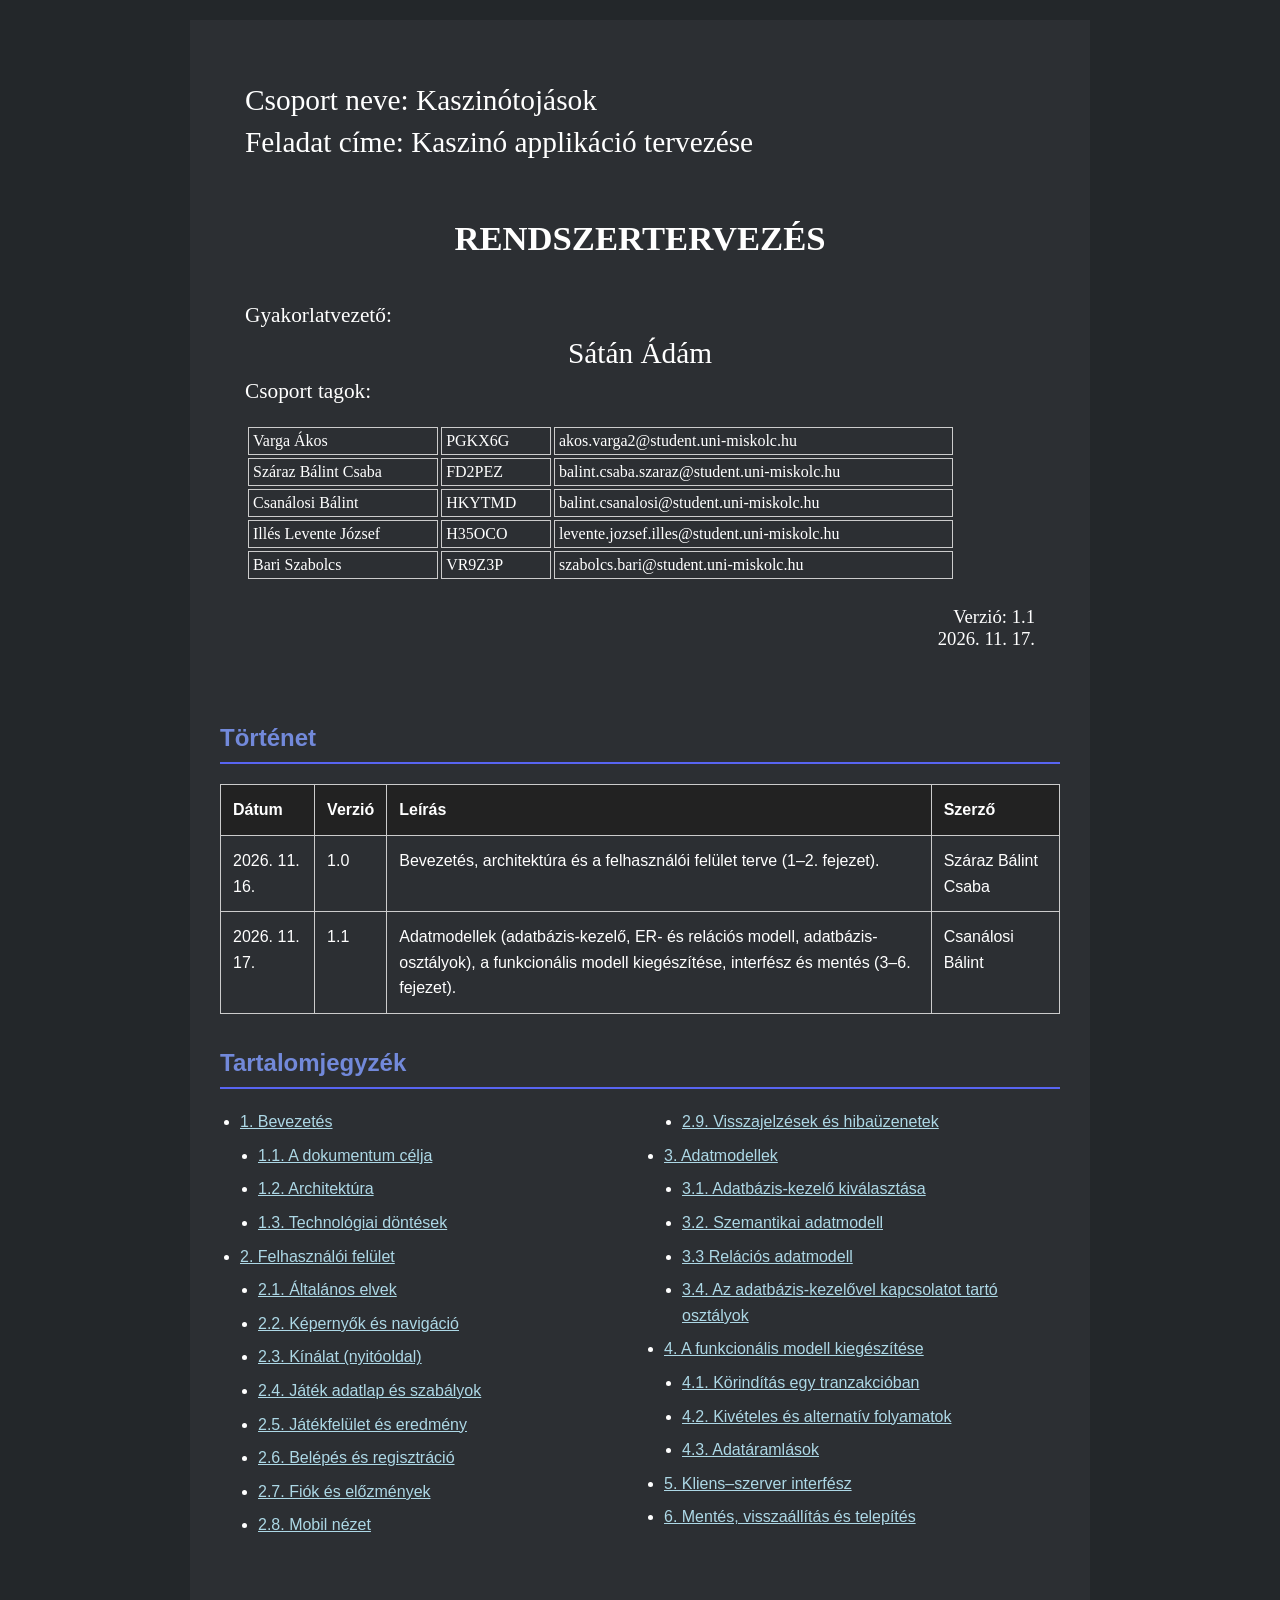
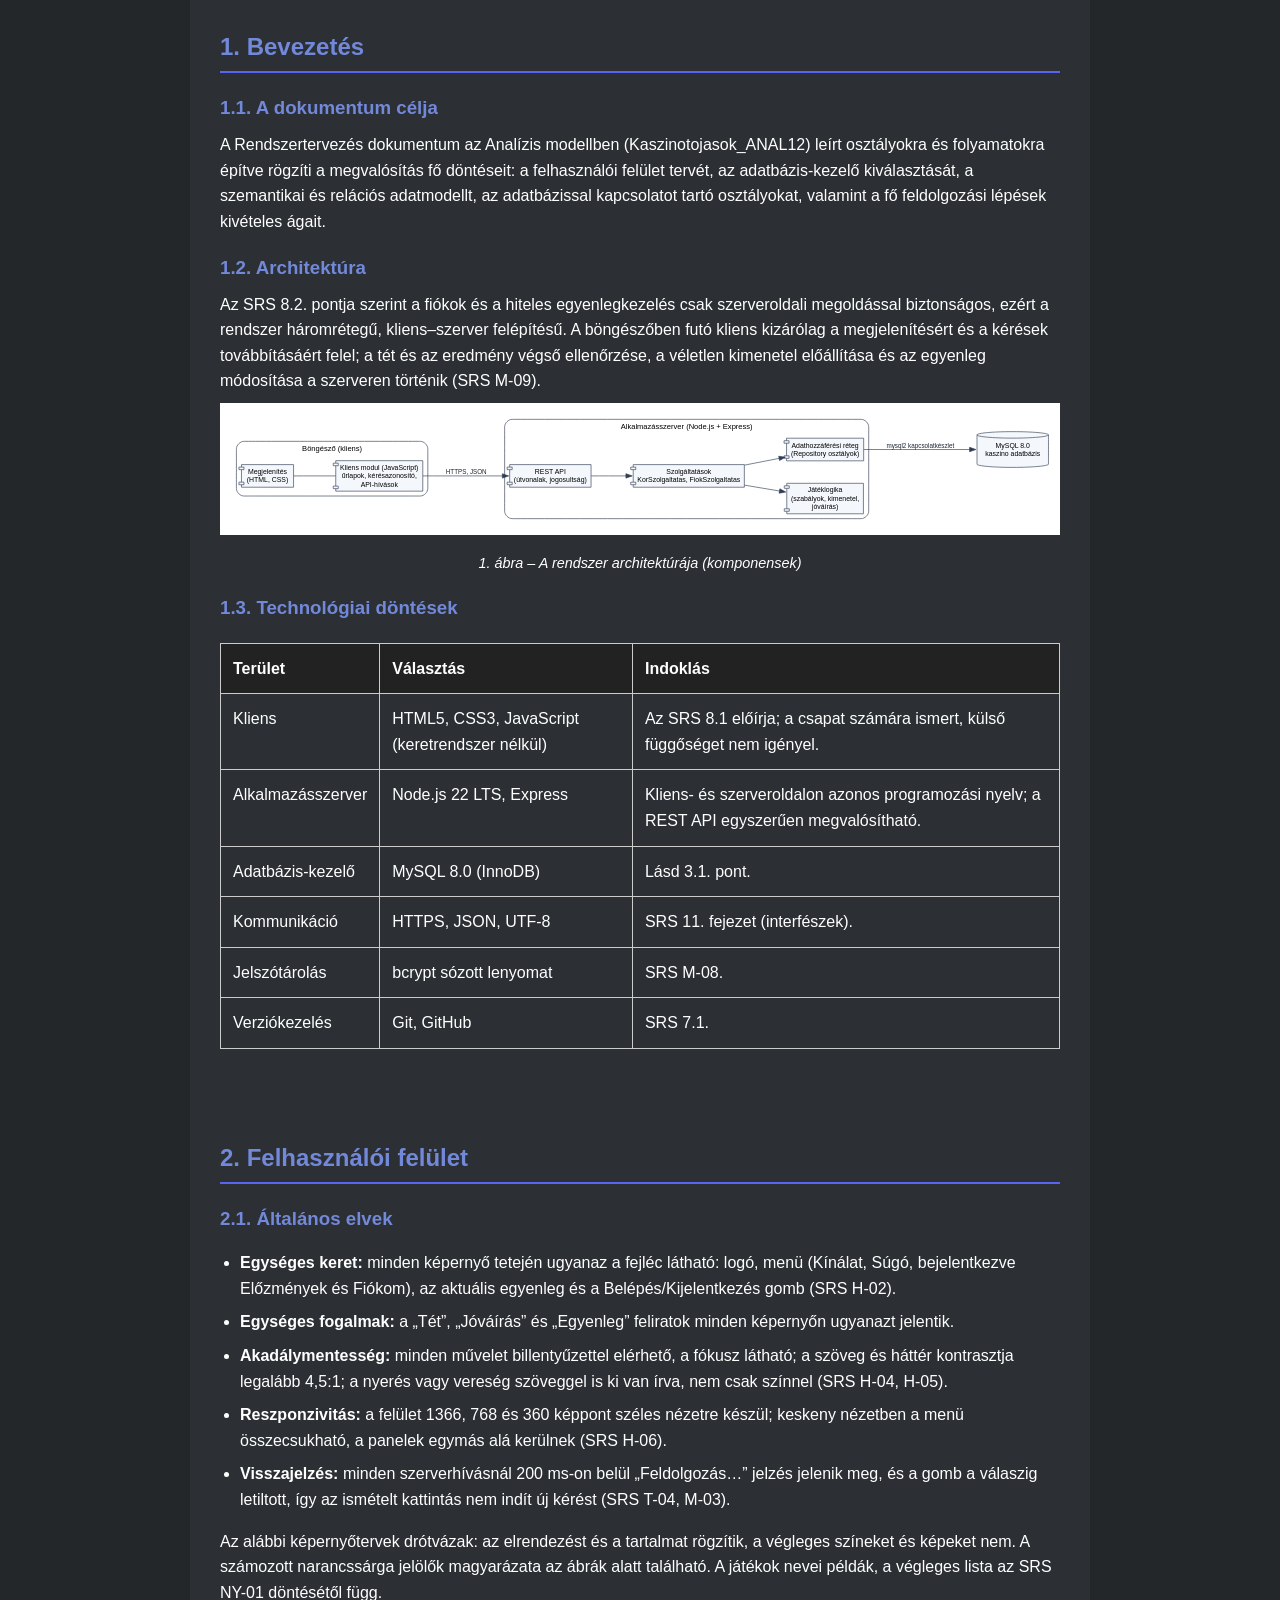
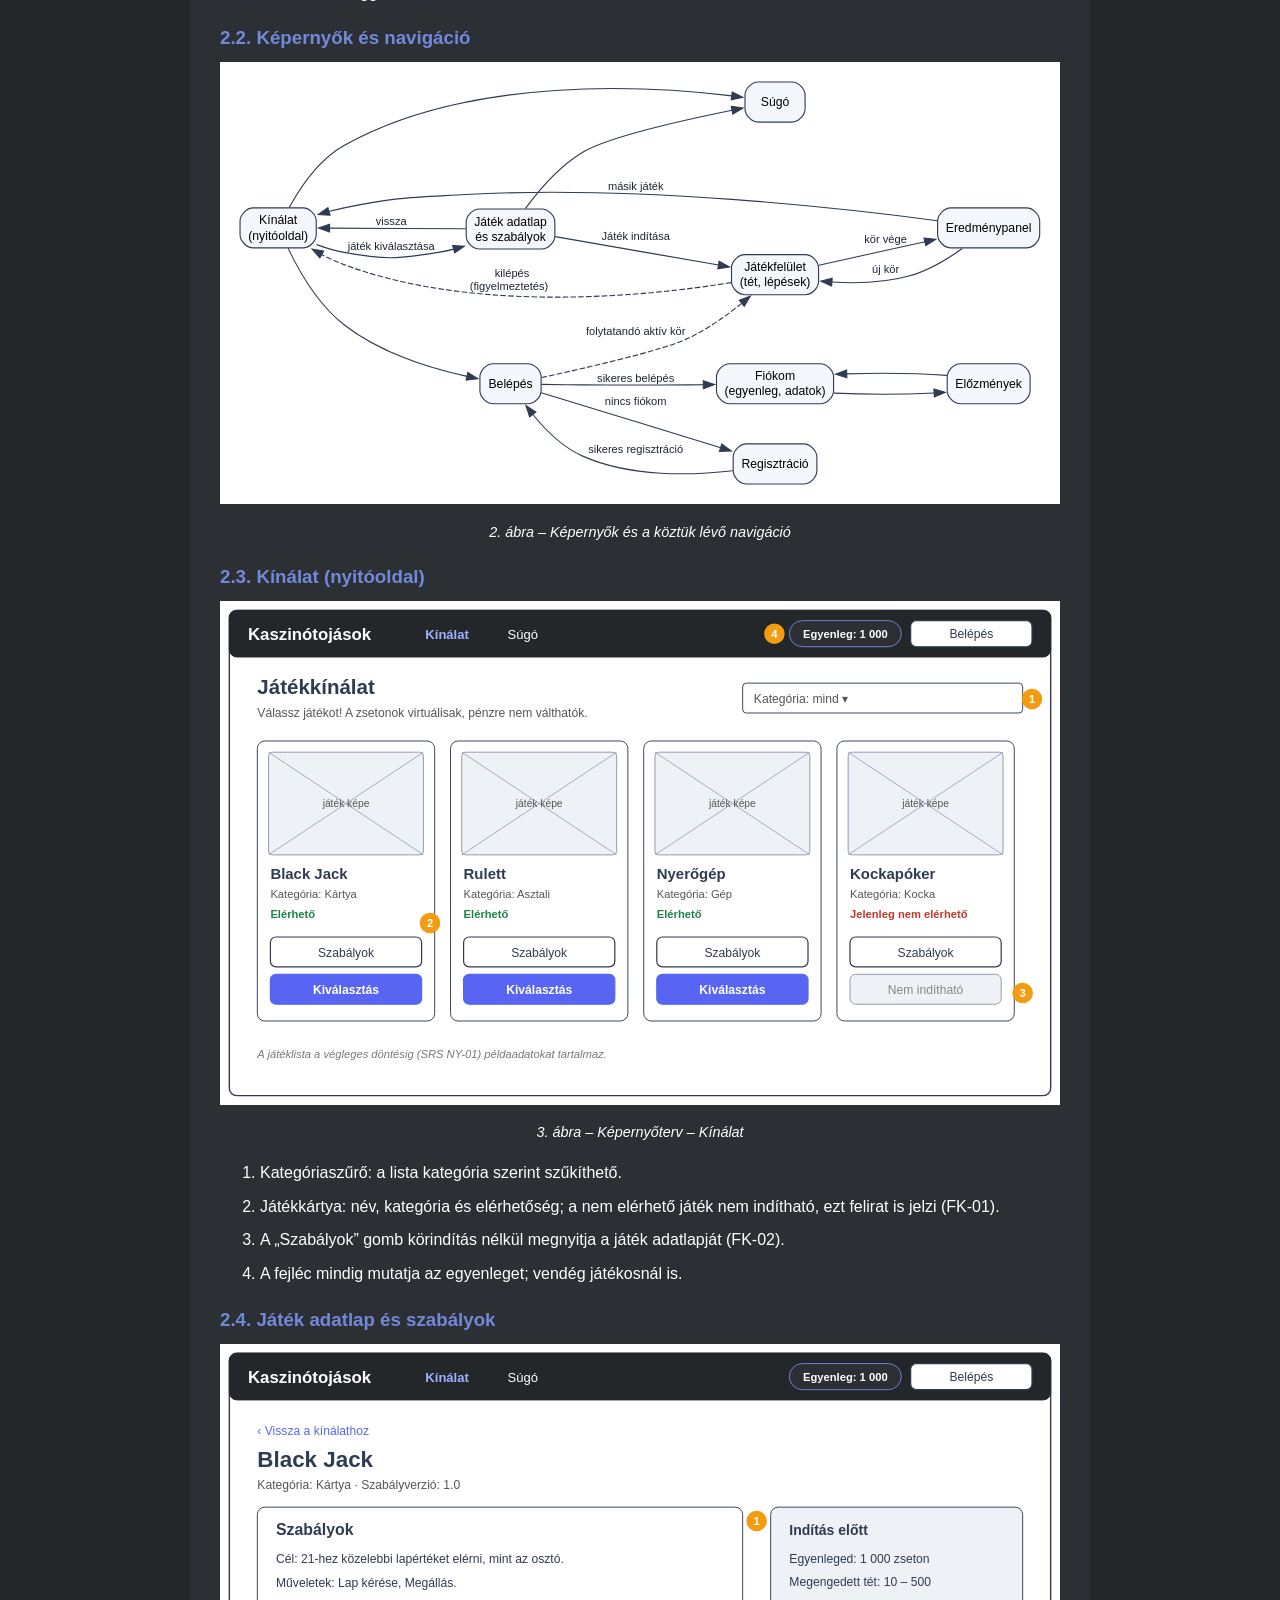
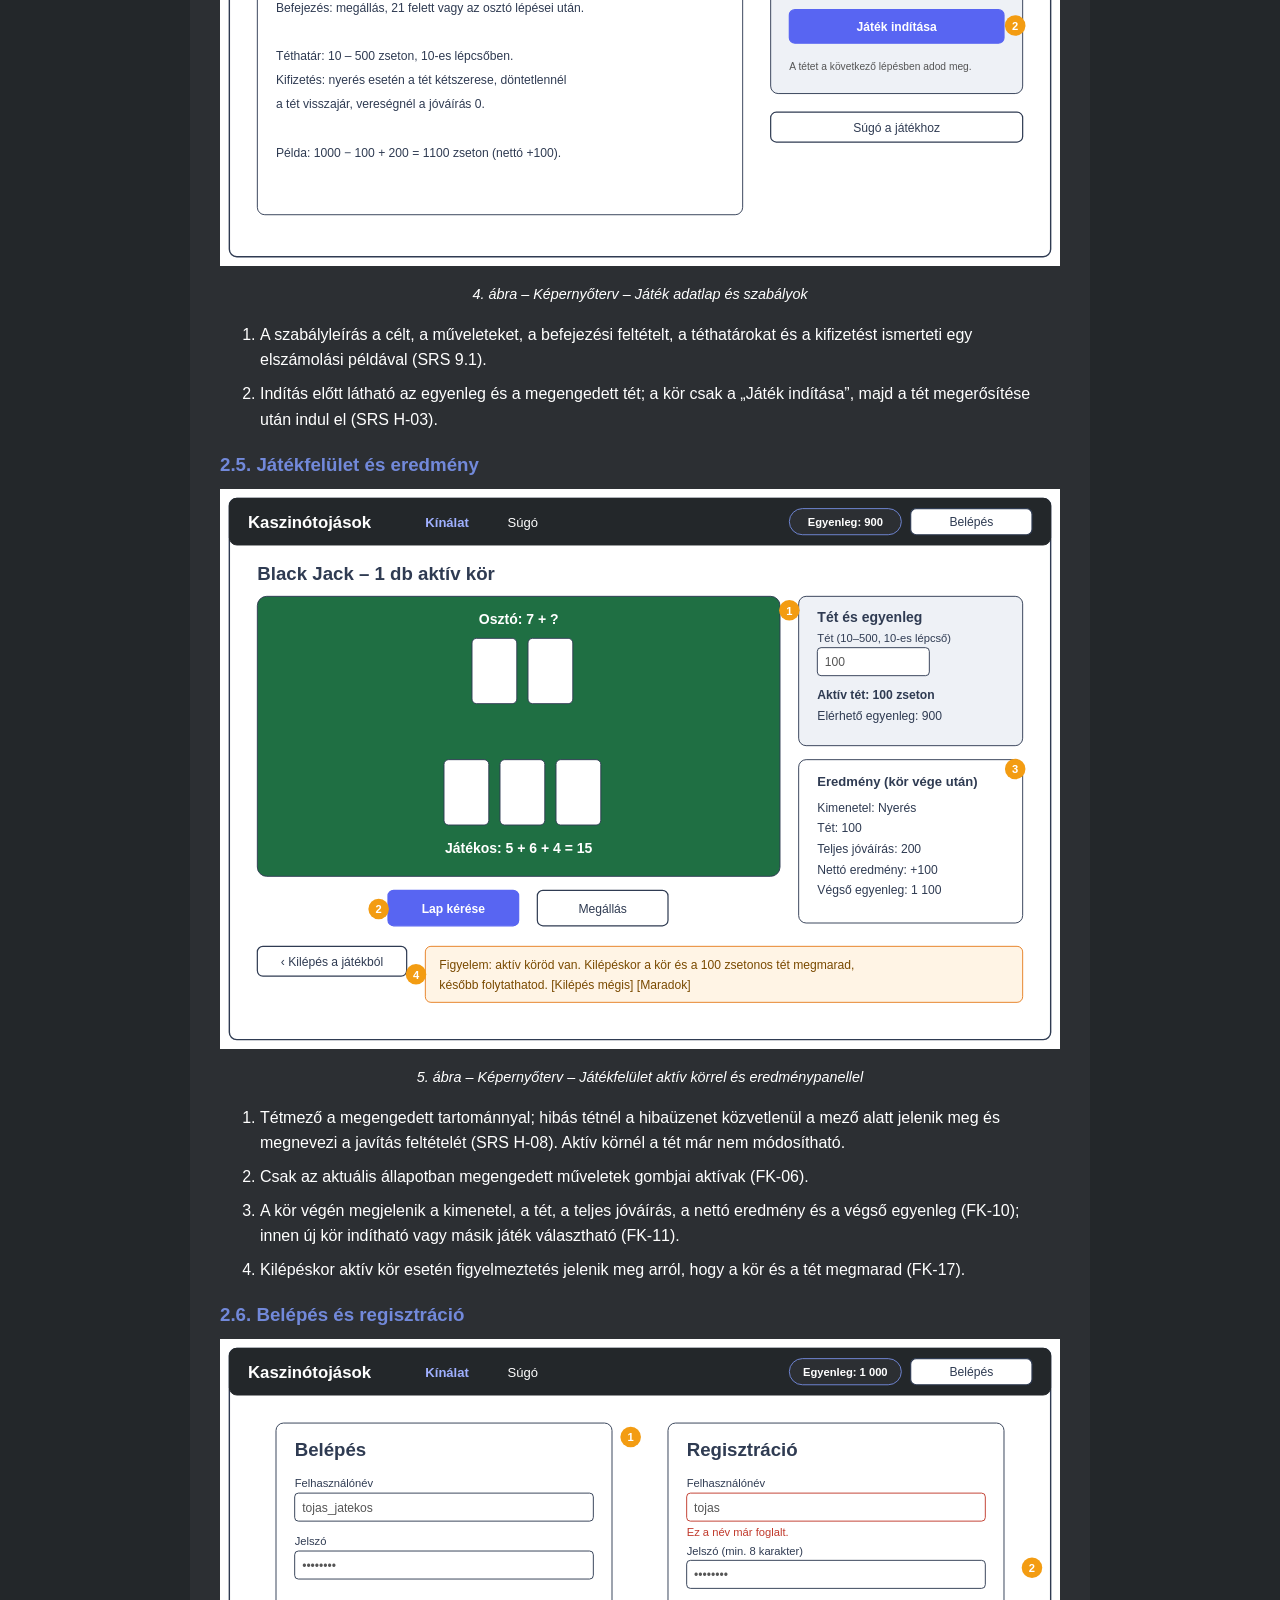
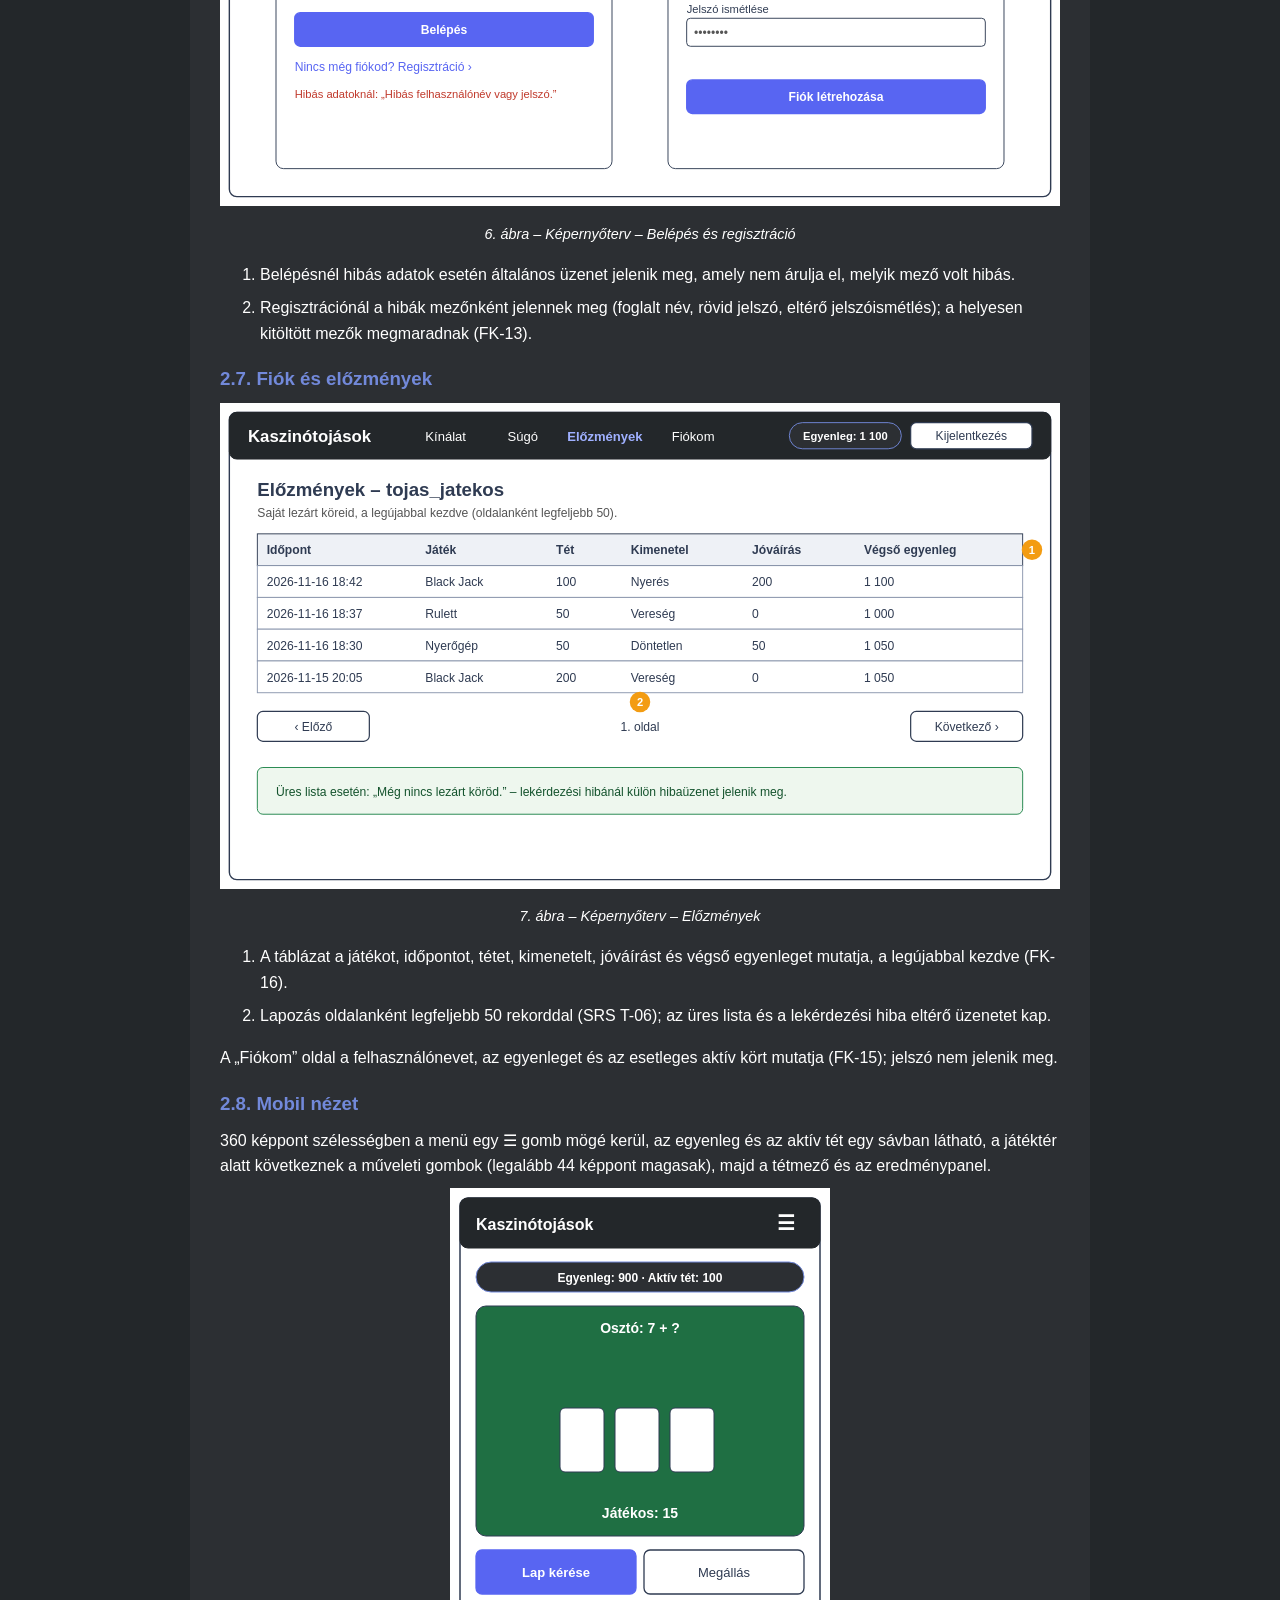
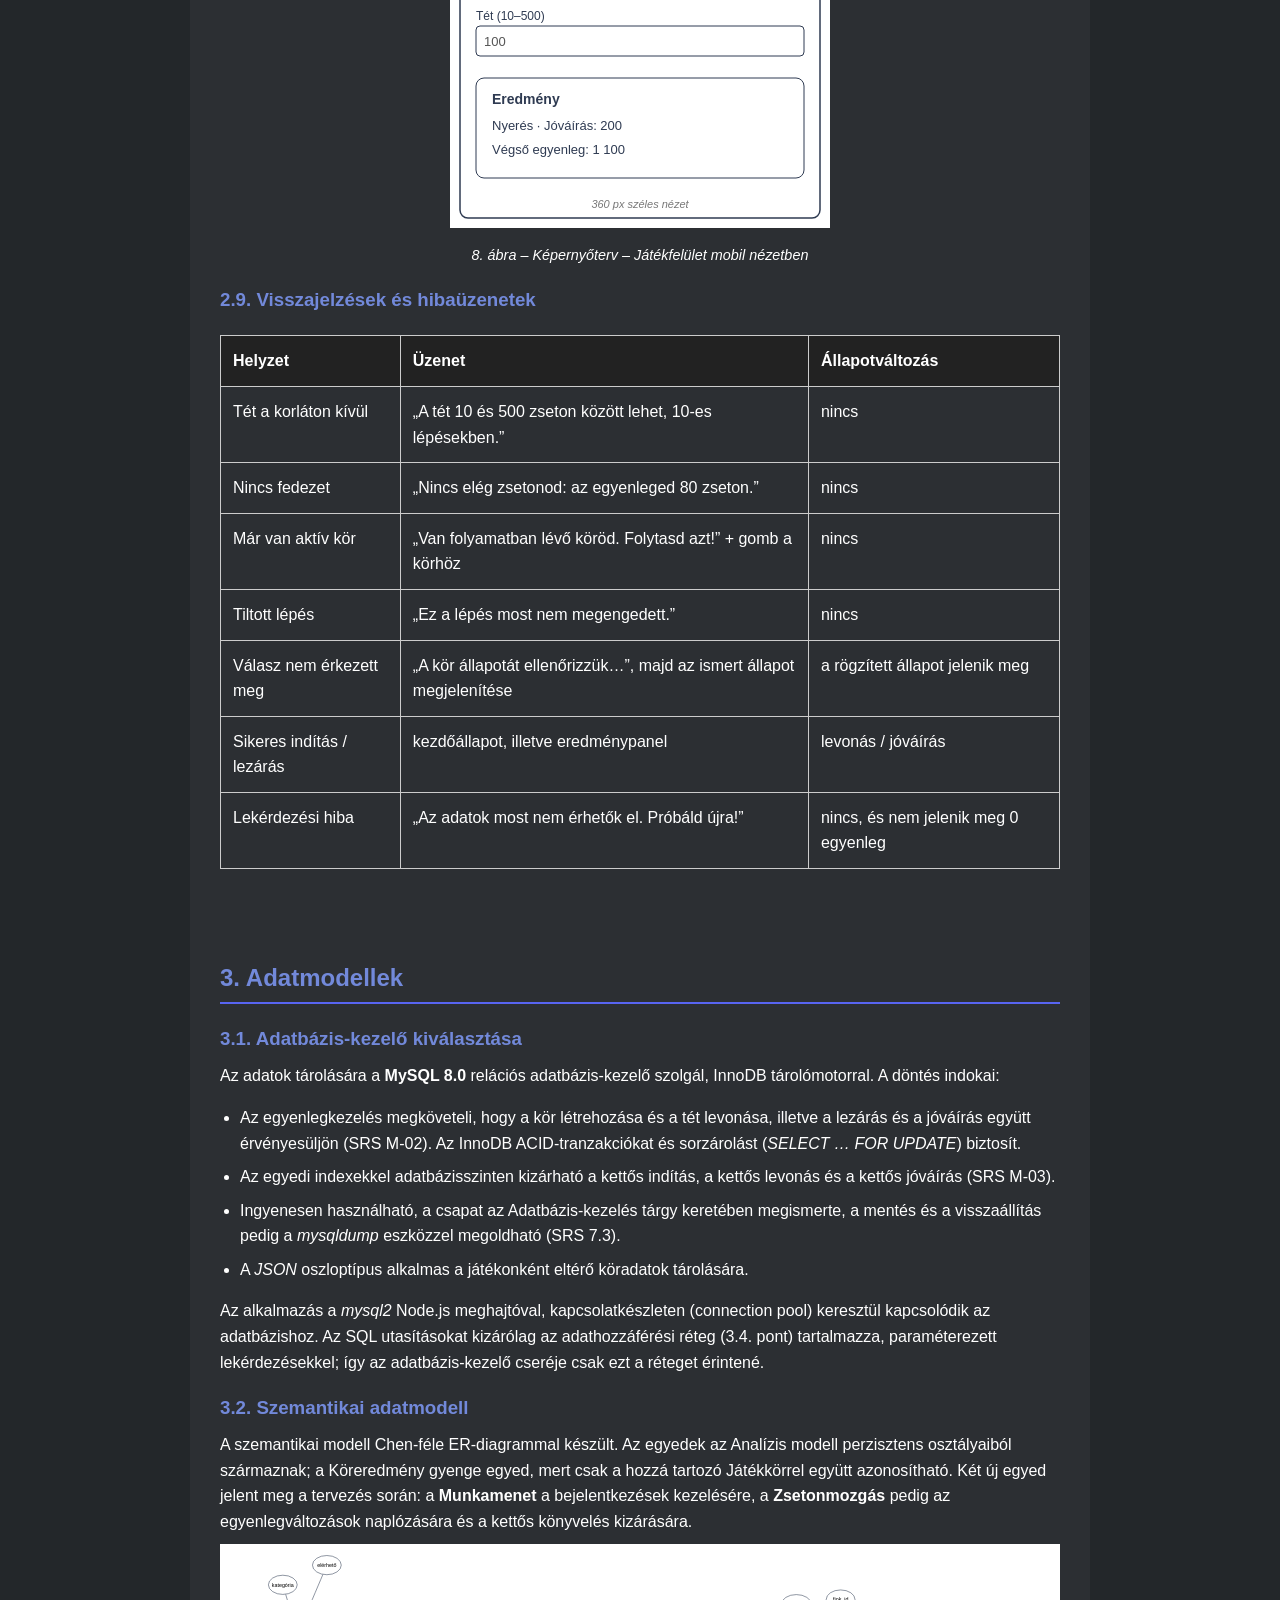
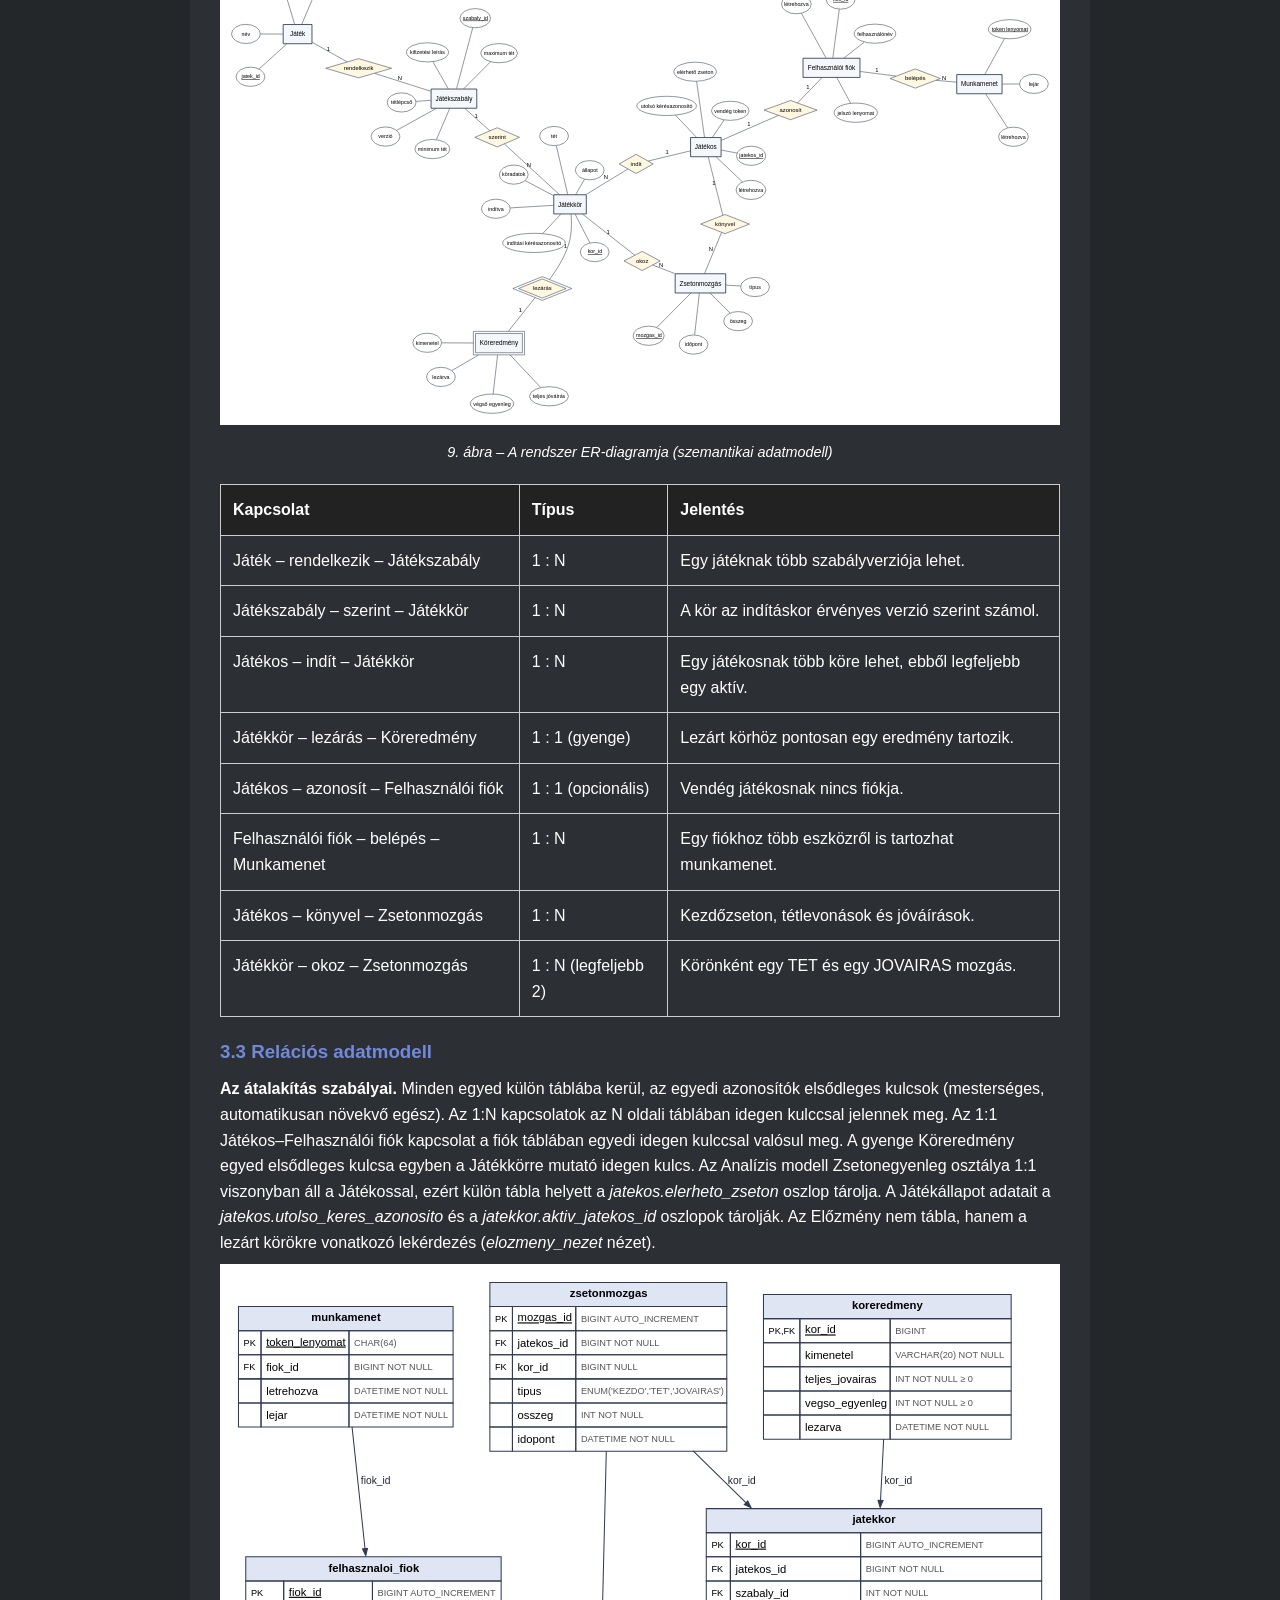
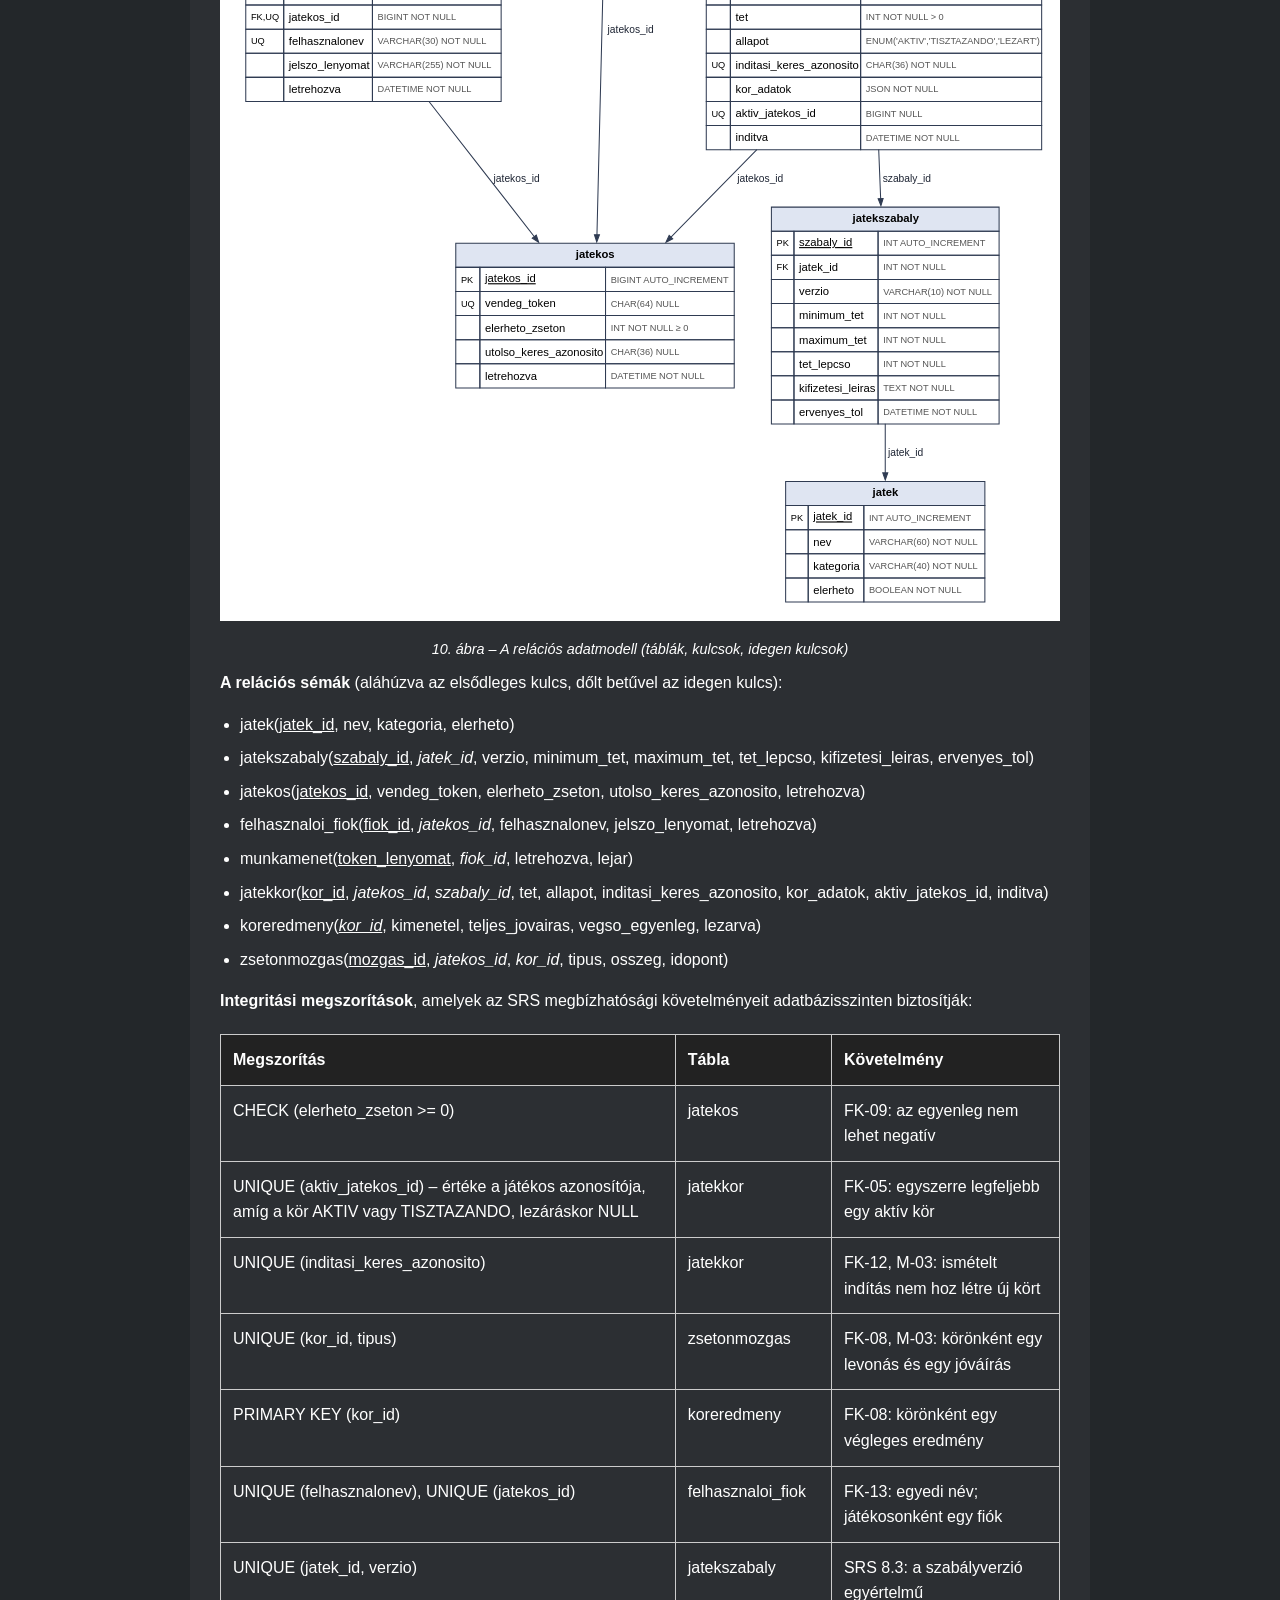
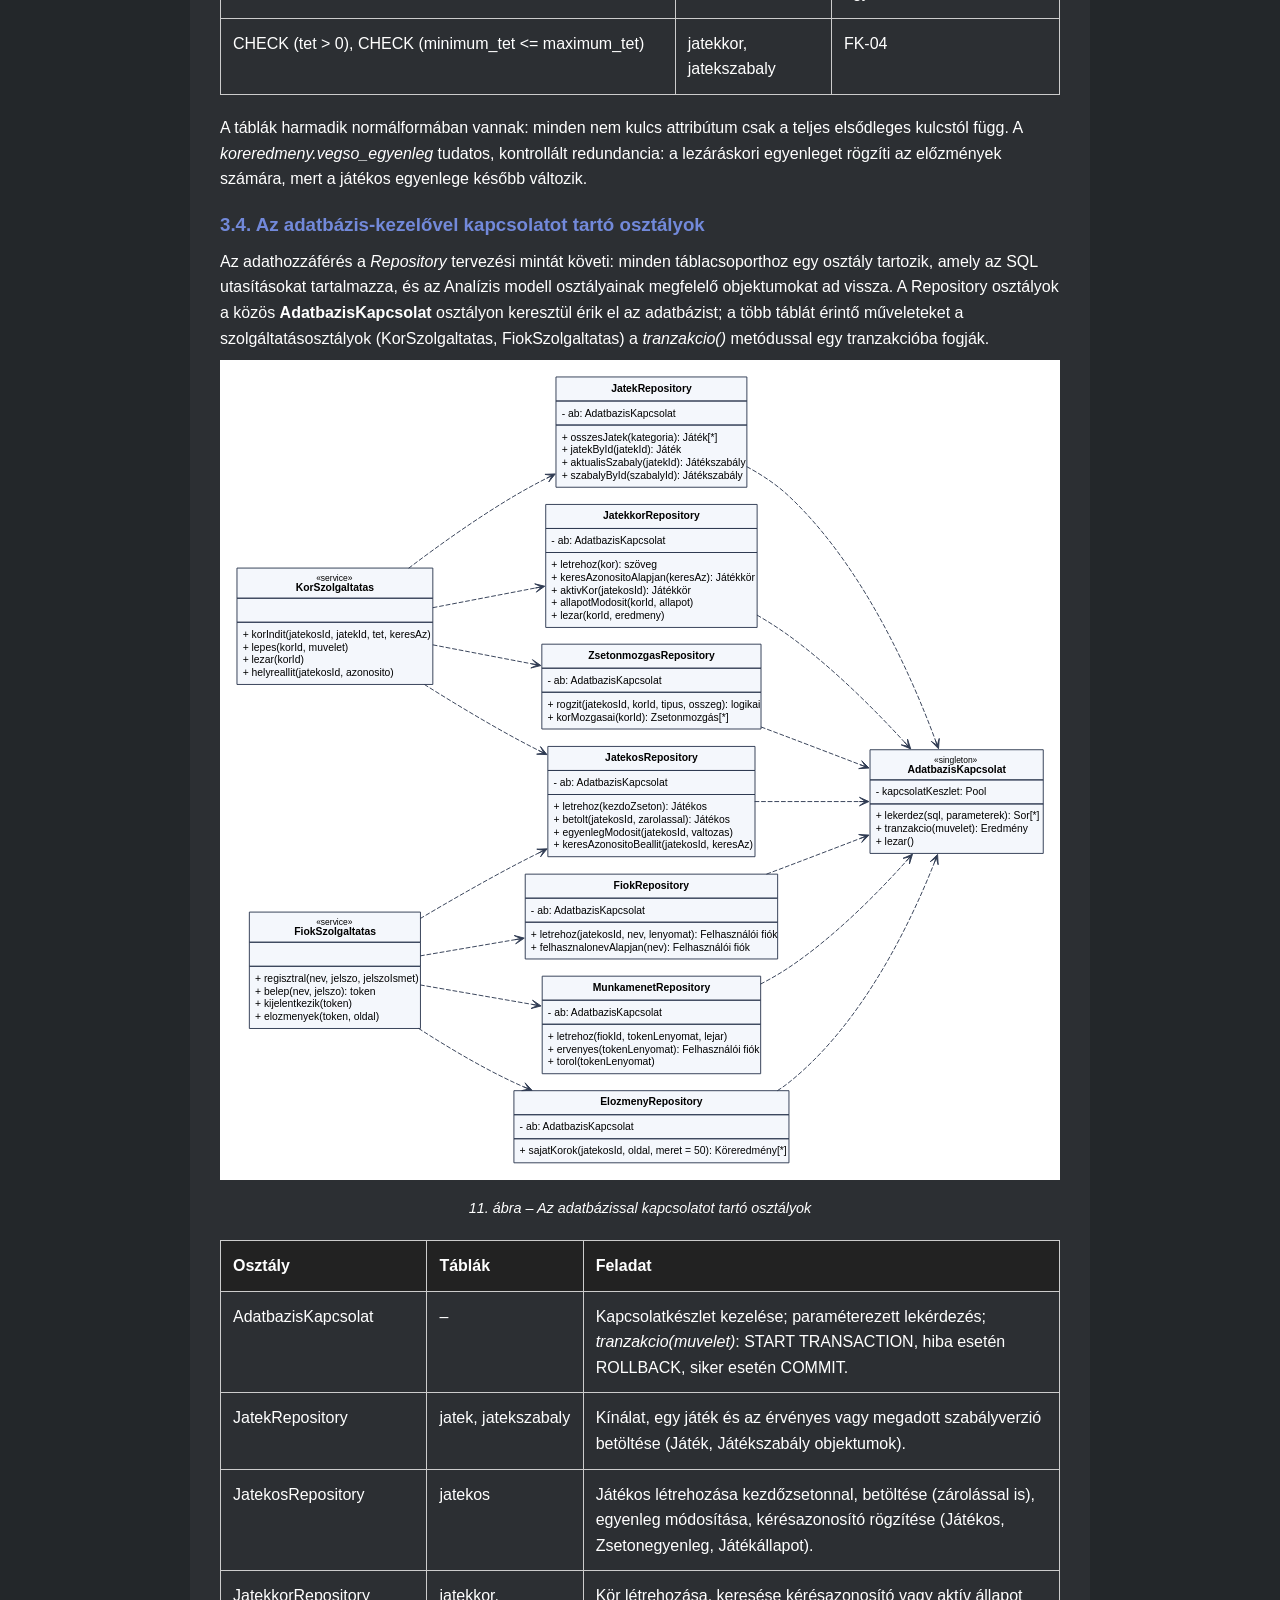
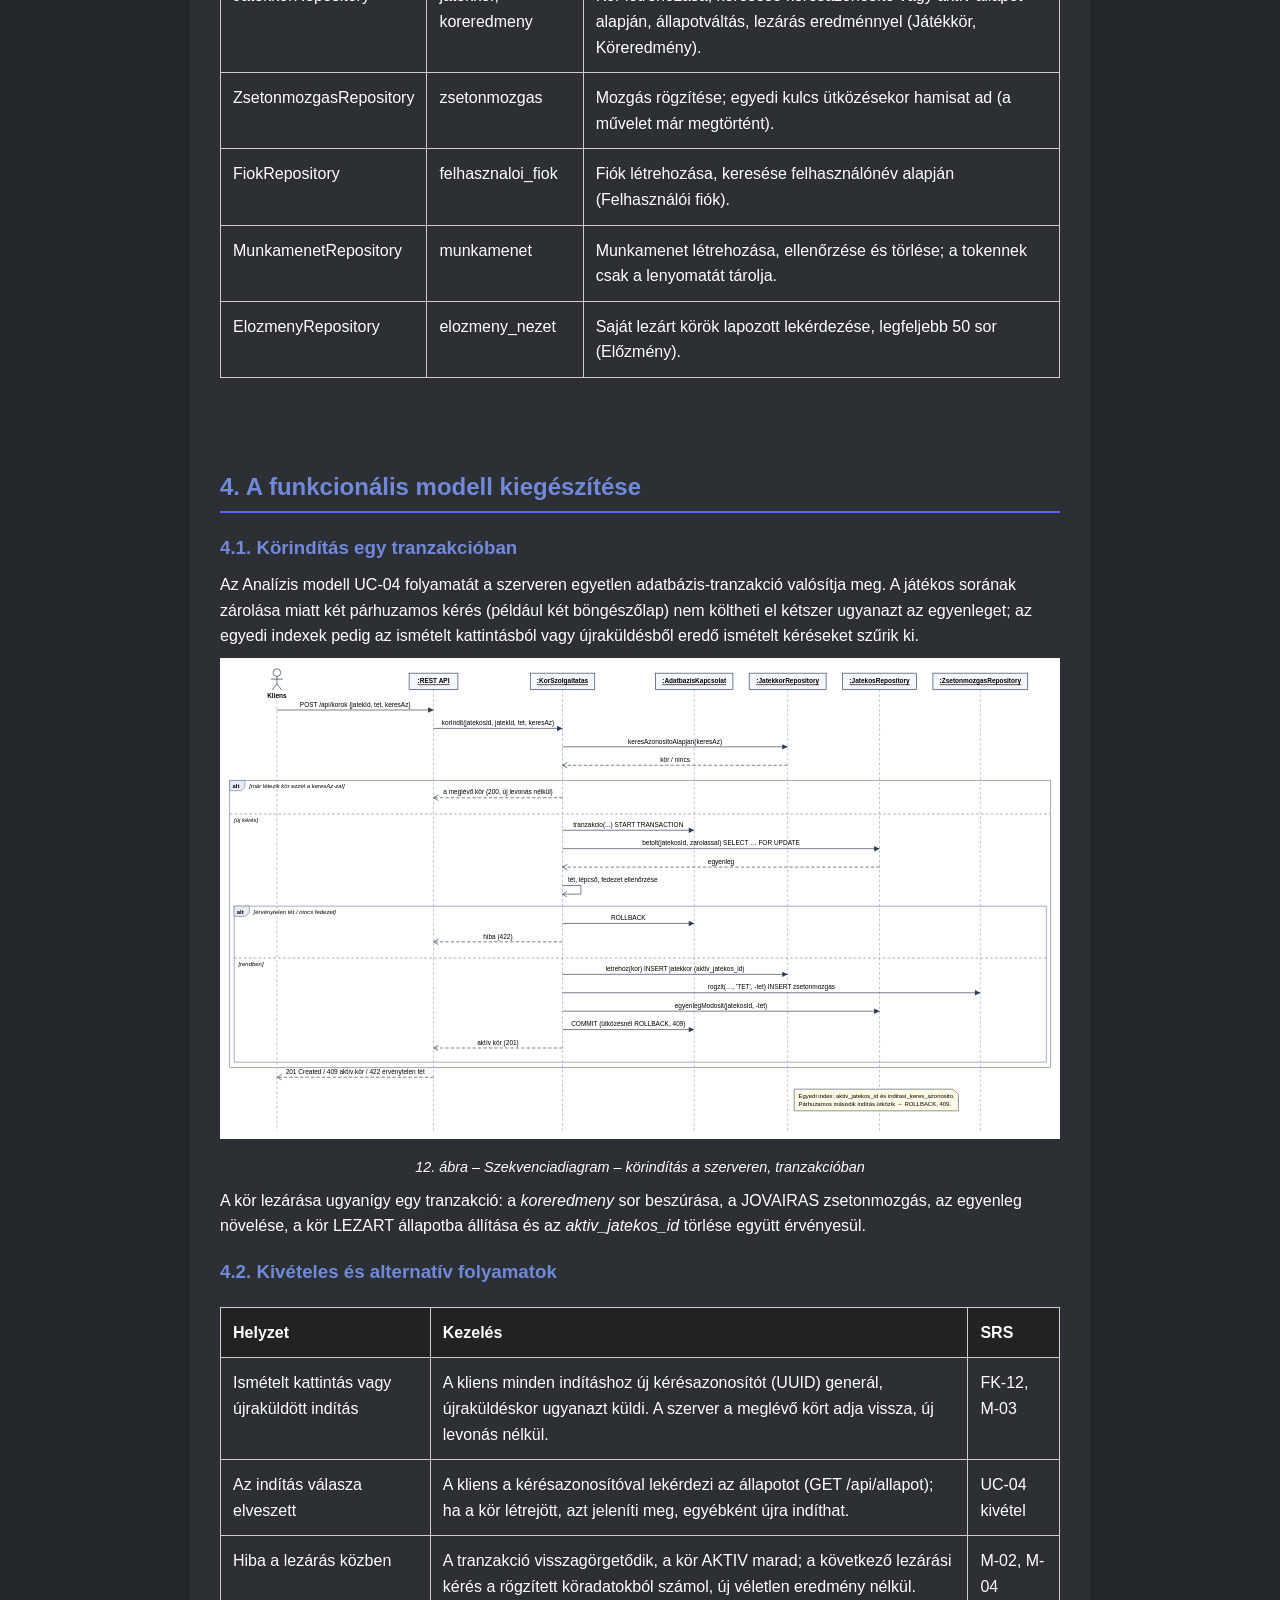
<file: Kaszinotojasok_RTERV11.html>
<!DOCTYPE html>
<html lang="hu">

<head>
  <meta charset="UTF-8">
  <meta name="viewport" content="width=device-width, initial-scale=1.0">
  <title>Kaszinótojások – Rendszertervezés 1.1</title>
  <link rel="stylesheet" href="style.css">
</head>

<body>
  <main class="container">
    <section class="page cover" id="cimlap">
      <p class="meta">Csoport neve: Kaszinótojások</p>
      <p class="meta">Feladat címe: Kaszinó applikáció tervezése</p>
      <h1>RENDSZERTERVEZÉS</h1>
      <p class="label">Gyakorlatvezető:</p>
      <p class="teacher">Sátán Ádám</p>
      <p class="label">Csoport tagok:</p>
      <table>
        <tr><td>Varga Ákos</td><td>PGKX6G</td><td>akos.varga2@student.uni-miskolc.hu</td></tr><tr><td>Száraz Bálint Csaba</td><td>FD2PEZ</td><td>balint.csaba.szaraz@student.uni-miskolc.hu</td></tr><tr><td>Csanálosi Bálint</td><td>HKYTMD</td><td>balint.csanalosi@student.uni-miskolc.hu</td></tr><tr><td>Illés Levente József</td><td>H35OCO</td><td>levente.jozsef.illes@student.uni-miskolc.hu</td></tr><tr><td>Bari Szabolcs</td><td>VR9Z3P</td><td>szabolcs.bari@student.uni-miskolc.hu</td></tr>
      </table>
      <p class="date">Verzió: 1.1<br>2026. 11. 17.</p>
    </section>
    <section class="page">
      <h2 id="tortenet">Történet</h2>
      <table>
        <thead><tr><th>Dátum</th><th>Verzió</th><th>Leírás</th><th>Szerző</th></tr></thead>
        <tbody><tr><td>2026. 11. 16.</td><td>1.0</td><td>Bevezetés, architektúra és a felhasználói felület terve (1–2. fejezet).</td><td>Száraz Bálint Csaba</td></tr><tr><td>2026. 11. 17.</td><td>1.1</td><td>Adatmodellek (adatbázis-kezelő, ER- és relációs modell, adatbázis-osztályok), a funkcionális modell kiegészítése, interfész és mentés (3–6. fejezet).</td><td>Csanálosi Bálint</td></tr></tbody>
      </table>
      <h2 id="tartalom">Tartalomjegyzék</h2>
      <ul class="toc">
        <li><a href="#r1">1. Bevezetés</a></li>
        <li style="margin-left:18px"><a href="#r1-1">1.1. A dokumentum célja</a></li>
        <li style="margin-left:18px"><a href="#r1-2">1.2. Architektúra</a></li>
        <li style="margin-left:18px"><a href="#r1-3">1.3. Technológiai döntések</a></li>
        <li><a href="#r2">2. Felhasználói felület</a></li>
        <li style="margin-left:18px"><a href="#r2-1">2.1. Általános elvek</a></li>
        <li style="margin-left:18px"><a href="#r2-2">2.2. Képernyők és navigáció</a></li>
        <li style="margin-left:18px"><a href="#r2-3">2.3. Kínálat (nyitóoldal)</a></li>
        <li style="margin-left:18px"><a href="#r2-4">2.4. Játék adatlap és szabályok</a></li>
        <li style="margin-left:18px"><a href="#r2-5">2.5. Játékfelület és eredmény</a></li>
        <li style="margin-left:18px"><a href="#r2-6">2.6. Belépés és regisztráció</a></li>
        <li style="margin-left:18px"><a href="#r2-7">2.7. Fiók és előzmények</a></li>
        <li style="margin-left:18px"><a href="#r2-8">2.8. Mobil nézet</a></li>
        <li style="margin-left:18px"><a href="#r2-9">2.9. Visszajelzések és hibaüzenetek</a></li>
        <li><a href="#r3">3. Adatmodellek</a></li>
        <li style="margin-left:18px"><a href="#r3-1">3.1. Adatbázis-kezelő kiválasztása</a></li>
        <li style="margin-left:18px"><a href="#r3-2">3.2. Szemantikai adatmodell</a></li>
        <li style="margin-left:18px"><a href="#r3-3">3.3 Relációs adatmodell</a></li>
        <li style="margin-left:18px"><a href="#r3-4">3.4. Az adatbázis-kezelővel kapcsolatot tartó osztályok</a></li>
        <li><a href="#r4">4. A funkcionális modell kiegészítése</a></li>
        <li style="margin-left:18px"><a href="#r4-1">4.1. Körindítás egy tranzakcióban</a></li>
        <li style="margin-left:18px"><a href="#r4-2">4.2. Kivételes és alternatív folyamatok</a></li>
        <li style="margin-left:18px"><a href="#r4-3">4.3. Adatáramlások</a></li>
        <li><a href="#r5">5. Kliens–szerver interfész</a></li>
        <li><a href="#r6">6. Mentés, visszaállítás és telepítés</a></li>
      </ul>
    </section>
    <section class="page">
      <h2 id="r1">1. Bevezetés</h2>
      <h3 id="r1-1">1.1. A dokumentum célja</h3>
      <p>A Rendszertervezés dokumentum az Analízis modellben (Kaszinotojasok_ANAL12) leírt osztályokra és folyamatokra építve rögzíti a megvalósítás fő döntéseit: a felhasználói felület tervét, az adatbázis-kezelő kiválasztását, a szemantikai és relációs adatmodellt, az adatbázissal kapcsolatot tartó osztályokat, valamint a fő feldolgozási lépések kivételes ágait.</p>
      <h3 id="r1-2">1.2. Architektúra</h3>
      <p>Az SRS 8.2. pontja szerint a fiókok és a hiteles egyenlegkezelés csak szerveroldali megoldással biztonságos, ezért a rendszer háromrétegű, kliens–szerver felépítésű. A böngészőben futó kliens kizárólag a megjelenítésért és a kérések továbbításáért felel; a tét és az eredmény végső ellenőrzése, a véletlen kimenetel előállítása és az egyenleg módosítása a szerveren történik (SRS M-09).</p>
<p style="text-align:center"><a href="abra/rterv_01_architektura.svg"><img src="abra/rterv_01_architektura.svg" alt="A rendszer architektúrája (komponensek)" style="max-width:100%;height:auto;background:#fff;"></a></p>
<p class="small" style="text-align:center"><em>1. ábra – A rendszer architektúrája (komponensek)</em></p>

      <h3 id="r1-3">1.3. Technológiai döntések</h3>
<table><thead><tr><th>Terület</th><th>Választás</th><th>Indoklás</th></tr></thead><tbody><tr><td>Kliens</td><td>HTML5, CSS3, JavaScript (keretrendszer nélkül)</td><td>Az SRS 8.1 előírja; a csapat számára ismert, külső függőséget nem igényel.</td></tr><tr><td>Alkalmazásszerver</td><td>Node.js 22 LTS, Express</td><td>Kliens- és szerveroldalon azonos programozási nyelv; a REST API egyszerűen megvalósítható.</td></tr><tr><td>Adatbázis-kezelő</td><td>MySQL 8.0 (InnoDB)</td><td>Lásd 3.1. pont.</td></tr><tr><td>Kommunikáció</td><td>HTTPS, JSON, UTF-8</td><td>SRS 11. fejezet (interfészek).</td></tr><tr><td>Jelszótárolás</td><td>bcrypt sózott lenyomat</td><td>SRS M-08.</td></tr><tr><td>Verziókezelés</td><td>Git, GitHub</td><td>SRS 7.1.</td></tr></tbody></table>

    </section>

    <section class="page">
      <h2 id="r2">2. Felhasználói felület</h2>
      <h3 id="r2-1">2.1. Általános elvek</h3>
      <ul>
        <li><strong>Egységes keret:</strong> minden képernyő tetején ugyanaz a fejléc látható: logó, menü (Kínálat, Súgó, bejelentkezve Előzmények és Fiókom), az aktuális egyenleg és a Belépés/Kijelentkezés gomb (SRS H-02).</li>
        <li><strong>Egységes fogalmak:</strong> a „Tét”, „Jóváírás” és „Egyenleg” feliratok minden képernyőn ugyanazt jelentik.</li>
        <li><strong>Akadálymentesség:</strong> minden művelet billentyűzettel elérhető, a fókusz látható; a szöveg és háttér kontrasztja legalább 4,5:1; a nyerés vagy vereség szöveggel is ki van írva, nem csak színnel (SRS H-04, H-05).</li>
        <li><strong>Reszponzivitás:</strong> a felület 1366, 768 és 360 képpont széles nézetre készül; keskeny nézetben a menü összecsukható, a panelek egymás alá kerülnek (SRS H-06).</li>
        <li><strong>Visszajelzés:</strong> minden szerverhívásnál 200 ms-on belül „Feldolgozás…” jelzés jelenik meg, és a gomb a válaszig letiltott, így az ismételt kattintás nem indít új kérést (SRS T-04, M-03).</li>
      </ul>
      <p>Az alábbi képernyőtervek drótvázak: az elrendezést és a tartalmat rögzítik, a végleges színeket és képeket nem. A számozott narancssárga jelölők magyarázata az ábrák alatt található. A játékok nevei példák, a végleges lista az SRS NY-01 döntésétől függ.</p>
      <h3 id="r2-2">2.2. Képernyők és navigáció</h3>
<p style="text-align:center"><a href="abra/rterv_02_navigacio.svg"><img src="abra/rterv_02_navigacio.svg" alt="Képernyők és a köztük lévő navigáció" style="max-width:100%;height:auto;background:#fff;"></a></p>
<p class="small" style="text-align:center"><em>2. ábra – Képernyők és a köztük lévő navigáció</em></p>

      <h3 id="r2-3">2.3. Kínálat (nyitóoldal)</h3>
<p style="text-align:center"><a href="abra/rterv_03_kinalat.svg"><img src="abra/rterv_03_kinalat.svg" alt="Képernyőterv – Kínálat" style="max-width:100%;height:auto;background:#fff;"></a></p>
<p class="small" style="text-align:center"><em>3. ábra – Képernyőterv – Kínálat</em></p>
<ol><li>Kategóriaszűrő: a lista kategória szerint szűkíthető.</li><li>Játékkártya: név, kategória és elérhetőség; a nem elérhető játék nem indítható, ezt felirat is jelzi (FK-01).</li><li>A „Szabályok” gomb körindítás nélkül megnyitja a játék adatlapját (FK-02).</li><li>A fejléc mindig mutatja az egyenleget; vendég játékosnál is.</li></ol>

      <h3 id="r2-4">2.4. Játék adatlap és szabályok</h3>
<p style="text-align:center"><a href="abra/rterv_04_adatlap.svg"><img src="abra/rterv_04_adatlap.svg" alt="Képernyőterv – Játék adatlap és szabályok" style="max-width:100%;height:auto;background:#fff;"></a></p>
<p class="small" style="text-align:center"><em>4. ábra – Képernyőterv – Játék adatlap és szabályok</em></p>
<ol><li>A szabályleírás a célt, a műveleteket, a befejezési feltételt, a téthatárokat és a kifizetést ismerteti egy elszámolási példával (SRS 9.1).</li><li>Indítás előtt látható az egyenleg és a megengedett tét; a kör csak a „Játék indítása”, majd a tét megerősítése után indul el (SRS H-03).</li></ol>

      <h3 id="r2-5">2.5. Játékfelület és eredmény</h3>
<p style="text-align:center"><a href="abra/rterv_05_jatekfelulet.svg"><img src="abra/rterv_05_jatekfelulet.svg" alt="Képernyőterv – Játékfelület aktív körrel és eredménypanellel" style="max-width:100%;height:auto;background:#fff;"></a></p>
<p class="small" style="text-align:center"><em>5. ábra – Képernyőterv – Játékfelület aktív körrel és eredménypanellel</em></p>
<ol><li>Tétmező a megengedett tartománnyal; hibás tétnél a hibaüzenet közvetlenül a mező alatt jelenik meg és megnevezi a javítás feltételét (SRS H-08). Aktív körnél a tét már nem módosítható.</li><li>Csak az aktuális állapotban megengedett műveletek gombjai aktívak (FK-06).</li><li>A kör végén megjelenik a kimenetel, a tét, a teljes jóváírás, a nettó eredmény és a végső egyenleg (FK-10); innen új kör indítható vagy másik játék választható (FK-11).</li><li>Kilépéskor aktív kör esetén figyelmeztetés jelenik meg arról, hogy a kör és a tét megmarad (FK-17).</li></ol>

      <h3 id="r2-6">2.6. Belépés és regisztráció</h3>
<p style="text-align:center"><a href="abra/rterv_06_belepes_regisztracio.svg"><img src="abra/rterv_06_belepes_regisztracio.svg" alt="Képernyőterv – Belépés és regisztráció" style="max-width:100%;height:auto;background:#fff;"></a></p>
<p class="small" style="text-align:center"><em>6. ábra – Képernyőterv – Belépés és regisztráció</em></p>
<ol><li>Belépésnél hibás adatok esetén általános üzenet jelenik meg, amely nem árulja el, melyik mező volt hibás.</li><li>Regisztrációnál a hibák mezőnként jelennek meg (foglalt név, rövid jelszó, eltérő jelszóismétlés); a helyesen kitöltött mezők megmaradnak (FK-13).</li></ol>

      <h3 id="r2-7">2.7. Fiók és előzmények</h3>
<p style="text-align:center"><a href="abra/rterv_07_elozmenyek.svg"><img src="abra/rterv_07_elozmenyek.svg" alt="Képernyőterv – Előzmények" style="max-width:100%;height:auto;background:#fff;"></a></p>
<p class="small" style="text-align:center"><em>7. ábra – Képernyőterv – Előzmények</em></p>
<ol><li>A táblázat a játékot, időpontot, tétet, kimenetelt, jóváírást és végső egyenleget mutatja, a legújabbal kezdve (FK-16).</li><li>Lapozás oldalanként legfeljebb 50 rekorddal (SRS T-06); az üres lista és a lekérdezési hiba eltérő üzenetet kap.</li></ol>

      <p>A „Fiókom” oldal a felhasználónevet, az egyenleget és az esetleges aktív kört mutatja (FK-15); jelszó nem jelenik meg.</p>
      <h3 id="r2-8">2.8. Mobil nézet</h3>
      <p>360 képpont szélességben a menü egy ☰ gomb mögé kerül, az egyenleg és az aktív tét egy sávban látható, a játéktér alatt következnek a műveleti gombok (legalább 44 képpont magasak), majd a tétmező és az eredménypanel.</p>
<p style="text-align:center"><a href="abra/rterv_08_mobil.svg"><img src="abra/rterv_08_mobil.svg" alt="Képernyőterv – Játékfelület mobil nézetben" style="max-width:100%;height:auto;background:#fff;width:380px;"></a></p>
<p class="small" style="text-align:center"><em>8. ábra – Képernyőterv – Játékfelület mobil nézetben</em></p>

      <h3 id="r2-9">2.9. Visszajelzések és hibaüzenetek</h3>
<table><thead><tr><th>Helyzet</th><th>Üzenet</th><th>Állapotváltozás</th></tr></thead><tbody><tr><td>Tét a korláton kívül</td><td>„A tét 10 és 500 zseton között lehet, 10-es lépésekben.”</td><td>nincs</td></tr><tr><td>Nincs fedezet</td><td>„Nincs elég zsetonod: az egyenleged 80 zseton.”</td><td>nincs</td></tr><tr><td>Már van aktív kör</td><td>„Van folyamatban lévő köröd. Folytasd azt!” + gomb a körhöz</td><td>nincs</td></tr><tr><td>Tiltott lépés</td><td>„Ez a lépés most nem megengedett.”</td><td>nincs</td></tr><tr><td>Válasz nem érkezett meg</td><td>„A kör állapotát ellenőrizzük…”, majd az ismert állapot megjelenítése</td><td>a rögzített állapot jelenik meg</td></tr><tr><td>Sikeres indítás / lezárás</td><td>kezdőállapot, illetve eredménypanel</td><td>levonás / jóváírás</td></tr><tr><td>Lekérdezési hiba</td><td>„Az adatok most nem érhetők el. Próbáld újra!”</td><td>nincs, és nem jelenik meg 0 egyenleg</td></tr></tbody></table>

    </section>

    <section class="page">
      <h2 id="r3">3. Adatmodellek</h2>
      <h3 id="r3-1">3.1. Adatbázis-kezelő kiválasztása</h3>
      <p>Az adatok tárolására a <strong>MySQL 8.0</strong> relációs adatbázis-kezelő szolgál, InnoDB tárolómotorral. A döntés indokai:</p>
      <ul>
        <li>Az egyenlegkezelés megköveteli, hogy a kör létrehozása és a tét levonása, illetve a lezárás és a jóváírás együtt érvényesüljön (SRS M-02). Az InnoDB ACID-tranzakciókat és sorzárolást (<em>SELECT … FOR UPDATE</em>) biztosít.</li>
        <li>Az egyedi indexekkel adatbázisszinten kizárható a kettős indítás, a kettős levonás és a kettős jóváírás (SRS M-03).</li>
        <li>Ingyenesen használható, a csapat az Adatbázis-kezelés tárgy keretében megismerte, a mentés és a visszaállítás pedig a <em>mysqldump</em> eszközzel megoldható (SRS 7.3).</li>
        <li>A <em>JSON</em> oszloptípus alkalmas a játékonként eltérő köradatok tárolására.</li>
      </ul>
      <p>Az alkalmazás a <em>mysql2</em> Node.js meghajtóval, kapcsolatkészleten (connection pool) keresztül kapcsolódik az adatbázishoz. Az SQL utasításokat kizárólag az adathozzáférési réteg (3.4. pont) tartalmazza, paraméterezett lekérdezésekkel; így az adatbázis-kezelő cseréje csak ezt a réteget érintené.</p>
      <h3 id="r3-2">3.2. Szemantikai adatmodell</h3>
      <p>A szemantikai modell Chen-féle ER-diagrammal készült. Az egyedek az Analízis modell perzisztens osztályaiból származnak; a Köreredmény gyenge egyed, mert csak a hozzá tartozó Játékkörrel együtt azonosítható. Két új egyed jelent meg a tervezés során: a <strong>Munkamenet</strong> a bejelentkezések kezelésére, a <strong>Zsetonmozgás</strong> pedig az egyenlegváltozások naplózására és a kettős könyvelés kizárására.</p>
<p style="text-align:center"><a href="abra/rterv_09_er_diagram.svg"><img src="abra/rterv_09_er_diagram.svg" alt="A rendszer ER-diagramja (szemantikai adatmodell)" style="max-width:100%;height:auto;background:#fff;"></a></p>
<p class="small" style="text-align:center"><em>9. ábra – A rendszer ER-diagramja (szemantikai adatmodell)</em></p>
<table><thead><tr><th>Kapcsolat</th><th>Típus</th><th>Jelentés</th></tr></thead><tbody><tr><td>Játék – rendelkezik – Játékszabály</td><td>1 : N</td><td>Egy játéknak több szabályverziója lehet.</td></tr><tr><td>Játékszabály – szerint – Játékkör</td><td>1 : N</td><td>A kör az indításkor érvényes verzió szerint számol.</td></tr><tr><td>Játékos – indít – Játékkör</td><td>1 : N</td><td>Egy játékosnak több köre lehet, ebből legfeljebb egy aktív.</td></tr><tr><td>Játékkör – lezárás – Köreredmény</td><td>1 : 1 (gyenge)</td><td>Lezárt körhöz pontosan egy eredmény tartozik.</td></tr><tr><td>Játékos – azonosít – Felhasználói fiók</td><td>1 : 1 (opcionális)</td><td>Vendég játékosnak nincs fiókja.</td></tr><tr><td>Felhasználói fiók – belépés – Munkamenet</td><td>1 : N</td><td>Egy fiókhoz több eszközről is tartozhat munkamenet.</td></tr><tr><td>Játékos – könyvel – Zsetonmozgás</td><td>1 : N</td><td>Kezdőzseton, tétlevonások és jóváírások.</td></tr><tr><td>Játékkör – okoz – Zsetonmozgás</td><td>1 : N (legfeljebb 2)</td><td>Körönként egy TET és egy JOVAIRAS mozgás.</td></tr></tbody></table>

      <h3 id="r3-3">3.3 Relációs adatmodell</h3>
      <p><strong>Az átalakítás szabályai.</strong> Minden egyed külön táblába kerül, az egyedi azonosítók elsődleges kulcsok (mesterséges, automatikusan növekvő egész). Az 1:N kapcsolatok az N oldali táblában idegen kulccsal jelennek meg. Az 1:1 Játékos–Felhasználói fiók kapcsolat a fiók táblában egyedi idegen kulccsal valósul meg. A gyenge Köreredmény egyed elsődleges kulcsa egyben a Játékkörre mutató idegen kulcs. Az Analízis modell Zsetonegyenleg osztálya 1:1 viszonyban áll a Játékossal, ezért külön tábla helyett a <em>jatekos.elerheto_zseton</em> oszlop tárolja. A Játékállapot adatait a <em>jatekos.utolso_keres_azonosito</em> és a <em>jatekkor.aktiv_jatekos_id</em> oszlopok tárolják. Az Előzmény nem tábla, hanem a lezárt körökre vonatkozó lekérdezés (<em>elozmeny_nezet</em> nézet).</p>
<p style="text-align:center"><a href="abra/rterv_10_relacios_modell.svg"><img src="abra/rterv_10_relacios_modell.svg" alt="A relációs adatmodell (táblák, kulcsok, idegen kulcsok)" style="max-width:100%;height:auto;background:#fff;"></a></p>
<p class="small" style="text-align:center"><em>10. ábra – A relációs adatmodell (táblák, kulcsok, idegen kulcsok)</em></p>

      <p><strong>A relációs sémák</strong> (aláhúzva az elsődleges kulcs, dőlt betűvel az idegen kulcs):</p>
      <ul>
        <li>jatek(<u>jatek_id</u>, nev, kategoria, elerheto)</li>
        <li>jatekszabaly(<u>szabaly_id</u>, <em>jatek_id</em>, verzio, minimum_tet, maximum_tet, tet_lepcso, kifizetesi_leiras, ervenyes_tol)</li>
        <li>jatekos(<u>jatekos_id</u>, vendeg_token, elerheto_zseton, utolso_keres_azonosito, letrehozva)</li>
        <li>felhasznaloi_fiok(<u>fiok_id</u>, <em>jatekos_id</em>, felhasznalonev, jelszo_lenyomat, letrehozva)</li>
        <li>munkamenet(<u>token_lenyomat</u>, <em>fiok_id</em>, letrehozva, lejar)</li>
        <li>jatekkor(<u>kor_id</u>, <em>jatekos_id</em>, <em>szabaly_id</em>, tet, allapot, inditasi_keres_azonosito, kor_adatok, aktiv_jatekos_id, inditva)</li>
        <li>koreredmeny(<u><em>kor_id</em></u>, kimenetel, teljes_jovairas, vegso_egyenleg, lezarva)</li>
        <li>zsetonmozgas(<u>mozgas_id</u>, <em>jatekos_id</em>, <em>kor_id</em>, tipus, osszeg, idopont)</li>
      </ul>
      <p><strong>Integritási megszorítások</strong>, amelyek az SRS megbízhatósági követelményeit adatbázisszinten biztosítják:</p>
<table><thead><tr><th>Megszorítás</th><th>Tábla</th><th>Követelmény</th></tr></thead><tbody><tr><td>CHECK (elerheto_zseton &gt;= 0)</td><td>jatekos</td><td>FK-09: az egyenleg nem lehet negatív</td></tr><tr><td>UNIQUE (aktiv_jatekos_id) – értéke a játékos azonosítója, amíg a kör AKTIV vagy TISZTAZANDO, lezáráskor NULL</td><td>jatekkor</td><td>FK-05: egyszerre legfeljebb egy aktív kör</td></tr><tr><td>UNIQUE (inditasi_keres_azonosito)</td><td>jatekkor</td><td>FK-12, M-03: ismételt indítás nem hoz létre új kört</td></tr><tr><td>UNIQUE (kor_id, tipus)</td><td>zsetonmozgas</td><td>FK-08, M-03: körönként egy levonás és egy jóváírás</td></tr><tr><td>PRIMARY KEY (kor_id)</td><td>koreredmeny</td><td>FK-08: körönként egy végleges eredmény</td></tr><tr><td>UNIQUE (felhasznalonev), UNIQUE (jatekos_id)</td><td>felhasznaloi_fiok</td><td>FK-13: egyedi név; játékosonként egy fiók</td></tr><tr><td>UNIQUE (jatek_id, verzio)</td><td>jatekszabaly</td><td>SRS 8.3: a szabályverzió egyértelmű</td></tr><tr><td>CHECK (tet &gt; 0), CHECK (minimum_tet &lt;= maximum_tet)</td><td>jatekkor, jatekszabaly</td><td>FK-04</td></tr></tbody></table>

      <p>A táblák harmadik normálformában vannak: minden nem kulcs attribútum csak a teljes elsődleges kulcstól függ. A <em>koreredmeny.vegso_egyenleg</em> tudatos, kontrollált redundancia: a lezáráskori egyenleget rögzíti az előzmények számára, mert a játékos egyenlege később változik.</p>
      <h3 id="r3-4">3.4. Az adatbázis-kezelővel kapcsolatot tartó osztályok</h3>
      <p>Az adathozzáférés a <em>Repository</em> tervezési mintát követi: minden táblacsoporthoz egy osztály tartozik, amely az SQL utasításokat tartalmazza, és az Analízis modell osztályainak megfelelő objektumokat ad vissza. A Repository osztályok a közös <strong>AdatbazisKapcsolat</strong> osztályon keresztül érik el az adatbázist; a több táblát érintő műveleteket a szolgáltatásosztályok (KorSzolgaltatas, FiokSzolgaltatas) a <em>tranzakcio()</em> metódussal egy tranzakcióba fogják.</p>
<p style="text-align:center"><a href="abra/rterv_11_db_osztalyok.svg"><img src="abra/rterv_11_db_osztalyok.svg" alt="Az adatbázissal kapcsolatot tartó osztályok" style="max-width:100%;height:auto;background:#fff;"></a></p>
<p class="small" style="text-align:center"><em>11. ábra – Az adatbázissal kapcsolatot tartó osztályok</em></p>
<table><thead><tr><th>Osztály</th><th>Táblák</th><th>Feladat</th></tr></thead><tbody><tr><td>AdatbazisKapcsolat</td><td>–</td><td>Kapcsolatkészlet kezelése; paraméterezett lekérdezés; <em>tranzakcio(muvelet)</em>: START TRANSACTION, hiba esetén ROLLBACK, siker esetén COMMIT.</td></tr><tr><td>JatekRepository</td><td>jatek, jatekszabaly</td><td>Kínálat, egy játék és az érvényes vagy megadott szabályverzió betöltése (Játék, Játékszabály objektumok).</td></tr><tr><td>JatekosRepository</td><td>jatekos</td><td>Játékos létrehozása kezdőzsetonnal, betöltése (zárolással is), egyenleg módosítása, kérésazonosító rögzítése (Játékos, Zsetonegyenleg, Játékállapot).</td></tr><tr><td>JatekkorRepository</td><td>jatekkor, koreredmeny</td><td>Kör létrehozása, keresése kérésazonosító vagy aktív állapot alapján, állapotváltás, lezárás eredménnyel (Játékkör, Köreredmény).</td></tr><tr><td>ZsetonmozgasRepository</td><td>zsetonmozgas</td><td>Mozgás rögzítése; egyedi kulcs ütközésekor hamisat ad (a művelet már megtörtént).</td></tr><tr><td>FiokRepository</td><td>felhasznaloi_fiok</td><td>Fiók létrehozása, keresése felhasználónév alapján (Felhasználói fiók).</td></tr><tr><td>MunkamenetRepository</td><td>munkamenet</td><td>Munkamenet létrehozása, ellenőrzése és törlése; a tokennek csak a lenyomatát tárolja.</td></tr><tr><td>ElozmenyRepository</td><td>elozmeny_nezet</td><td>Saját lezárt körök lapozott lekérdezése, legfeljebb 50 sor (Előzmény).</td></tr></tbody></table>

    </section>

    <section class="page">
      <h2 id="r4">4. A funkcionális modell kiegészítése</h2>
      <h3 id="r4-1">4.1. Körindítás egy tranzakcióban</h3>
      <p>Az Analízis modell UC-04 folyamatát a szerveren egyetlen adatbázis-tranzakció valósítja meg. A játékos sorának zárolása miatt két párhuzamos kérés (például két böngészőlap) nem költheti el kétszer ugyanazt az egyenleget; az egyedi indexek pedig az ismételt kattintásból vagy újraküldésből eredő ismételt kéréseket szűrik ki.</p>
<p style="text-align:center"><a href="abra/rterv_12_szekv_korinditas_tranzakcio.svg"><img src="abra/rterv_12_szekv_korinditas_tranzakcio.svg" alt="Szekvenciadiagram – körindítás a szerveren, tranzakcióban" style="max-width:100%;height:auto;background:#fff;"></a></p>
<p class="small" style="text-align:center"><em>12. ábra – Szekvenciadiagram – körindítás a szerveren, tranzakcióban</em></p>

      <p>A kör lezárása ugyanígy egy tranzakció: a <em>koreredmeny</em> sor beszúrása, a JOVAIRAS zsetonmozgás, az egyenleg növelése, a kör LEZART állapotba állítása és az <em>aktiv_jatekos_id</em> törlése együtt érvényesül.</p>
      <h3 id="r4-2">4.2. Kivételes és alternatív folyamatok</h3>
<table><thead><tr><th>Helyzet</th><th>Kezelés</th><th>SRS</th></tr></thead><tbody><tr><td>Ismételt kattintás vagy újraküldött indítás</td><td>A kliens minden indításhoz új kérésazonosítót (UUID) generál, újraküldéskor ugyanazt küldi. A szerver a meglévő kört adja vissza, új levonás nélkül.</td><td>FK-12, M-03</td></tr><tr><td>Az indítás válasza elveszett</td><td>A kliens a kérésazonosítóval lekérdezi az állapotot (GET /api/allapot); ha a kör létrejött, azt jeleníti meg, egyébként újra indíthat.</td><td>UC-04 kivétel</td></tr><tr><td>Hiba a lezárás közben</td><td>A tranzakció visszagörgetődik, a kör AKTIV marad; a következő lezárási kérés a rögzített köradatokból számol, új véletlen eredmény nélkül.</td><td>M-02, M-04</td></tr><tr><td>Ismételt lezárási kérés</td><td>A koreredmeny tábla már tartalmazza a sort: a szerver ugyanazt az eredményt adja vissza.</td><td>FK-08</td></tr><tr><td>Két böngészőlapon egyszerre indított kör</td><td>Az aktiv_jatekos_id egyedi indexe miatt a második beszúrás sikertelen → ROLLBACK, 409 válasz.</td><td>FK-05</td></tr><tr><td>Lejárt munkamenet</td><td>401 válasz; a felület a belépésre irányít, a kör és az egyenleg megmarad.</td><td>FK-14</td></tr><tr><td>Más játékos adatának kérése</td><td>A szerver minden kérésnél a munkamenetből azonosítja a játékost; URL-ben kapott azonosítót nem fogad el.</td><td>M-07</td></tr></tbody></table>

      <h3 id="r4-3">4.3. Adatáramlások</h3>
      <p>A kliens a szerverre csak a játékos szándékát küldi (játékazonosító, tét, választott művelet, kérésazonosító). A szerver olvassa az érvényes szabályt és a zárolt egyenleget, kiszámítja a kimenetelt, és visszaküldi a körállapotot, illetve a lezáráskor az eredményt és az új egyenleget. A kliens által küldött egyenleget vagy jóváírást a szerver soha nem fogadja el (SRS M-09).</p>

    </section>

    <section class="page">
      <h2 id="r5">5. Kliens–szerver interfész</h2>
      <p>A kliens és a szerver JSON formátumú REST hívásokkal kommunikál HTTPS felett. A bejelentkezett felhasználót HttpOnly sütiben tárolt munkamenet-token, a vendég játékost a vendégtoken azonosítja.</p>
<table><thead><tr><th>Végpont</th><th>Leírás</th><th>Fő válaszkódok</th><th>Use case</th></tr></thead><tbody><tr><td>GET /api/jatekok</td><td>Kínálat (szűrhető kategóriára)</td><td>200</td><td>UC-01</td></tr><tr><td>GET /api/jatekok/{id}</td><td>Adatlap és érvényes szabály</td><td>200, 404</td><td>UC-01</td></tr><tr><td>GET /api/allapot</td><td>Egyenleg, aktív kör, (felhasználónév)</td><td>200</td><td>UC-07, UC-09</td></tr><tr><td>POST /api/korok</td><td>Kör indítása {jatekId, tet, keresAz}</td><td>201, 200 (ismételt), 409, 422</td><td>UC-04</td></tr><tr><td>POST /api/korok/{id}/lepes</td><td>Lépés {muvelet}</td><td>200, 409, 422</td><td>UC-05</td></tr><tr><td>POST /api/korok/{id}/lezaras</td><td>Elszámolás, eredmény</td><td>200</td><td>UC-06</td></tr><tr><td>POST /api/fiok/regisztracio</td><td>Regisztráció</td><td>201, 409, 422</td><td>UC-02</td></tr><tr><td>POST /api/fiok/belepes</td><td>Belépés</td><td>200, 401</td><td>UC-03</td></tr><tr><td>POST /api/fiok/kijelentkezes</td><td>Kijelentkezés</td><td>204</td><td>UC-10</td></tr><tr><td>GET /api/fiok/elozmenyek?oldal=n</td><td>Saját lezárt körök, legfeljebb 50</td><td>200, 401</td><td>UC-08</td></tr></tbody></table>

    </section>

    <section class="page">
      <h2 id="r6">6. Mentés, visszaállítás és telepítés</h2>
      <p>Az adatbázisról naponta, valamint minden bemutató előtt teljes mentés készül <em>mysqldump --single-transaction</em> paranccsal. A visszaállítást a csapat a bemutató előtt legalább egyszer tesztadatbázison ellenőrzi (SRS 7.3, M-06). Visszaállítás után a felület jelzi, hogy az adatok a mentés időpontjának állapotát tükrözik.</p>
      <p>A forráskód README fájlja tartalmazza a szükséges verziókat (Node.js 22, MySQL 8.0), a táblák létrehozó szkriptjének futtatását, a kezdő játékadatok betöltését, a konfigurációs változókat (adatbázis elérése, munkamenet-titok) és a tesztek futtatását. A jelszavak és titkok nem kerülnek a Git-tárolóba.</p>

    </section>

  </main>
</body>

</html>
</file>
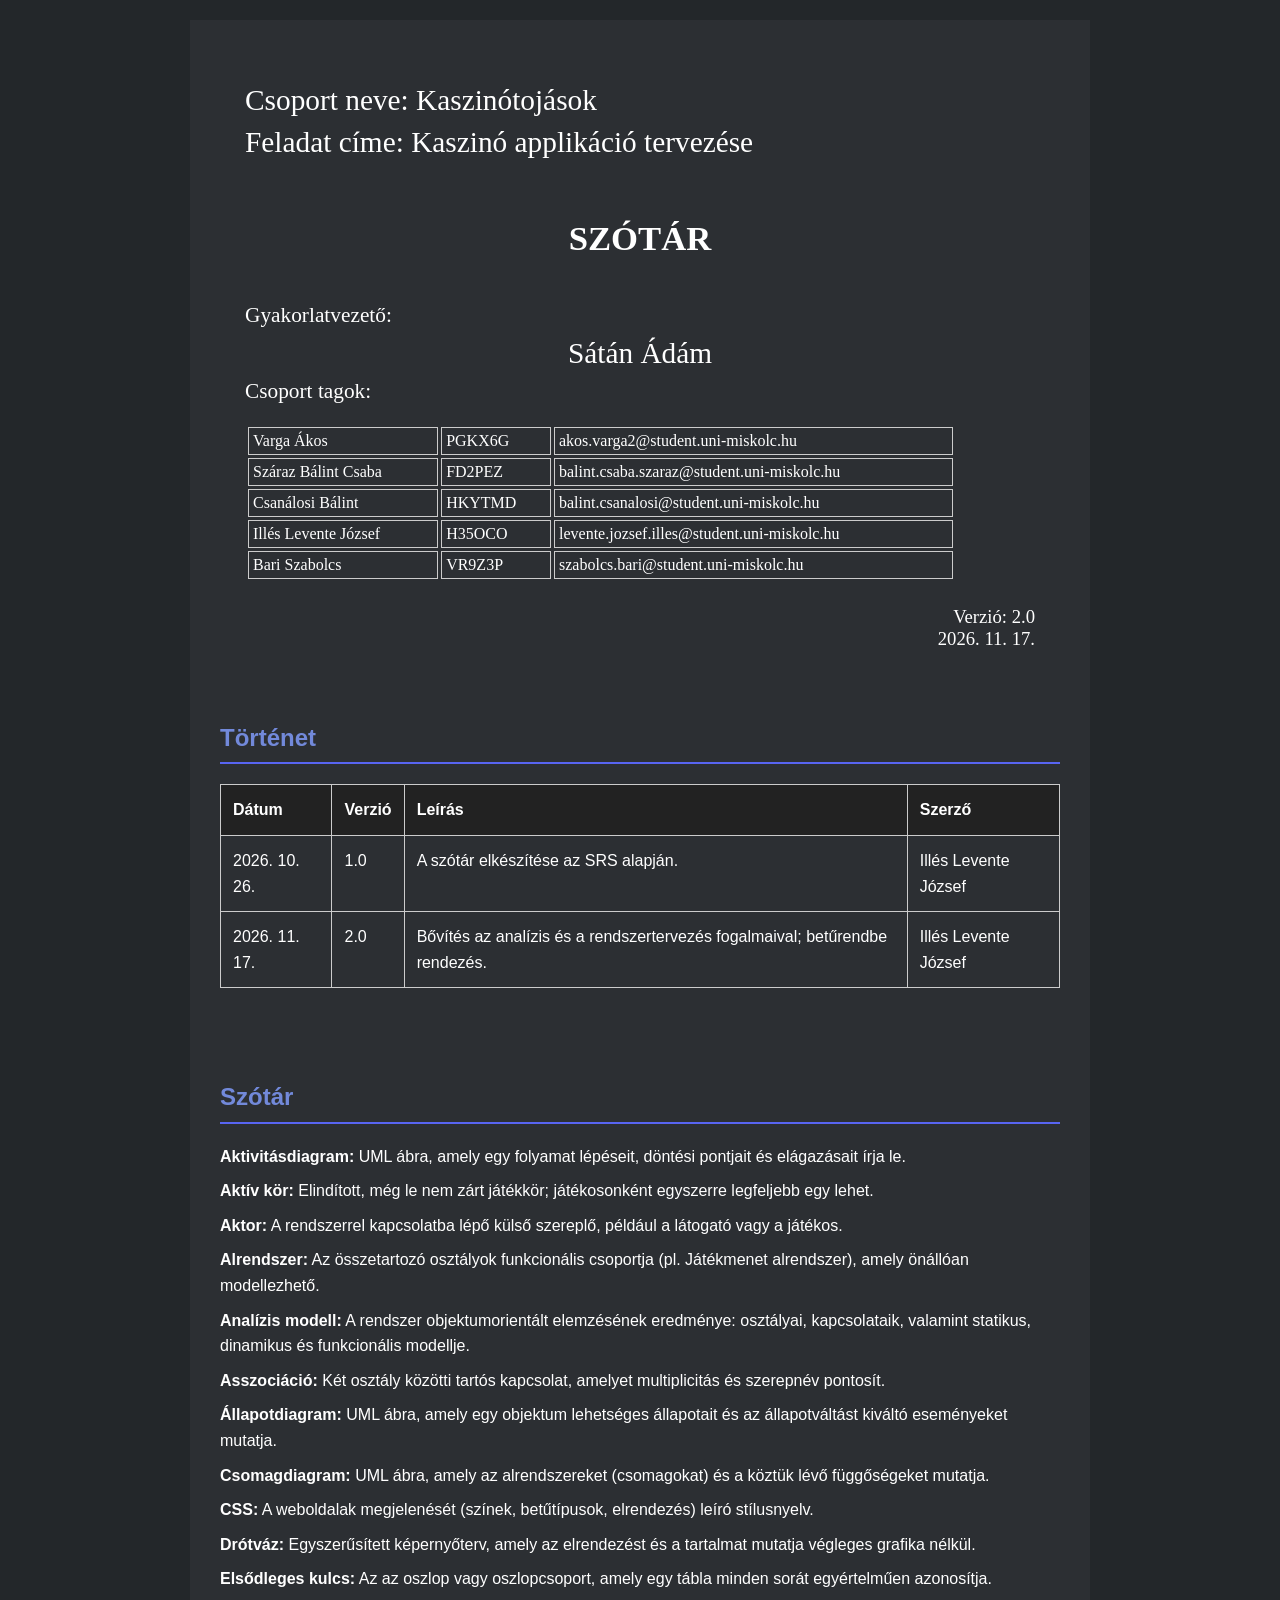
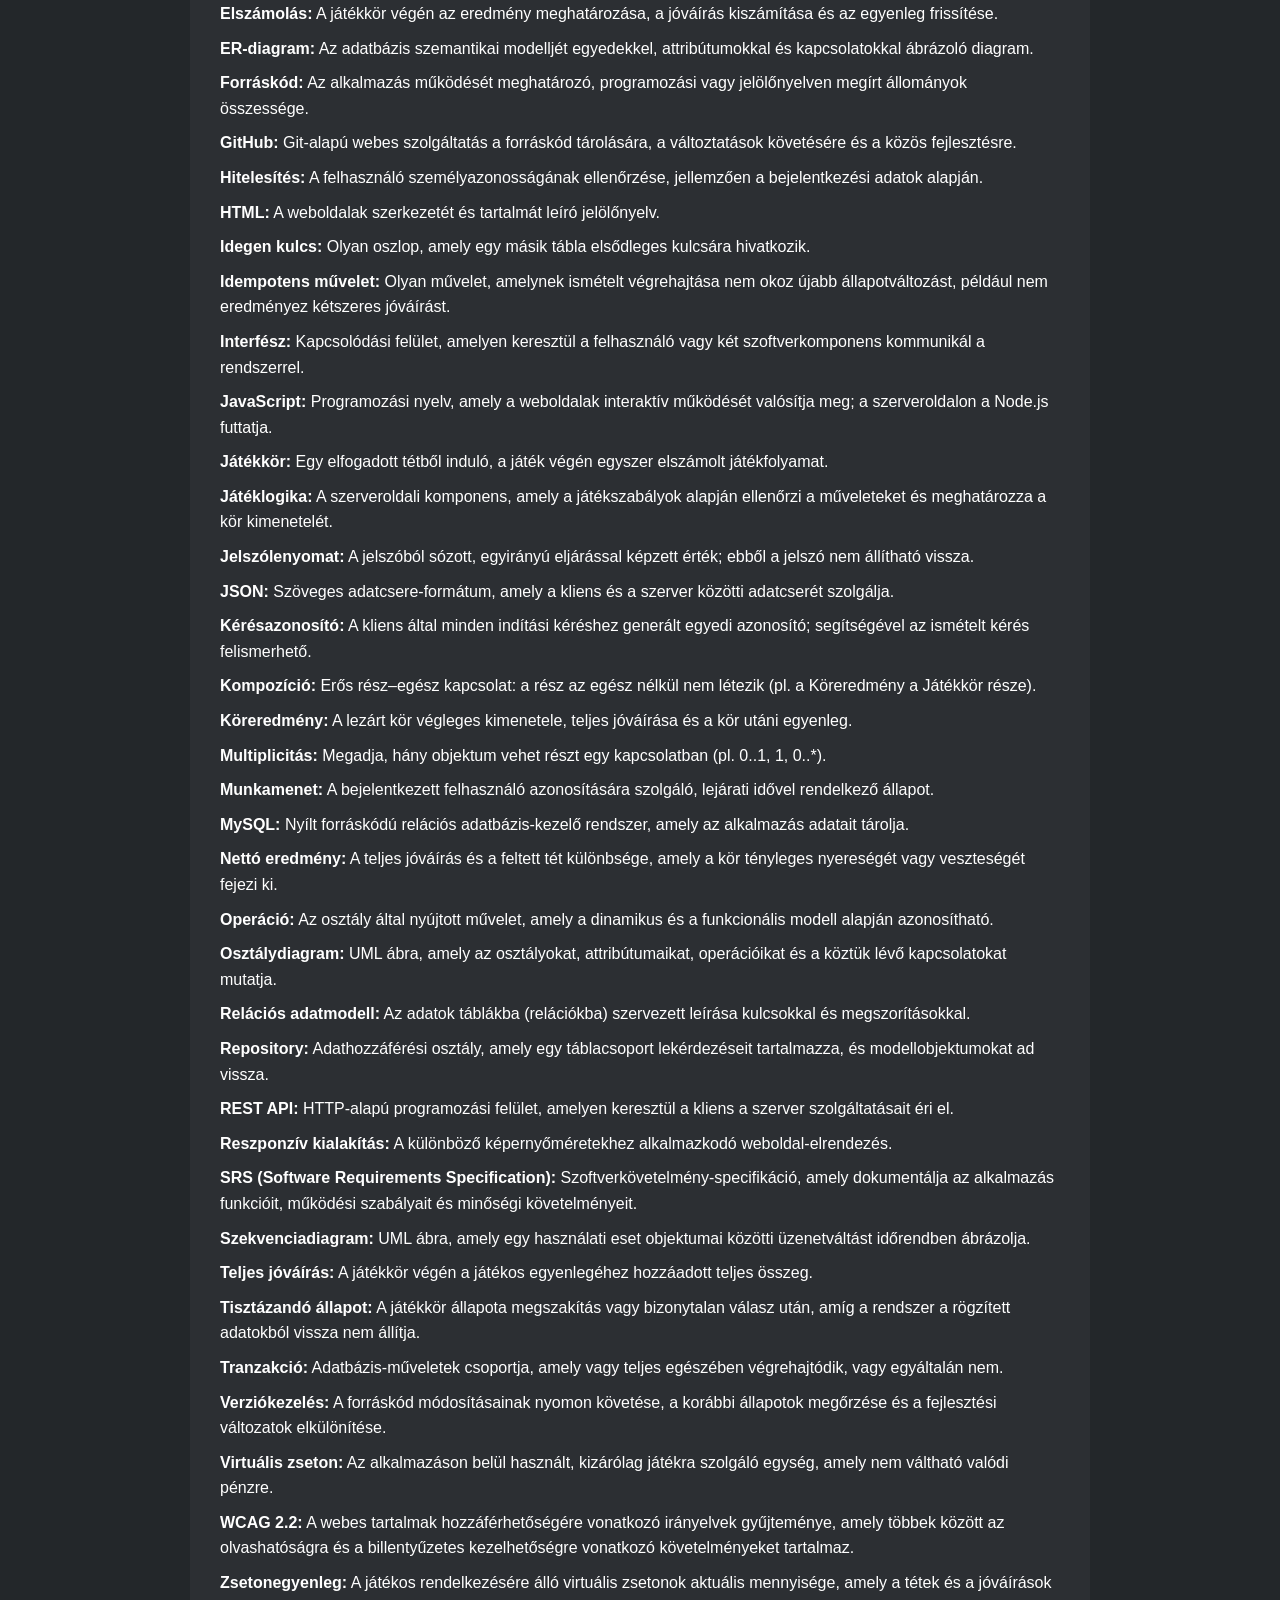
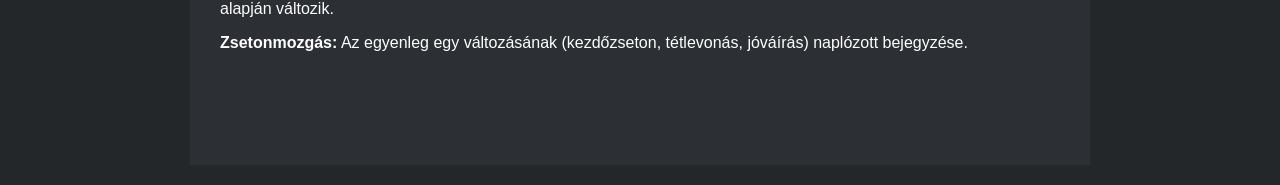
<file: Kaszinotojasok_SZOTAR20.html>
<!DOCTYPE html>
<html lang="hu">

<head>
  <meta charset="UTF-8">
  <meta name="viewport" content="width=device-width, initial-scale=1.0">
  <title>Kaszinótojások – Szótár 2.0</title>
  <link rel="stylesheet" href="style.css">
</head>

<body>
  <main class="container">
    <section class="page cover" id="cimlap">
      <p class="meta">Csoport neve: Kaszinótojások</p>
      <p class="meta">Feladat címe: Kaszinó applikáció tervezése</p>
      <h1>SZÓTÁR</h1>
      <p class="label">Gyakorlatvezető:</p>
      <p class="teacher">Sátán Ádám</p>
      <p class="label">Csoport tagok:</p>
      <table>
        <tr><td>Varga Ákos</td><td>PGKX6G</td><td>akos.varga2@student.uni-miskolc.hu</td></tr><tr><td>Száraz Bálint Csaba</td><td>FD2PEZ</td><td>balint.csaba.szaraz@student.uni-miskolc.hu</td></tr><tr><td>Csanálosi Bálint</td><td>HKYTMD</td><td>balint.csanalosi@student.uni-miskolc.hu</td></tr><tr><td>Illés Levente József</td><td>H35OCO</td><td>levente.jozsef.illes@student.uni-miskolc.hu</td></tr><tr><td>Bari Szabolcs</td><td>VR9Z3P</td><td>szabolcs.bari@student.uni-miskolc.hu</td></tr>
      </table>
      <p class="date">Verzió: 2.0<br>2026. 11. 17.</p>
    </section>
    <section class="page">
      <h2 id="tortenet">Történet</h2>
      <table>
        <thead><tr><th>Dátum</th><th>Verzió</th><th>Leírás</th><th>Szerző</th></tr></thead>
        <tbody><tr><td>2026. 10. 26.</td><td>1.0</td><td>A szótár elkészítése az SRS alapján.</td><td>Illés Levente József</td></tr><tr><td>2026. 11. 17.</td><td>2.0</td><td>Bővítés az analízis és a rendszertervezés fogalmaival; betűrendbe rendezés.</td><td>Illés Levente József</td></tr></tbody>
      </table>
    </section>
    <section class="page">
      <h2 id="szotar">Szótár</h2>
      <p><strong>Aktivitásdiagram:</strong> UML ábra, amely egy folyamat lépéseit, döntési pontjait és elágazásait írja le.</p>
      <p><strong>Aktív kör:</strong> Elindított, még le nem zárt játékkör; játékosonként egyszerre legfeljebb egy lehet.</p>
      <p><strong>Aktor:</strong> A rendszerrel kapcsolatba lépő külső szereplő, például a látogató vagy a játékos.</p>
      <p><strong>Alrendszer:</strong> Az összetartozó osztályok funkcionális csoportja (pl. Játékmenet alrendszer), amely önállóan modellezhető.</p>
      <p><strong>Analízis modell:</strong> A rendszer objektumorientált elemzésének eredménye: osztályai, kapcsolataik, valamint statikus, dinamikus és funkcionális modellje.</p>
      <p><strong>Asszociáció:</strong> Két osztály közötti tartós kapcsolat, amelyet multiplicitás és szerepnév pontosít.</p>
      <p><strong>Állapotdiagram:</strong> UML ábra, amely egy objektum lehetséges állapotait és az állapotváltást kiváltó eseményeket mutatja.</p>
      <p><strong>Csomagdiagram:</strong> UML ábra, amely az alrendszereket (csomagokat) és a köztük lévő függőségeket mutatja.</p>
      <p><strong>CSS:</strong> A weboldalak megjelenését (színek, betűtípusok, elrendezés) leíró stílusnyelv.</p>
      <p><strong>Drótváz:</strong> Egyszerűsített képernyőterv, amely az elrendezést és a tartalmat mutatja végleges grafika nélkül.</p>
      <p><strong>Elsődleges kulcs:</strong> Az az oszlop vagy oszlopcsoport, amely egy tábla minden sorát egyértelműen azonosítja.</p>
      <p><strong>Elszámolás:</strong> A játékkör végén az eredmény meghatározása, a jóváírás kiszámítása és az egyenleg frissítése.</p>
      <p><strong>ER-diagram:</strong> Az adatbázis szemantikai modelljét egyedekkel, attribútumokkal és kapcsolatokkal ábrázoló diagram.</p>
      <p><strong>Forráskód:</strong> Az alkalmazás működését meghatározó, programozási vagy jelölőnyelven megírt állományok összessége.</p>
      <p><strong>GitHub:</strong> Git-alapú webes szolgáltatás a forráskód tárolására, a változtatások követésére és a közös fejlesztésre.</p>
      <p><strong>Hitelesítés:</strong> A felhasználó személyazonosságának ellenőrzése, jellemzően a bejelentkezési adatok alapján.</p>
      <p><strong>HTML:</strong> A weboldalak szerkezetét és tartalmát leíró jelölőnyelv.</p>
      <p><strong>Idegen kulcs:</strong> Olyan oszlop, amely egy másik tábla elsődleges kulcsára hivatkozik.</p>
      <p><strong>Idempotens művelet:</strong> Olyan művelet, amelynek ismételt végrehajtása nem okoz újabb állapotváltozást, például nem eredményez kétszeres jóváírást.</p>
      <p><strong>Interfész:</strong> Kapcsolódási felület, amelyen keresztül a felhasználó vagy két szoftverkomponens kommunikál a rendszerrel.</p>
      <p><strong>JavaScript:</strong> Programozási nyelv, amely a weboldalak interaktív működését valósítja meg; a szerveroldalon a Node.js futtatja.</p>
      <p><strong>Játékkör:</strong> Egy elfogadott tétből induló, a játék végén egyszer elszámolt játékfolyamat.</p>
      <p><strong>Játéklogika:</strong> A szerveroldali komponens, amely a játékszabályok alapján ellenőrzi a műveleteket és meghatározza a kör kimenetelét.</p>
      <p><strong>Jelszólenyomat:</strong> A jelszóból sózott, egyirányú eljárással képzett érték; ebből a jelszó nem állítható vissza.</p>
      <p><strong>JSON:</strong> Szöveges adatcsere-formátum, amely a kliens és a szerver közötti adatcserét szolgálja.</p>
      <p><strong>Kérésazonosító:</strong> A kliens által minden indítási kéréshez generált egyedi azonosító; segítségével az ismételt kérés felismerhető.</p>
      <p><strong>Kompozíció:</strong> Erős rész–egész kapcsolat: a rész az egész nélkül nem létezik (pl. a Köreredmény a Játékkör része).</p>
      <p><strong>Köreredmény:</strong> A lezárt kör végleges kimenetele, teljes jóváírása és a kör utáni egyenleg.</p>
      <p><strong>Multiplicitás:</strong> Megadja, hány objektum vehet részt egy kapcsolatban (pl. 0..1, 1, 0..*).</p>
      <p><strong>Munkamenet:</strong> A bejelentkezett felhasználó azonosítására szolgáló, lejárati idővel rendelkező állapot.</p>
      <p><strong>MySQL:</strong> Nyílt forráskódú relációs adatbázis-kezelő rendszer, amely az alkalmazás adatait tárolja.</p>
      <p><strong>Nettó eredmény:</strong> A teljes jóváírás és a feltett tét különbsége, amely a kör tényleges nyereségét vagy veszteségét fejezi ki.</p>
      <p><strong>Operáció:</strong> Az osztály által nyújtott művelet, amely a dinamikus és a funkcionális modell alapján azonosítható.</p>
      <p><strong>Osztálydiagram:</strong> UML ábra, amely az osztályokat, attribútumaikat, operációikat és a köztük lévő kapcsolatokat mutatja.</p>
      <p><strong>Relációs adatmodell:</strong> Az adatok táblákba (relációkba) szervezett leírása kulcsokkal és megszorításokkal.</p>
      <p><strong>Repository:</strong> Adathozzáférési osztály, amely egy táblacsoport lekérdezéseit tartalmazza, és modellobjektumokat ad vissza.</p>
      <p><strong>REST API:</strong> HTTP-alapú programozási felület, amelyen keresztül a kliens a szerver szolgáltatásait éri el.</p>
      <p><strong>Reszponzív kialakítás:</strong> A különböző képernyőméretekhez alkalmazkodó weboldal-elrendezés.</p>
      <p><strong>SRS (Software Requirements Specification):</strong> Szoftverkövetelmény-specifikáció, amely dokumentálja az alkalmazás funkcióit, működési szabályait és minőségi követelményeit.</p>
      <p><strong>Szekvenciadiagram:</strong> UML ábra, amely egy használati eset objektumai közötti üzenetváltást időrendben ábrázolja.</p>
      <p><strong>Teljes jóváírás:</strong> A játékkör végén a játékos egyenlegéhez hozzáadott teljes összeg.</p>
      <p><strong>Tisztázandó állapot:</strong> A játékkör állapota megszakítás vagy bizonytalan válasz után, amíg a rendszer a rögzített adatokból vissza nem állítja.</p>
      <p><strong>Tranzakció:</strong> Adatbázis-műveletek csoportja, amely vagy teljes egészében végrehajtódik, vagy egyáltalán nem.</p>
      <p><strong>Verziókezelés:</strong> A forráskód módosításainak nyomon követése, a korábbi állapotok megőrzése és a fejlesztési változatok elkülönítése.</p>
      <p><strong>Virtuális zseton:</strong> Az alkalmazáson belül használt, kizárólag játékra szolgáló egység, amely nem váltható valódi pénzre.</p>
      <p><strong>WCAG 2.2:</strong> A webes tartalmak hozzáférhetőségére vonatkozó irányelvek gyűjteménye, amely többek között az olvashatóságra és a billentyűzetes kezelhetőségre vonatkozó követelményeket tartalmaz.</p>
      <p><strong>Zsetonegyenleg:</strong> A játékos rendelkezésére álló virtuális zsetonok aktuális mennyisége, amely a tétek és a jóváírások alapján változik.</p>
      <p><strong>Zsetonmozgás:</strong> Az egyenleg egy változásának (kezdőzseton, tétlevonás, jóváírás) naplózott bejegyzése.</p>
    </section>

  </main>
</body>

</html>
</file>
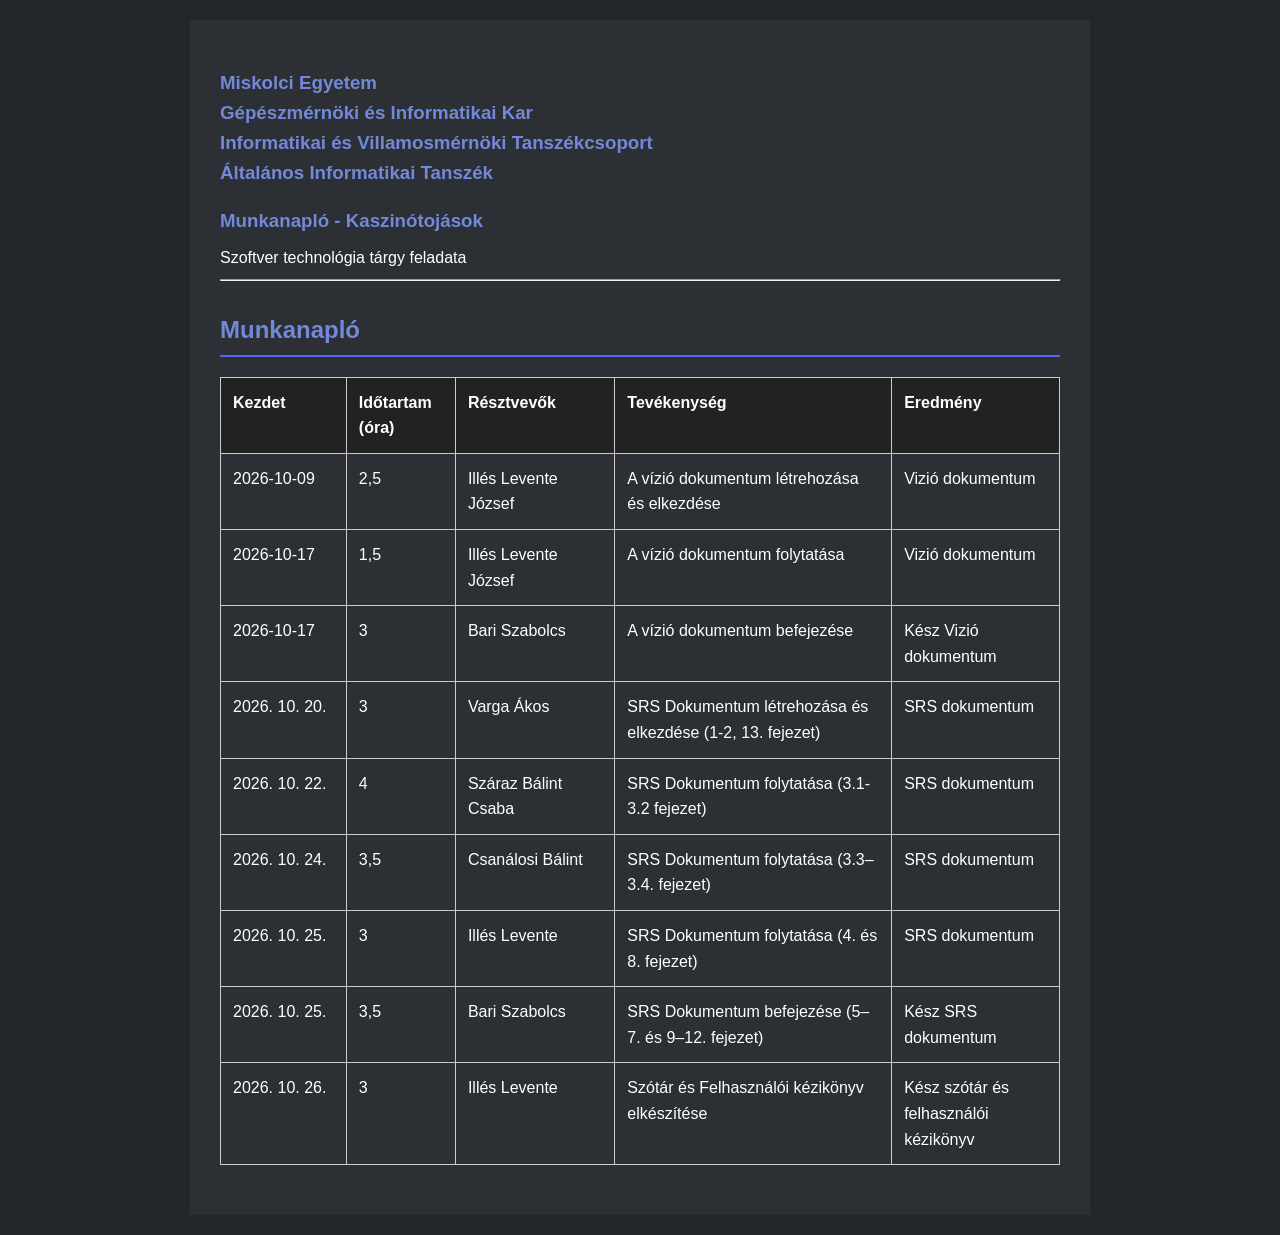
<file: munkanaplo.html>
<!DOCTYPE html>
<html lang="hu">

<head>
    <meta charset="UTF-8">
    <meta name="viewport" content="width=device-width, initial-scale=1.0">
    <title>Munkanapló</title>
    <link rel="stylesheet" href="style.css">
</head>

<body>

    <main class="container">

        <!-- KÖTELEZŐ CÍMLAP RÉSZ A DOKFORMAT ALAPJÁN -->
        <h3 align="left">Miskolci Egyetem<br>Gépészmérnöki és Informatikai Kar<br>Informatikai és Villamosmérnöki
            Tanszékcsoport<br>Általános Informatikai Tanszék</h3>
        <h3 align="left">Munkanapló - Kaszinótojások</h3>
        <p align="left">Szoftver technológia tárgy feladata</p>
        <hr>

        <h2>Munkanapló</h2>
        <table>
            <thead>
                <tr>
                    <th width="15%">Kezdet</th>
                    <th width="13%">Időtartam (óra)</th>
                    <th width="19%">Résztvevők</th>
                    <th width="33%">Tevékenység</th>
                    <th width="20%">Eredmény</th>
                </tr>
            </thead>
            <tbody>
                <tr>
                    <td>2026-10-09</td>
                    <td>2,5</td>
                    <td>Illés Levente József</td>
                    <td>A vízió dokumentum létrehozása és elkezdése</td>
                    <td>Vizió dokumentum</td>
                </tr>
                <tr>
                    <td>2026-10-17</td>
                    <td>1,5</td>
                    <td>Illés Levente József</td>
                    <td>A vízió dokumentum folytatása</td>
                    <td>Vizió dokumentum</td>
                </tr>
                <tr>
                    <td>2026-10-17</td>
                    <td>3</td>
                    <td>Bari Szabolcs</td>
                    <td>A vízió dokumentum befejezése</td>
                    <td>Kész Vizió dokumentum</td>
                </tr>
                <tr>
                    <td>2026. 10. 20.</td>
                    <td>3</td>
                    <td>Varga Ákos</td>
                    <td>SRS Dokumentum létrehozása és elkezdése (1-2, 13. fejezet)</td>
                    <td>SRS dokumentum</td>
                </tr>
                <tr>
                    <td>2026. 10. 22.</td>
                    <td>4</td>
                    <td>Száraz Bálint Csaba</td>
                    <td>SRS Dokumentum folytatása (3.1-3.2 fejezet)</td>
                    <td>SRS dokumentum</td>
                </tr>
                <tr>
                    <td>2026. 10. 24.</td>
                    <td>3,5</td>
                    <td>Csanálosi Bálint</td>
                    <td>SRS Dokumentum folytatása (3.3–3.4. fejezet)</td>
                    <td>SRS dokumentum</td>
                </tr>
                <tr>
                    <td>2026. 10. 25.</td>
                    <td>3</td>
                    <td>Illés Levente</td>
                    <td>SRS Dokumentum folytatása (4. és 8. fejezet)</td>
                    <td>SRS dokumentum</td>
                </tr>
                <tr>
                    <td>2026. 10. 25.</td>
                    <td>3,5</td>
                    <td>Bari Szabolcs</td>
                    <td>SRS Dokumentum befejezése (5–7. és 9–12. fejezet)</td>
                    <td>Kész SRS dokumentum</td>
                </tr>
                <tr>
                    <td>2026. 10. 26.</td>
                    <td>3</td>
                    <td>Illés Levente</td>
                    <td>Szótár és Felhasználói kézikönyv elkészítése</td>
                    <td>Kész szótár és felhasználói kézikönyv</td>
                </tr>
            </tbody>
        </table>

    </main>

</body>

</html>
</file>
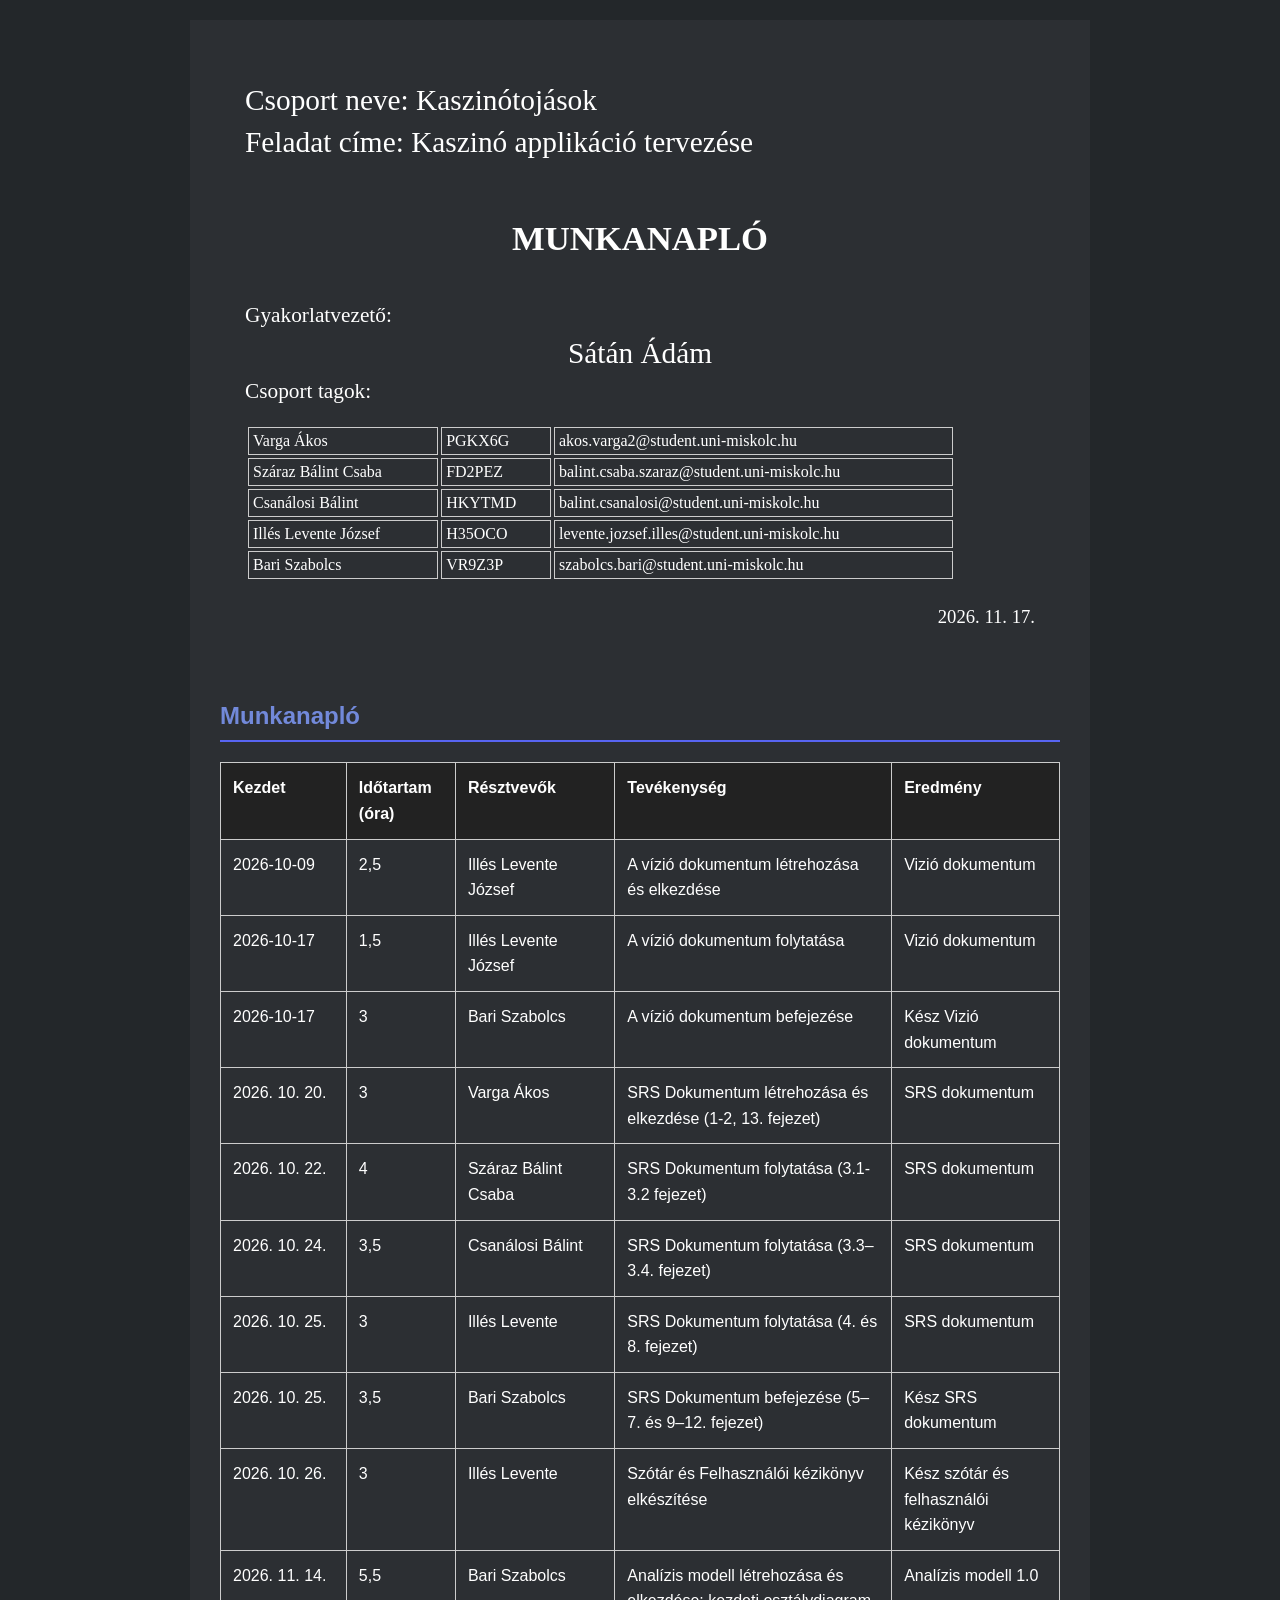
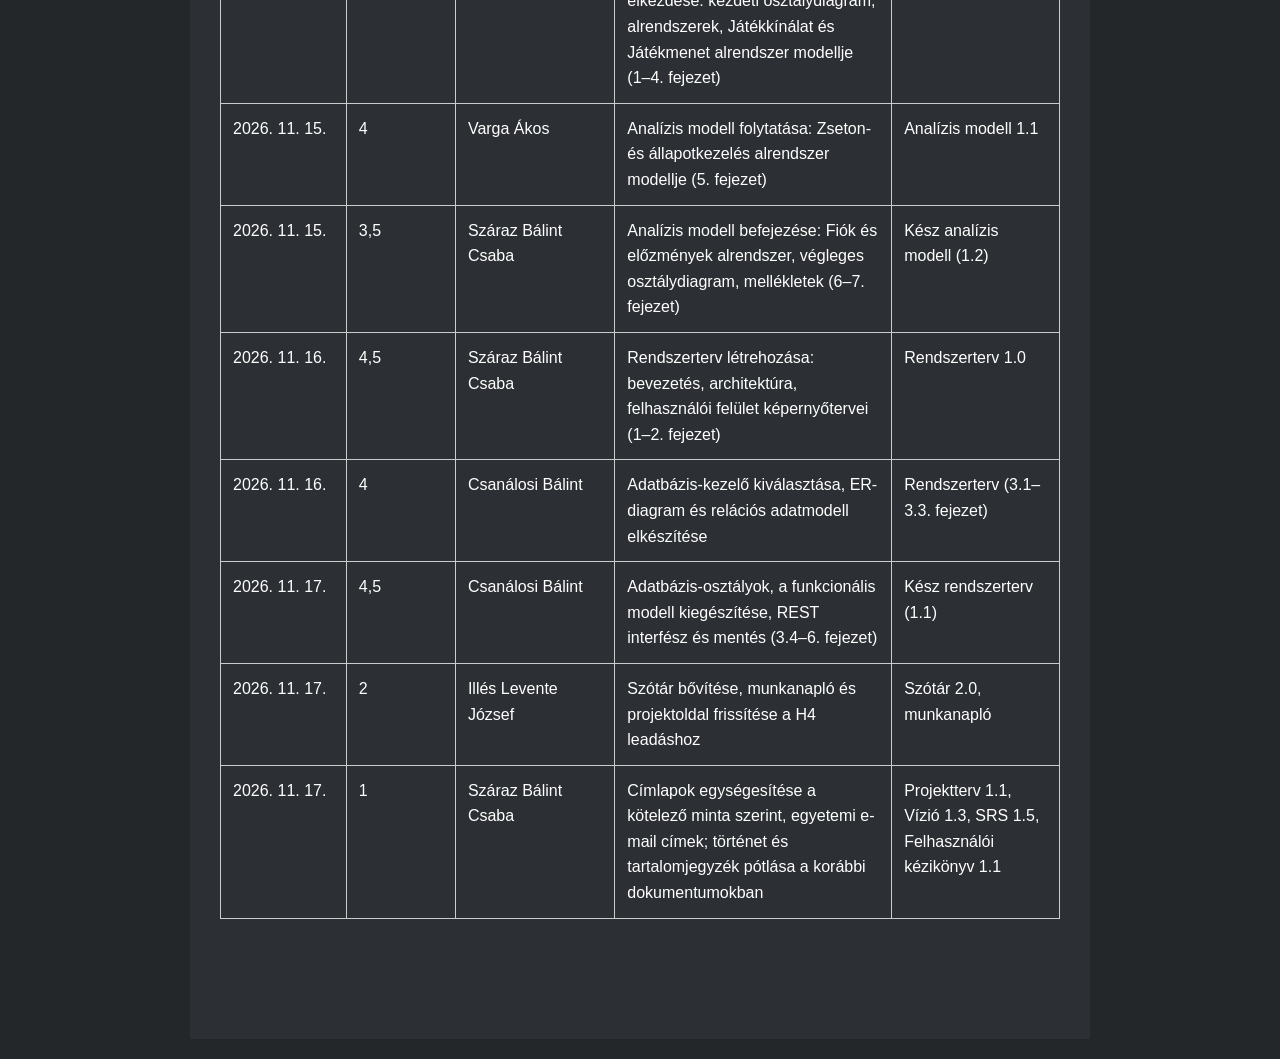
<file: Munkanaplo261118.html>
<!DOCTYPE html>
<html lang="hu">

<head>
    <meta charset="UTF-8">
    <meta name="viewport" content="width=device-width, initial-scale=1.0">
    <title>Munkanapló – Kaszinótojások (2026. 11. 18.)</title>
    <link rel="stylesheet" href="style.css">
</head>

<body>

    <main class="container">

    <section class="page cover" id="cimlap">
      <p class="meta">Csoport neve: Kaszinótojások</p>
      <p class="meta">Feladat címe: Kaszinó applikáció tervezése</p>
      <h1>MUNKANAPLÓ</h1>
      <p class="label">Gyakorlatvezető:</p>
      <p class="teacher">Sátán Ádám</p>
      <p class="label">Csoport tagok:</p>
      <table>
        <tr><td>Varga Ákos</td><td>PGKX6G</td><td>akos.varga2@student.uni-miskolc.hu</td></tr><tr><td>Száraz Bálint Csaba</td><td>FD2PEZ</td><td>balint.csaba.szaraz@student.uni-miskolc.hu</td></tr><tr><td>Csanálosi Bálint</td><td>HKYTMD</td><td>balint.csanalosi@student.uni-miskolc.hu</td></tr><tr><td>Illés Levente József</td><td>H35OCO</td><td>levente.jozsef.illes@student.uni-miskolc.hu</td></tr><tr><td>Bari Szabolcs</td><td>VR9Z3P</td><td>szabolcs.bari@student.uni-miskolc.hu</td></tr>
      </table>
      <p class="date">2026. 11. 17.</p>
    </section>

    <section class="page">
<h2>Munkanapló</h2>
        <table>
            <thead>
                <tr>
                    <th width="15%">Kezdet</th>
                    <th width="13%">Időtartam (óra)</th>
                    <th width="19%">Résztvevők</th>
                    <th width="33%">Tevékenység</th>
                    <th width="20%">Eredmény</th>
                </tr>
            </thead>
            <tbody>
                <tr>
                    <td>2026-10-09</td>
                    <td>2,5</td>
                    <td>Illés Levente József</td>
                    <td>A vízió dokumentum létrehozása és elkezdése</td>
                    <td>Vizió dokumentum</td>
                </tr>
                <tr>
                    <td>2026-10-17</td>
                    <td>1,5</td>
                    <td>Illés Levente József</td>
                    <td>A vízió dokumentum folytatása</td>
                    <td>Vizió dokumentum</td>
                </tr>
                <tr>
                    <td>2026-10-17</td>
                    <td>3</td>
                    <td>Bari Szabolcs</td>
                    <td>A vízió dokumentum befejezése</td>
                    <td>Kész Vizió dokumentum</td>
                </tr>
                <tr>
                    <td>2026. 10. 20.</td>
                    <td>3</td>
                    <td>Varga Ákos</td>
                    <td>SRS Dokumentum létrehozása és elkezdése (1-2, 13. fejezet)</td>
                    <td>SRS dokumentum</td>
                </tr>
                <tr>
                    <td>2026. 10. 22.</td>
                    <td>4</td>
                    <td>Száraz Bálint Csaba</td>
                    <td>SRS Dokumentum folytatása (3.1-3.2 fejezet)</td>
                    <td>SRS dokumentum</td>
                </tr>
                <tr>
                    <td>2026. 10. 24.</td>
                    <td>3,5</td>
                    <td>Csanálosi Bálint</td>
                    <td>SRS Dokumentum folytatása (3.3–3.4. fejezet)</td>
                    <td>SRS dokumentum</td>
                </tr>
                <tr>
                    <td>2026. 10. 25.</td>
                    <td>3</td>
                    <td>Illés Levente</td>
                    <td>SRS Dokumentum folytatása (4. és 8. fejezet)</td>
                    <td>SRS dokumentum</td>
                </tr>
                <tr>
                    <td>2026. 10. 25.</td>
                    <td>3,5</td>
                    <td>Bari Szabolcs</td>
                    <td>SRS Dokumentum befejezése (5–7. és 9–12. fejezet)</td>
                    <td>Kész SRS dokumentum</td>
                </tr>
                <tr>
                    <td>2026. 10. 26.</td>
                    <td>3</td>
                    <td>Illés Levente</td>
                    <td>Szótár és Felhasználói kézikönyv elkészítése</td>
                    <td>Kész szótár és felhasználói kézikönyv</td>
                </tr>
                <tr>
                    <td>2026. 11. 14.</td>
                    <td>5,5</td>
                    <td>Bari Szabolcs</td>
                    <td>Analízis modell létrehozása és elkezdése: kezdeti osztálydiagram, alrendszerek, Játékkínálat és Játékmenet alrendszer modellje (1–4. fejezet)</td>
                    <td>Analízis modell 1.0</td>
                </tr>
                <tr>
                    <td>2026. 11. 15.</td>
                    <td>4</td>
                    <td>Varga Ákos</td>
                    <td>Analízis modell folytatása: Zseton- és állapotkezelés alrendszer modellje (5. fejezet)</td>
                    <td>Analízis modell 1.1</td>
                </tr>
                <tr>
                    <td>2026. 11. 15.</td>
                    <td>3,5</td>
                    <td>Száraz Bálint Csaba</td>
                    <td>Analízis modell befejezése: Fiók és előzmények alrendszer, végleges osztálydiagram, mellékletek (6–7. fejezet)</td>
                    <td>Kész analízis modell (1.2)</td>
                </tr>
                <tr>
                    <td>2026. 11. 16.</td>
                    <td>4,5</td>
                    <td>Száraz Bálint Csaba</td>
                    <td>Rendszerterv létrehozása: bevezetés, architektúra, felhasználói felület képernyőtervei (1–2. fejezet)</td>
                    <td>Rendszerterv 1.0</td>
                </tr>
                <tr>
                    <td>2026. 11. 16.</td>
                    <td>4</td>
                    <td>Csanálosi Bálint</td>
                    <td>Adatbázis-kezelő kiválasztása, ER-diagram és relációs adatmodell elkészítése</td>
                    <td>Rendszerterv (3.1–3.3. fejezet)</td>
                </tr>
                <tr>
                    <td>2026. 11. 17.</td>
                    <td>4,5</td>
                    <td>Csanálosi Bálint</td>
                    <td>Adatbázis-osztályok, a funkcionális modell kiegészítése, REST interfész és mentés (3.4–6. fejezet)</td>
                    <td>Kész rendszerterv (1.1)</td>
                </tr>
                <tr>
                    <td>2026. 11. 17.</td>
                    <td>2</td>
                    <td>Illés Levente József</td>
                    <td>Szótár bővítése, munkanapló és projektoldal frissítése a H4 leadáshoz</td>
                    <td>Szótár 2.0, munkanapló</td>
                </tr>
                <tr>
                    <td>2026. 11. 17.</td>
                    <td>1</td>
                    <td>Száraz Bálint Csaba</td>
                    <td>Címlapok egységesítése a kötelező minta szerint, egyetemi e-mail címek; történet és tartalomjegyzék pótlása a korábbi dokumentumokban</td>
                    <td>Projektterv 1.1, Vízió 1.3, SRS 1.5, Felhasználói kézikönyv 1.1</td>
                </tr>
            </tbody>
        </table>
    </section>

    </main>

</body>

</html>
</file>
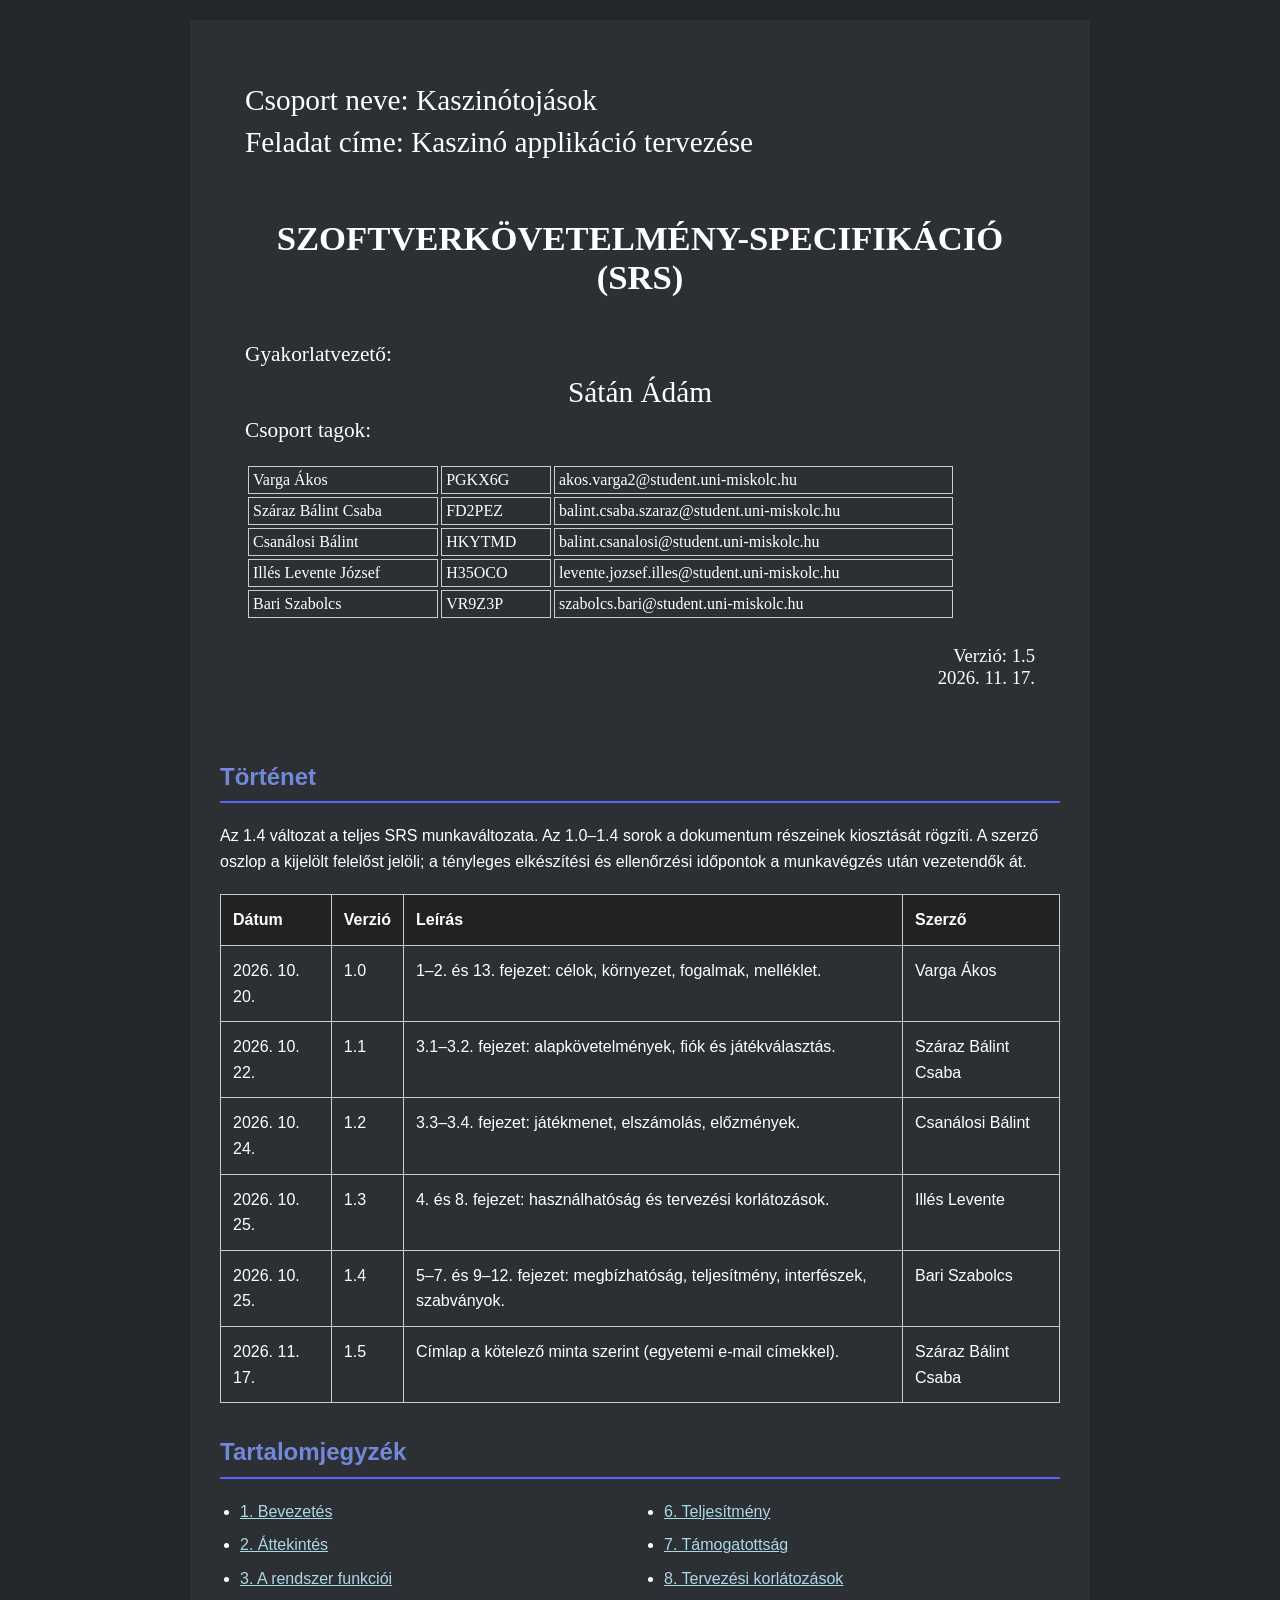
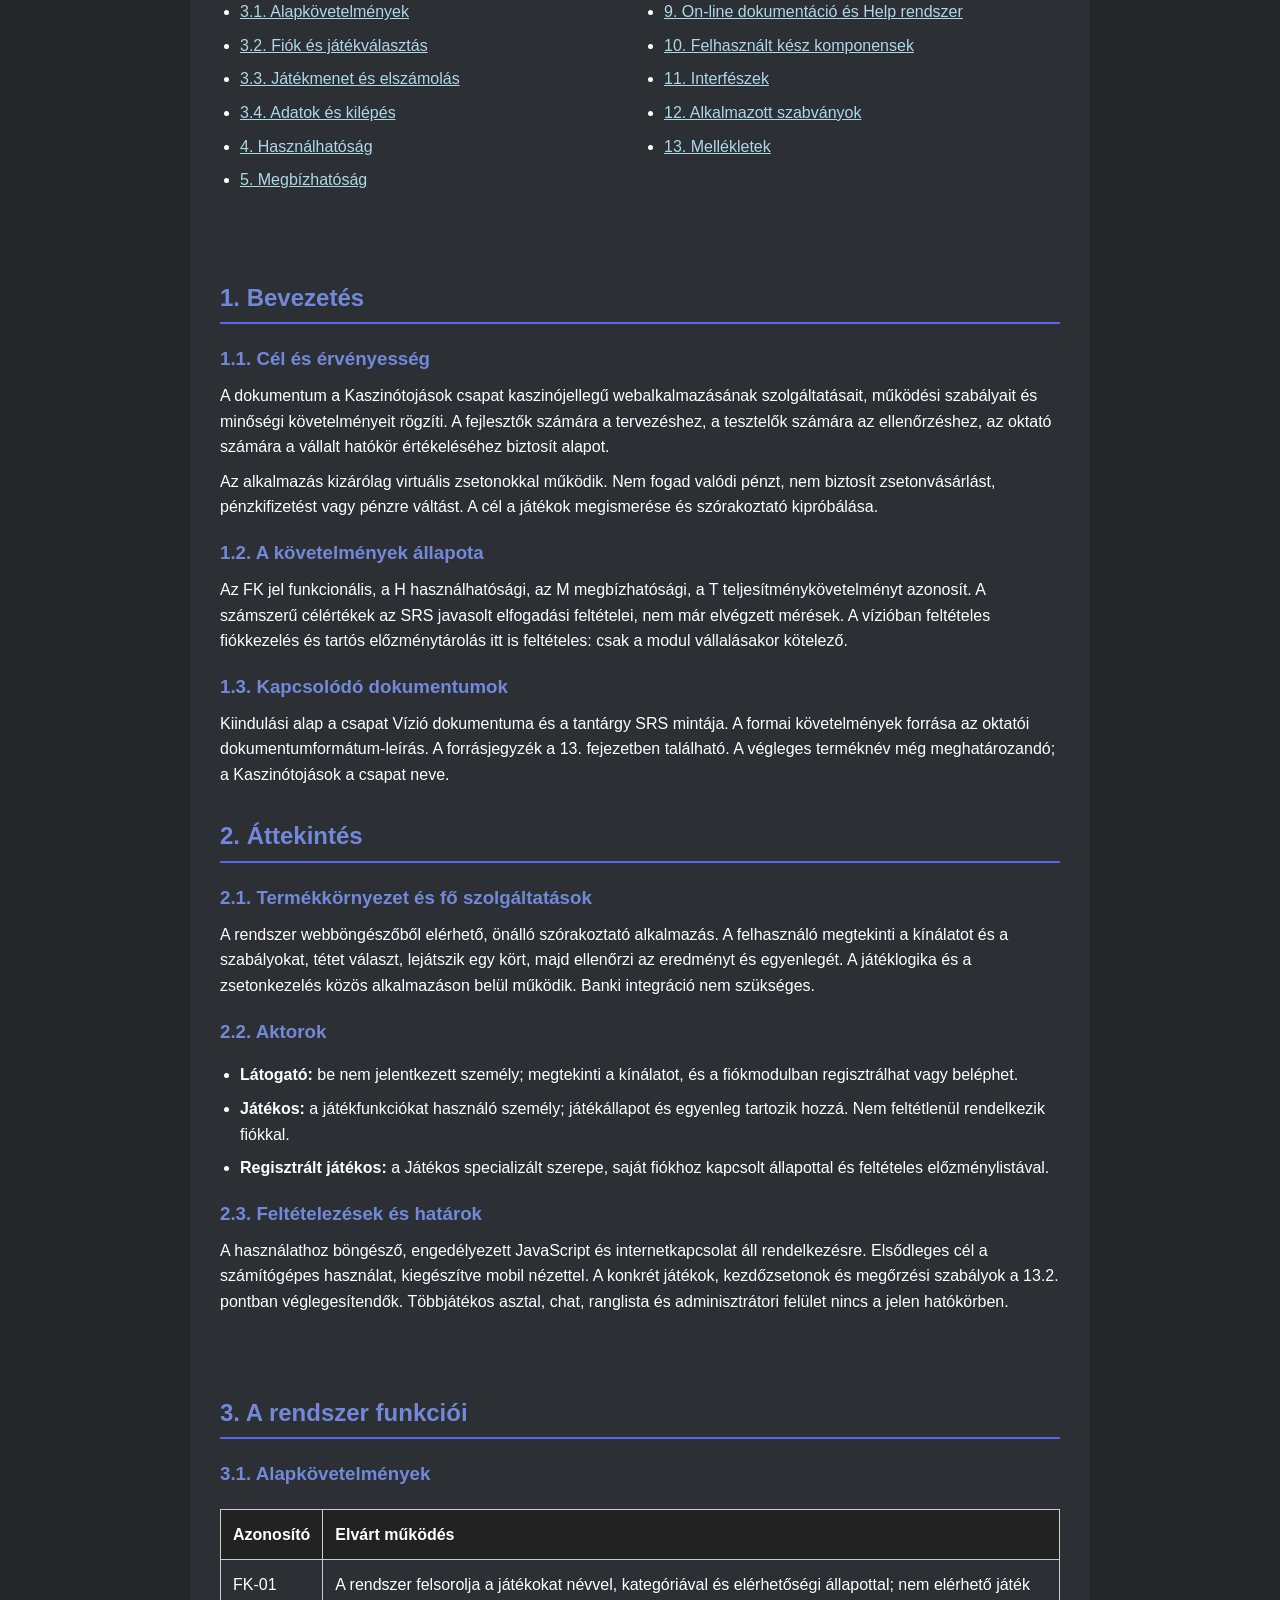
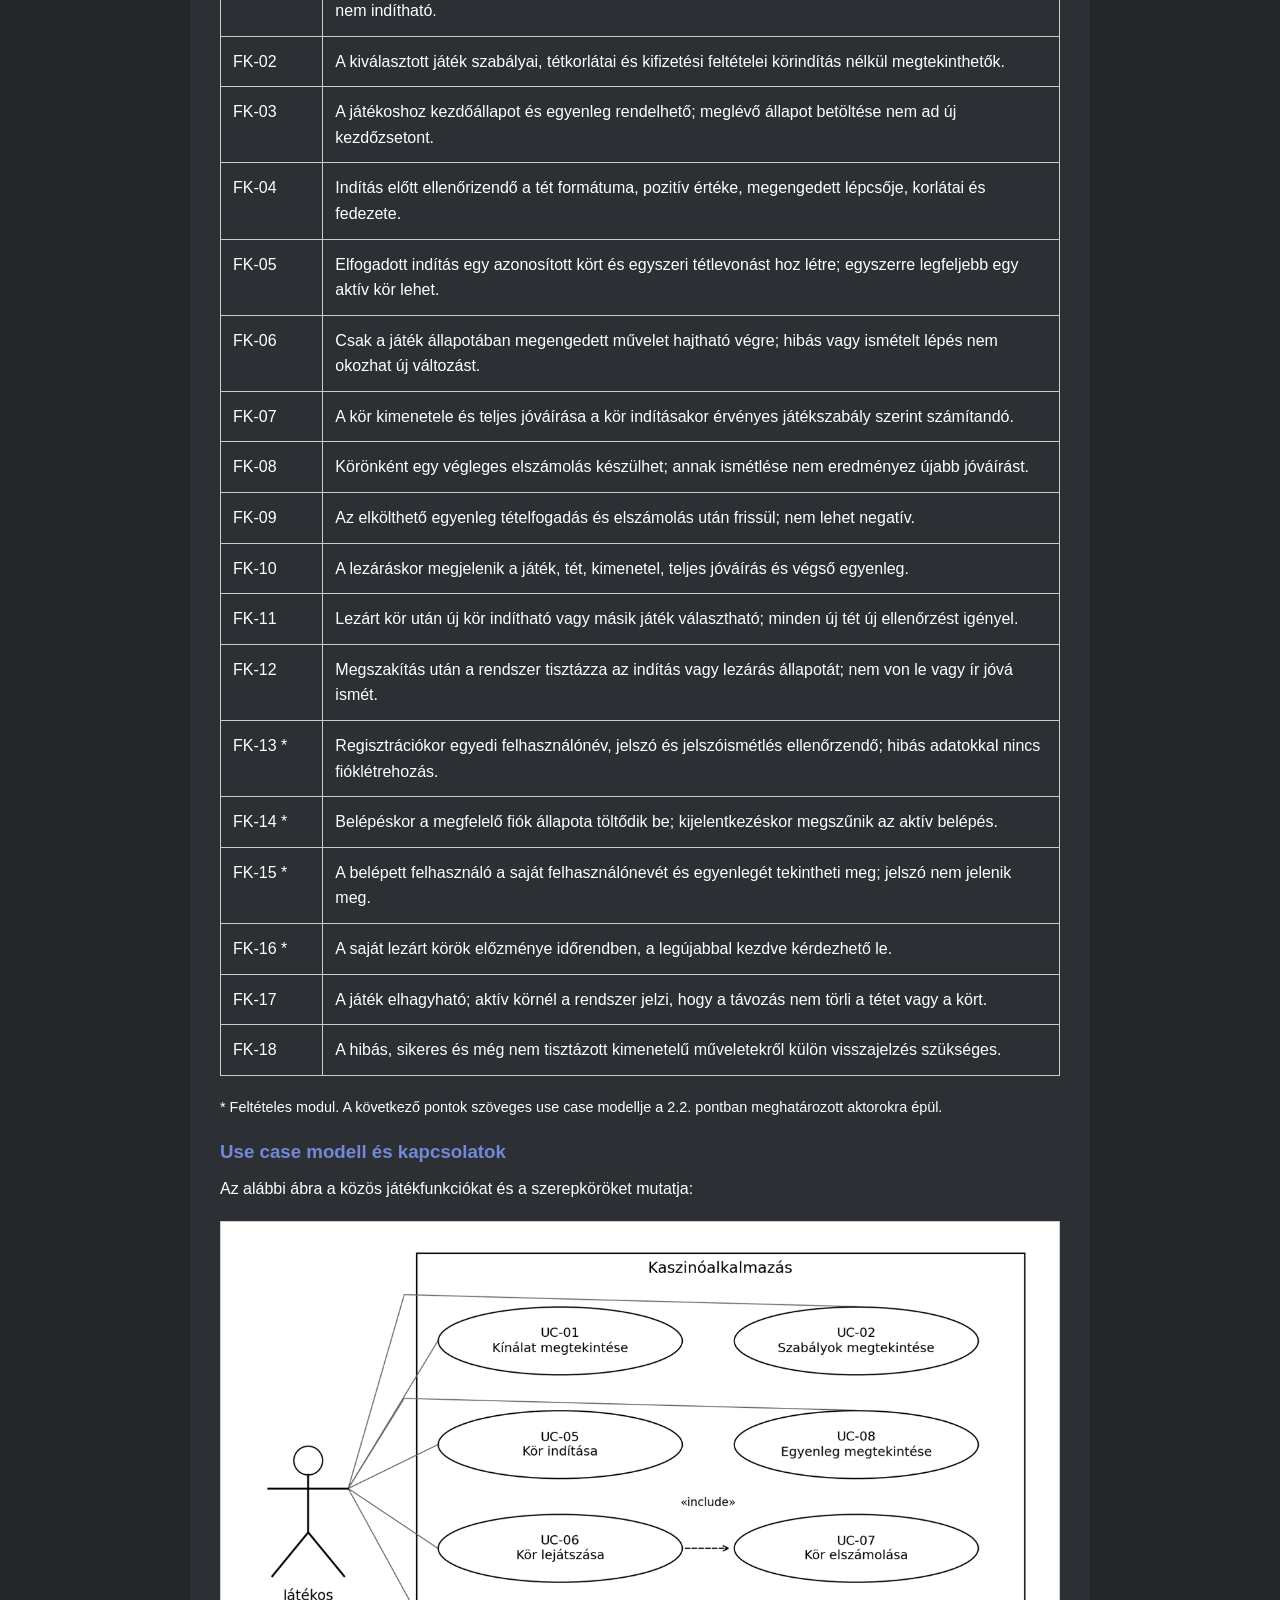
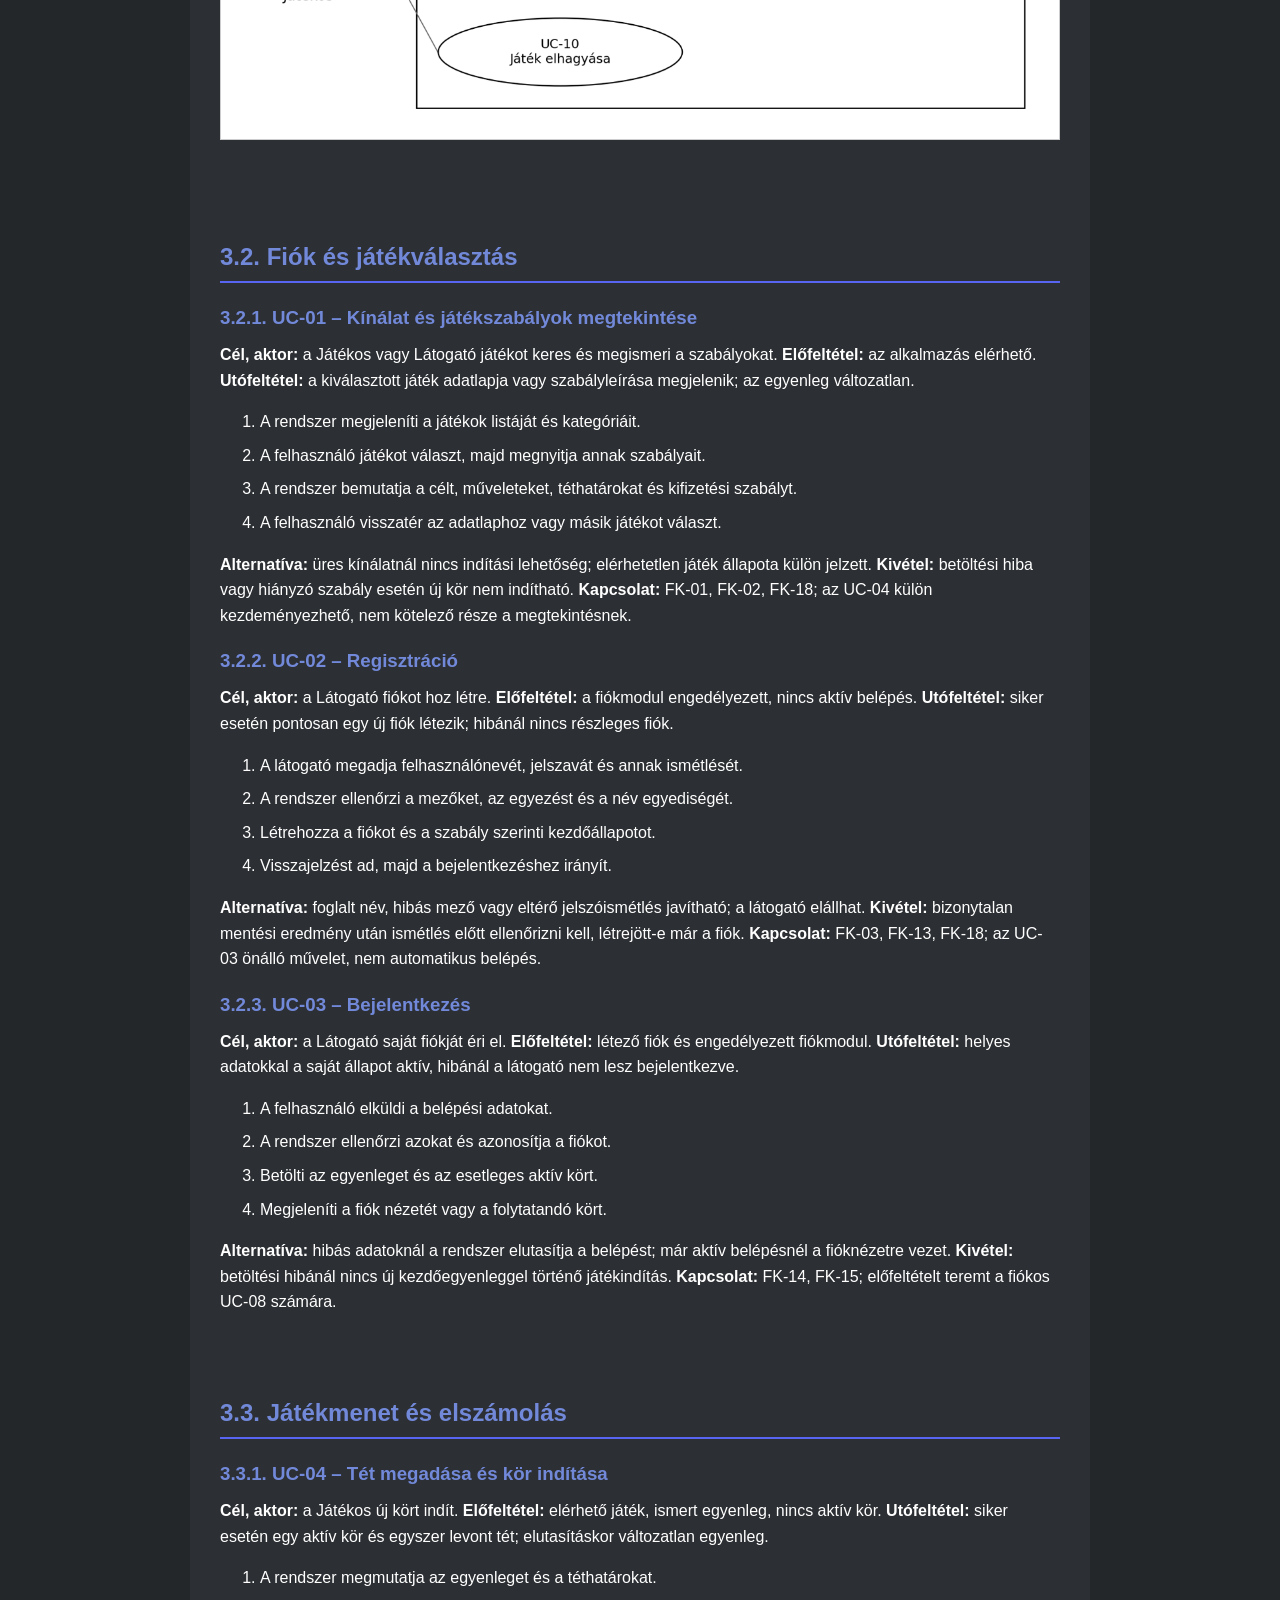
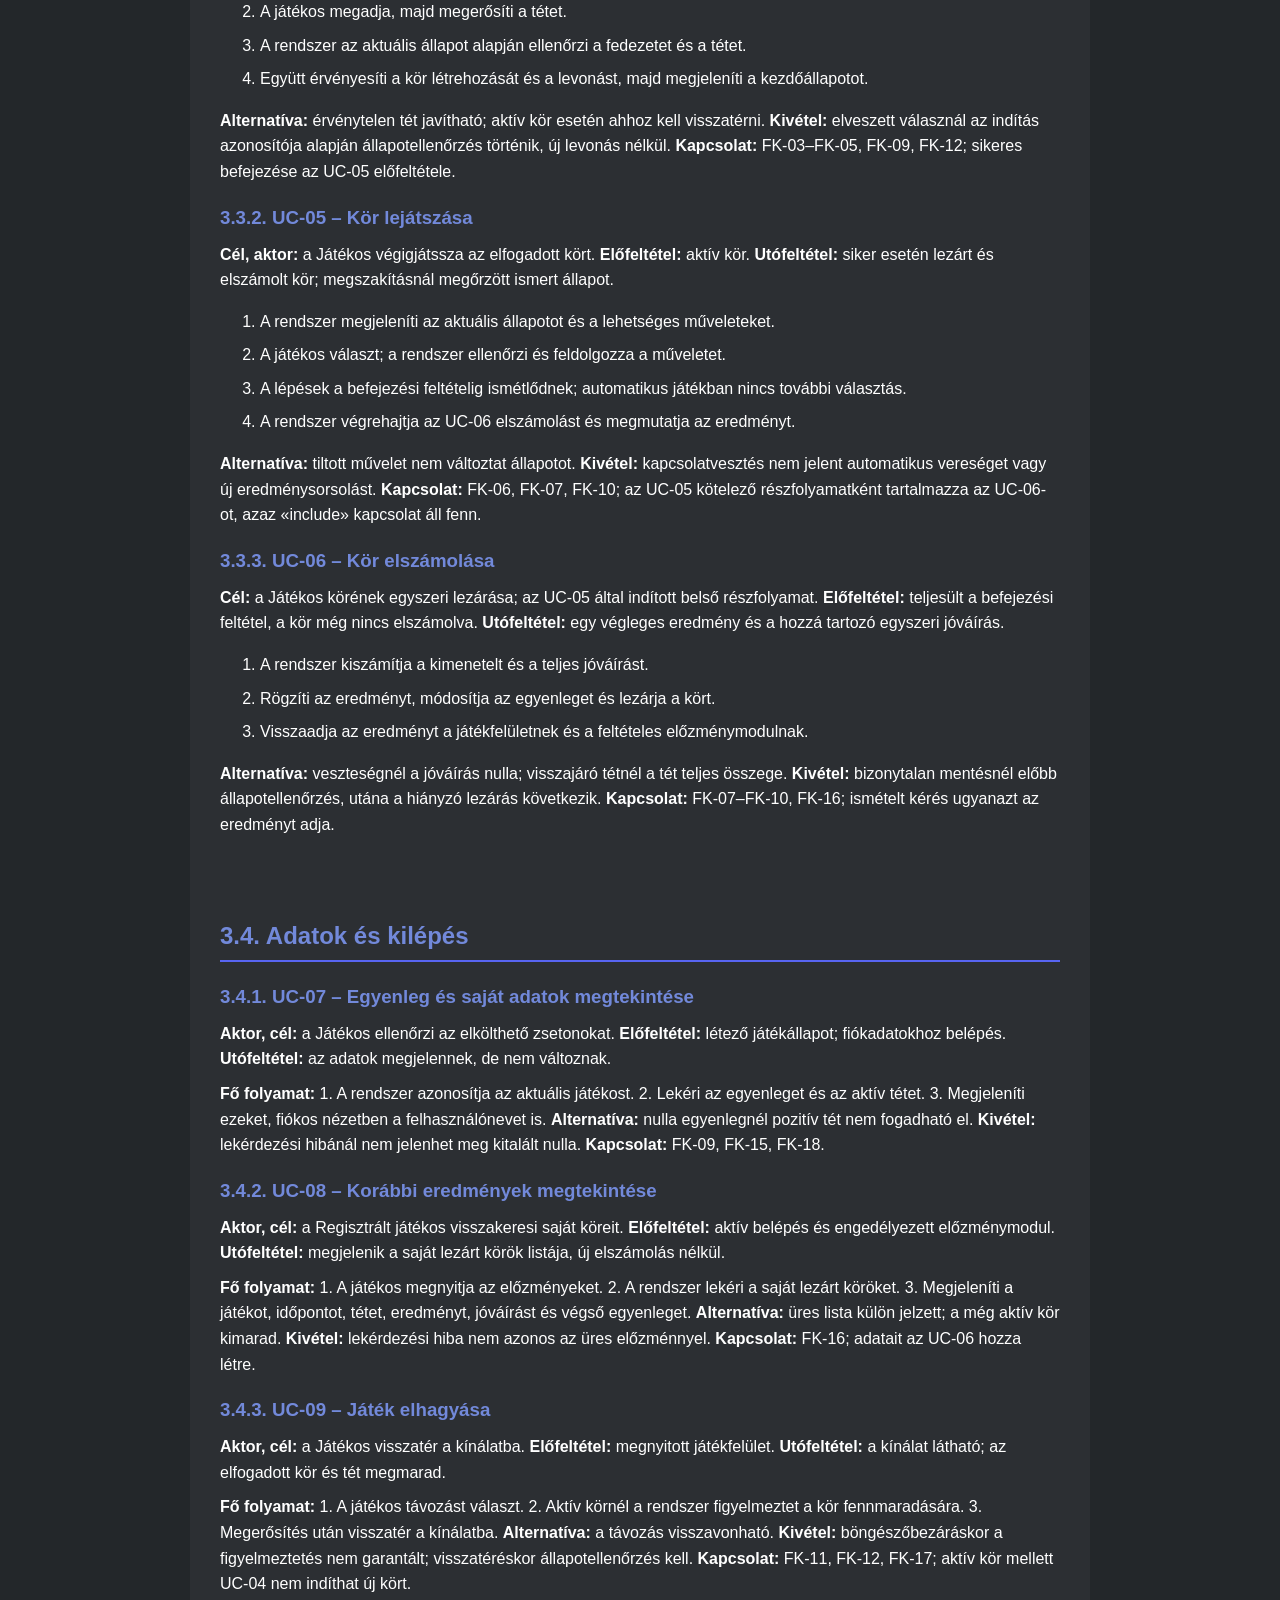
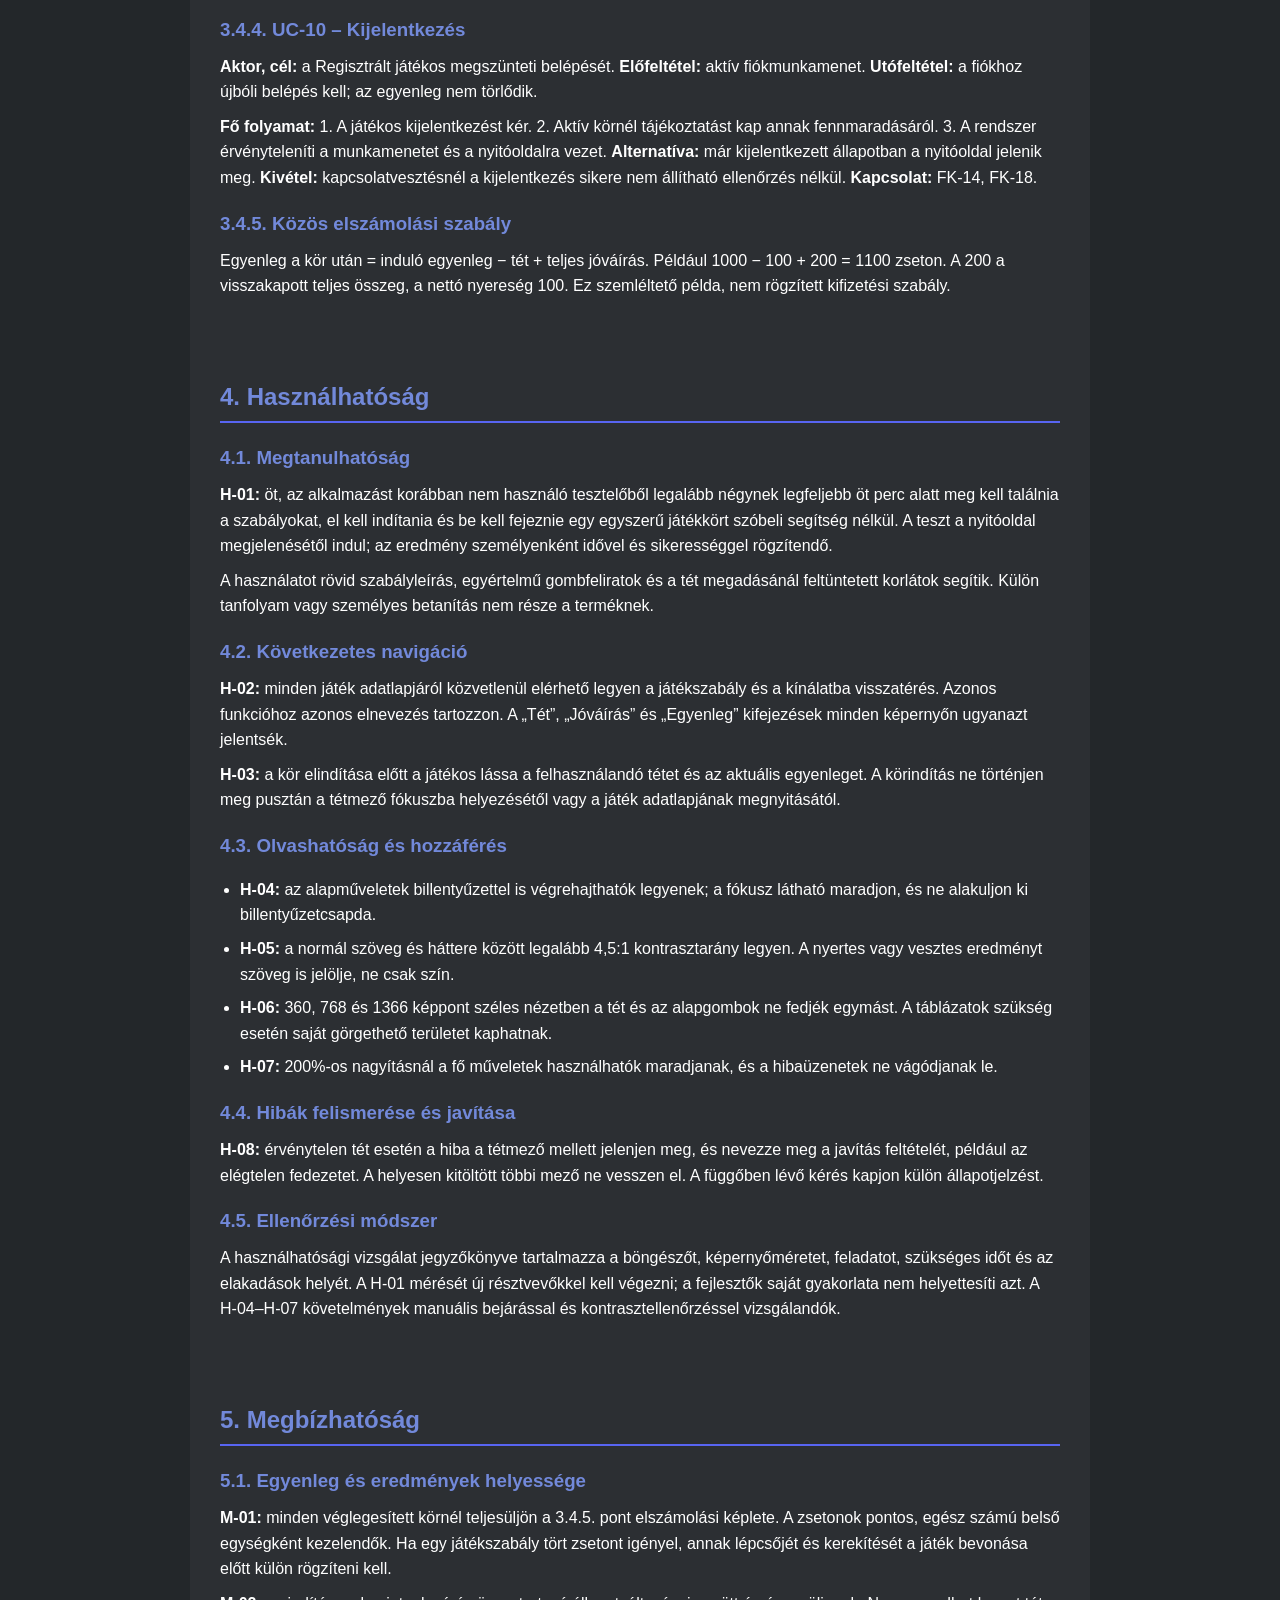
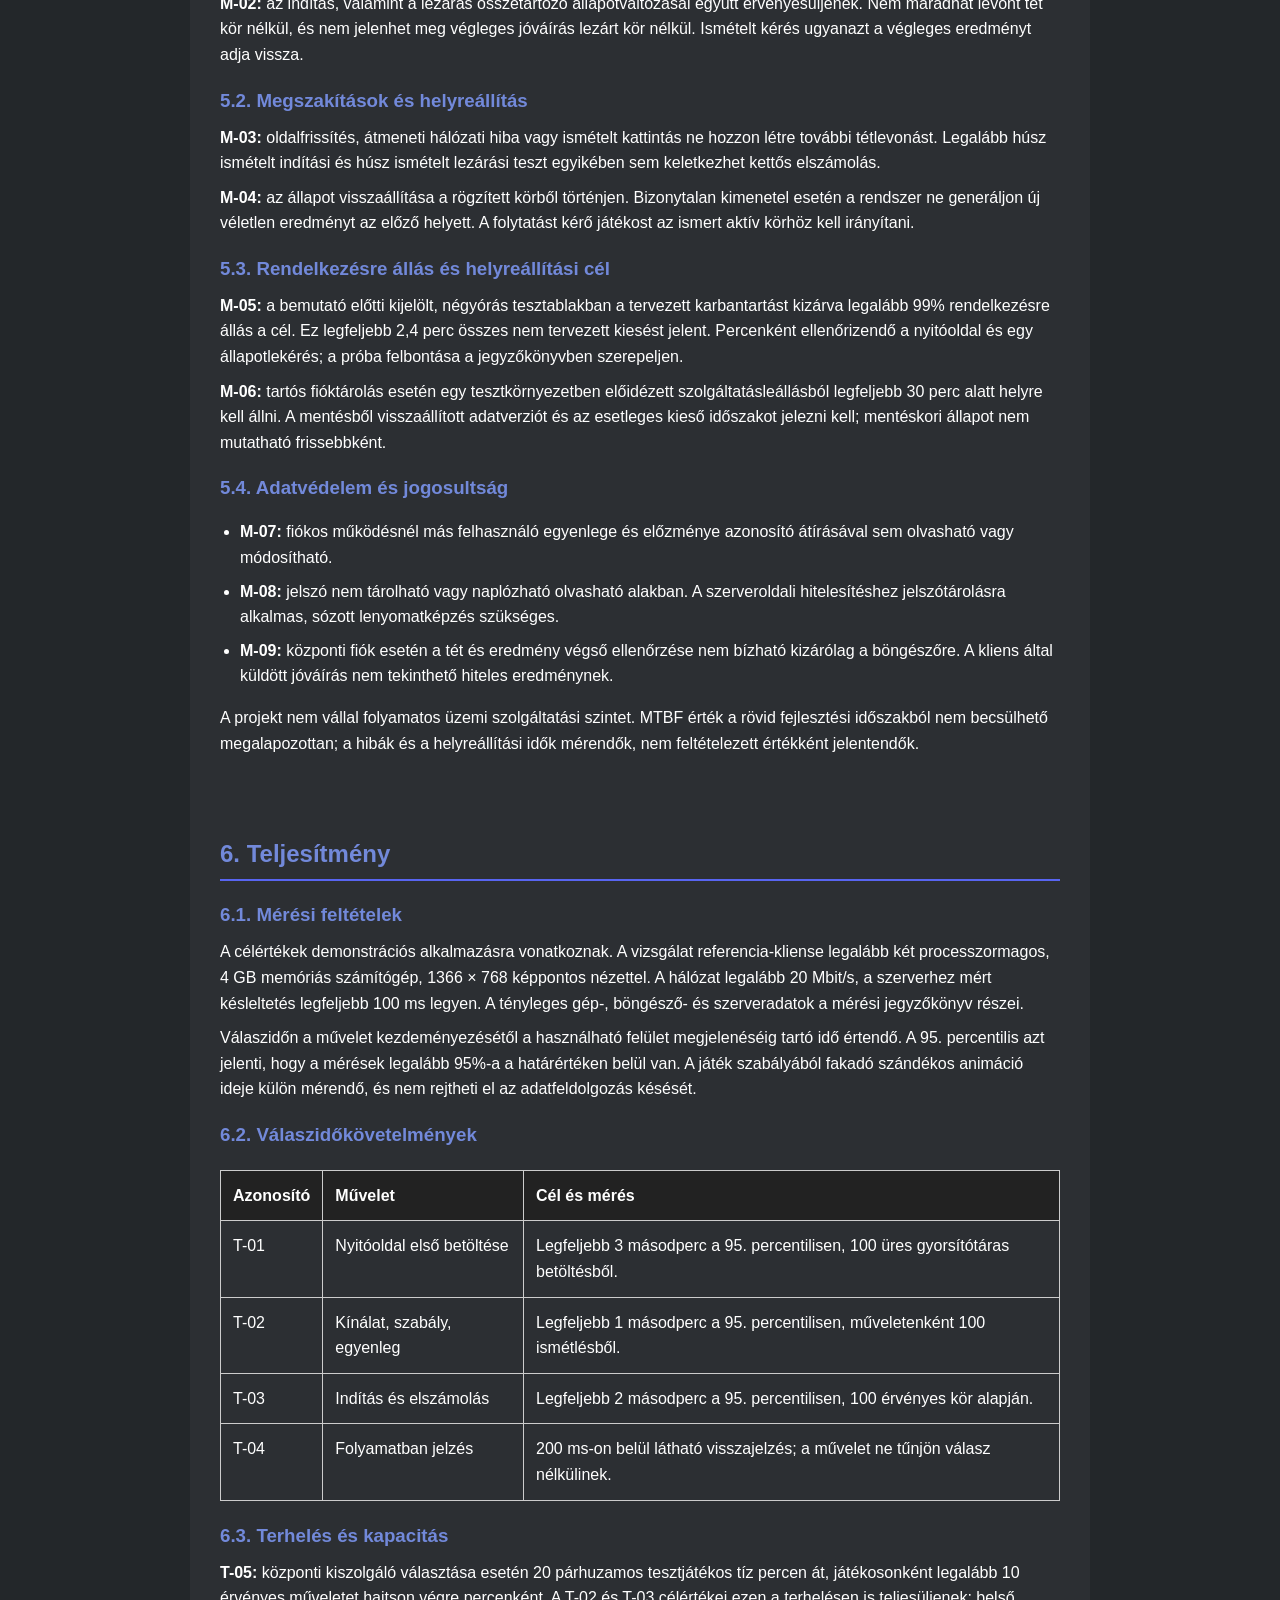
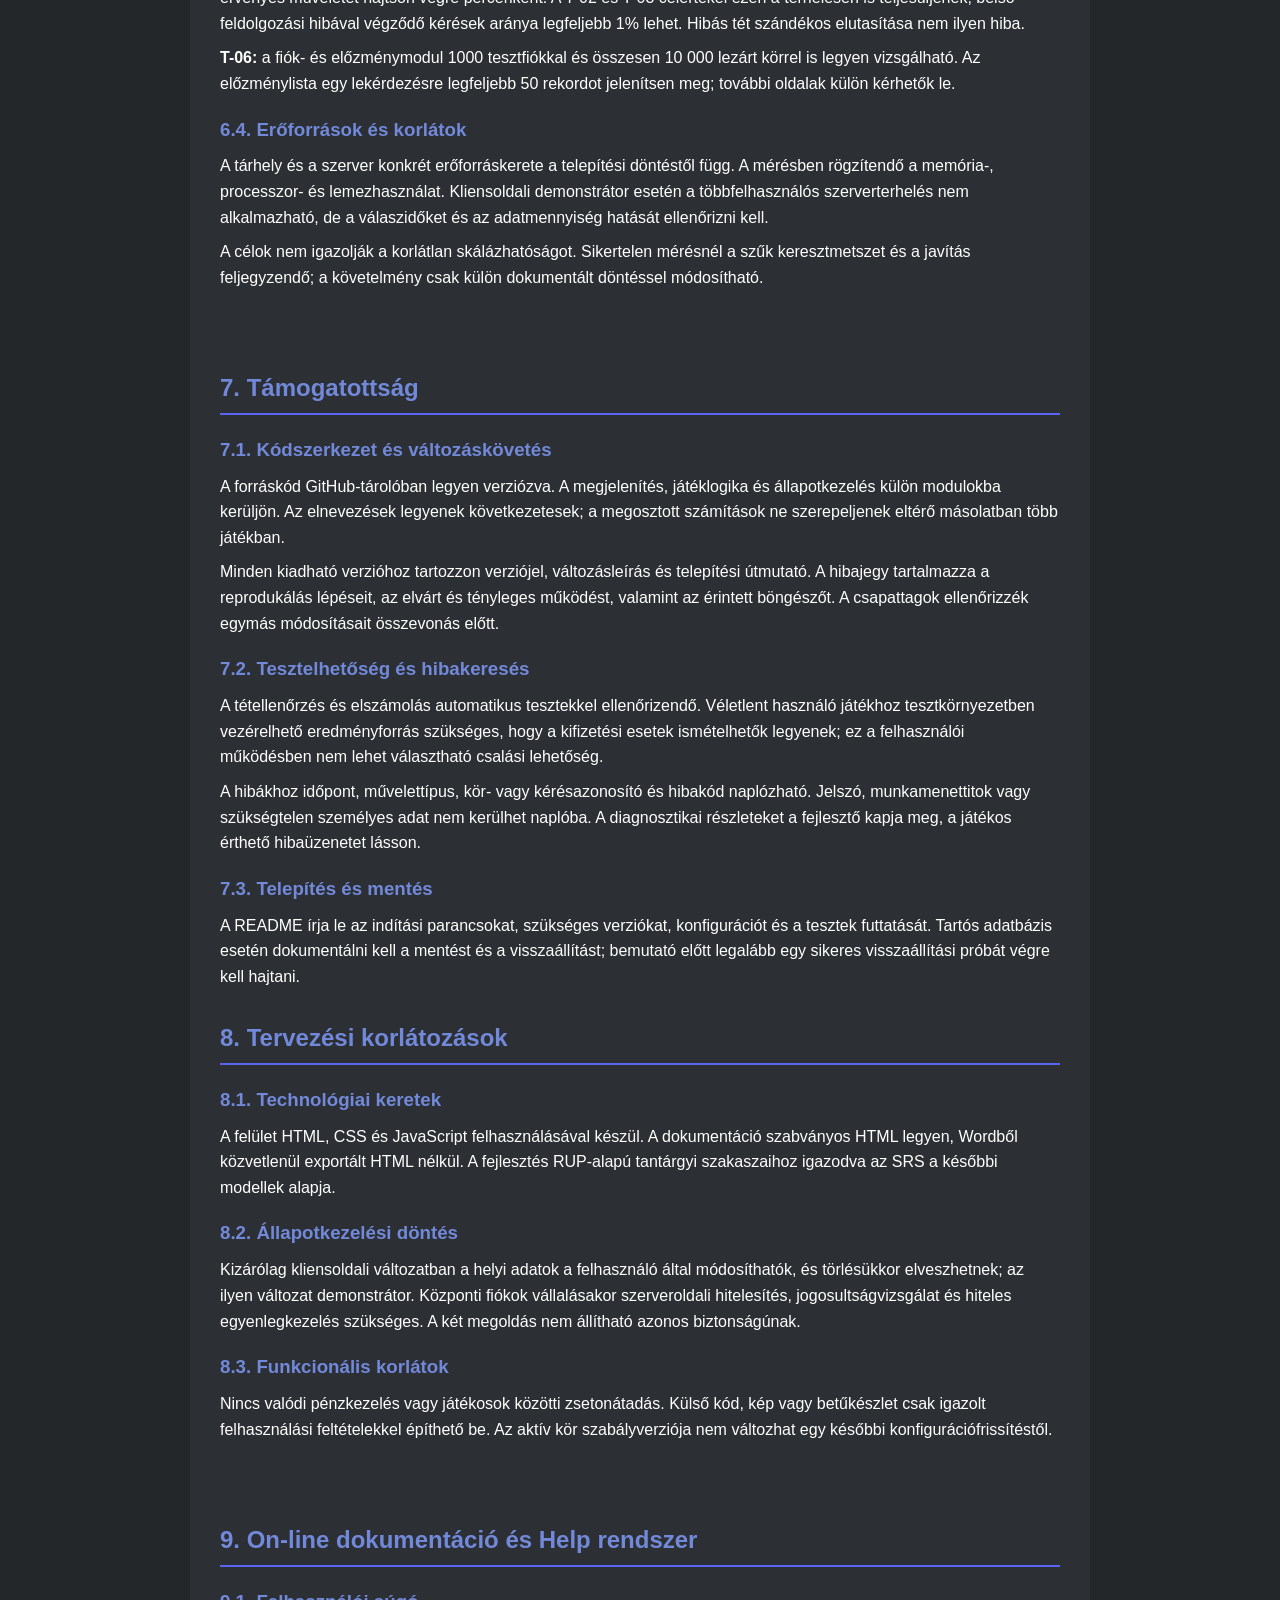
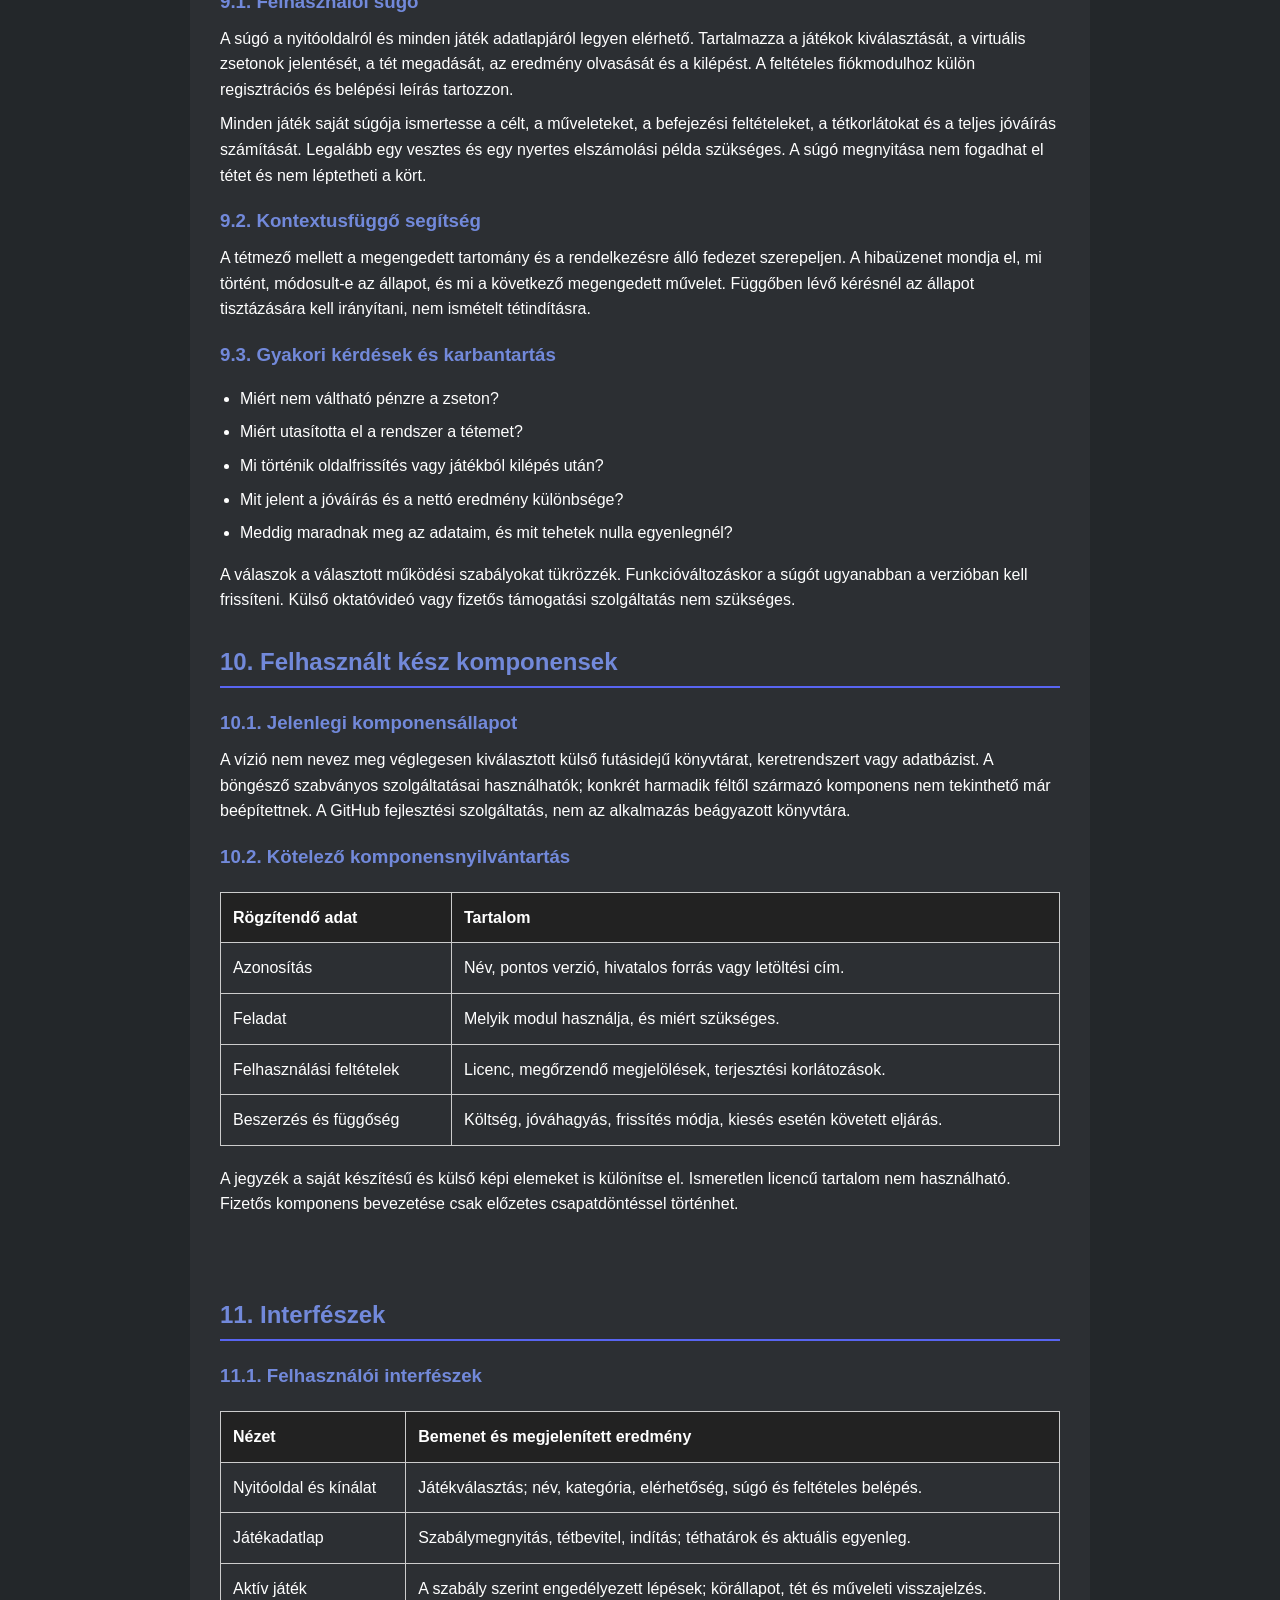
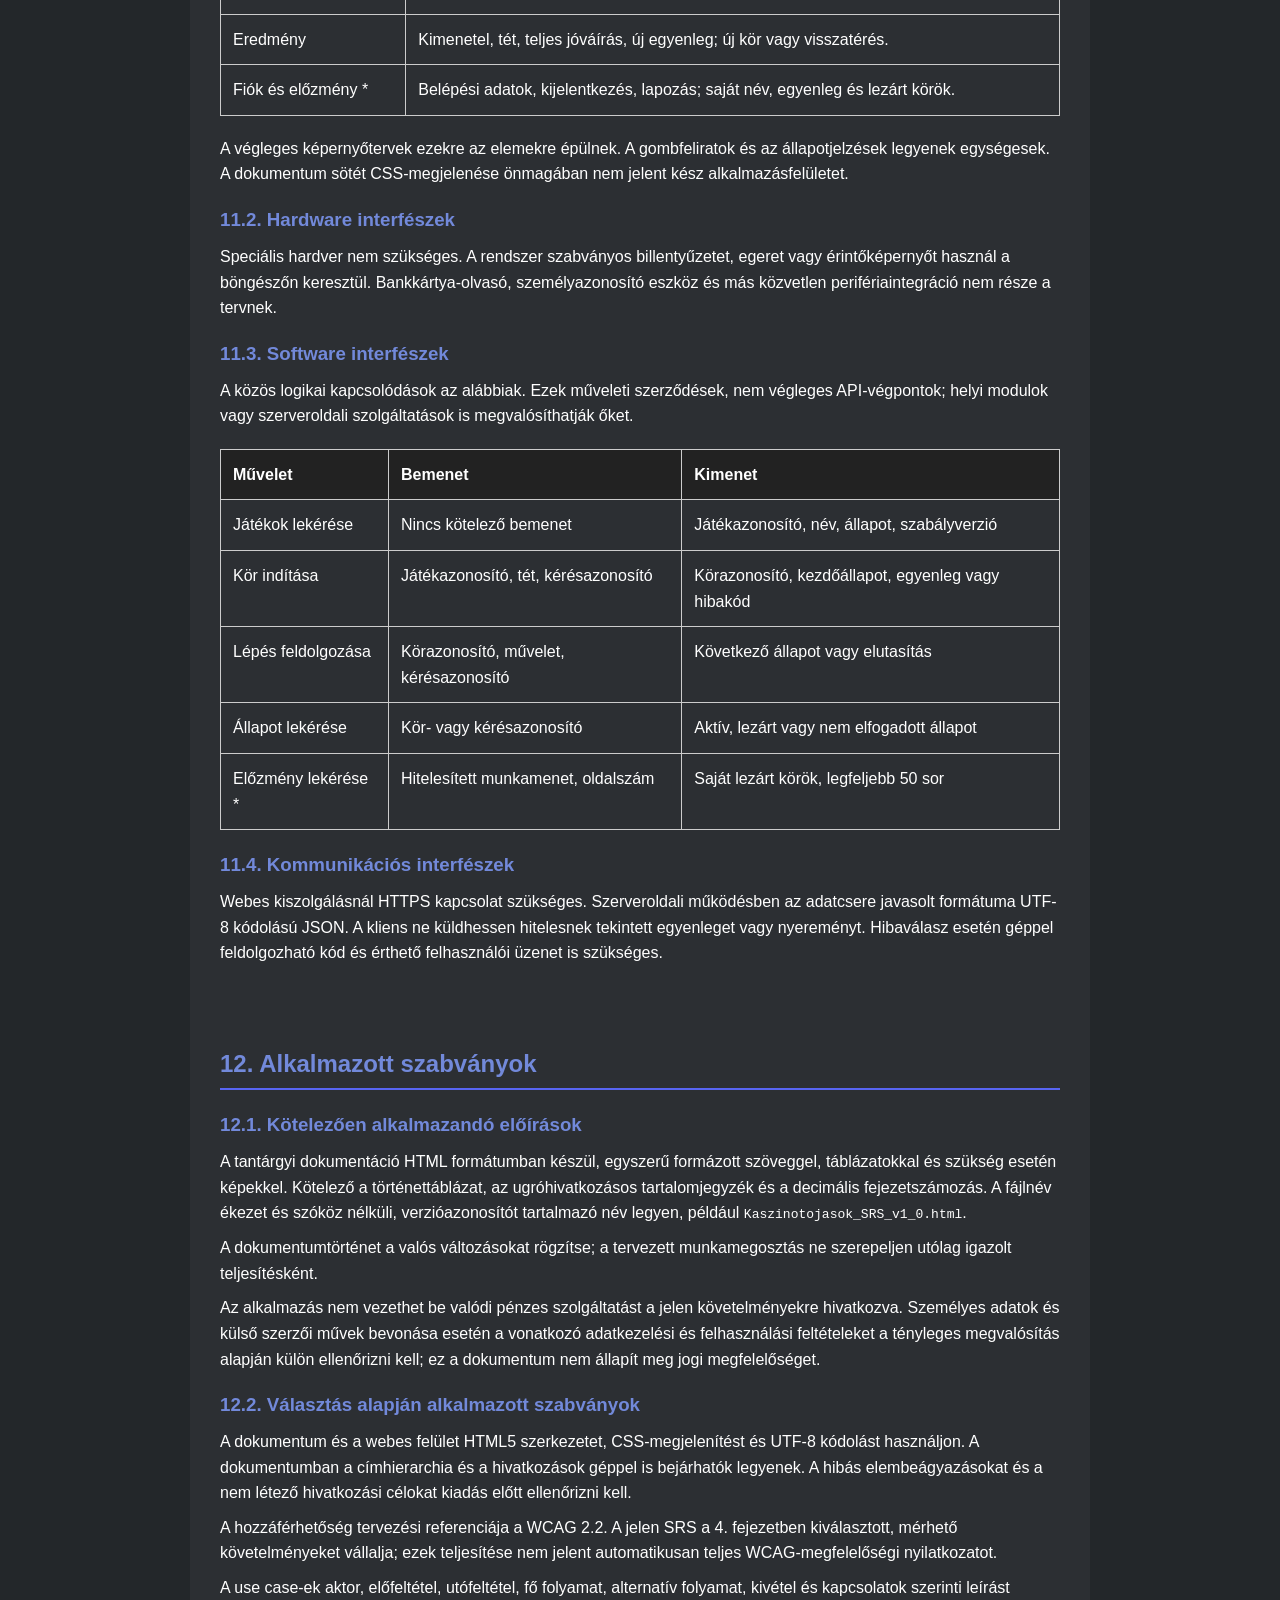
<file: srs.html>
<!DOCTYPE html>
<html lang="hu">

<head>
  <meta charset="UTF-8">
  <meta name="viewport" content="width=device-width, initial-scale=1.0">
  <title>Kaszinótojások – SRS 1.5</title>
  <link rel="stylesheet" href="style.css">
</head>

<body>
  <main class="container">

    <section class="page cover" id="cimlap">
      <p class="meta">Csoport neve: Kaszinótojások</p>
      <p class="meta">Feladat címe: Kaszinó applikáció tervezése</p>
      <h1>SZOFTVERKÖVETELMÉNY-SPECIFIKÁCIÓ (SRS)</h1>
      <p class="label">Gyakorlatvezető:</p>
      <p class="teacher">Sátán Ádám</p>
      <p class="label">Csoport tagok:</p>
      <table>
        <tr><td>Varga Ákos</td><td>PGKX6G</td><td>akos.varga2@student.uni-miskolc.hu</td></tr><tr><td>Száraz Bálint Csaba</td><td>FD2PEZ</td><td>balint.csaba.szaraz@student.uni-miskolc.hu</td></tr><tr><td>Csanálosi Bálint</td><td>HKYTMD</td><td>balint.csanalosi@student.uni-miskolc.hu</td></tr><tr><td>Illés Levente József</td><td>H35OCO</td><td>levente.jozsef.illes@student.uni-miskolc.hu</td></tr><tr><td>Bari Szabolcs</td><td>VR9Z3P</td><td>szabolcs.bari@student.uni-miskolc.hu</td></tr>
      </table>
      <p class="date">Verzió: 1.5<br>2026. 11. 17.</p>
    </section>

    <section class="page" id="tortenet">
      <h2>Történet</h2>
      <p>Az 1.4 változat a teljes SRS munkaváltozata. Az 1.0–1.4 sorok a dokumentum részeinek kiosztását rögzíti. A
        szerző oszlop a kijelölt felelőst jelöli; a tényleges elkészítési és ellenőrzési időpontok a munkavégzés után
        vezetendők át.</p>
      <table>
        <thead>
          <tr>
            <th>Dátum</th>
            <th>Verzió</th>
            <th>Leírás</th>
            <th>Szerző</th>
          </tr>
        </thead>
        <tbody>
          <tr>
            <td>2026. 10. 20.</td>
            <td>1.0</td>
            <td>1–2. és 13. fejezet: célok, környezet, fogalmak, melléklet.</td>
            <td>Varga Ákos</td>
          </tr>
          <tr>
            <td>2026. 10. 22.</td>
            <td>1.1</td>
            <td>3.1–3.2. fejezet: alapkövetelmények, fiók és játékválasztás.</td>
            <td>Száraz Bálint Csaba</td>
          </tr>
          <tr>
            <td>2026. 10. 24.</td>
            <td>1.2</td>
            <td>3.3–3.4. fejezet: játékmenet, elszámolás, előzmények.</td>
            <td>Csanálosi Bálint</td>
          </tr>
          <tr>
            <td>2026. 10. 25.</td>
            <td>1.3</td>
            <td>4. és 8. fejezet: használhatóság és tervezési korlátozások.</td>
            <td>Illés Levente</td>
          </tr>
          <tr>
            <td>2026. 10. 25.</td>
            <td>1.4</td>
            <td>5–7. és 9–12. fejezet: megbízhatóság, teljesítmény, interfészek, szabványok.</td>
            <td>Bari Szabolcs</td>
          </tr>
          <tr>
            <td>2026. 11. 17.</td>
            <td>1.5</td>
            <td>Címlap a kötelező minta szerint (egyetemi e-mail címekkel).</td>
            <td>Száraz Bálint Csaba</td>
          </tr>
        </tbody>
      </table>
      <h2 id="tartalom">Tartalomjegyzék</h2>
      <ul class="toc">
        <li><a href="#bevezetes">1. Bevezetés</a></li>
        <li><a href="#attekintes">2. Áttekintés</a></li>
        <li><a href="#funkciok">3. A rendszer funkciói</a></li>
        <li><a href="#alapkov">3.1. Alapkövetelmények</a></li>
        <li><a href="#ucfiok">3.2. Fiók és játékválasztás</a></li>
        <li><a href="#ucjatek">3.3. Játékmenet és elszámolás</a></li>
        <li><a href="#ucadat">3.4. Adatok és kilépés</a></li>
        <li><a href="#hasznalhatosag">4. Használhatóság</a></li>
        <li><a href="#megbizhatosag">5. Megbízhatóság</a></li>
        <li><a href="#teljesitmeny">6. Teljesítmény</a></li>
        <li><a href="#tamogatottsag">7. Támogatottság</a></li>
        <li><a href="#korlatozasok">8. Tervezési korlátozások</a></li>
        <li><a href="#help">9. On-line dokumentáció és Help rendszer</a></li>
        <li><a href="#komponensek">10. Felhasznált kész komponensek</a></li>
        <li><a href="#interfeszek">11. Interfészek</a></li>
        <li><a href="#szabvanyok">12. Alkalmazott szabványok</a></li>
        <li><a href="#mellekletek">13. Mellékletek</a></li>
      </ul>
    </section>

    <section class="page">
      <h2 id="bevezetes">1. Bevezetés</h2>
      <h3>1.1. Cél és érvényesség</h3>
      <p>A dokumentum a Kaszinótojások csapat kaszinójellegű webalkalmazásának szolgáltatásait, működési szabályait és
        minőségi követelményeit rögzíti. A fejlesztők számára a tervezéshez, a tesztelők számára az ellenőrzéshez, az
        oktató számára a vállalt hatókör értékeléséhez biztosít alapot.</p>
      <p>Az alkalmazás kizárólag virtuális zsetonokkal működik. Nem fogad valódi pénzt, nem biztosít zsetonvásárlást,
        pénzkifizetést vagy pénzre váltást. A cél a játékok megismerése és szórakoztató kipróbálása.</p>
      <h3>1.2. A követelmények állapota</h3>
      <p>Az FK jel funkcionális, a H használhatósági, az M megbízhatósági, a T teljesítménykövetelményt azonosít. A
        számszerű célértékek az SRS javasolt elfogadási feltételei, nem már elvégzett mérések. A vízióban feltételes
        fiókkezelés és tartós előzménytárolás itt is feltételes: csak a modul vállalásakor kötelező.</p>
      <h3>1.3. Kapcsolódó dokumentumok</h3>
      <p>Kiindulási alap a csapat Vízió dokumentuma és a tantárgy SRS mintája. A formai követelmények forrása az oktatói
        dokumentumformátum-leírás. A forrásjegyzék a 13. fejezetben található. A végleges terméknév még meghatározandó;
        a Kaszinótojások a csapat neve.</p>
      <h2 id="attekintes">2. Áttekintés</h2>
      <h3>2.1. Termékkörnyezet és fő szolgáltatások</h3>
      <p>A rendszer webböngészőből elérhető, önálló szórakoztató alkalmazás. A felhasználó megtekinti a kínálatot és a
        szabályokat, tétet választ, lejátszik egy kört, majd ellenőrzi az eredményt és egyenlegét. A játéklogika és a
        zsetonkezelés közös alkalmazáson belül működik. Banki integráció nem szükséges.</p>
      <h3>2.2. Aktorok</h3>
      <ul>
        <li><strong>Látogató:</strong> be nem jelentkezett személy; megtekinti a kínálatot, és a fiókmodulban
          regisztrálhat vagy beléphet.</li>
        <li><strong>Játékos:</strong> a játékfunkciókat használó személy; játékállapot és egyenleg tartozik hozzá. Nem
          feltétlenül rendelkezik fiókkal.</li>
        <li><strong>Regisztrált játékos:</strong> a Játékos specializált szerepe, saját fiókhoz kapcsolt állapottal és
          feltételes előzménylistával.</li>
      </ul>
      <h3>2.3. Feltételezések és határok</h3>
      <p>A használathoz böngésző, engedélyezett JavaScript és internetkapcsolat áll rendelkezésre. Elsődleges cél a
        számítógépes használat, kiegészítve mobil nézettel. A konkrét játékok, kezdőzsetonok és megőrzési szabályok a
        13.2. pontban véglegesítendők. Többjátékos asztal, chat, ranglista és adminisztrátori felület nincs a jelen
        hatókörben.</p>
    </section>

    <section class="page">
      <h2 id="funkciok">3. A rendszer funkciói</h2>
      <h3 id="alapkov">3.1. Alapkövetelmények</h3>
      <table>
        <thead>
          <tr>
            <th>Azonosító</th>
            <th>Elvárt működés</th>
          </tr>
        </thead>
        <tbody>
          <tr>
            <td>FK-01</td>
            <td>A rendszer felsorolja a játékokat névvel, kategóriával és elérhetőségi állapottal; nem elérhető játék
              nem indítható.</td>
          </tr>
          <tr>
            <td>FK-02</td>
            <td>A kiválasztott játék szabályai, tétkorlátai és kifizetési feltételei körindítás nélkül megtekinthetők.
            </td>
          </tr>
          <tr>
            <td>FK-03</td>
            <td>A játékoshoz kezdőállapot és egyenleg rendelhető; meglévő állapot betöltése nem ad új kezdőzsetont.</td>
          </tr>
          <tr>
            <td>FK-04</td>
            <td>Indítás előtt ellenőrizendő a tét formátuma, pozitív értéke, megengedett lépcsője, korlátai és fedezete.
            </td>
          </tr>
          <tr>
            <td>FK-05</td>
            <td>Elfogadott indítás egy azonosított kört és egyszeri tétlevonást hoz létre; egyszerre legfeljebb egy
              aktív kör lehet.</td>
          </tr>
          <tr>
            <td>FK-06</td>
            <td>Csak a játék állapotában megengedett művelet hajtható végre; hibás vagy ismételt lépés nem okozhat új
              változást.</td>
          </tr>
          <tr>
            <td>FK-07</td>
            <td>A kör kimenetele és teljes jóváírása a kör indításakor érvényes játékszabály szerint számítandó.</td>
          </tr>
          <tr>
            <td>FK-08</td>
            <td>Körönként egy végleges elszámolás készülhet; annak ismétlése nem eredményez újabb jóváírást.</td>
          </tr>
          <tr>
            <td>FK-09</td>
            <td>Az elkölthető egyenleg tételfogadás és elszámolás után frissül; nem lehet negatív.</td>
          </tr>
          <tr>
            <td>FK-10</td>
            <td>A lezáráskor megjelenik a játék, tét, kimenetel, teljes jóváírás és végső egyenleg.</td>
          </tr>
          <tr>
            <td>FK-11</td>
            <td>Lezárt kör után új kör indítható vagy másik játék választható; minden új tét új ellenőrzést igényel.
            </td>
          </tr>
          <tr>
            <td>FK-12</td>
            <td>Megszakítás után a rendszer tisztázza az indítás vagy lezárás állapotát; nem von le vagy ír jóvá ismét.
            </td>
          </tr>
          <tr>
            <td>FK-13 *</td>
            <td>Regisztrációkor egyedi felhasználónév, jelszó és jelszóismétlés ellenőrzendő; hibás adatokkal nincs
              fióklétrehozás.</td>
          </tr>
          <tr>
            <td>FK-14 *</td>
            <td>Belépéskor a megfelelő fiók állapota töltődik be; kijelentkezéskor megszűnik az aktív belépés.</td>
          </tr>
          <tr>
            <td>FK-15 *</td>
            <td>A belépett felhasználó a saját felhasználónevét és egyenlegét tekintheti meg; jelszó nem jelenik meg.
            </td>
          </tr>
          <tr>
            <td>FK-16 *</td>
            <td>A saját lezárt körök előzménye időrendben, a legújabbal kezdve kérdezhető le.</td>
          </tr>
          <tr>
            <td>FK-17</td>
            <td>A játék elhagyható; aktív körnél a rendszer jelzi, hogy a távozás nem törli a tétet vagy a kört.</td>
          </tr>
          <tr>
            <td>FK-18</td>
            <td>A hibás, sikeres és még nem tisztázott kimenetelű műveletekről külön visszajelzés szükséges.</td>
          </tr>
        </tbody>
      </table>
      <p class="small">* Feltételes modul. A következő pontok szöveges use case modellje a 2.2. pontban meghatározott
        aktorokra épül.</p>
        <h3 id="uc-modell">Use case modell és kapcsolatok</h3>
      <p>Az alábbi ábra a közös játékfunkciókat és a szerepköröket mutatja:</p>
      
      <div style="text-align: center; margin: 20px 0;">
        <img src="usecase.png" alt="Use Case Diagram" style="max-width: 100%; border: 1px solid #ccc; background: white; padding: 10px;">
      </div>
    </section>

    <section class="page">
      <h2 id="ucfiok">3.2. Fiók és játékválasztás</h2>
      <h3>3.2.1. UC-01 – Kínálat és játékszabályok megtekintése</h3>
      <p><strong>Cél, aktor:</strong> a Játékos vagy Látogató játékot keres és megismeri a szabályokat.
        <strong>Előfeltétel:</strong> az alkalmazás elérhető. <strong>Utófeltétel:</strong> a kiválasztott játék
        adatlapja vagy szabályleírása megjelenik; az egyenleg változatlan.</p>
      <ol>
        <li>A rendszer megjeleníti a játékok listáját és kategóriáit.</li>
        <li>A felhasználó játékot választ, majd megnyitja annak szabályait.</li>
        <li>A rendszer bemutatja a célt, műveleteket, téthatárokat és kifizetési szabályt.</li>
        <li>A felhasználó visszatér az adatlaphoz vagy másik játékot választ.</li>
      </ol>
      <p><strong>Alternatíva:</strong> üres kínálatnál nincs indítási lehetőség; elérhetetlen játék állapota külön
        jelzett. <strong>Kivétel:</strong> betöltési hiba vagy hiányzó szabály esetén új kör nem indítható.
        <strong>Kapcsolat:</strong> FK-01, FK-02, FK-18; az UC-04 külön kezdeményezhető, nem kötelező része a
        megtekintésnek.</p>
      <h3>3.2.2. UC-02 – Regisztráció</h3>
      <p><strong>Cél, aktor:</strong> a Látogató fiókot hoz létre. <strong>Előfeltétel:</strong> a fiókmodul
        engedélyezett, nincs aktív belépés. <strong>Utófeltétel:</strong> siker esetén pontosan egy új fiók létezik;
        hibánál nincs részleges fiók.</p>
      <ol>
        <li>A látogató megadja felhasználónevét, jelszavát és annak ismétlését.</li>
        <li>A rendszer ellenőrzi a mezőket, az egyezést és a név egyediségét.</li>
        <li>Létrehozza a fiókot és a szabály szerinti kezdőállapotot.</li>
        <li>Visszajelzést ad, majd a bejelentkezéshez irányít.</li>
      </ol>
      <p><strong>Alternatíva:</strong> foglalt név, hibás mező vagy eltérő jelszóismétlés javítható; a látogató
        elállhat. <strong>Kivétel:</strong> bizonytalan mentési eredmény után ismétlés előtt ellenőrizni kell,
        létrejött-e már a fiók. <strong>Kapcsolat:</strong> FK-03, FK-13, FK-18; az UC-03 önálló művelet, nem
        automatikus belépés.</p>
      <h3>3.2.3. UC-03 – Bejelentkezés</h3>
      <p><strong>Cél, aktor:</strong> a Látogató saját fiókját éri el. <strong>Előfeltétel:</strong> létező fiók és
        engedélyezett fiókmodul. <strong>Utófeltétel:</strong> helyes adatokkal a saját állapot aktív, hibánál a
        látogató nem lesz bejelentkezve.</p>
      <ol>
        <li>A felhasználó elküldi a belépési adatokat.</li>
        <li>A rendszer ellenőrzi azokat és azonosítja a fiókot.</li>
        <li>Betölti az egyenleget és az esetleges aktív kört.</li>
        <li>Megjeleníti a fiók nézetét vagy a folytatandó kört.</li>
      </ol>
      <p><strong>Alternatíva:</strong> hibás adatoknál a rendszer elutasítja a belépést; már aktív belépésnél a
        fióknézetre vezet. <strong>Kivétel:</strong> betöltési hibánál nincs új kezdőegyenleggel történő játékindítás.
        <strong>Kapcsolat:</strong> FK-14, FK-15; előfeltételt teremt a fiókos UC-08 számára.</p>
    </section>

    <section class="page">
      <h2 id="ucjatek">3.3. Játékmenet és elszámolás</h2>
      <h3>3.3.1. UC-04 – Tét megadása és kör indítása</h3>
      <p><strong>Cél, aktor:</strong> a Játékos új kört indít. <strong>Előfeltétel:</strong> elérhető játék, ismert
        egyenleg, nincs aktív kör. <strong>Utófeltétel:</strong> siker esetén egy aktív kör és egyszer levont tét;
        elutasításkor változatlan egyenleg.</p>
      <ol>
        <li>A rendszer megmutatja az egyenleget és a téthatárokat.</li>
        <li>A játékos megadja, majd megerősíti a tétet.</li>
        <li>A rendszer az aktuális állapot alapján ellenőrzi a fedezetet és a tétet.</li>
        <li>Együtt érvényesíti a kör létrehozását és a levonást, majd megjeleníti a kezdőállapotot.</li>
      </ol>
      <p><strong>Alternatíva:</strong> érvénytelen tét javítható; aktív kör esetén ahhoz kell visszatérni.
        <strong>Kivétel:</strong> elveszett válasznál az indítás azonosítója alapján állapotellenőrzés történik, új
        levonás nélkül. <strong>Kapcsolat:</strong> FK-03–FK-05, FK-09, FK-12; sikeres befejezése az UC-05 előfeltétele.
      </p>
      <h3>3.3.2. UC-05 – Kör lejátszása</h3>
      <p><strong>Cél, aktor:</strong> a Játékos végigjátssza az elfogadott kört. <strong>Előfeltétel:</strong> aktív
        kör. <strong>Utófeltétel:</strong> siker esetén lezárt és elszámolt kör; megszakításnál megőrzött ismert
        állapot.</p>
      <ol>
        <li>A rendszer megjeleníti az aktuális állapotot és a lehetséges műveleteket.</li>
        <li>A játékos választ; a rendszer ellenőrzi és feldolgozza a műveletet.</li>
        <li>A lépések a befejezési feltételig ismétlődnek; automatikus játékban nincs további választás.</li>
        <li>A rendszer végrehajtja az UC-06 elszámolást és megmutatja az eredményt.</li>
      </ol>
      <p><strong>Alternatíva:</strong> tiltott művelet nem változtat állapotot. <strong>Kivétel:</strong>
        kapcsolatvesztés nem jelent automatikus vereséget vagy új eredménysorsolást. <strong>Kapcsolat:</strong> FK-06,
        FK-07, FK-10; az UC-05 kötelező részfolyamatként tartalmazza az UC-06-ot, azaz «include» kapcsolat áll fenn.</p>
      <h3>3.3.3. UC-06 – Kör elszámolása</h3>
      <p><strong>Cél:</strong> a Játékos körének egyszeri lezárása; az UC-05 által indított belső részfolyamat.
        <strong>Előfeltétel:</strong> teljesült a befejezési feltétel, a kör még nincs elszámolva.
        <strong>Utófeltétel:</strong> egy végleges eredmény és a hozzá tartozó egyszeri jóváírás.</p>
      <ol>
        <li>A rendszer kiszámítja a kimenetelt és a teljes jóváírást.</li>
        <li>Rögzíti az eredményt, módosítja az egyenleget és lezárja a kört.</li>
        <li>Visszaadja az eredményt a játékfelületnek és a feltételes előzménymodulnak.</li>
      </ol>
      <p><strong>Alternatíva:</strong> veszteségnél a jóváírás nulla; visszajáró tétnél a tét teljes összege.
        <strong>Kivétel:</strong> bizonytalan mentésnél előbb állapotellenőrzés, utána a hiányzó lezárás következik.
        <strong>Kapcsolat:</strong> FK-07–FK-10, FK-16; ismételt kérés ugyanazt az eredményt adja.</p>
    </section>

    <section class="page">
      <h2 id="ucadat">3.4. Adatok és kilépés</h2>
      <h3>3.4.1. UC-07 – Egyenleg és saját adatok megtekintése</h3>
      <p><strong>Aktor, cél:</strong> a Játékos ellenőrzi az elkölthető zsetonokat. <strong>Előfeltétel:</strong> létező
        játékállapot; fiókadatokhoz belépés. <strong>Utófeltétel:</strong> az adatok megjelennek, de nem változnak.</p>
      <p><strong>Fő folyamat:</strong> 1. A rendszer azonosítja az aktuális játékost. 2. Lekéri az egyenleget és az
        aktív tétet. 3. Megjeleníti ezeket, fiókos nézetben a felhasználónevet is. <strong>Alternatíva:</strong> nulla
        egyenlegnél pozitív tét nem fogadható el. <strong>Kivétel:</strong> lekérdezési hibánál nem jelenhet meg
        kitalált nulla. <strong>Kapcsolat:</strong> FK-09, FK-15, FK-18.</p>
      <h3>3.4.2. UC-08 – Korábbi eredmények megtekintése</h3>
      <p><strong>Aktor, cél:</strong> a Regisztrált játékos visszakeresi saját köreit. <strong>Előfeltétel:</strong>
        aktív belépés és engedélyezett előzménymodul. <strong>Utófeltétel:</strong> megjelenik a saját lezárt körök
        listája, új elszámolás nélkül.</p>
      <p><strong>Fő folyamat:</strong> 1. A játékos megnyitja az előzményeket. 2. A rendszer lekéri a saját lezárt
        köröket. 3. Megjeleníti a játékot, időpontot, tétet, eredményt, jóváírást és végső egyenleget.
        <strong>Alternatíva:</strong> üres lista külön jelzett; a még aktív kör kimarad. <strong>Kivétel:</strong>
        lekérdezési hiba nem azonos az üres előzménnyel. <strong>Kapcsolat:</strong> FK-16; adatait az UC-06 hozza
        létre.</p>
      <h3>3.4.3. UC-09 – Játék elhagyása</h3>
      <p><strong>Aktor, cél:</strong> a Játékos visszatér a kínálatba. <strong>Előfeltétel:</strong> megnyitott
        játékfelület. <strong>Utófeltétel:</strong> a kínálat látható; az elfogadott kör és tét megmarad.</p>
      <p><strong>Fő folyamat:</strong> 1. A játékos távozást választ. 2. Aktív körnél a rendszer figyelmeztet a kör
        fennmaradására. 3. Megerősítés után visszatér a kínálatba. <strong>Alternatíva:</strong> a távozás
        visszavonható. <strong>Kivétel:</strong> böngészőbezáráskor a figyelmeztetés nem garantált; visszatéréskor
        állapotellenőrzés kell. <strong>Kapcsolat:</strong> FK-11, FK-12, FK-17; aktív kör mellett UC-04 nem indíthat új
        kört.</p>
      <h3>3.4.4. UC-10 – Kijelentkezés</h3>
      <p><strong>Aktor, cél:</strong> a Regisztrált játékos megszünteti belépését. <strong>Előfeltétel:</strong> aktív
        fiókmunkamenet. <strong>Utófeltétel:</strong> a fiókhoz újbóli belépés kell; az egyenleg nem törlődik.</p>
      <p><strong>Fő folyamat:</strong> 1. A játékos kijelentkezést kér. 2. Aktív körnél tájékoztatást kap annak
        fennmaradásáról. 3. A rendszer érvényteleníti a munkamenetet és a nyitóoldalra vezet.
        <strong>Alternatíva:</strong> már kijelentkezett állapotban a nyitóoldal jelenik meg. <strong>Kivétel:</strong>
        kapcsolatvesztésnél a kijelentkezés sikere nem állítható ellenőrzés nélkül. <strong>Kapcsolat:</strong> FK-14,
        FK-18.</p>
      <h3>3.4.5. Közös elszámolási szabály</h3>
      <p>Egyenleg a kör után = induló egyenleg − tét + teljes jóváírás. Például 1000 − 100 + 200 = 1100 zseton. A 200 a
        visszakapott teljes összeg, a nettó nyereség 100. Ez szemléltető példa, nem rögzített kifizetési szabály.</p>
    </section>

    <section class="page">
      <h2 id="hasznalhatosag">4. Használhatóság</h2>
      <h3>4.1. Megtanulhatóság</h3>
      <p><strong>H-01:</strong> öt, az alkalmazást korábban nem használó tesztelőből legalább négynek legfeljebb öt perc
        alatt meg kell találnia a szabályokat, el kell indítania és be kell fejeznie egy egyszerű játékkört szóbeli
        segítség nélkül. A teszt a nyitóoldal megjelenésétől indul; az eredmény személyenként idővel és sikerességgel
        rögzítendő.</p>
      <p>A használatot rövid szabályleírás, egyértelmű gombfeliratok és a tét megadásánál feltüntetett korlátok segítik.
        Külön tanfolyam vagy személyes betanítás nem része a terméknek.</p>
      <h3>4.2. Következetes navigáció</h3>
      <p><strong>H-02:</strong> minden játék adatlapjáról közvetlenül elérhető legyen a játékszabály és a kínálatba
        visszatérés. Azonos funkcióhoz azonos elnevezés tartozzon. A „Tét”, „Jóváírás” és „Egyenleg” kifejezések minden
        képernyőn ugyanazt jelentsék.</p>
      <p><strong>H-03:</strong> a kör elindítása előtt a játékos lássa a felhasználandó tétet és az aktuális egyenleget.
        A körindítás ne történjen meg pusztán a tétmező fókuszba helyezésétől vagy a játék adatlapjának megnyitásától.
      </p>
      <h3>4.3. Olvashatóság és hozzáférés</h3>
      <ul>
        <li><strong>H-04:</strong> az alapműveletek billentyűzettel is végrehajthatók legyenek; a fókusz látható
          maradjon, és ne alakuljon ki billentyűzetcsapda.</li>
        <li><strong>H-05:</strong> a normál szöveg és háttere között legalább 4,5:1 kontrasztarány legyen. A nyertes
          vagy vesztes eredményt szöveg is jelölje, ne csak szín.</li>
        <li><strong>H-06:</strong> 360, 768 és 1366 képpont széles nézetben a tét és az alapgombok ne fedjék egymást. A
          táblázatok szükség esetén saját görgethető területet kaphatnak.</li>
        <li><strong>H-07:</strong> 200%-os nagyításnál a fő műveletek használhatók maradjanak, és a hibaüzenetek ne
          vágódjanak le.</li>
      </ul>
      <h3>4.4. Hibák felismerése és javítása</h3>
      <p><strong>H-08:</strong> érvénytelen tét esetén a hiba a tétmező mellett jelenjen meg, és nevezze meg a javítás
        feltételét, például az elégtelen fedezetet. A helyesen kitöltött többi mező ne vesszen el. A függőben lévő kérés
        kapjon külön állapotjelzést.</p>
      <h3>4.5. Ellenőrzési módszer</h3>
      <p>A használhatósági vizsgálat jegyzőkönyve tartalmazza a böngészőt, képernyőméretet, feladatot, szükséges időt és
        az elakadások helyét. A H-01 mérését új résztvevőkkel kell végezni; a fejlesztők saját gyakorlata nem
        helyettesíti azt. A H-04–H-07 követelmények manuális bejárással és kontrasztellenőrzéssel vizsgálandók.</p>
    </section>

    <section class="page">
      <h2 id="megbizhatosag">5. Megbízhatóság</h2>
      <h3>5.1. Egyenleg és eredmények helyessége</h3>
      <p><strong>M-01:</strong> minden véglegesített körnél teljesüljön a 3.4.5. pont elszámolási képlete. A zsetonok
        pontos, egész számú belső egységként kezelendők. Ha egy játékszabály tört zsetont igényel, annak lépcsőjét és
        kerekítését a játék bevonása előtt külön rögzíteni kell.</p>
      <p><strong>M-02:</strong> az indítás, valamint a lezárás összetartozó állapotváltozásai együtt érvényesüljenek.
        Nem maradhat levont tét kör nélkül, és nem jelenhet meg végleges jóváírás lezárt kör nélkül. Ismételt kérés
        ugyanazt a végleges eredményt adja vissza.</p>
      <h3>5.2. Megszakítások és helyreállítás</h3>
      <p><strong>M-03:</strong> oldalfrissítés, átmeneti hálózati hiba vagy ismételt kattintás ne hozzon létre további
        tétlevonást. Legalább húsz ismételt indítási és húsz ismételt lezárási teszt egyikében sem keletkezhet kettős
        elszámolás.</p>
      <p><strong>M-04:</strong> az állapot visszaállítása a rögzített körből történjen. Bizonytalan kimenetel esetén a
        rendszer ne generáljon új véletlen eredményt az előző helyett. A folytatást kérő játékost az ismert aktív körhöz
        kell irányítani.</p>
      <h3>5.3. Rendelkezésre állás és helyreállítási cél</h3>
      <p><strong>M-05:</strong> a bemutató előtti kijelölt, négyórás tesztablakban a tervezett karbantartást kizárva
        legalább 99% rendelkezésre állás a cél. Ez legfeljebb 2,4 perc összes nem tervezett kiesést jelent. Percenként
        ellenőrizendő a nyitóoldal és egy állapotlekérés; a próba felbontása a jegyzőkönyvben szerepeljen.</p>
      <p><strong>M-06:</strong> tartós fióktárolás esetén egy tesztkörnyezetben előidézett szolgáltatásleállásból
        legfeljebb 30 perc alatt helyre kell állni. A mentésből visszaállított adatverziót és az esetleges kieső
        időszakot jelezni kell; mentéskori állapot nem mutatható frissebbként.</p>
      <h3>5.4. Adatvédelem és jogosultság</h3>
      <ul>
        <li><strong>M-07:</strong> fiókos működésnél más felhasználó egyenlege és előzménye azonosító átírásával sem
          olvasható vagy módosítható.</li>
        <li><strong>M-08:</strong> jelszó nem tárolható vagy naplózható olvasható alakban. A szerveroldali
          hitelesítéshez jelszótárolásra alkalmas, sózott lenyomatképzés szükséges.</li>
        <li><strong>M-09:</strong> központi fiók esetén a tét és eredmény végső ellenőrzése nem bízható kizárólag a
          böngészőre. A kliens által küldött jóváírás nem tekinthető hiteles eredménynek.</li>
      </ul>
      <p>A projekt nem vállal folyamatos üzemi szolgáltatási szintet. MTBF érték a rövid fejlesztési időszakból nem
        becsülhető megalapozottan; a hibák és a helyreállítási idők mérendők, nem feltételezett értékként jelentendők.
      </p>
    </section>

    <section class="page">
      <h2 id="teljesitmeny">6. Teljesítmény</h2>
      <h3>6.1. Mérési feltételek</h3>
      <p>A célértékek demonstrációs alkalmazásra vonatkoznak. A vizsgálat referencia-kliense legalább két
        processzormagos, 4 GB memóriás számítógép, 1366 × 768 képpontos nézettel. A hálózat legalább 20 Mbit/s, a
        szerverhez mért késleltetés legfeljebb 100 ms legyen. A tényleges gép-, böngésző- és szerveradatok a mérési
        jegyzőkönyv részei.</p>
      <p>Válaszidőn a művelet kezdeményezésétől a használható felület megjelenéséig tartó idő értendő. A 95. percentilis
        azt jelenti, hogy a mérések legalább 95%-a a határértéken belül van. A játék szabályából fakadó szándékos
        animáció ideje külön mérendő, és nem rejtheti el az adatfeldolgozás késését.</p>
      <h3>6.2. Válaszidőkövetelmények</h3>
      <table>
        <thead>
          <tr>
            <th>Azonosító</th>
            <th>Művelet</th>
            <th>Cél és mérés</th>
          </tr>
        </thead>
        <tbody>
          <tr>
            <td>T-01</td>
            <td>Nyitóoldal első betöltése</td>
            <td>Legfeljebb 3 másodperc a 95. percentilisen, 100 üres gyorsítótáras betöltésből.</td>
          </tr>
          <tr>
            <td>T-02</td>
            <td>Kínálat, szabály, egyenleg</td>
            <td>Legfeljebb 1 másodperc a 95. percentilisen, műveletenként 100 ismétlésből.</td>
          </tr>
          <tr>
            <td>T-03</td>
            <td>Indítás és elszámolás</td>
            <td>Legfeljebb 2 másodperc a 95. percentilisen, 100 érvényes kör alapján.</td>
          </tr>
          <tr>
            <td>T-04</td>
            <td>Folyamatban jelzés</td>
            <td>200 ms-on belül látható visszajelzés; a művelet ne tűnjön válasz nélkülinek.</td>
          </tr>
        </tbody>
      </table>
      <h3>6.3. Terhelés és kapacitás</h3>
      <p><strong>T-05:</strong> központi kiszolgáló választása esetén 20 párhuzamos tesztjátékos tíz percen át,
        játékosonként legalább 10 érvényes műveletet hajtson végre percenként. A T-02 és T-03 célértékei ezen a
        terhelésen is teljesüljenek; belső feldolgozási hibával végződő kérések aránya legfeljebb 1% lehet. Hibás tét
        szándékos elutasítása nem ilyen hiba.</p>
      <p><strong>T-06:</strong> a fiók- és előzménymodul 1000 tesztfiókkal és összesen 10 000 lezárt körrel is legyen
        vizsgálható. Az előzménylista egy lekérdezésre legfeljebb 50 rekordot jelenítsen meg; további oldalak külön
        kérhetők le.</p>
      <h3>6.4. Erőforrások és korlátok</h3>
      <p>A tárhely és a szerver konkrét erőforráskerete a telepítési döntéstől függ. A mérésben rögzítendő a memória-,
        processzor- és lemezhasználat. Kliensoldali demonstrátor esetén a többfelhasználós szerverterhelés nem
        alkalmazható, de a válaszidőket és az adatmennyiség hatását ellenőrizni kell.</p>
      <p>A célok nem igazolják a korlátlan skálázhatóságot. Sikertelen mérésnél a szűk keresztmetszet és a javítás
        feljegyzendő; a követelmény csak külön dokumentált döntéssel módosítható.</p>
    </section>

    <section class="page">
      <h2 id="tamogatottsag">7. Támogatottság</h2>
      <h3>7.1. Kódszerkezet és változáskövetés</h3>
      <p>A forráskód GitHub-tárolóban legyen verziózva. A megjelenítés, játéklogika és állapotkezelés külön modulokba
        kerüljön. Az elnevezések legyenek következetesek; a megosztott számítások ne szerepeljenek eltérő másolatban
        több játékban.</p>
      <p>Minden kiadható verzióhoz tartozzon verziójel, változásleírás és telepítési útmutató. A hibajegy tartalmazza a
        reprodukálás lépéseit, az elvárt és tényleges működést, valamint az érintett böngészőt. A csapattagok
        ellenőrizzék egymás módosításait összevonás előtt.</p>
      <h3>7.2. Tesztelhetőség és hibakeresés</h3>
      <p>A tétellenőrzés és elszámolás automatikus tesztekkel ellenőrizendő. Véletlent használó játékhoz
        tesztkörnyezetben vezérelhető eredményforrás szükséges, hogy a kifizetési esetek ismételhetők legyenek; ez a
        felhasználói működésben nem lehet választható csalási lehetőség.</p>
      <p>A hibákhoz időpont, művelettípus, kör- vagy kérésazonosító és hibakód naplózható. Jelszó, munkamenettitok vagy
        szükségtelen személyes adat nem kerülhet naplóba. A diagnosztikai részleteket a fejlesztő kapja meg, a játékos
        érthető hibaüzenetet lásson.</p>
      <h3>7.3. Telepítés és mentés</h3>
      <p>A README írja le az indítási parancsokat, szükséges verziókat, konfigurációt és a tesztek futtatását. Tartós
        adatbázis esetén dokumentálni kell a mentést és a visszaállítást; bemutató előtt legalább egy sikeres
        visszaállítási próbát végre kell hajtani.</p>
      <h2 id="korlatozasok">8. Tervezési korlátozások</h2>
      <h3>8.1. Technológiai keretek</h3>
      <p>A felület HTML, CSS és JavaScript felhasználásával készül. A dokumentáció szabványos HTML legyen, Wordből
        közvetlenül exportált HTML nélkül. A fejlesztés RUP-alapú tantárgyi szakaszaihoz igazodva az SRS a későbbi
        modellek alapja.</p>
      <h3>8.2. Állapotkezelési döntés</h3>
      <p>Kizárólag kliensoldali változatban a helyi adatok a felhasználó által módosíthatók, és törlésükkor
        elveszhetnek; az ilyen változat demonstrátor. Központi fiókok vállalásakor szerveroldali hitelesítés,
        jogosultságvizsgálat és hiteles egyenlegkezelés szükséges. A két megoldás nem állítható azonos biztonságúnak.
      </p>
      <h3>8.3. Funkcionális korlátok</h3>
      <p>Nincs valódi pénzkezelés vagy játékosok közötti zsetonátadás. Külső kód, kép vagy betűkészlet csak igazolt
        felhasználási feltételekkel építhető be. Az aktív kör szabályverziója nem változhat egy későbbi
        konfigurációfrissítéstől.</p>
    </section>

    <section class="page">
      <h2 id="help">9. On-line dokumentáció és Help rendszer</h2>
      <h3>9.1. Felhasználói súgó</h3>
      <p>A súgó a nyitóoldalról és minden játék adatlapjáról legyen elérhető. Tartalmazza a játékok kiválasztását, a
        virtuális zsetonok jelentését, a tét megadását, az eredmény olvasását és a kilépést. A feltételes fiókmodulhoz
        külön regisztrációs és belépési leírás tartozzon.</p>
      <p>Minden játék saját súgója ismertesse a célt, a műveleteket, a befejezési feltételeket, a tétkorlátokat és a
        teljes jóváírás számítását. Legalább egy vesztes és egy nyertes elszámolási példa szükséges. A súgó megnyitása
        nem fogadhat el tétet és nem léptetheti a kört.</p>
      <h3>9.2. Kontextusfüggő segítség</h3>
      <p>A tétmező mellett a megengedett tartomány és a rendelkezésre álló fedezet szerepeljen. A hibaüzenet mondja el,
        mi történt, módosult-e az állapot, és mi a következő megengedett művelet. Függőben lévő kérésnél az állapot
        tisztázására kell irányítani, nem ismételt tétindításra.</p>
      <h3>9.3. Gyakori kérdések és karbantartás</h3>
      <ul>
        <li>Miért nem váltható pénzre a zseton?</li>
        <li>Miért utasította el a rendszer a tétemet?</li>
        <li>Mi történik oldalfrissítés vagy játékból kilépés után?</li>
        <li>Mit jelent a jóváírás és a nettó eredmény különbsége?</li>
        <li>Meddig maradnak meg az adataim, és mit tehetek nulla egyenlegnél?</li>
      </ul>
      <p>A válaszok a választott működési szabályokat tükrözzék. Funkcióváltozáskor a súgót ugyanabban a verzióban kell
        frissíteni. Külső oktatóvideó vagy fizetős támogatási szolgáltatás nem szükséges.</p>
      <h2 id="komponensek">10. Felhasznált kész komponensek</h2>
      <h3>10.1. Jelenlegi komponensállapot</h3>
      <p>A vízió nem nevez meg véglegesen kiválasztott külső futásidejű könyvtárat, keretrendszert vagy adatbázist. A
        böngésző szabványos szolgáltatásai használhatók; konkrét harmadik féltől származó komponens nem tekinthető már
        beépítettnek. A GitHub fejlesztési szolgáltatás, nem az alkalmazás beágyazott könyvtára.</p>
      <h3>10.2. Kötelező komponensnyilvántartás</h3>
      <table>
        <thead>
          <tr>
            <th>Rögzítendő adat</th>
            <th>Tartalom</th>
          </tr>
        </thead>
        <tbody>
          <tr>
            <td>Azonosítás</td>
            <td>Név, pontos verzió, hivatalos forrás vagy letöltési cím.</td>
          </tr>
          <tr>
            <td>Feladat</td>
            <td>Melyik modul használja, és miért szükséges.</td>
          </tr>
          <tr>
            <td>Felhasználási feltételek</td>
            <td>Licenc, megőrzendő megjelölések, terjesztési korlátozások.</td>
          </tr>
          <tr>
            <td>Beszerzés és függőség</td>
            <td>Költség, jóváhagyás, frissítés módja, kiesés esetén követett eljárás.</td>
          </tr>
        </tbody>
      </table>
      <p>A jegyzék a saját készítésű és külső képi elemeket is különítse el. Ismeretlen licencű tartalom nem
        használható. Fizetős komponens bevezetése csak előzetes csapatdöntéssel történhet.</p>
    </section>

    <section class="page">
      <h2 id="interfeszek">11. Interfészek</h2>
      <h3>11.1. Felhasználói interfészek</h3>
      <table>
        <thead>
          <tr>
            <th>Nézet</th>
            <th>Bemenet és megjelenített eredmény</th>
          </tr>
        </thead>
        <tbody>
          <tr>
            <td>Nyitóoldal és kínálat</td>
            <td>Játékválasztás; név, kategória, elérhetőség, súgó és feltételes belépés.</td>
          </tr>
          <tr>
            <td>Játékadatlap</td>
            <td>Szabálymegnyitás, tétbevitel, indítás; téthatárok és aktuális egyenleg.</td>
          </tr>
          <tr>
            <td>Aktív játék</td>
            <td>A szabály szerint engedélyezett lépések; körállapot, tét és műveleti visszajelzés.</td>
          </tr>
          <tr>
            <td>Eredmény</td>
            <td>Kimenetel, tét, teljes jóváírás, új egyenleg; új kör vagy visszatérés.</td>
          </tr>
          <tr>
            <td>Fiók és előzmény *</td>
            <td>Belépési adatok, kijelentkezés, lapozás; saját név, egyenleg és lezárt körök.</td>
          </tr>
        </tbody>
      </table>
      <p>A végleges képernyőtervek ezekre az elemekre épülnek. A gombfeliratok és az állapotjelzések legyenek
        egységesek. A dokumentum sötét CSS-megjelenése önmagában nem jelent kész alkalmazásfelületet.</p>
      <h3>11.2. Hardware interfészek</h3>
      <p>Speciális hardver nem szükséges. A rendszer szabványos billentyűzetet, egeret vagy érintőképernyőt használ a
        böngészőn keresztül. Bankkártya-olvasó, személyazonosító eszköz és más közvetlen perifériaintegráció nem része a
        tervnek.</p>
      <h3>11.3. Software interfészek</h3>
      <p>A közös logikai kapcsolódások az alábbiak. Ezek műveleti szerződések, nem végleges API-végpontok; helyi modulok
        vagy szerveroldali szolgáltatások is megvalósíthatják őket.</p>
      <table>
        <thead>
          <tr>
            <th>Művelet</th>
            <th>Bemenet</th>
            <th>Kimenet</th>
          </tr>
        </thead>
        <tbody>
          <tr>
            <td>Játékok lekérése</td>
            <td>Nincs kötelező bemenet</td>
            <td>Játékazonosító, név, állapot, szabályverzió</td>
          </tr>
          <tr>
            <td>Kör indítása</td>
            <td>Játékazonosító, tét, kérésazonosító</td>
            <td>Körazonosító, kezdőállapot, egyenleg vagy hibakód</td>
          </tr>
          <tr>
            <td>Lépés feldolgozása</td>
            <td>Körazonosító, művelet, kérésazonosító</td>
            <td>Következő állapot vagy elutasítás</td>
          </tr>
          <tr>
            <td>Állapot lekérése</td>
            <td>Kör- vagy kérésazonosító</td>
            <td>Aktív, lezárt vagy nem elfogadott állapot</td>
          </tr>
          <tr>
            <td>Előzmény lekérése *</td>
            <td>Hitelesített munkamenet, oldalszám</td>
            <td>Saját lezárt körök, legfeljebb 50 sor</td>
          </tr>
        </tbody>
      </table>
      <h3>11.4. Kommunikációs interfészek</h3>
      <p>Webes kiszolgálásnál HTTPS kapcsolat szükséges. Szerveroldali működésben az adatcsere javasolt formátuma UTF-8
        kódolású JSON. A kliens ne küldhessen hitelesnek tekintett egyenleget vagy nyereményt. Hibaválasz esetén géppel
        feldolgozható kód és érthető felhasználói üzenet is szükséges.</p>
    </section>

    <section class="page">
      <h2 id="szabvanyok">12. Alkalmazott szabványok</h2>
      <h3>12.1. Kötelezően alkalmazandó előírások</h3>
      <p>A tantárgyi dokumentáció HTML formátumban készül, egyszerű formázott szöveggel, táblázatokkal és szükség esetén
        képekkel. Kötelező a történettáblázat, az ugróhivatkozásos tartalomjegyzék és a decimális fejezetszámozás. A
        fájlnév ékezet és szóköz nélküli, verzióazonosítót tartalmazó név legyen, például
        <code>Kaszinotojasok_SRS_v1_0.html</code>.</p>
      <p>A dokumentumtörténet a valós változásokat rögzítse; a tervezett munkamegosztás ne szerepeljen utólag igazolt
        teljesítésként.</p>
      <p>Az alkalmazás nem vezethet be valódi pénzes szolgáltatást a jelen követelményekre hivatkozva. Személyes adatok
        és külső szerzői művek bevonása esetén a vonatkozó adatkezelési és felhasználási feltételeket a tényleges
        megvalósítás alapján külön ellenőrizni kell; ez a dokumentum nem állapít meg jogi megfelelőséget.</p>
      <h3>12.2. Választás alapján alkalmazott szabványok</h3>
      <p>A dokumentum és a webes felület HTML5 szerkezetet, CSS-megjelenítést és UTF-8 kódolást használjon. A
        dokumentumban a címhierarchia és a hivatkozások géppel is bejárhatók legyenek. A hibás elembeágyazásokat és a
        nem létező hivatkozási célokat kiadás előtt ellenőrizni kell.</p>
      <p>A hozzáférhetőség tervezési referenciája a WCAG 2.2. A jelen SRS a 4. fejezetben kiválasztott, mérhető
        követelményeket vállalja; ezek teljesítése nem jelent automatikusan teljes WCAG-megfelelőségi nyilatkozatot.</p>
      <p>A use case-ek aktor, előfeltétel, utófeltétel, fő folyamat, alternatív folyamat, kivétel és kapcsolatok
        szerinti leírást követnek. Későbbi UML-ábrákon a szerepek és az azonosítók ezekkel legyenek összhangban. Belső
        adatbázis vagy játékmotor ne jelenjen meg külső aktorként.</p>
      <h3>12.3. Dokumentációs és verziózási rend</h3>
      <ul>
        <li>A követelményazonosítók későbbi verzióban is maradjanak visszakereshetők.</li>
        <li>Tartalmi változtatáskor frissíteni kell az érintett use case-t és tesztet.</li>
        <li>A kiadott dokumentum verziója és a vizsgált programverzió szerepeljen a tesztjegyzőkönyvben.</li>
        <li>A HTML ne igényeljen JavaScriptet a szöveg vagy tartalomjegyzék megjelenítéséhez.</li>
        <li>A munkanapló külön dokumentum; a követelményleírás nem helyettesíti az egyéni időráfordítások
          nyilvántartását.</li>
      </ul>
      <h3>12.4. Megfelelőség ellenőrzése</h3>
      <p>A csapat a beadás előtt ellenőrzi a teljes fejezetsort, a belső hivatkozásokat, a fájlnevet és a nyomtatási
        nézetet. A hivatkozott külső szabványok nem írják felül a tantárgy saját dokumentumformátumát. Eltérés esetén az
        oktatói előírás és a tényleges beadási követelmény az irányadó.</p>
    </section>

    <section class="page">
      <h2 id="mellekletek">13. Mellékletek</h2>
      <h3>13.1. Fogalomtár</h3>
      <p><strong>SRS:</strong> szoftverkövetelmény specifikáció. <strong>Aktor:</strong> külső felhasználói szerep.
        <strong>Játékkör:</strong> egy elfogadott tétből induló, egyszer elszámolt játék. <strong>Virtuális
          zseton:</strong> pénzre nem váltható belső játékegység. <strong>Teljes jóváírás:</strong> a kör végén
        visszakapott teljes összeg. <strong>Nettó eredmény:</strong> jóváírás mínusz tét. <strong>Idempotens
          művelet:</strong> ismétlése nem hoz létre további állapotváltozást.</p>
      <h3>13.2. Nyitott döntések</h3>
      <ul>
        <li><strong>NY-01:</strong> a konkrét játékok, szabályaik, tétlépcsőik és kifizetési tábláik.</li>
        <li><strong>NY-02:</strong> a kezdőzseton mennyisége, vendégállapot élettartama, nulla egyenleg utáni lehetőség.
        </li>
        <li><strong>NY-03:</strong> fiók- és előzménymodul vállalása, mezőszabályok, megőrzési idő; szerver és
          adattároló kiválasztása.</li>
        <li><strong>NY-04:</strong> aktív kör lejárata, feladása és visszatérése játékonként. Alapjavaslat: távozáskor
          fennmarad.</li>
        <li><strong>NY-05:</strong> alkalmazásnév, címlap hiányzó adatai, mérési célok csapat általi véglegesítése.</li>
      </ul>
      <h3>13.3. Követelmények és elfogadási próbák</h3>
      <table>
        <thead>
          <tr>
            <th>Terület</th>
            <th>Kapcsolat</th>
            <th>Minimális ellenőrzés</th>
          </tr>
        </thead>
        <tbody>
          <tr>
            <td>Kínálat</td>
            <td>FK-01–02 / UC-01</td>
            <td>Elérhető és nem elérhető játék; szabálymegnyitás.</td>
          </tr>
          <tr>
            <td>Fiók *</td>
            <td>FK-13–15 / UC-02, 03, 07, 10</td>
            <td>Foglalt név, hibás belépés, saját adatok, kijelentkezés.</td>
          </tr>
          <tr>
            <td>Játékkör</td>
            <td>FK-03–08 / UC-04–06</td>
            <td>Hibás tét, tiltott lépés, vesztes és nyertes elszámolás.</td>
          </tr>
          <tr>
            <td>Állapot</td>
            <td>FK-09–12, 17–18 / UC-07, 09</td>
            <td>Frissítés, ismételt kérés, távozás, ismeretlen kimenetel.</td>
          </tr>
          <tr>
            <td>Előzmény *</td>
            <td>FK-16 / UC-08</td>
            <td>Üres lista, saját körök, időrend és lapozás.</td>
          </tr>
          <tr>
            <td>Minőség</td>
            <td>H-01–08, M-01–09, T-01–06</td>
            <td>Használói próba, jogosultság, helyreállítás, idő- és terhelésmérés.</td>
          </tr>
        </tbody>
      </table>
      <p>Elfogadáskor minden vállalt követelményhez sikeres teszt szükséges. A nyitott döntések által érintett funkciók
        végleges elfogadása csak a döntések lezárása után történhet. A feltételes modul kihagyását külön rögzíteni kell.
      </p>
      <h3>13.4. Forrásjegyzék</h3>
      <ol class="small">
        <li>Kaszinótojások: Kaszinó applikáció tervezése – a csapat Vízió dokumentuma.</li>
        <li><a href="https://users.iit.uni-miskolc.hu/~mileff/szt/srs.html">Miskolci Egyetem: SRS dokumentumminta</a>.
        </li>
        <li><a href="https://users.iit.uni-miskolc.hu/~mileff/szt/dokformat.html">Dokumentumokra vonatkozó formai
            előírások</a>.</li>
        <li><a href="https://users.iit.uni-miskolc.hu/~mileff/szt/cimlap.html">Tantárgyi címlapminta</a>.</li>
        <li><a href="https://www.w3.org/TR/WCAG22/">W3C: Web Content Accessibility Guidelines 2.2</a>.</li>
      </ol>
    </section>
  </main>
</body>

</html>
</file>
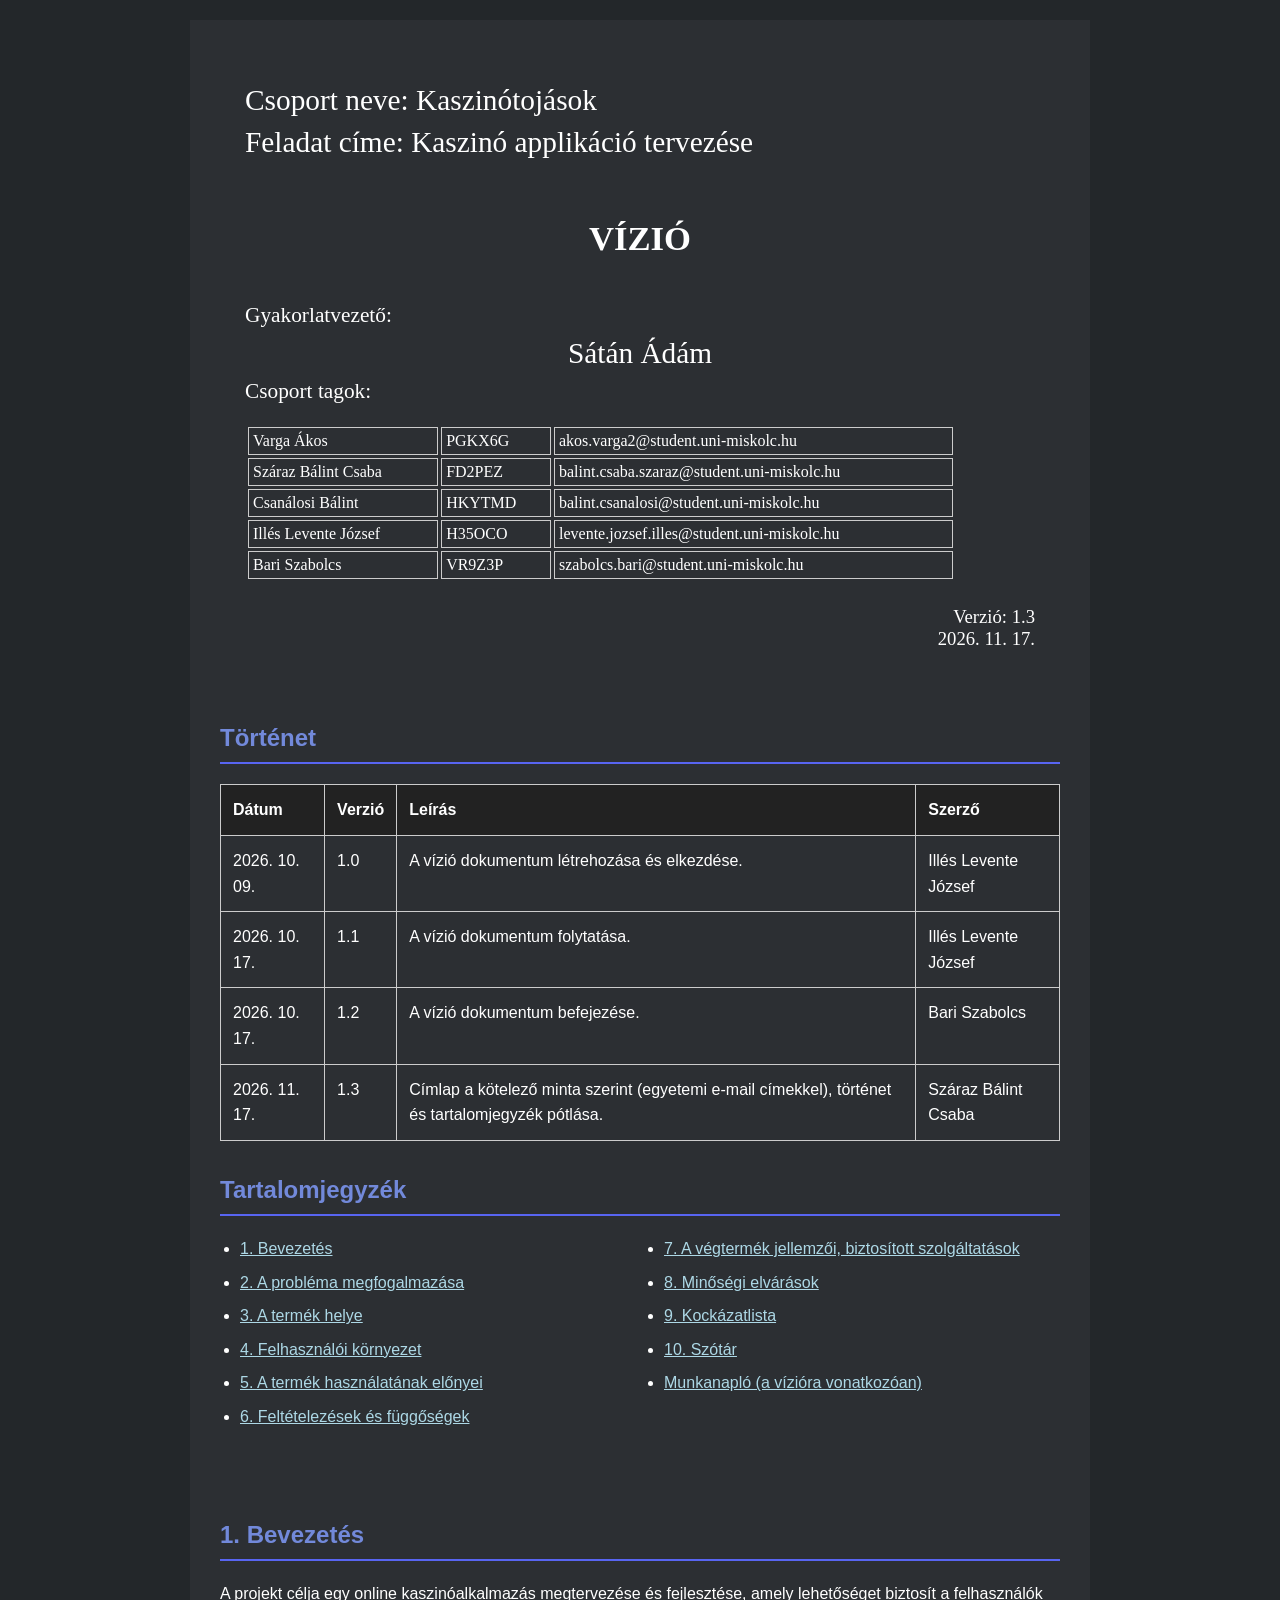
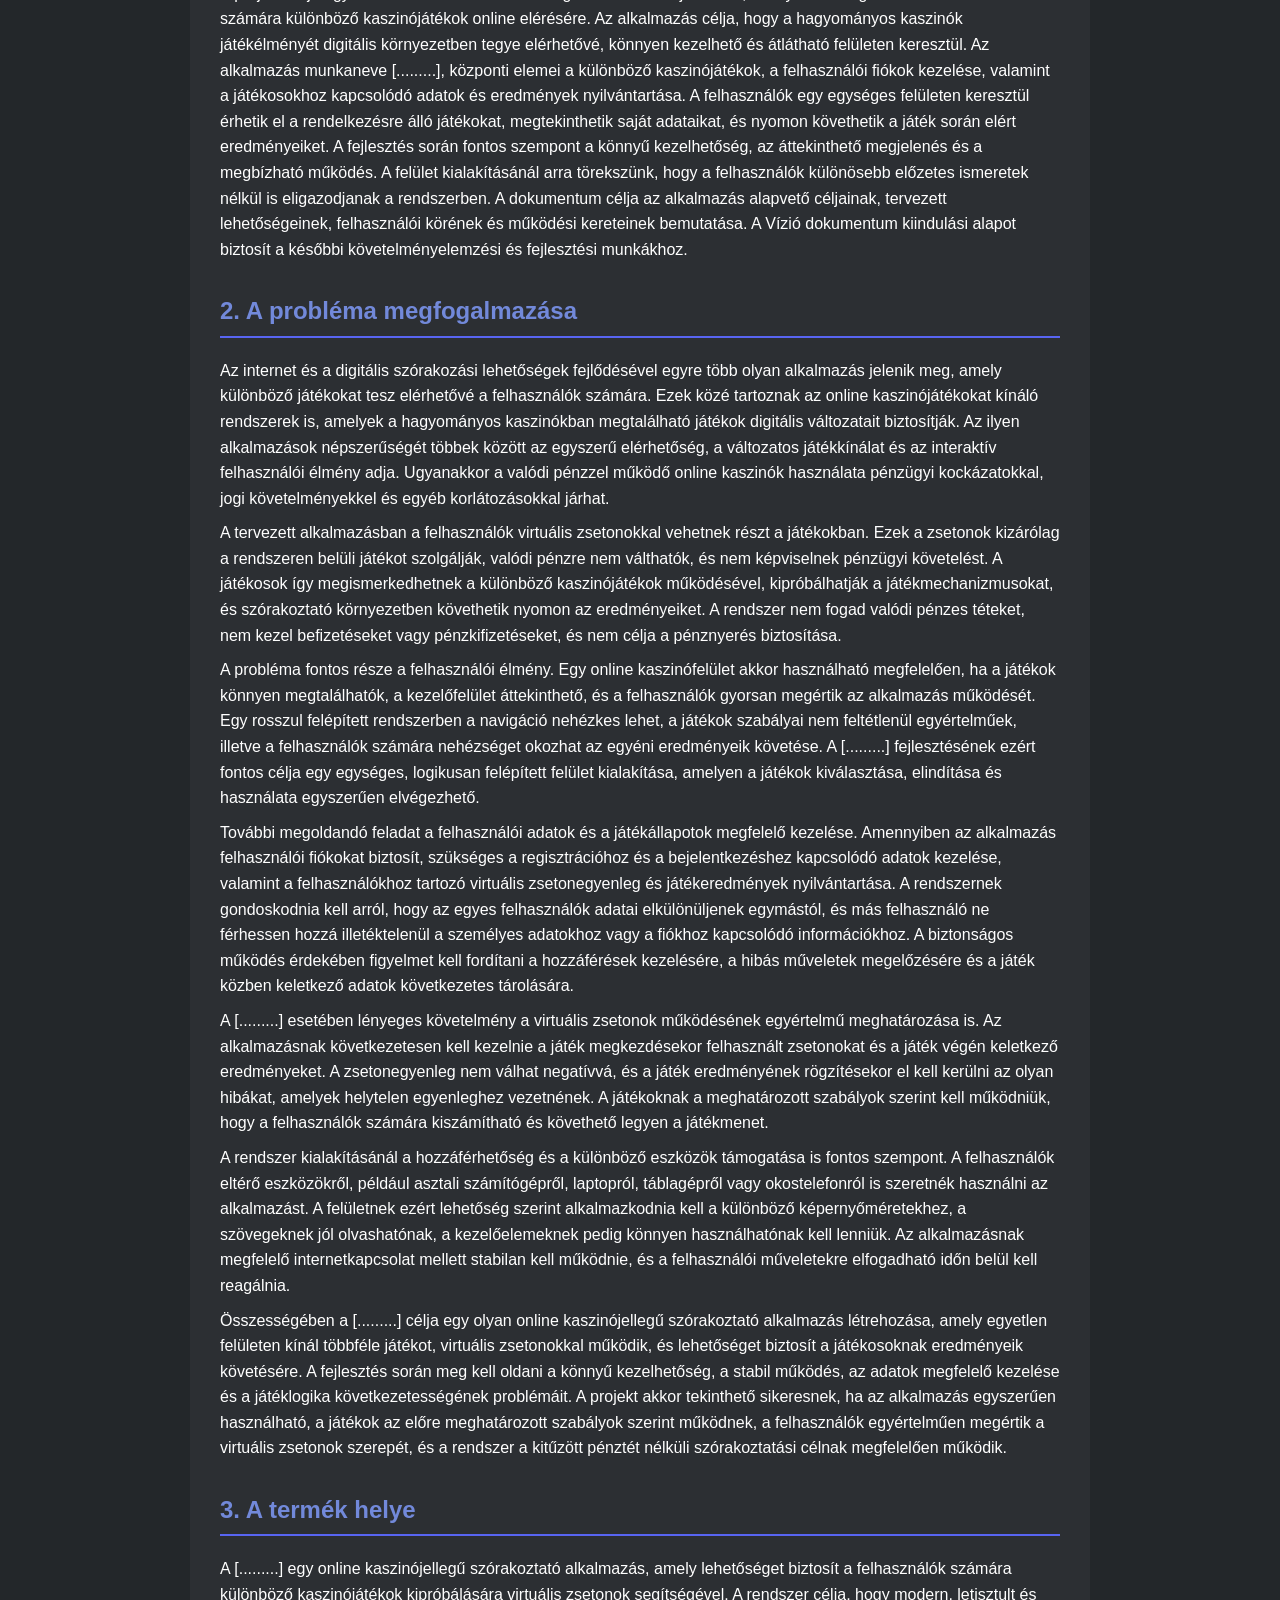
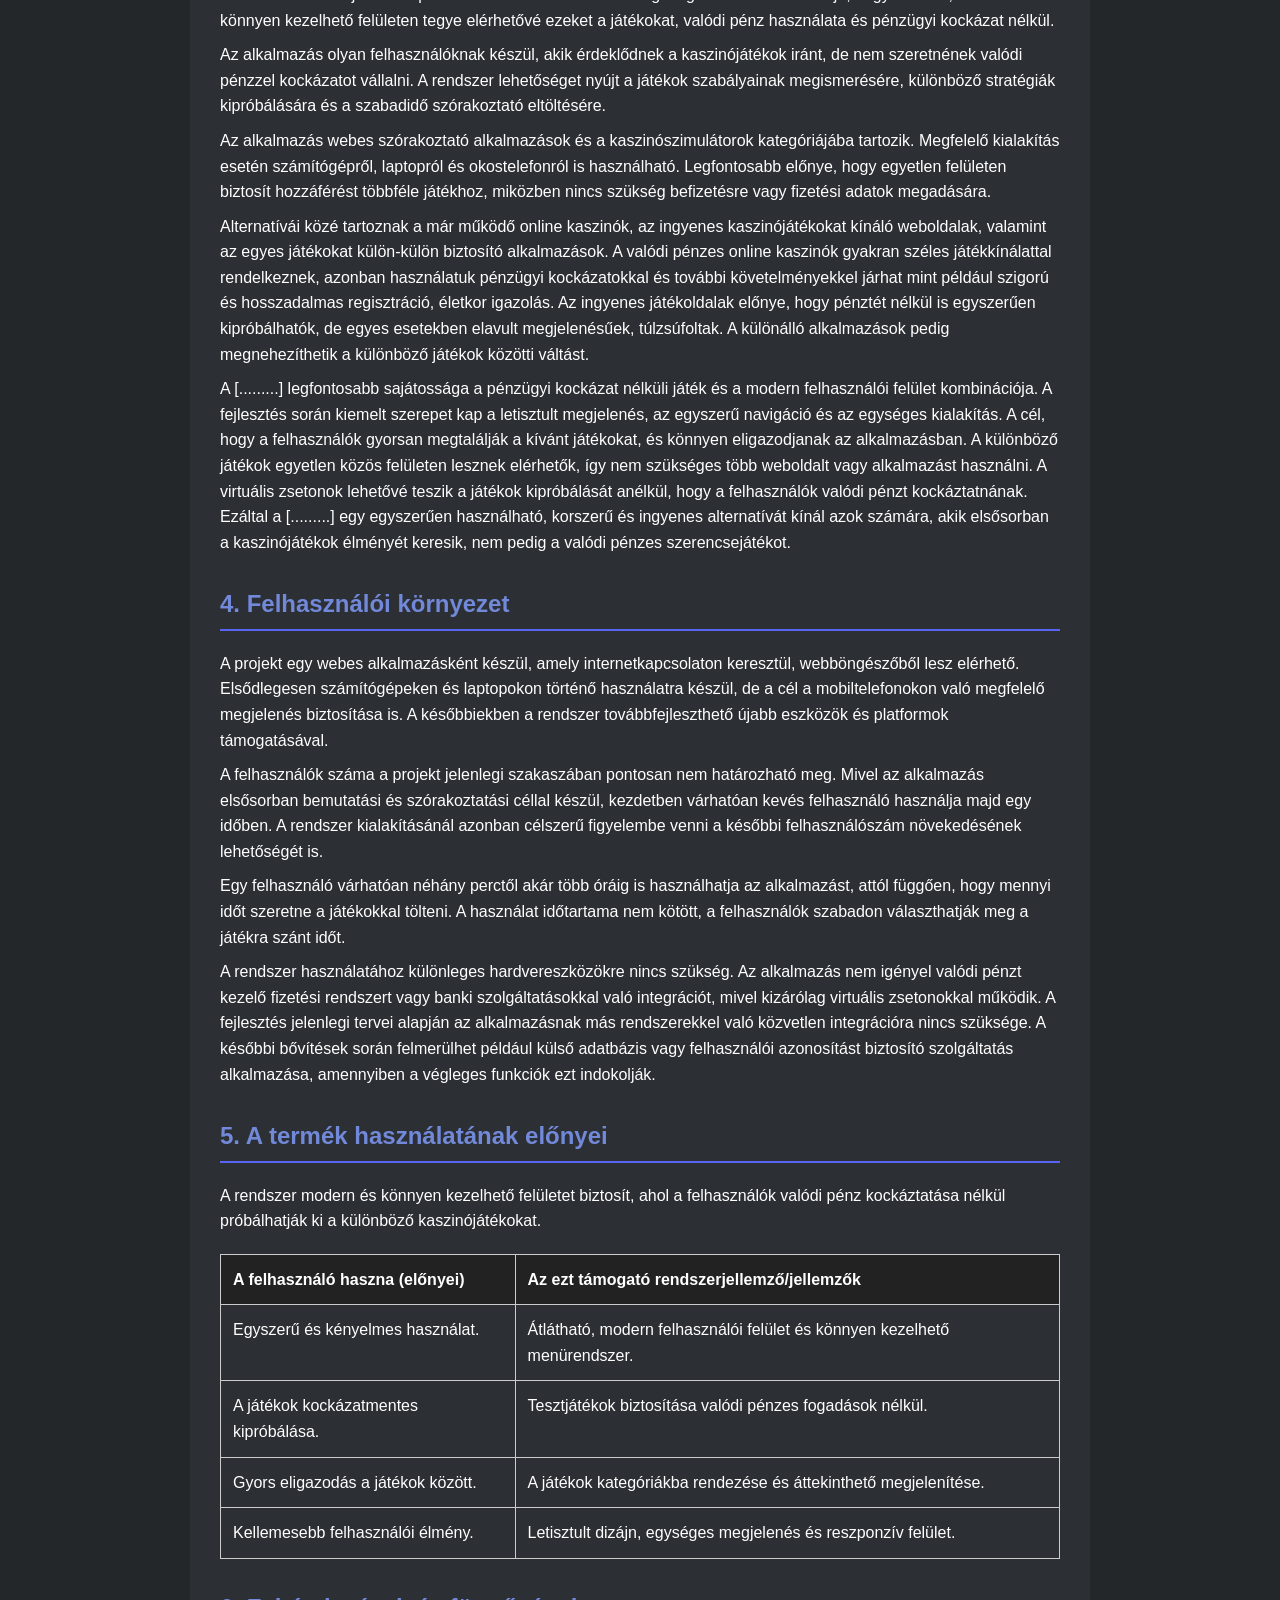
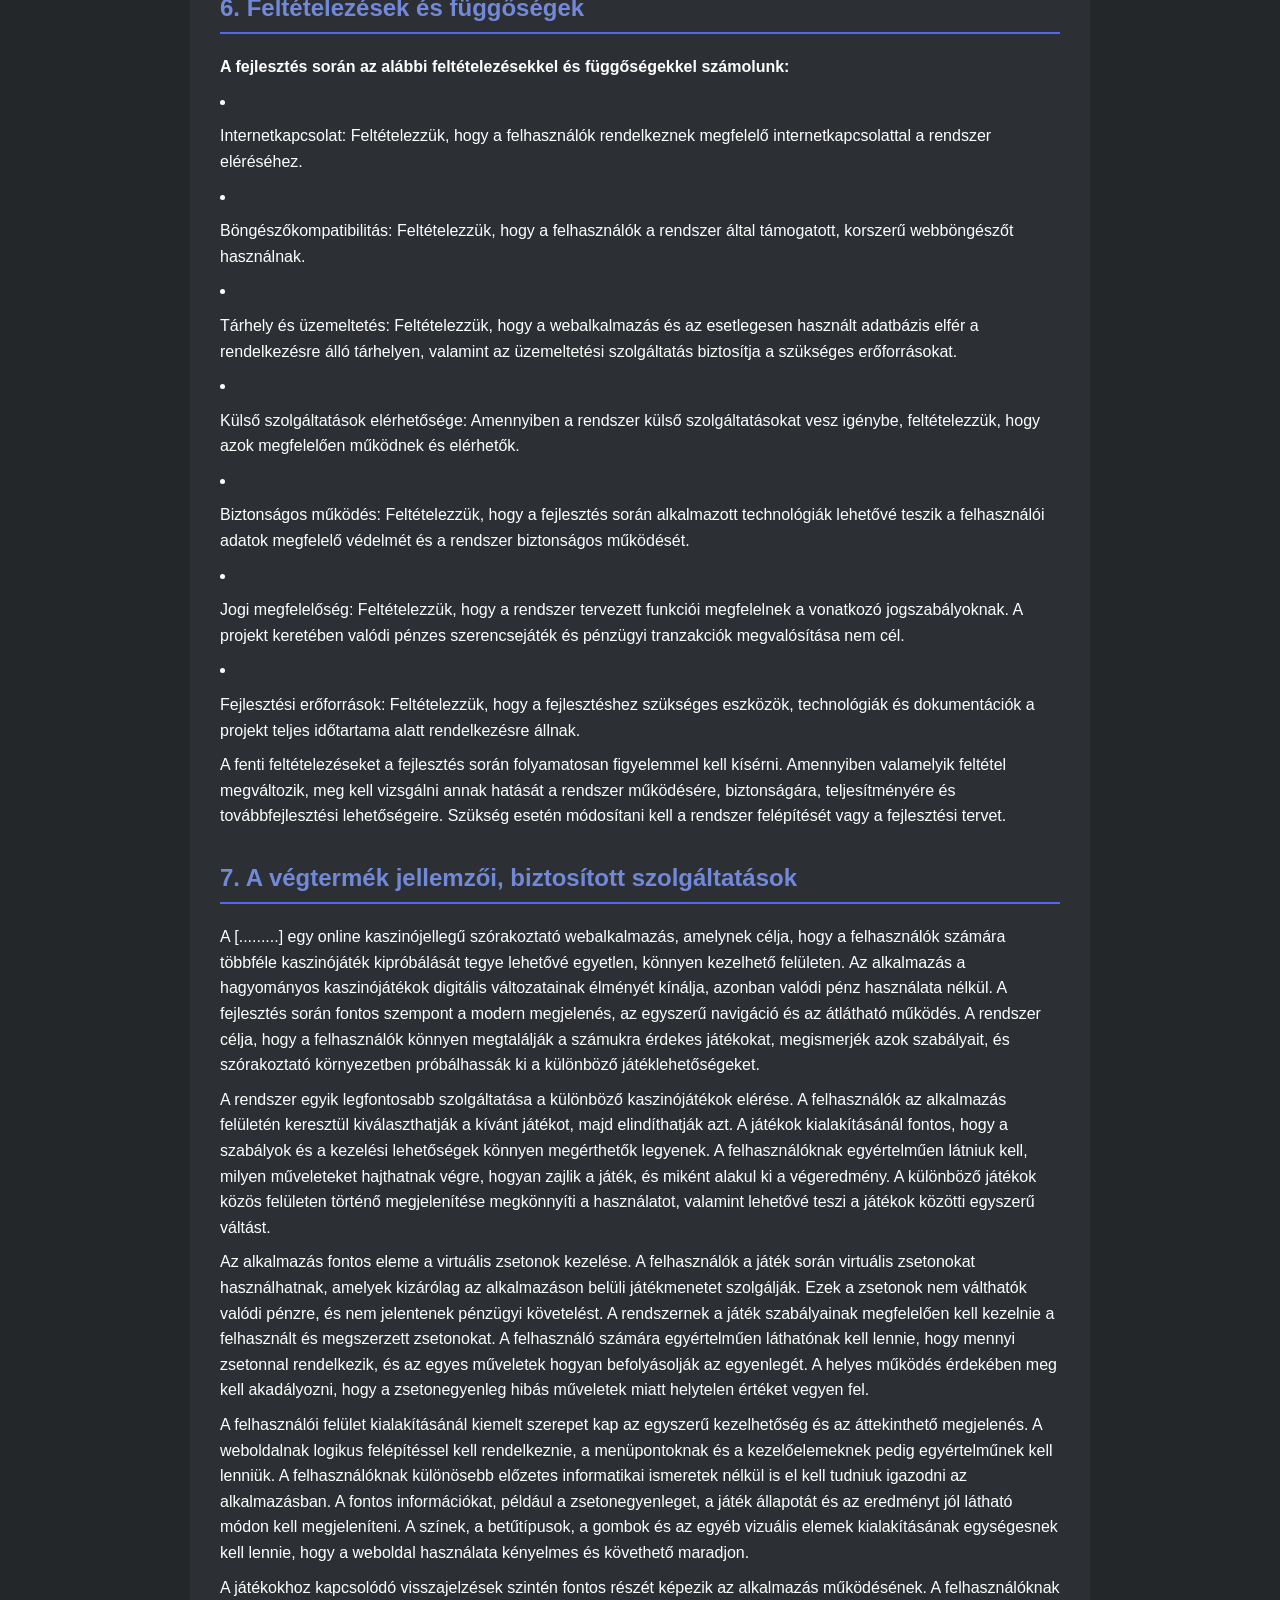
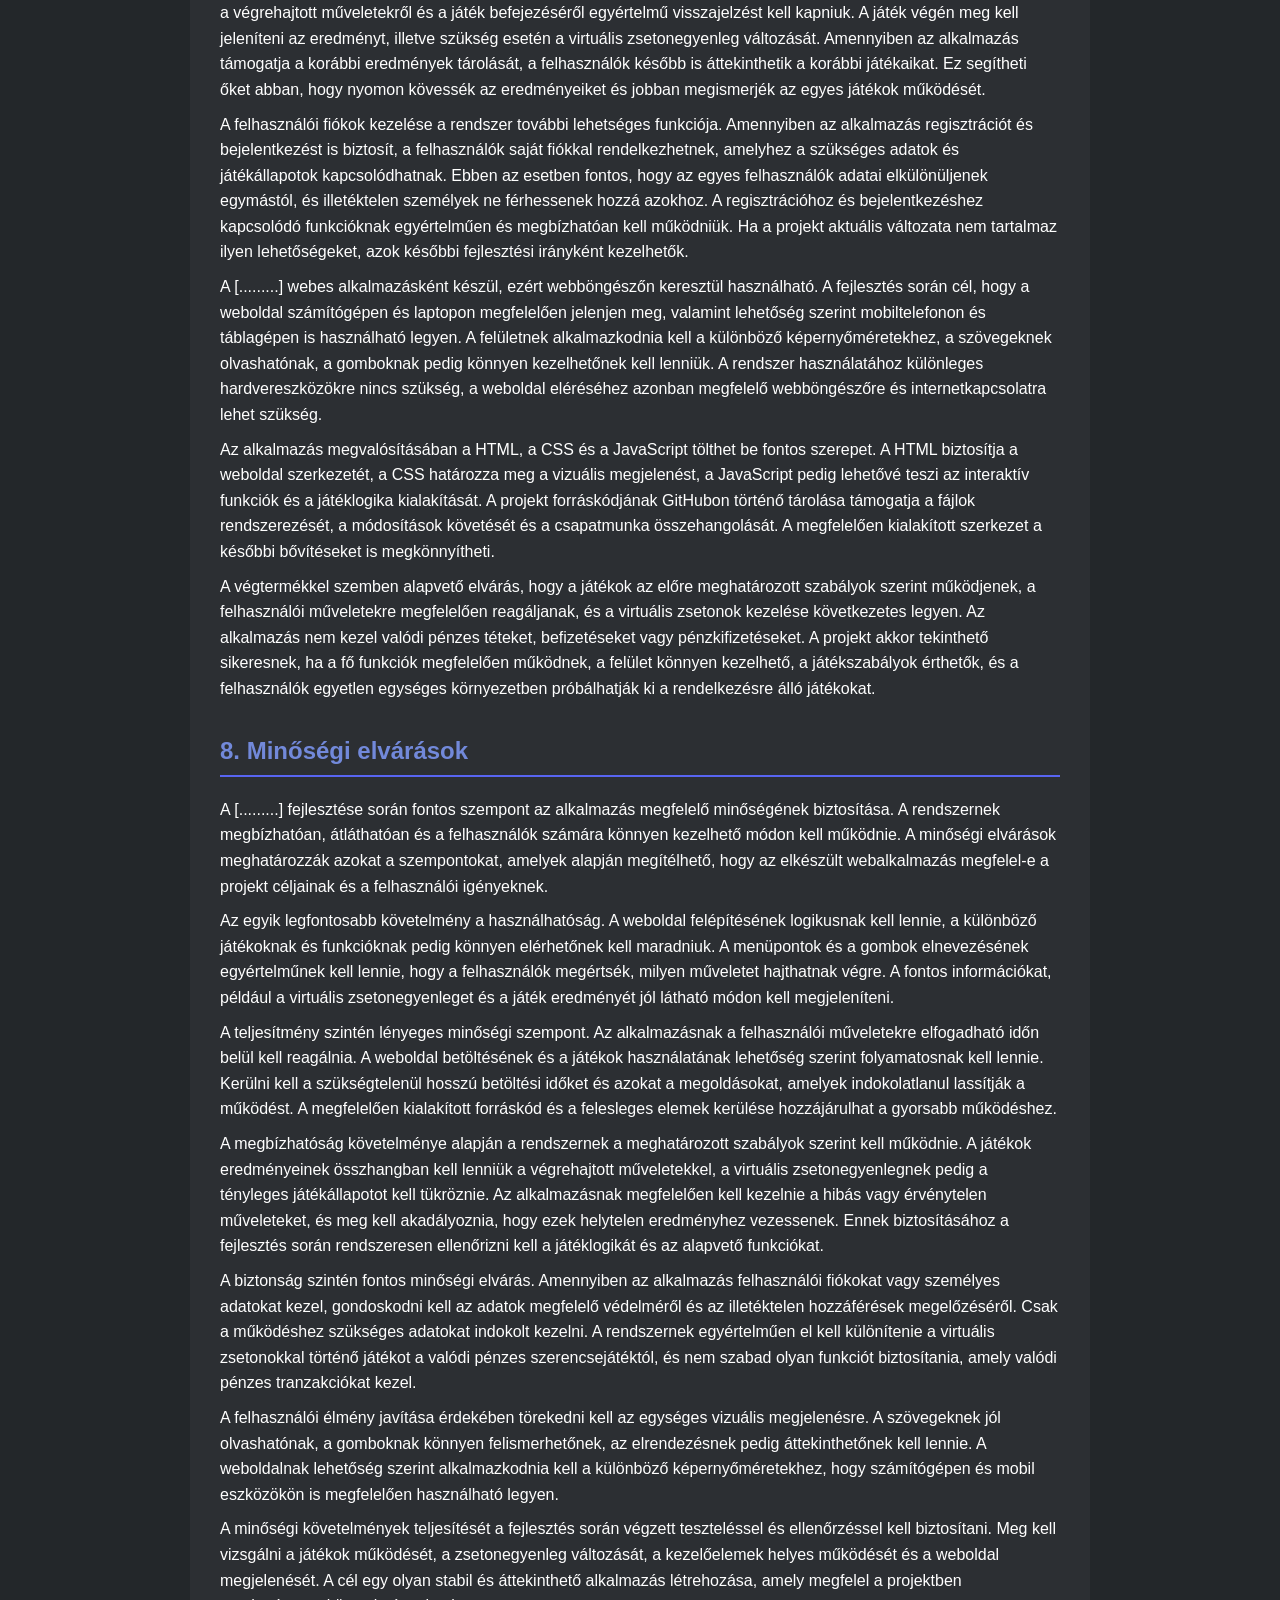
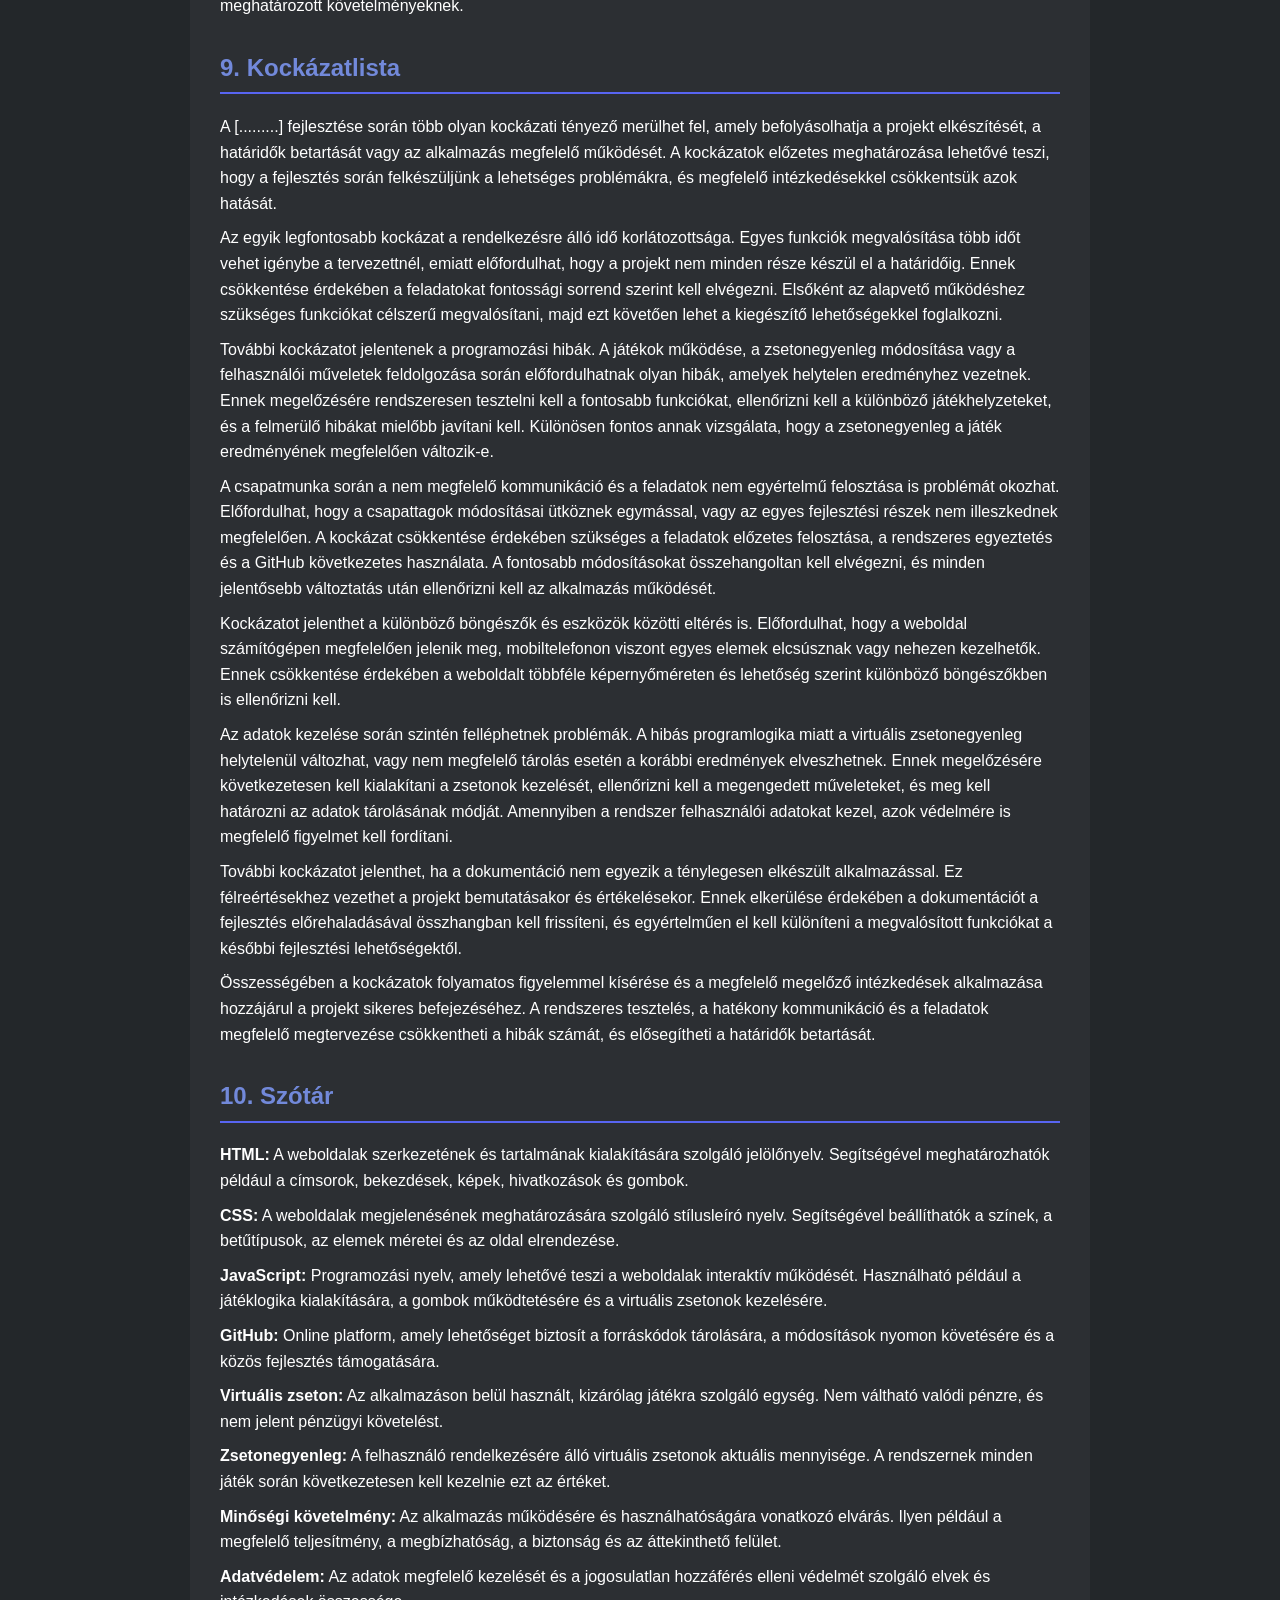
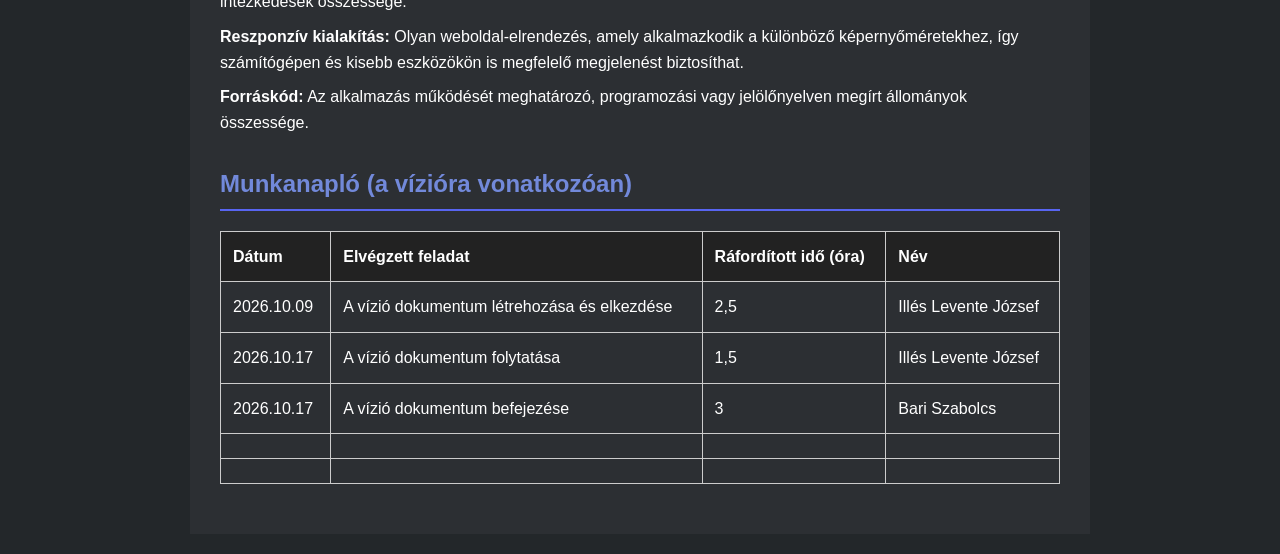
<file: vizio.html>
<!DOCTYPE html>
<html lang="hu">
<head>
    <meta charset="UTF-8">
    <meta name="viewport" content="width=device-width, initial-scale=1.0">
    <title>Kaszinótojások – Vízió 1.3</title>
    <link rel="stylesheet" href="style.css">
</head>
<body>

    <main class="container">

    <section class="page cover" id="cimlap">
      <p class="meta">Csoport neve: Kaszinótojások</p>
      <p class="meta">Feladat címe: Kaszinó applikáció tervezése</p>
      <h1>VÍZIÓ</h1>
      <p class="label">Gyakorlatvezető:</p>
      <p class="teacher">Sátán Ádám</p>
      <p class="label">Csoport tagok:</p>
      <table>
        <tr><td>Varga Ákos</td><td>PGKX6G</td><td>akos.varga2@student.uni-miskolc.hu</td></tr><tr><td>Száraz Bálint Csaba</td><td>FD2PEZ</td><td>balint.csaba.szaraz@student.uni-miskolc.hu</td></tr><tr><td>Csanálosi Bálint</td><td>HKYTMD</td><td>balint.csanalosi@student.uni-miskolc.hu</td></tr><tr><td>Illés Levente József</td><td>H35OCO</td><td>levente.jozsef.illes@student.uni-miskolc.hu</td></tr><tr><td>Bari Szabolcs</td><td>VR9Z3P</td><td>szabolcs.bari@student.uni-miskolc.hu</td></tr>
      </table>
      <p class="date">Verzió: 1.3<br>2026. 11. 17.</p>
    </section>
    <section class="page">
      <h2 id="tortenet">Történet</h2>
      <table>
        <thead><tr><th>Dátum</th><th>Verzió</th><th>Leírás</th><th>Szerző</th></tr></thead>
        <tbody><tr><td>2026. 10. 09.</td><td>1.0</td><td>A vízió dokumentum létrehozása és elkezdése.</td><td>Illés Levente József</td></tr><tr><td>2026. 10. 17.</td><td>1.1</td><td>A vízió dokumentum folytatása.</td><td>Illés Levente József</td></tr><tr><td>2026. 10. 17.</td><td>1.2</td><td>A vízió dokumentum befejezése.</td><td>Bari Szabolcs</td></tr><tr><td>2026. 11. 17.</td><td>1.3</td><td>Címlap a kötelező minta szerint (egyetemi e-mail címekkel), történet és tartalomjegyzék pótlása.</td><td>Száraz Bálint Csaba</td></tr></tbody>
      </table>
      <h2 id="tartalom">Tartalomjegyzék</h2>
      <ul class="toc">
        <li><a href="#bevezetes">1. Bevezetés</a></li>
        <li><a href="#problema">2. A probléma megfogalmazása</a></li>
        <li><a href="#termek_helye">3. A termék helye</a></li>
        <li><a href="#felhasznaloi_kornyezet">4. Felhasználói környezet</a></li>
        <li><a href="#termek_elonyei">5. A termék használatának előnyei</a></li>
        <li><a href="#feltetelezesek_fuggosegek">6. Feltételezések és függőségek</a></li>
        <li><a href="#vegtermek_jellemzoi">7. A végtermék jellemzői, biztosított szolgáltatások</a></li>
        <li><a href="#minosegi_elvarasok">8. Minőségi elvárások</a></li>
        <li><a href="#kockazat_lista">9. Kockázatlista</a></li>
        <li><a href="#szotar">10. Szótár</a></li>
        <li><a href="#munkanaplo">Munkanapló (a vízióra vonatkozóan)</a></li>
      </ul>
    </section>

<section id="bevezetes">
            <h2>1. Bevezetés</h2>
            <p> 
            A projekt célja egy online kaszinóalkalmazás megtervezése és fejlesztése, amely lehetőséget biztosít a felhasználók számára különböző kaszinójátékok online elérésére. Az alkalmazás célja, hogy a hagyományos kaszinók játékélményét digitális környezetben tegye elérhetővé, könnyen kezelhető és átlátható felületen keresztül.
            Az alkalmazás munkaneve [.........], központi elemei a különböző kaszinójátékok, a felhasználói fiókok kezelése, valamint a játékosokhoz kapcsolódó adatok és eredmények nyilvántartása. A felhasználók egy egységes felületen keresztül érhetik el a rendelkezésre álló játékokat, megtekinthetik saját adataikat, és nyomon követhetik a játék során elért eredményeiket.
            A fejlesztés során fontos szempont a könnyű kezelhetőség, az áttekinthető megjelenés és a megbízható működés. A felület kialakításánál arra törekszünk, hogy a felhasználók különösebb előzetes ismeretek nélkül is eligazodjanak a rendszerben.
            A dokumentum célja az alkalmazás alapvető céljainak, tervezett lehetőségeinek, felhasználói körének és működési kereteinek bemutatása. A Vízió dokumentum kiindulási alapot biztosít a későbbi követelményelemzési és fejlesztési munkákhoz.
            </p>

        </section>

        <section id="problema">
            <h2>2. A probléma megfogalmazása</h2>
            <p>Az internet és a digitális szórakozási lehetőségek fejlődésével egyre több olyan alkalmazás jelenik meg, amely különböző játékokat tesz elérhetővé a felhasználók számára.
            Ezek közé tartoznak az online kaszinójátékokat kínáló rendszerek is, amelyek a hagyományos kaszinókban megtalálható játékok digitális változatait biztosítják.
            Az ilyen alkalmazások népszerűségét többek között az egyszerű elérhetőség, a változatos játékkínálat és az interaktív felhasználói élmény adja. Ugyanakkor a valódi pénzzel működő online kaszinók használata pénzügyi kockázatokkal, jogi követelményekkel és egyéb korlátozásokkal járhat.
            </p>

            <p>A tervezett alkalmazásban a felhasználók virtuális zsetonokkal vehetnek részt a játékokban. Ezek a zsetonok kizárólag a rendszeren belüli játékot szolgálják, valódi pénzre nem válthatók,
            és nem képviselnek pénzügyi követelést. A játékosok így megismerkedhetnek a különböző kaszinójátékok működésével, kipróbálhatják a játékmechanizmusokat,
            és szórakoztató környezetben követhetik nyomon az eredményeiket. A rendszer nem fogad valódi pénzes téteket, nem kezel befizetéseket vagy pénzkifizetéseket, és nem célja a pénznyerés biztosítása.
            </p>

            <p>A probléma fontos része a felhasználói élmény. Egy online kaszinófelület akkor használható megfelelően, ha a játékok könnyen megtalálhatók, a kezelőfelület áttekinthető, 
            és a felhasználók gyorsan megértik az alkalmazás működését. Egy rosszul felépített rendszerben a navigáció nehézkes lehet, a játékok szabályai nem feltétlenül egyértelműek,
            illetve a felhasználók számára nehézséget okozhat az egyéni eredményeik követése. A [.........] fejlesztésének ezért fontos célja egy egységes, logikusan felépített felület kialakítása,
            amelyen a játékok kiválasztása, elindítása és használata egyszerűen elvégezhető.
            </p>

            <p>További megoldandó feladat a felhasználói adatok és a játékállapotok megfelelő kezelése. Amennyiben az alkalmazás felhasználói fiókokat biztosít,
            szükséges a regisztrációhoz és a bejelentkezéshez kapcsolódó adatok kezelése, valamint a felhasználókhoz tartozó virtuális zsetonegyenleg és játékeredmények nyilvántartása.
            A rendszernek gondoskodnia kell arról, hogy az egyes felhasználók adatai elkülönüljenek egymástól, és más felhasználó ne férhessen hozzá illetéktelenül a személyes adatokhoz vagy a fiókhoz kapcsolódó információkhoz.
            A biztonságos működés érdekében figyelmet kell fordítani a hozzáférések kezelésére, a hibás műveletek megelőzésére és a játék közben keletkező adatok következetes tárolására.
            </p>
            
            <p>A [.........] esetében lényeges követelmény a virtuális zsetonok működésének egyértelmű meghatározása is. Az alkalmazásnak következetesen kell kezelnie a játék megkezdésekor felhasznált zsetonokat és a játék végén keletkező eredményeket.
            A zsetonegyenleg nem válhat negatívvá, és a játék eredményének rögzítésekor el kell kerülni az olyan hibákat, amelyek helytelen egyenleghez vezetnének. A játékoknak a meghatározott szabályok szerint kell működniük,
            hogy a felhasználók számára kiszámítható és követhető legyen a játékmenet.
            </p>

            <p>A rendszer kialakításánál a hozzáférhetőség és a különböző eszközök támogatása is fontos szempont. A felhasználók eltérő eszközökről, például asztali számítógépről, laptopról,
            táblagépről vagy okostelefonról is szeretnék használni az alkalmazást. A felületnek ezért lehetőség szerint alkalmazkodnia kell a különböző képernyőméretekhez, a szövegeknek jól olvashatónak,
            a kezelőelemeknek pedig könnyen használhatónak kell lenniük. Az alkalmazásnak megfelelő internetkapcsolat mellett stabilan kell működnie, és a felhasználói műveletekre elfogadható időn belül kell reagálnia.
            </p>

            <p>Összességében a [.........] célja egy olyan online kaszinójellegű szórakoztató alkalmazás létrehozása, amely egyetlen felületen kínál többféle játékot,
            virtuális zsetonokkal működik, és lehetőséget biztosít a játékosoknak eredményeik követésére. A fejlesztés során meg kell oldani a könnyű kezelhetőség,
            a stabil működés, az adatok megfelelő kezelése és a játéklogika következetességének problémáit. A projekt akkor tekinthető sikeresnek, ha az alkalmazás egyszerűen használható,
            a játékok az előre meghatározott szabályok szerint működnek, a felhasználók egyértelműen megértik a virtuális zsetonok szerepét, és a rendszer a kitűzött pénztét nélküli szórakoztatási célnak megfelelően működik.
            </p>

        </section>


        <section id="termek_helye">
            <h2>3. A termék helye</h2>
            <p>A [.........] egy online kaszinójellegű szórakoztató alkalmazás, amely lehetőséget biztosít a felhasználók számára különböző kaszinójátékok kipróbálására virtuális zsetonok segítségével. A rendszer célja,
            hogy modern, letisztult és könnyen kezelhető felületen tegye elérhetővé ezeket a játékokat, valódi pénz használata és pénzügyi kockázat nélkül.
            </p>

            <p>Az alkalmazás olyan felhasználóknak készül, akik érdeklődnek a kaszinójátékok iránt, de nem szeretnének valódi pénzzel kockázatot vállalni.
            A rendszer lehetőséget nyújt a játékok szabályainak megismerésére, különböző stratégiák kipróbálására és a szabadidő szórakoztató eltöltésére.
            </p>

            <p>Az alkalmazás webes szórakoztató alkalmazások és a kaszinószimulátorok kategóriájába tartozik. Megfelelő kialakítás esetén számítógépről, laptopról és okostelefonról is használható. Legfontosabb előnye, hogy egyetlen felületen biztosít hozzáférést többféle játékhoz,
            miközben nincs szükség befizetésre vagy fizetési adatok megadására.
            </p>

            <p>Alternatívái közé tartoznak a már működő online kaszinók, az ingyenes kaszinójátékokat kínáló weboldalak, valamint az egyes játékokat külön-külön biztosító alkalmazások.
            A valódi pénzes online kaszinók gyakran széles játékkínálattal rendelkeznek, azonban használatuk pénzügyi kockázatokkal és további követelményekkel járhat mint például szigorú és hosszadalmas regisztráció, életkor igazolás. Az ingyenes játékoldalak előnye,
            hogy pénztét nélkül is egyszerűen kipróbálhatók, de egyes esetekben elavult megjelenésűek, túlzsúfoltak. A különálló alkalmazások pedig megnehezíthetik a különböző játékok közötti váltást.
            </p>

            <p>A [.........] legfontosabb sajátossága a pénzügyi kockázat nélküli játék és a modern felhasználói felület kombinációja. A fejlesztés során kiemelt szerepet kap a letisztult megjelenés,
            az egyszerű navigáció és az egységes kialakítás. A cél, hogy a felhasználók gyorsan megtalálják a kívánt játékokat, és könnyen eligazodjanak az alkalmazásban. A különböző játékok egyetlen közös felületen lesznek elérhetők,
            így nem szükséges több weboldalt vagy alkalmazást használni. A virtuális zsetonok lehetővé teszik a játékok kipróbálását anélkül, hogy a felhasználók valódi pénzt kockáztatnának.
            Ezáltal a [.........] egy egyszerűen használható, korszerű és ingyenes alternatívát kínál azok számára, akik elsősorban a kaszinójátékok élményét keresik, nem pedig a valódi pénzes szerencsejátékot.
            </p>

        </section>

        <section id="felhasznaloi_kornyezet">
            <h2>4. Felhasználói környezet</h2>
            <p>A projekt egy webes alkalmazásként készül, amely internetkapcsolaton keresztül, webböngészőből lesz elérhető. Elsődlegesen számítógépeken és laptopokon történő használatra készül,
            de a cél a mobiltelefonokon való megfelelő megjelenés biztosítása is. A későbbiekben a rendszer továbbfejleszthető újabb eszközök és platformok támogatásával.
            </p>

            <p>A felhasználók száma a projekt jelenlegi szakaszában pontosan nem határozható meg. Mivel az alkalmazás elsősorban bemutatási és szórakoztatási céllal készül,
            kezdetben várhatóan kevés felhasználó használja majd egy időben. A rendszer kialakításánál azonban célszerű figyelembe venni a későbbi felhasználószám növekedésének lehetőségét is.
            </p>

            <p>Egy felhasználó várhatóan néhány perctől akár több óráig is használhatja az alkalmazást,
            attól függően, hogy mennyi időt szeretne a játékokkal tölteni. A használat időtartama nem kötött, a felhasználók szabadon választhatják meg a játékra szánt időt.
            </p>

            <p>A rendszer használatához különleges hardvereszközökre nincs szükség.
            Az alkalmazás nem igényel valódi pénzt kezelő fizetési rendszert vagy banki szolgáltatásokkal való integrációt, mivel kizárólag virtuális zsetonokkal működik.
            A fejlesztés jelenlegi tervei alapján az alkalmazásnak más rendszerekkel való közvetlen integrációra nincs szüksége.
            A későbbi bővítések során felmerülhet például külső adatbázis vagy felhasználói azonosítást biztosító szolgáltatás alkalmazása, amennyiben a végleges funkciók ezt indokolják.
            </p>

        </section>

       <section id="termek_elonyei">
            <h2>5. A termék használatának előnyei</h2>

        <p>
            A rendszer modern és könnyen kezelhető felületet biztosít,
            ahol a felhasználók valódi pénz kockáztatása nélkül
            próbálhatják ki a különböző kaszinójátékokat.
        </p>

        <table>
            <thead>
                <tr>
                    <th>A felhasználó haszna (előnyei)</th>
                    <th>Az ezt támogató rendszerjellemző/jellemzők</th>
                </tr>
            </thead>

            <tbody>
                <tr>
                    <td>Egyszerű és kényelmes használat.</td>
                    <td>Átlátható, modern felhasználói felület és könnyen kezelhető menürendszer.</td>
                </tr>

                <tr>
                    <td>A játékok kockázatmentes kipróbálása.</td>
                    <td>Tesztjátékok biztosítása valódi pénzes fogadások nélkül.</td>
                </tr>

                <tr>
                    <td>Gyors eligazodás a játékok között.</td>
                    <td>A játékok kategóriákba rendezése és áttekinthető megjelenítése.</td>
                </tr>

                <tr>
                    <td>Kellemesebb felhasználói élmény.</td>
                    <td>Letisztult dizájn, egységes megjelenés és reszponzív felület.</td>
                </tr>

            </table>

            </section>

            <section id="feltetelezesek_fuggosegek">
                <h2>6. Feltételezések és függőségek</h2>
                <p><strong>A fejlesztés során az alábbi feltételezésekkel és függőségekkel számolunk:</strong></p>
                <li><p>Internetkapcsolat: Feltételezzük, hogy a felhasználók rendelkeznek megfelelő internetkapcsolattal a rendszer eléréséhez.</p></li>
                <li><p>Böngészőkompatibilitás: Feltételezzük, hogy a felhasználók a rendszer által támogatott, korszerű webböngészőt használnak.</p></li>
                <li><p>Tárhely és üzemeltetés: Feltételezzük, hogy a webalkalmazás és az esetlegesen használt adatbázis elfér a rendelkezésre álló tárhelyen, valamint az üzemeltetési szolgáltatás biztosítja a szükséges erőforrásokat.</p></li>
                <li><p>Külső szolgáltatások elérhetősége: Amennyiben a rendszer külső szolgáltatásokat vesz igénybe, feltételezzük, hogy azok megfelelően működnek és elérhetők.</p></li>
                <li><p>Biztonságos működés: Feltételezzük, hogy a fejlesztés során alkalmazott technológiák lehetővé teszik a felhasználói adatok megfelelő védelmét és a rendszer biztonságos működését.</p></li>
                <li><p>Jogi megfelelőség: Feltételezzük, hogy a rendszer tervezett funkciói megfelelnek a vonatkozó jogszabályoknak. A projekt keretében valódi pénzes szerencsejáték és pénzügyi tranzakciók megvalósítása nem cél.</p></li>
                <li><p>Fejlesztési erőforrások: Feltételezzük, hogy a fejlesztéshez szükséges eszközök, technológiák és dokumentációk a projekt teljes időtartama alatt rendelkezésre állnak.</p></li>
                <p>A fenti feltételezéseket a fejlesztés során folyamatosan figyelemmel kell kísérni. Amennyiben valamelyik feltétel megváltozik, meg kell vizsgálni annak hatását a rendszer működésére, biztonságára, teljesítményére és továbbfejlesztési lehetőségeire. Szükség esetén módosítani kell a rendszer felépítését vagy a fejlesztési tervet.</p>

            </section>

                    <section id="vegtermek_jellemzoi">
            <h2>7. A végtermék jellemzői, biztosított szolgáltatások</h2>
            <p>A [.........] egy online kaszinójellegű szórakoztató webalkalmazás, amelynek célja, hogy a felhasználók számára többféle kaszinójáték kipróbálását tegye lehetővé egyetlen, könnyen kezelhető felületen. Az alkalmazás a hagyományos kaszinójátékok digitális változatainak élményét kínálja, azonban valódi pénz használata nélkül. A fejlesztés során fontos szempont a modern megjelenés, az egyszerű navigáció és az átlátható működés. A rendszer célja, hogy a felhasználók könnyen megtalálják a számukra érdekes játékokat, megismerjék azok szabályait, és szórakoztató környezetben próbálhassák ki a különböző játéklehetőségeket.</p>
            <p>A rendszer egyik legfontosabb szolgáltatása a különböző kaszinójátékok elérése. A felhasználók az alkalmazás felületén keresztül kiválaszthatják a kívánt játékot, majd elindíthatják azt. A játékok kialakításánál fontos, hogy a szabályok és a kezelési lehetőségek könnyen megérthetők legyenek. A felhasználóknak egyértelműen látniuk kell, milyen műveleteket hajthatnak végre, hogyan zajlik a játék, és miként alakul ki a végeredmény. A különböző játékok közös felületen történő megjelenítése megkönnyíti a használatot, valamint lehetővé teszi a játékok közötti egyszerű váltást.</p>
            <p>Az alkalmazás fontos eleme a virtuális zsetonok kezelése. A felhasználók a játék során virtuális zsetonokat használhatnak, amelyek kizárólag az alkalmazáson belüli játékmenetet szolgálják. Ezek a zsetonok nem válthatók valódi pénzre, és nem jelentenek pénzügyi követelést. A rendszernek a játék szabályainak megfelelően kell kezelnie a felhasznált és megszerzett zsetonokat. A felhasználó számára egyértelműen láthatónak kell lennie, hogy mennyi zsetonnal rendelkezik, és az egyes műveletek hogyan befolyásolják az egyenlegét. A helyes működés érdekében meg kell akadályozni, hogy a zsetonegyenleg hibás műveletek miatt helytelen értéket vegyen fel.</p>
            <p>A felhasználói felület kialakításánál kiemelt szerepet kap az egyszerű kezelhetőség és az áttekinthető megjelenés. A weboldalnak logikus felépítéssel kell rendelkeznie, a menüpontoknak és a kezelőelemeknek pedig egyértelműnek kell lenniük. A felhasználóknak különösebb előzetes informatikai ismeretek nélkül is el kell tudniuk igazodni az alkalmazásban. A fontos információkat, például a zsetonegyenleget, a játék állapotát és az eredményt jól látható módon kell megjeleníteni. A színek, a betűtípusok, a gombok és az egyéb vizuális elemek kialakításának egységesnek kell lennie, hogy a weboldal használata kényelmes és követhető maradjon.</p>
            <p>A játékokhoz kapcsolódó visszajelzések szintén fontos részét képezik az alkalmazás működésének. A felhasználóknak a végrehajtott műveletekről és a játék befejezéséről egyértelmű visszajelzést kell kapniuk. A játék végén meg kell jeleníteni az eredményt, illetve szükség esetén a virtuális zsetonegyenleg változását. Amennyiben az alkalmazás támogatja a korábbi eredmények tárolását, a felhasználók később is áttekinthetik a korábbi játékaikat. Ez segítheti őket abban, hogy nyomon kövessék az eredményeiket és jobban megismerjék az egyes játékok működését.</p>
            <p>A felhasználói fiókok kezelése a rendszer további lehetséges funkciója. Amennyiben az alkalmazás regisztrációt és bejelentkezést is biztosít, a felhasználók saját fiókkal rendelkezhetnek, amelyhez a szükséges adatok és játékállapotok kapcsolódhatnak. Ebben az esetben fontos, hogy az egyes felhasználók adatai elkülönüljenek egymástól, és illetéktelen személyek ne férhessenek hozzá azokhoz. A regisztrációhoz és bejelentkezéshez kapcsolódó funkcióknak egyértelműen és megbízhatóan kell működniük. Ha a projekt aktuális változata nem tartalmaz ilyen lehetőségeket, azok későbbi fejlesztési irányként kezelhetők.</p>
            <p>A [.........] webes alkalmazásként készül, ezért webböngészőn keresztül használható. A fejlesztés során cél, hogy a weboldal számítógépen és laptopon megfelelően jelenjen meg, valamint lehetőség szerint mobiltelefonon és táblagépen is használható legyen. A felületnek alkalmazkodnia kell a különböző képernyőméretekhez, a szövegeknek olvashatónak, a gomboknak pedig könnyen kezelhetőnek kell lenniük. A rendszer használatához különleges hardvereszközökre nincs szükség, a weboldal eléréséhez azonban megfelelő webböngészőre és internetkapcsolatra lehet szükség.</p>
            <p>Az alkalmazás megvalósításában a HTML, a CSS és a JavaScript tölthet be fontos szerepet. A HTML biztosítja a weboldal szerkezetét, a CSS határozza meg a vizuális megjelenést, a JavaScript pedig lehetővé teszi az interaktív funkciók és a játéklogika kialakítását. A projekt forráskódjának GitHubon történő tárolása támogatja a fájlok rendszerezését, a módosítások követését és a csapatmunka összehangolását. A megfelelően kialakított szerkezet a későbbi bővítéseket is megkönnyítheti.</p>
            <p>A végtermékkel szemben alapvető elvárás, hogy a játékok az előre meghatározott szabályok szerint működjenek, a felhasználói műveletekre megfelelően reagáljanak, és a virtuális zsetonok kezelése következetes legyen. Az alkalmazás nem kezel valódi pénzes téteket, befizetéseket vagy pénzkifizetéseket. A projekt akkor tekinthető sikeresnek, ha a fő funkciók megfelelően működnek, a felület könnyen kezelhető, a játékszabályok érthetők, és a felhasználók egyetlen egységes környezetben próbálhatják ki a rendelkezésre álló játékokat.</p>
        </section>

            <section id="minosegi_elvarasok">
            <h2>8. Minőségi elvárások</h2>
            <p>A [.........] fejlesztése során fontos szempont az alkalmazás megfelelő minőségének biztosítása. A rendszernek megbízhatóan, átláthatóan és a felhasználók számára könnyen kezelhető módon kell működnie. A minőségi elvárások meghatározzák azokat a szempontokat, amelyek alapján megítélhető, hogy az elkészült webalkalmazás megfelel-e a projekt céljainak és a felhasználói igényeknek.</p>
            <p>Az egyik legfontosabb követelmény a használhatóság. A weboldal felépítésének logikusnak kell lennie, a különböző játékoknak és funkcióknak pedig könnyen elérhetőnek kell maradniuk. A menüpontok és a gombok elnevezésének egyértelműnek kell lennie, hogy a felhasználók megértsék, milyen műveletet hajthatnak végre. A fontos információkat, például a virtuális zsetonegyenleget és a játék eredményét jól látható módon kell megjeleníteni.</p>
            <p>A teljesítmény szintén lényeges minőségi szempont. Az alkalmazásnak a felhasználói műveletekre elfogadható időn belül kell reagálnia. A weboldal betöltésének és a játékok használatának lehetőség szerint folyamatosnak kell lennie. Kerülni kell a szükségtelenül hosszú betöltési időket és azokat a megoldásokat, amelyek indokolatlanul lassítják a működést. A megfelelően kialakított forráskód és a felesleges elemek kerülése hozzájárulhat a gyorsabb működéshez.</p>
            <p>A megbízhatóság követelménye alapján a rendszernek a meghatározott szabályok szerint kell működnie. A játékok eredményeinek összhangban kell lenniük a végrehajtott műveletekkel, a virtuális zsetonegyenlegnek pedig a tényleges játékállapotot kell tükröznie. Az alkalmazásnak megfelelően kell kezelnie a hibás vagy érvénytelen műveleteket, és meg kell akadályoznia, hogy ezek helytelen eredményhez vezessenek. Ennek biztosításához a fejlesztés során rendszeresen ellenőrizni kell a játéklogikát és az alapvető funkciókat.</p>
            <p>A biztonság szintén fontos minőségi elvárás. Amennyiben az alkalmazás felhasználói fiókokat vagy személyes adatokat kezel, gondoskodni kell az adatok megfelelő védelméről és az illetéktelen hozzáférések megelőzéséről. Csak a működéshez szükséges adatokat indokolt kezelni. A rendszernek egyértelműen el kell különítenie a virtuális zsetonokkal történő játékot a valódi pénzes szerencsejátéktól, és nem szabad olyan funkciót biztosítania, amely valódi pénzes tranzakciókat kezel.</p>
            <p>A felhasználói élmény javítása érdekében törekedni kell az egységes vizuális megjelenésre. A szövegeknek jól olvashatónak, a gomboknak könnyen felismerhetőnek, az elrendezésnek pedig áttekinthetőnek kell lennie. A weboldalnak lehetőség szerint alkalmazkodnia kell a különböző képernyőméretekhez, hogy számítógépen és mobil eszközökön is megfelelően használható legyen.</p>
            <p>A minőségi követelmények teljesítését a fejlesztés során végzett teszteléssel és ellenőrzéssel kell biztosítani. Meg kell vizsgálni a játékok működését, a zsetonegyenleg változását, a kezelőelemek helyes működését és a weboldal megjelenését. A cél egy olyan stabil és áttekinthető alkalmazás létrehozása, amely megfelel a projektben meghatározott követelményeknek.</p>
        </section>

            <section id="kockazat_lista">
            <h2>9. Kockázatlista</h2>
            <p>A [.........] fejlesztése során több olyan kockázati tényező merülhet fel, amely befolyásolhatja a projekt elkészítését, a határidők betartását vagy az alkalmazás megfelelő működését. A kockázatok előzetes meghatározása lehetővé teszi, hogy a fejlesztés során felkészüljünk a lehetséges problémákra, és megfelelő intézkedésekkel csökkentsük azok hatását.</p>
            <p>Az egyik legfontosabb kockázat a rendelkezésre álló idő korlátozottsága. Egyes funkciók megvalósítása több időt vehet igénybe a tervezettnél, emiatt előfordulhat, hogy a projekt nem minden része készül el a határidőig. Ennek csökkentése érdekében a feladatokat fontossági sorrend szerint kell elvégezni. Elsőként az alapvető működéshez szükséges funkciókat célszerű megvalósítani, majd ezt követően lehet a kiegészítő lehetőségekkel foglalkozni.</p>
            <p>További kockázatot jelentenek a programozási hibák. A játékok működése, a zsetonegyenleg módosítása vagy a felhasználói műveletek feldolgozása során előfordulhatnak olyan hibák, amelyek helytelen eredményhez vezetnek. Ennek megelőzésére rendszeresen tesztelni kell a fontosabb funkciókat, ellenőrizni kell a különböző játékhelyzeteket, és a felmerülő hibákat mielőbb javítani kell. Különösen fontos annak vizsgálata, hogy a zsetonegyenleg a játék eredményének megfelelően változik-e.</p>
            <p>A csapatmunka során a nem megfelelő kommunikáció és a feladatok nem egyértelmű felosztása is problémát okozhat. Előfordulhat, hogy a csapattagok módosításai ütköznek egymással, vagy az egyes fejlesztési részek nem illeszkednek megfelelően. A kockázat csökkentése érdekében szükséges a feladatok előzetes felosztása, a rendszeres egyeztetés és a GitHub következetes használata. A fontosabb módosításokat összehangoltan kell elvégezni, és minden jelentősebb változtatás után ellenőrizni kell az alkalmazás működését.</p>
            <p>Kockázatot jelenthet a különböző böngészők és eszközök közötti eltérés is. Előfordulhat, hogy a weboldal számítógépen megfelelően jelenik meg, mobiltelefonon viszont egyes elemek elcsúsznak vagy nehezen kezelhetők. Ennek csökkentése érdekében a weboldalt többféle képernyőméreten és lehetőség szerint különböző böngészőkben is ellenőrizni kell.</p>
            <p>Az adatok kezelése során szintén felléphetnek problémák. A hibás programlogika miatt a virtuális zsetonegyenleg helytelenül változhat, vagy nem megfelelő tárolás esetén a korábbi eredmények elveszhetnek. Ennek megelőzésére következetesen kell kialakítani a zsetonok kezelését, ellenőrizni kell a megengedett műveleteket, és meg kell határozni az adatok tárolásának módját. Amennyiben a rendszer felhasználói adatokat kezel, azok védelmére is megfelelő figyelmet kell fordítani.</p>
            <p>További kockázatot jelenthet, ha a dokumentáció nem egyezik a ténylegesen elkészült alkalmazással. Ez félreértésekhez vezethet a projekt bemutatásakor és értékelésekor. Ennek elkerülése érdekében a dokumentációt a fejlesztés előrehaladásával összhangban kell frissíteni, és egyértelműen el kell különíteni a megvalósított funkciókat a későbbi fejlesztési lehetőségektől.</p>
            <p>Összességében a kockázatok folyamatos figyelemmel kísérése és a megfelelő megelőző intézkedések alkalmazása hozzájárul a projekt sikeres befejezéséhez. A rendszeres tesztelés, a hatékony kommunikáció és a feladatok megfelelő megtervezése csökkentheti a hibák számát, és elősegítheti a határidők betartását.</p>
        </section>
        
            <section id="szotar">
            <h2>10. Szótár</h2>
            <p><strong>HTML:</strong> A weboldalak szerkezetének és tartalmának kialakítására szolgáló jelölőnyelv. Segítségével meghatározhatók például a címsorok, bekezdések, képek, hivatkozások és gombok.</p>
            <p><strong>CSS:</strong> A weboldalak megjelenésének meghatározására szolgáló stílusleíró nyelv. Segítségével beállíthatók a színek, a betűtípusok, az elemek méretei és az oldal elrendezése.</p>
            <p><strong>JavaScript:</strong> Programozási nyelv, amely lehetővé teszi a weboldalak interaktív működését. Használható például a játéklogika kialakítására, a gombok működtetésére és a virtuális zsetonok kezelésére.</p>
            <p><strong>GitHub:</strong> Online platform, amely lehetőséget biztosít a forráskódok tárolására, a módosítások nyomon követésére és a közös fejlesztés támogatására.</p>
            <p><strong>Virtuális zseton:</strong> Az alkalmazáson belül használt, kizárólag játékra szolgáló egység. Nem váltható valódi pénzre, és nem jelent pénzügyi követelést.</p>
            <p><strong>Zsetonegyenleg:</strong> A felhasználó rendelkezésére álló virtuális zsetonok aktuális mennyisége. A rendszernek minden játék során következetesen kell kezelnie ezt az értéket.</p>
            <p><strong>Minőségi követelmény:</strong> Az alkalmazás működésére és használhatóságára vonatkozó elvárás. Ilyen például a megfelelő teljesítmény, a megbízhatóság, a biztonság és az áttekinthető felület.</p>
            <p><strong>Adatvédelem:</strong> Az adatok megfelelő kezelését és a jogosulatlan hozzáférés elleni védelmét szolgáló elvek és intézkedések összessége.</p>
            <p><strong>Reszponzív kialakítás:</strong> Olyan weboldal-elrendezés, amely alkalmazkodik a különböző képernyőméretekhez, így számítógépen és kisebb eszközökön is megfelelő megjelenést biztosíthat.</p>
            <p><strong>Forráskód:</strong> Az alkalmazás működését meghatározó, programozási vagy jelölőnyelven megírt állományok összessége.</p>
            
        </section>

        <section id="munkanaplo">
            <h2>Munkanapló (a vízióra vonatkozóan)</h2>
    
            <table>
                <thead>
                    <tr>
                        <th>Dátum</th>
                        <th>Elvégzett feladat</th>
                        <th>Ráfordított idő (óra)</th>
                        <th>Név</th>
                    </tr>
                </thead>
    
                <tbody>
                    <tr>
                        <td>2026.10.09</td>
                        <td>A vízió dokumentum létrehozása és elkezdése</td>
                        <td>2,5</td>
                        <td>Illés Levente József</td>
                    </tr>
                    <tr>
                        <td>2026.10.17</td>
                        <td>A vízió dokumentum folytatása</td>
                        <td>1,5</td>
                        <td>Illés Levente József</td>
                    </tr>
                    <tr>
                        <td>2026.10.17</td>
                        <td>A vízió dokumentum befejezése</td>
                        <td>3</td>
                        <td>Bari Szabolcs</td>
                    </tr>
                    <tr>
                        <td></td>
                        <td></td>
                        <td></td>
                        <td></td>
                    </tr>
                    <tr>
                        <td></td>
                        <td></td>
                        <td></td>
                        <td></td>
                    </tr>
                </tbody>
            </table>
            </section>

    </main>

</body>
</html>
</file>
<file: style.css>
:root {
  --blurple: #5865F2;
  --dark-blurple: #454FBF;
  --gray: #23272A;
  --legacy-blurple: #7289DA;
}

body {
  background-color: var(--gray);
  color: white;
  font-family: Arial, sans-serif;
  line-height: 1.6;
  margin: 0;
  padding: 20px;
}

.container {
  max-width: 900px;
  margin: 0 auto;
  background: #2c2f33;
  padding: 30px;
}

.kiemelt {
  color: var(--blurple);
  text-align: center;
}

h2 {
  color: var(--legacy-blurple);
  border-bottom: 2px solid var(--blurple);
  padding-bottom: 5px;
  margin-top: 30px;
}

ul {
  padding-left: 20px;
}

li {
  margin-bottom: 8px;
}

a {
  color: lightblue;
}

table {
  width: 100%;
  border-collapse: collapse;
  margin: 20px 0;
  font-family: Arial, sans-serif;
}

th, td {
  border: 1px solid #ccc;
  padding: 12px;
  text-align: left;
  vertical-align: top;
}

th {
  background-color: #222;
  color: white;
}

* {
  box-sizing: border-box;
}

h3 {
  color: var(--legacy-blurple);
  margin: 18px 0 8px;
}

p {
  margin: 9px 0;
}

.page {
  position: relative;
  padding-bottom: 35px;
  margin-bottom: 35px;
}

.page-number {
  text-align: right;
  font-size: 12px;
  margin-top: 25px;
}

.toc {
  columns: 2;
  column-gap: 28px;
}

.toc li {
  break-inside: avoid;
}

.small {
  font-size: 0.9em;
}

.cover {
  background: transparent;
  color: white;
  font-family: "Times New Roman", serif;
  padding: 25px;
  line-height: normal;
}

.cover .meta {
  font-size: 22pt;
  margin-bottom: 0;
}

.cover h1 {
  font-size: 26pt;
  text-align: center;
  margin: 60px 0 45px;
}

.cover .teacher {
  text-align: center;
  font-size: 22pt;
}

.cover .label {
  font-size: 16pt;
}

.cover table {
  width: 90%;
  border-collapse: separate;
  border-spacing: 3px;
  font-family: "Times New Roman", serif;
}

.cover td {
  border: 1px solid #ccc;
  padding: 4px;
  font-size: 12pt;
}

.cover .date {
  text-align: right;
  font-size: 14pt;
  margin-top: 24px;
}

@page {
  size: A4;
  margin: 25mm;
}

@media print {
  body {
    background: white;
    color: black;
    padding: 0;
    font-size: 10.5pt;
    line-height: 1.2;
  }

  .container {
    max-width: none;
    width: auto;
    padding: 0;
    background: white;
  }

  .page {
    break-after: page;
    page-break-after: always;
    min-height: 246mm;
    margin: 0;
    padding: 0 0 9mm;
  }

  .page:last-child {
    break-after: auto;
    page-break-after: auto;
  }

  .page-number {
    position: absolute;
    bottom: 0;
    right: 0;
    margin: 0;
    font-size: 9pt;
  }

  h2 {
    font-size: 16pt;
    margin: 0 0 10px;
    color: black;
    border-color: #5865F2;
  }

  h3 {
    font-size: 11.5pt;
    color: black;
    margin: 11px 0 5px;
  }

  h2,
  h3 {
    break-after: avoid;
  }

  p {
    margin: 6px 0;
  }

  li {
    margin-bottom: 4px;
  }

  table {
    margin: 10px 0;
    font-size: 9pt;
  }

  th,
  td {
    padding: 5px;
  }

  th {
    background: #e6e8ef;
    color: black;
  }

  tr {
    break-inside: avoid;
  }

  thead {
    display: table-header-group;
  }

  a {
    color: #222;
    text-decoration: underline;
    overflow-wrap: anywhere;
  }

  .cover {
    padding: 0 0 9mm;
    color: black;
  }

  .cover td {
    border-color: black;
  }

  .cover .meta {
    margin-top: 10px;
  }

  .cover h1 {
    color: black;
  }

  .cover .teacher {
    margin: 12px 0 20px;
  }

  .cover table {
    margin: 12px 0;
  }

  .cover td {
    padding: 4px;
  }
}
</file>
